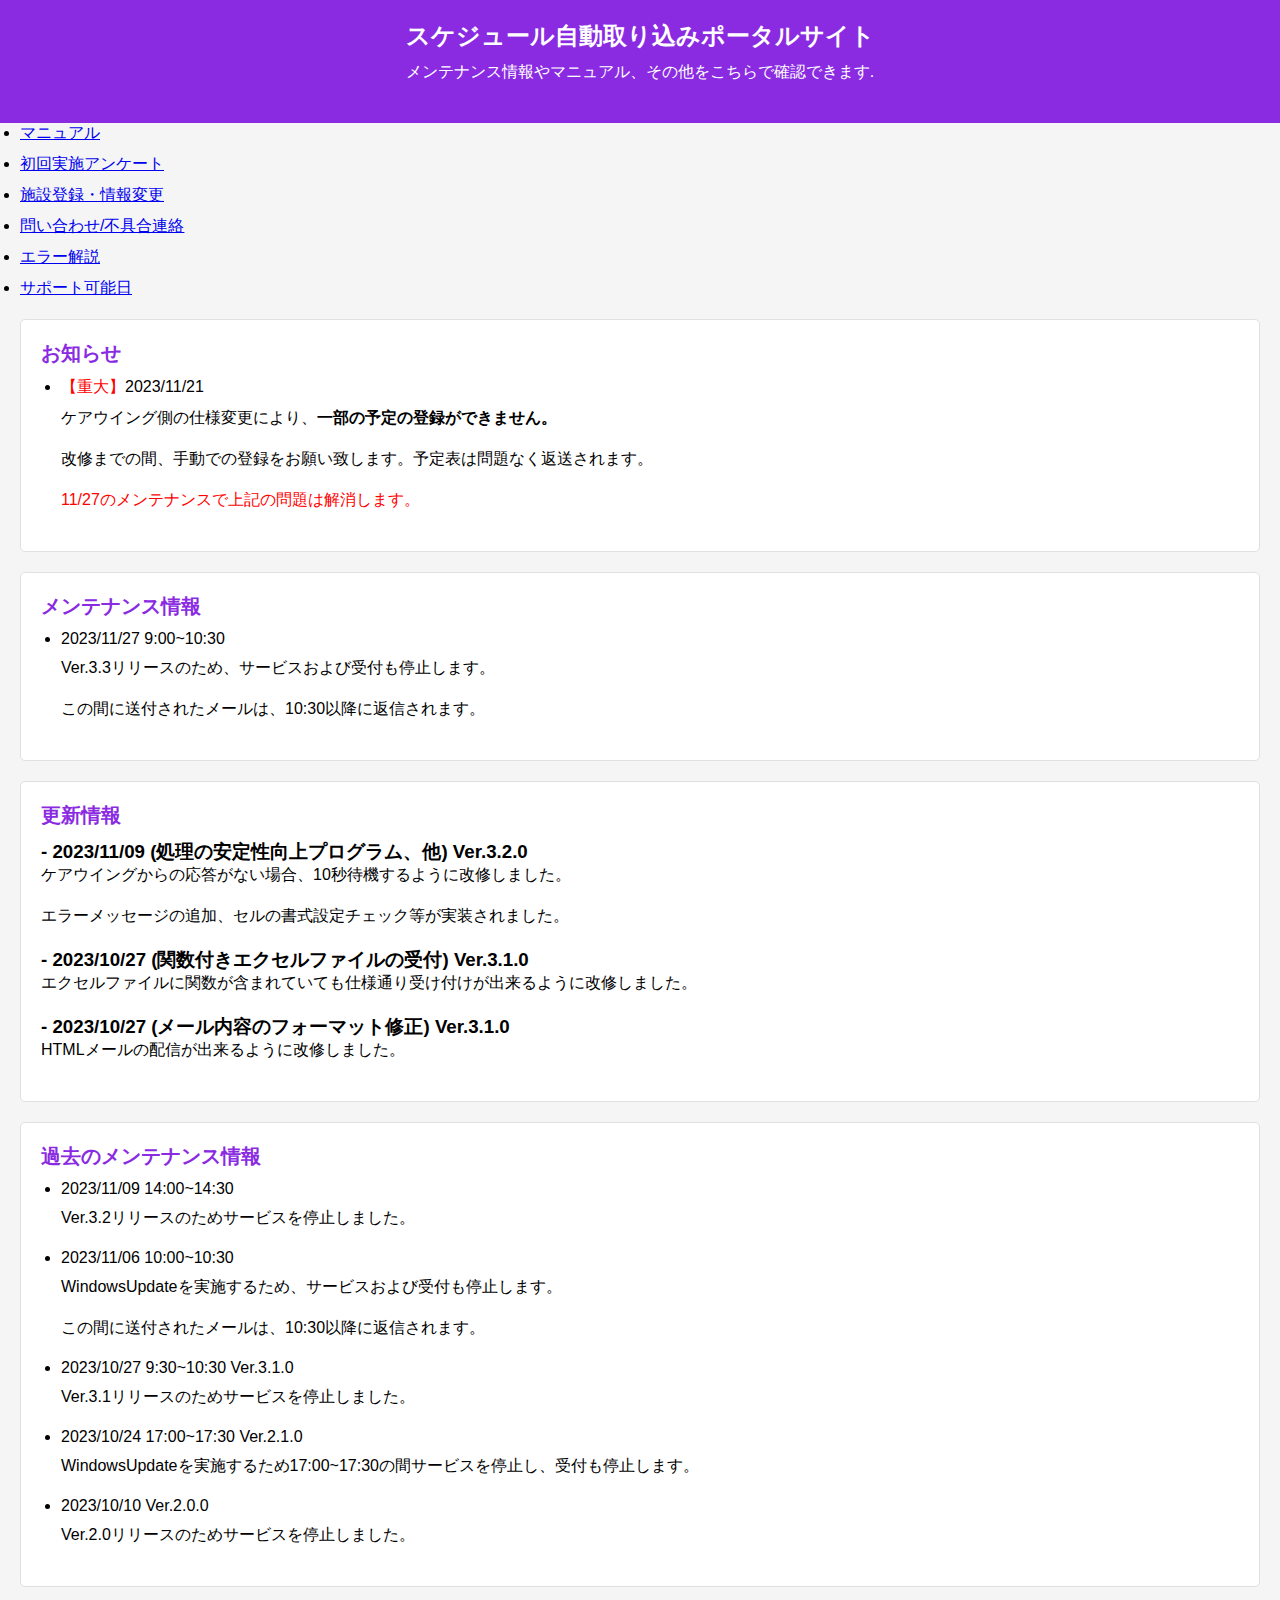
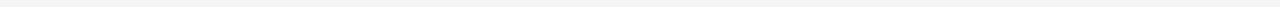
<file: index.html>
<!DOCTYPE html>
<html lang="en">

<head>
    <meta charset="UTF-8">
    <meta name="viewport" content="width=device-width, initial-scale=1.0">
    <link rel="stylesheet" type="text/css" href="styles.css">
    <title>スケジュール自動取り込みポータルサイト</title>
</head>

<body>

    <header>
        <h1>スケジュール自動取り込みポータルサイト</h1>
        <p>メンテナンス情報やマニュアル、その他をこちらで確認できます.</p>
    </header>
    <div class="content">

        <nav id="navigate">
            <ul>
                <li><a href="spec/spec.html">マニュアル</a></li>
                <li><a href="https://forms.gle/Lv7pwNktGbdTJubk8">初回実施アンケート</a></li>
                <li><a href="https://forms.gle/D7RRwqbH5roSceJQ8">施設登録・情報変更</a></li>
                <li><a href="https://forms.gle/VAGLfU51u8XZeG5bA">問い合わせ/不具合連絡</a></li>
                <li><a href="ErrorExplanation/ErrorExplanation.html">エラー解説</a></li>
                <li><a href="Schedule/Schedule.html">サポート可能日</a></li>
            </ul>
        </nav>
        <section id="notice">
            <h2>お知らせ</h2>
            <ul>
                <li><span style="color: red;">【重大】</span>2023/11/21</li>
                <p> ケアウイング側の仕様変更により、<b>一部の予定の登録ができません。</b></p>
                <p> 改修までの間、手動での登録をお願い致します。予定表は問題なく返送されます。</p>
                <p> <span style="color: red;">11/27のメンテナンスで上記の問題は解消します。</span></p>
            </ul>
        </section>
        <section id="maintenance">
            <h2>メンテナンス情報</h2>
            <ul>
                <!-- <p>なし</p> -->
                <li>2023/11/27 9:00~10:30</li>
                <p>Ver.3.3リリースのため、サービスおよび受付も停止します。</p>
                <p>この間に送付されたメールは、10:30以降に返信されます。</p>
            </ul>
        </section>

        <section id="update">
            <h2>更新情報</h2>
            <h3> - 2023/11/09 (処理の安定性向上プログラム、他) Ver.3.2.0</h3>
            <p>ケアウイングからの応答がない場合、10秒待機するように改修しました。</p>
            <p>エラーメッセージの追加、セルの書式設定チェック等が実装されました。</p>
            <h3> - 2023/10/27 (関数付きエクセルファイルの受付) Ver.3.1.0</h3>
            <p>エクセルファイルに関数が含まれていても仕様通り受け付けが出来るように改修しました。</p>
            <h3> - 2023/10/27 (メール内容のフォーマット修正) Ver.3.1.0</h3>
            <p>HTMLメールの配信が出来るように改修しました。</p>

        </section>

        <section id="history">
            <h2>過去のメンテナンス情報</h2>
            <ul>
                <li>2023/11/09 14:00~14:30</li>
                <p>Ver.3.2リリースのためサービスを停止しました。</p>

                <li>2023/11/06 10:00~10:30</li>
                <p>WindowsUpdateを実施するため、サービスおよび受付も停止します。</p>
                <p>この間に送付されたメールは、10:30以降に返信されます。</p>

                <li>2023/10/27 9:30~10:30 Ver.3.1.0</li>
                <p>Ver.3.1リリースのためサービスを停止しました。</p>

                <li>2023/10/24 17:00~17:30 Ver.2.1.0</li>
                <p>WindowsUpdateを実施するため17:00~17:30の間サービスを停止し、受付も停止します。</p>

                <li>2023/10/10 Ver.2.0.0</li>
                <p>Ver.2.0リリースのためサービスを停止しました。</p>
            </ul>
        </section>


    </div>


    <footer>

    </footer>

</body>

</html>
</file>
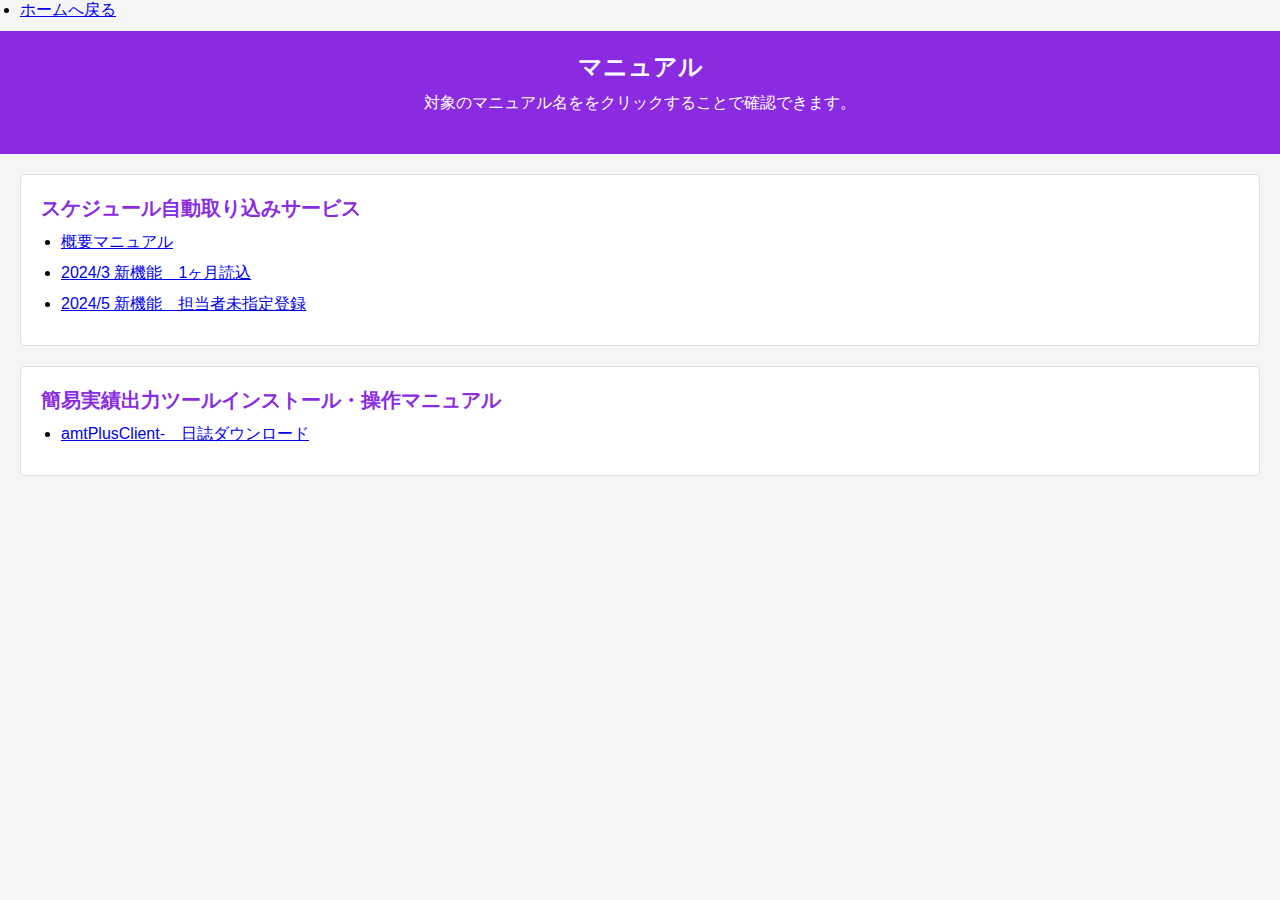
<file: ManualIndecx.html>
<!DOCTYPE html>
<html lang="en">

<head>
    <meta charset="UTF-8">
    <meta name="viewport" content="width=device-width, initial-scale=1.0">
    <title>マニュアル集</title>
    <link rel="stylesheet" href="styles.css">
</head>

<body>
    <nav id="navigate">
        <ul>
            <li><a href="/index.html">ホームへ戻る</a></li>
        </ul>
    </nav>
    <header>
        <h1>マニュアル</h1>
        <p>対象のマニュアル名ををクリックすることで確認できます。</p>
    </header>
    <div class="content">
        <section>
            <h2>スケジュール自動取り込みサービス</h2>
            <ul>
                <li><a href="spec/spec.html">概要マニュアル</a></li>
                <li><a href="spec/spec_1Month.html">2024/3 新機能　1ヶ月読込</a></li>
                <li><a href="spec/spec_NonEmployee.html">2024/5 新機能　担当者未指定登録</a></li>
            </ul>
        </section>
        <section>
            <h2>簡易実績出力ツールインストール・操作マニュアル</h2>
            <ul>
                <li><a href="amtPlusClient/manual.html">amtPlusClient-　日誌ダウンロード</a></li>
            </ul>
    </div>
    </section>
</body>

</html>
</file>
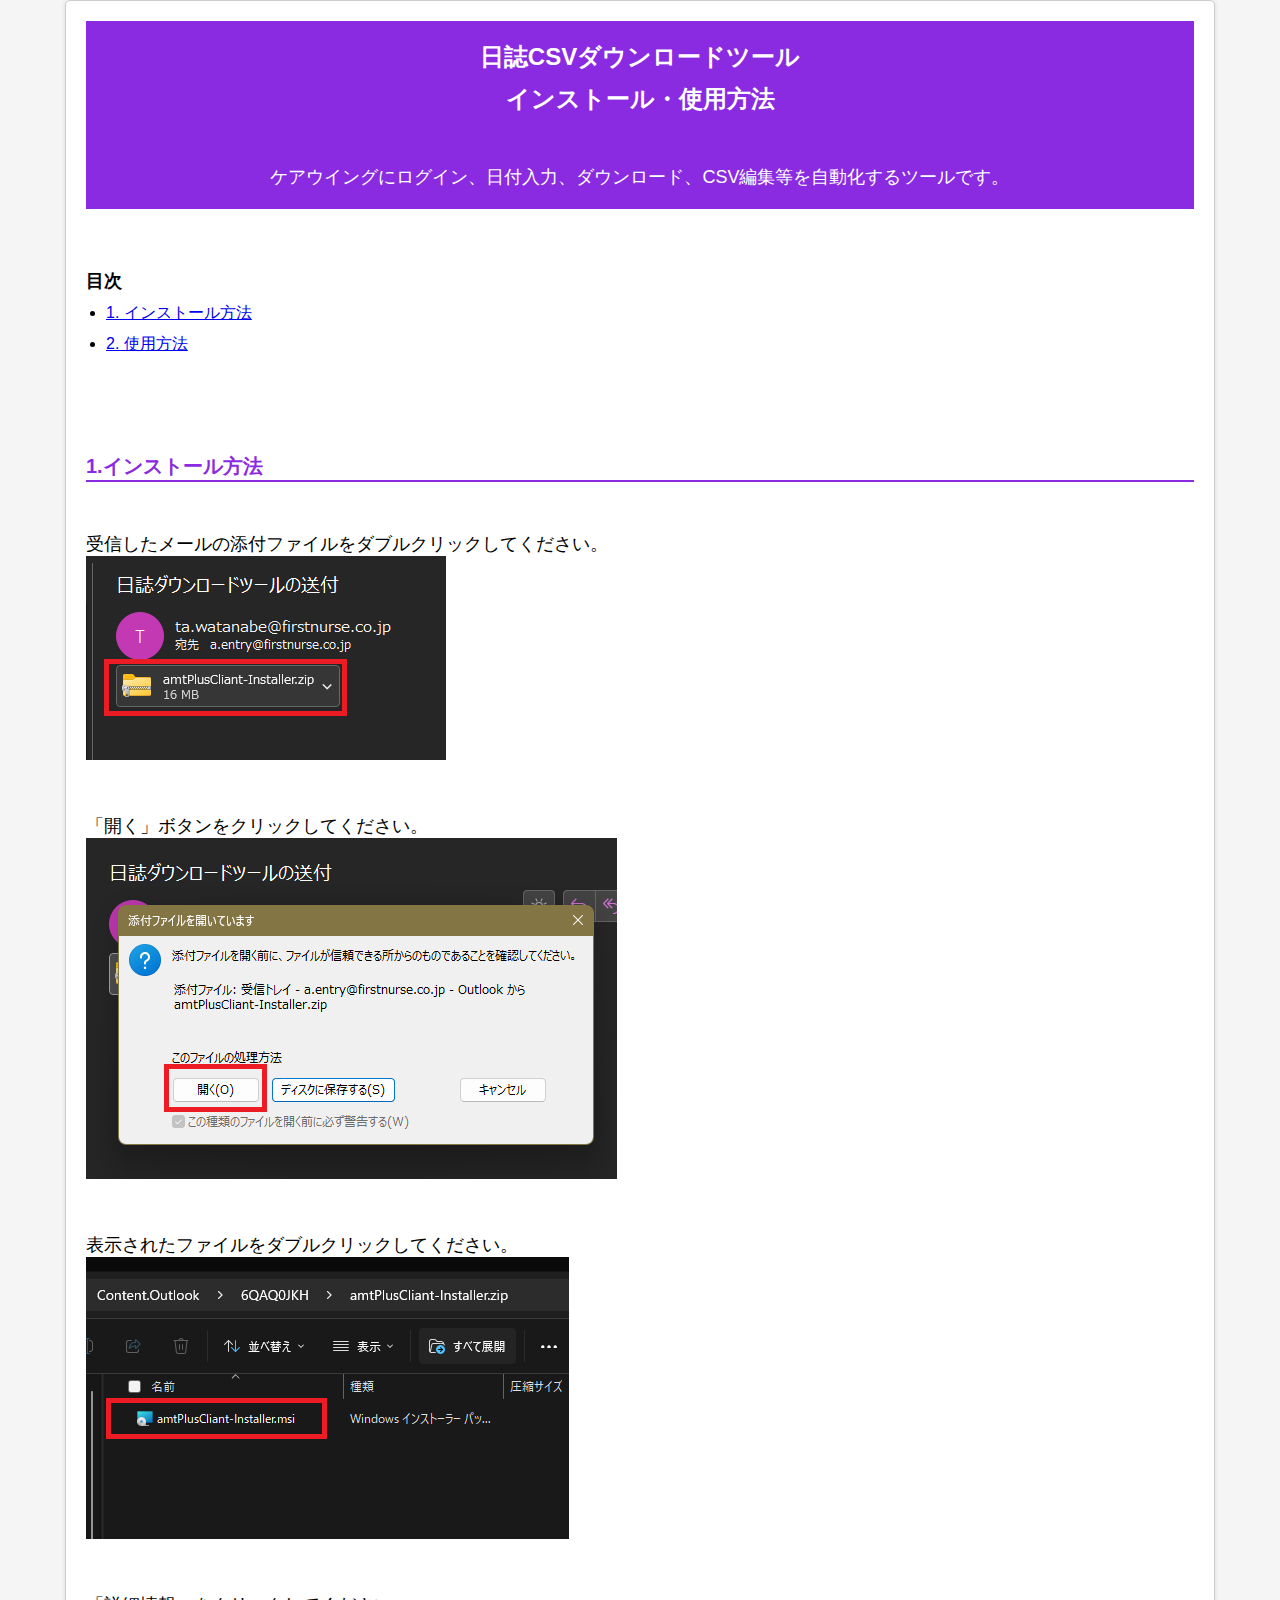
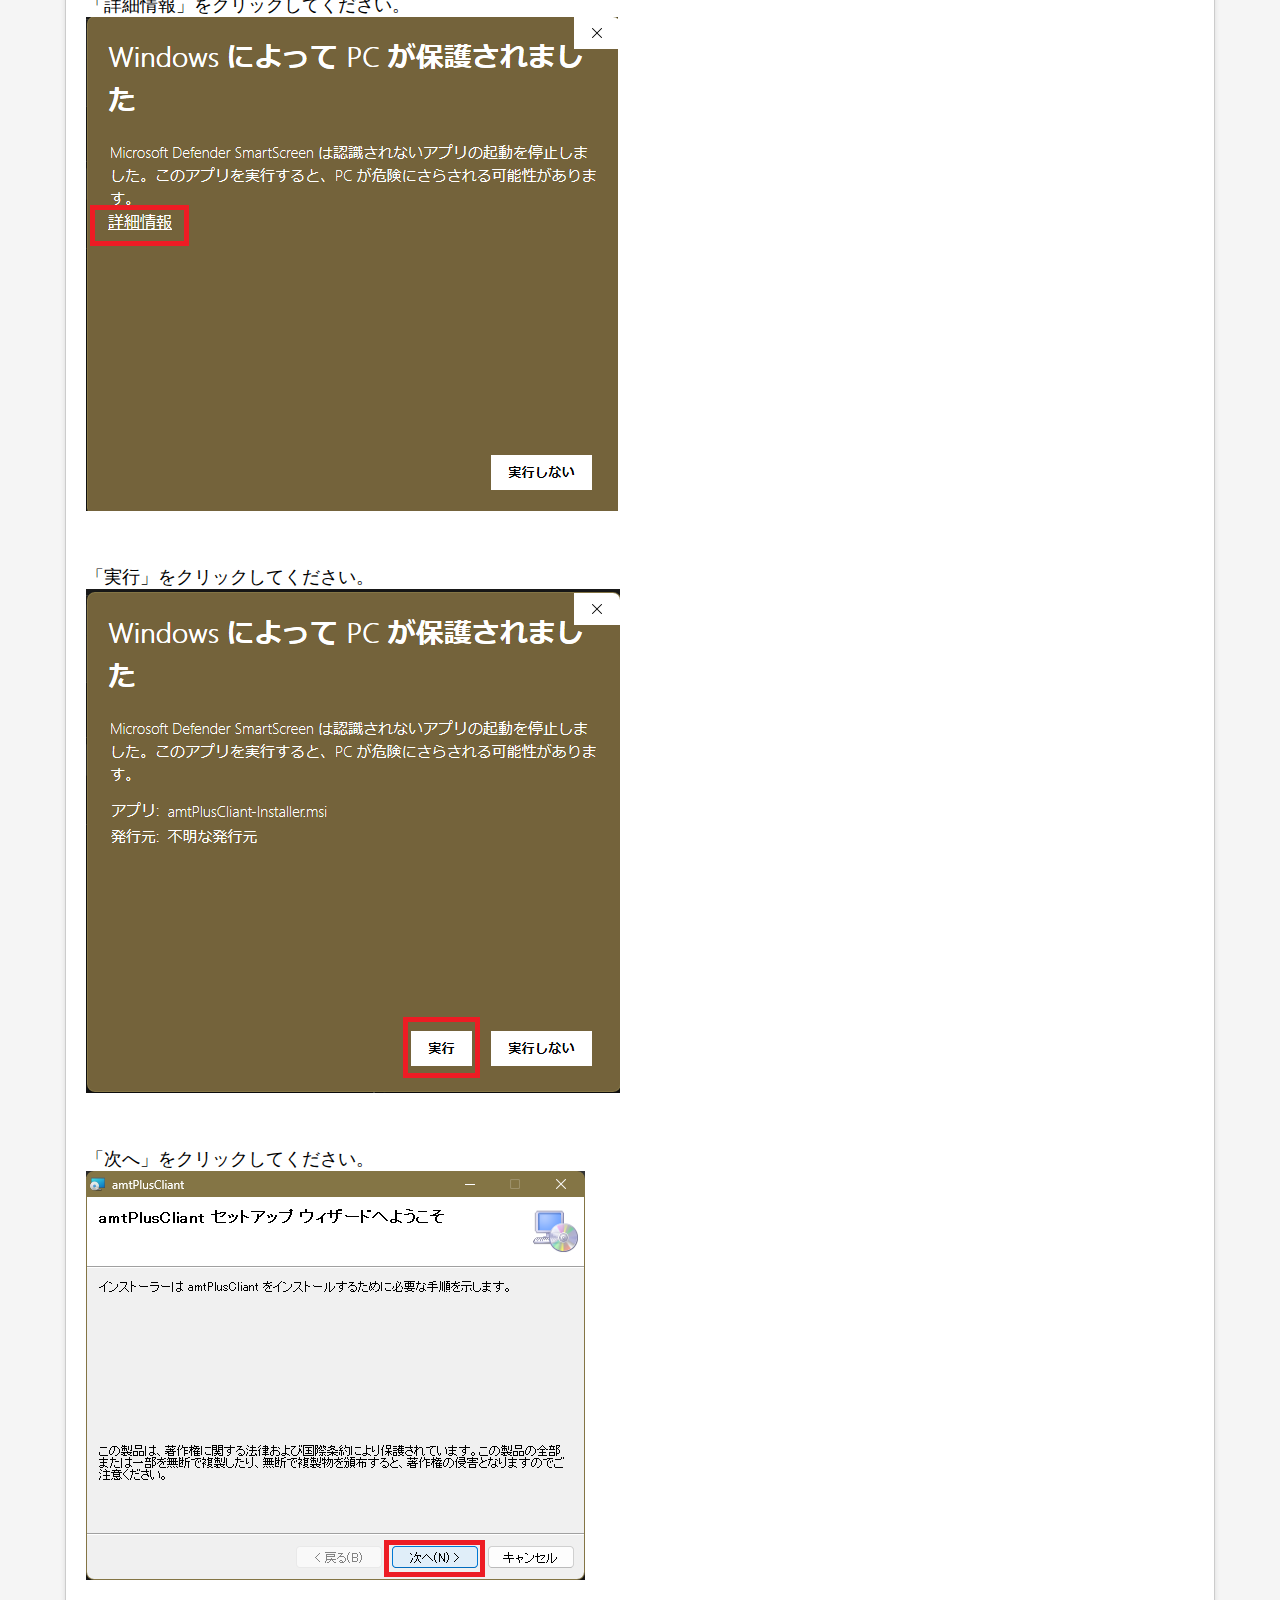
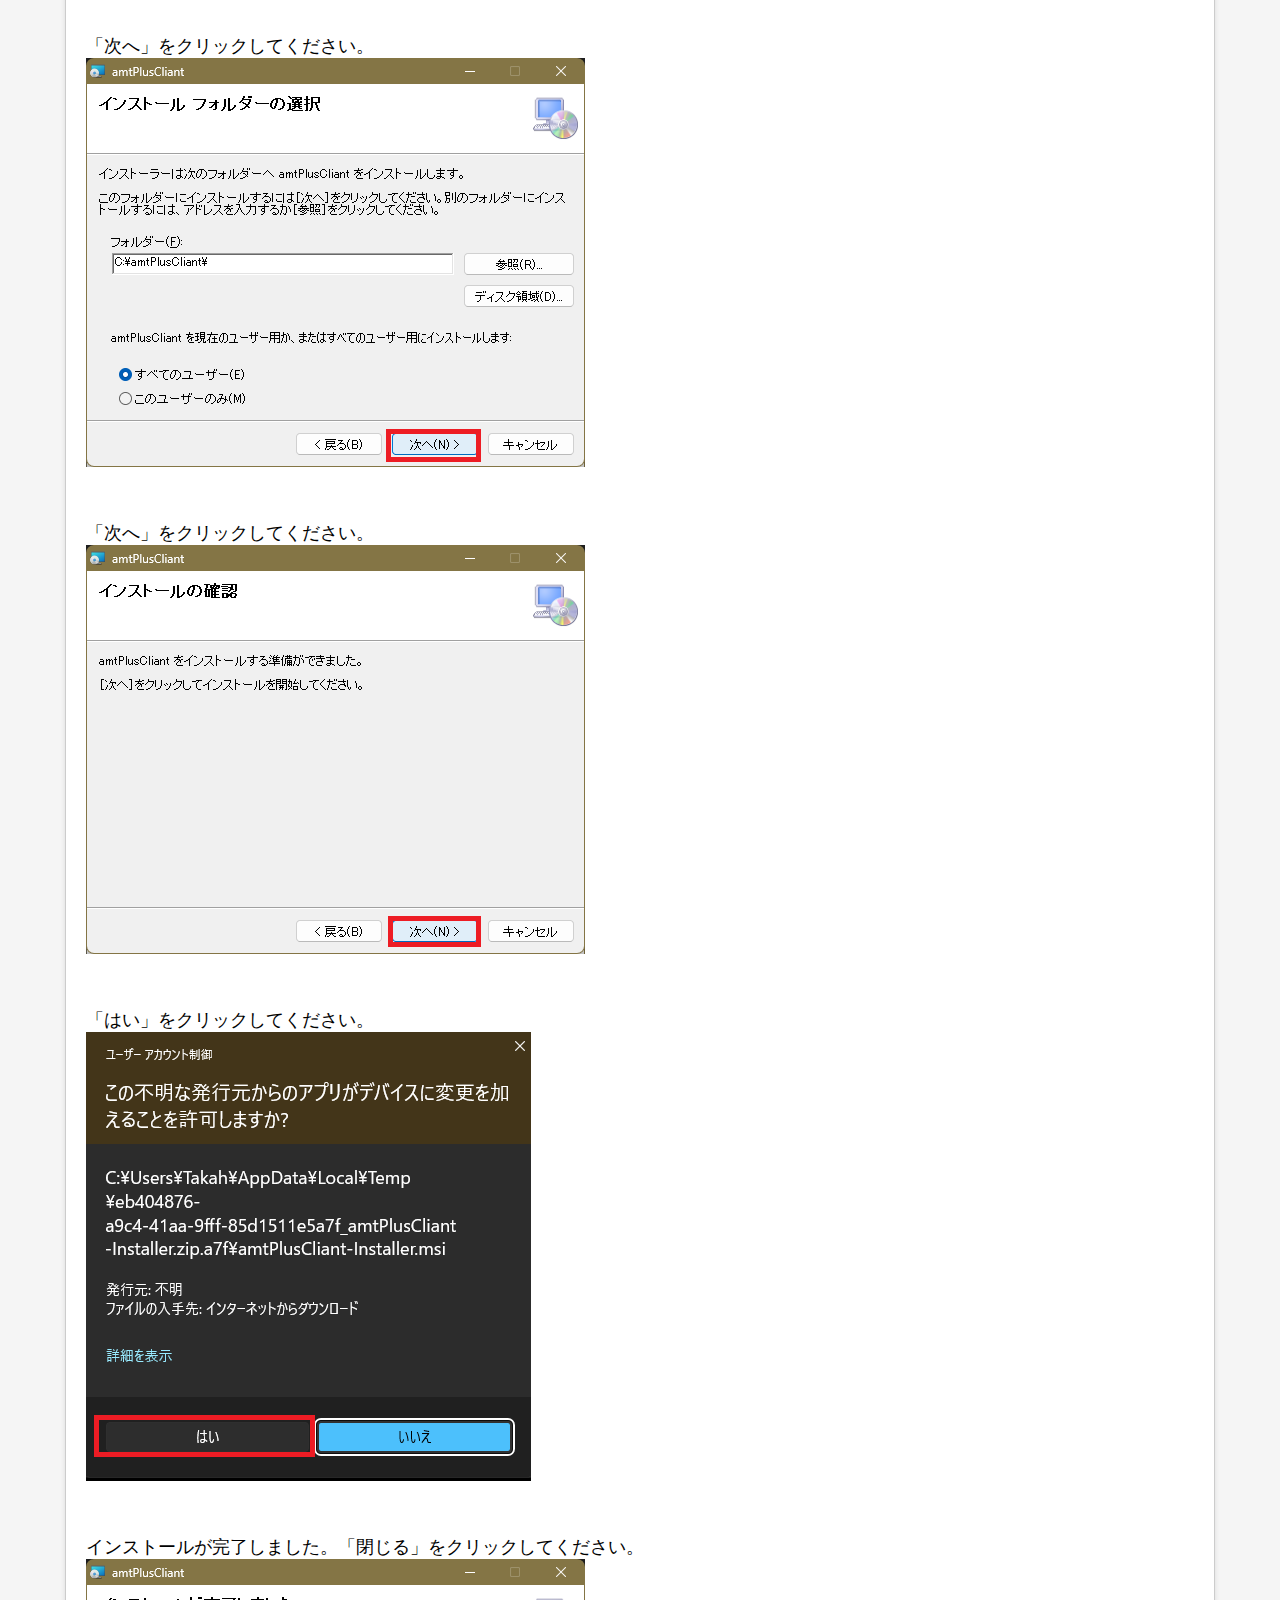
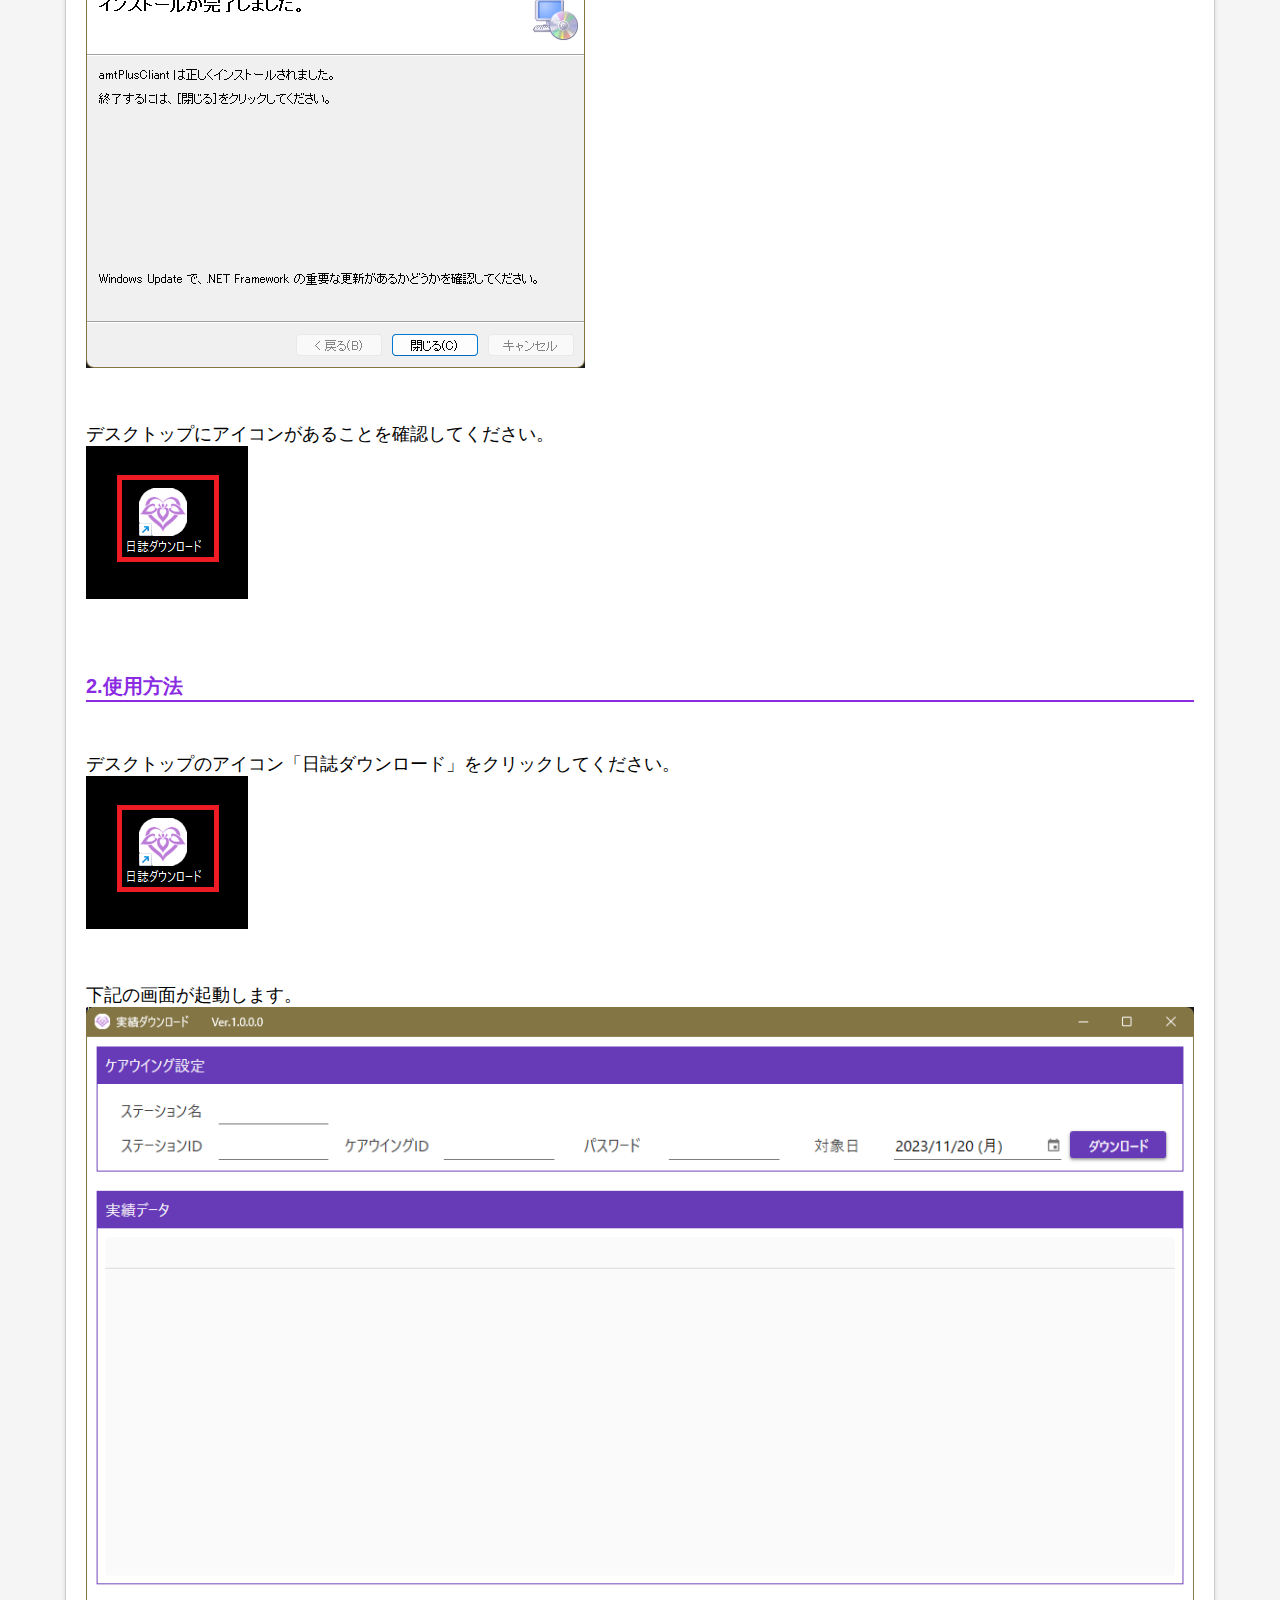
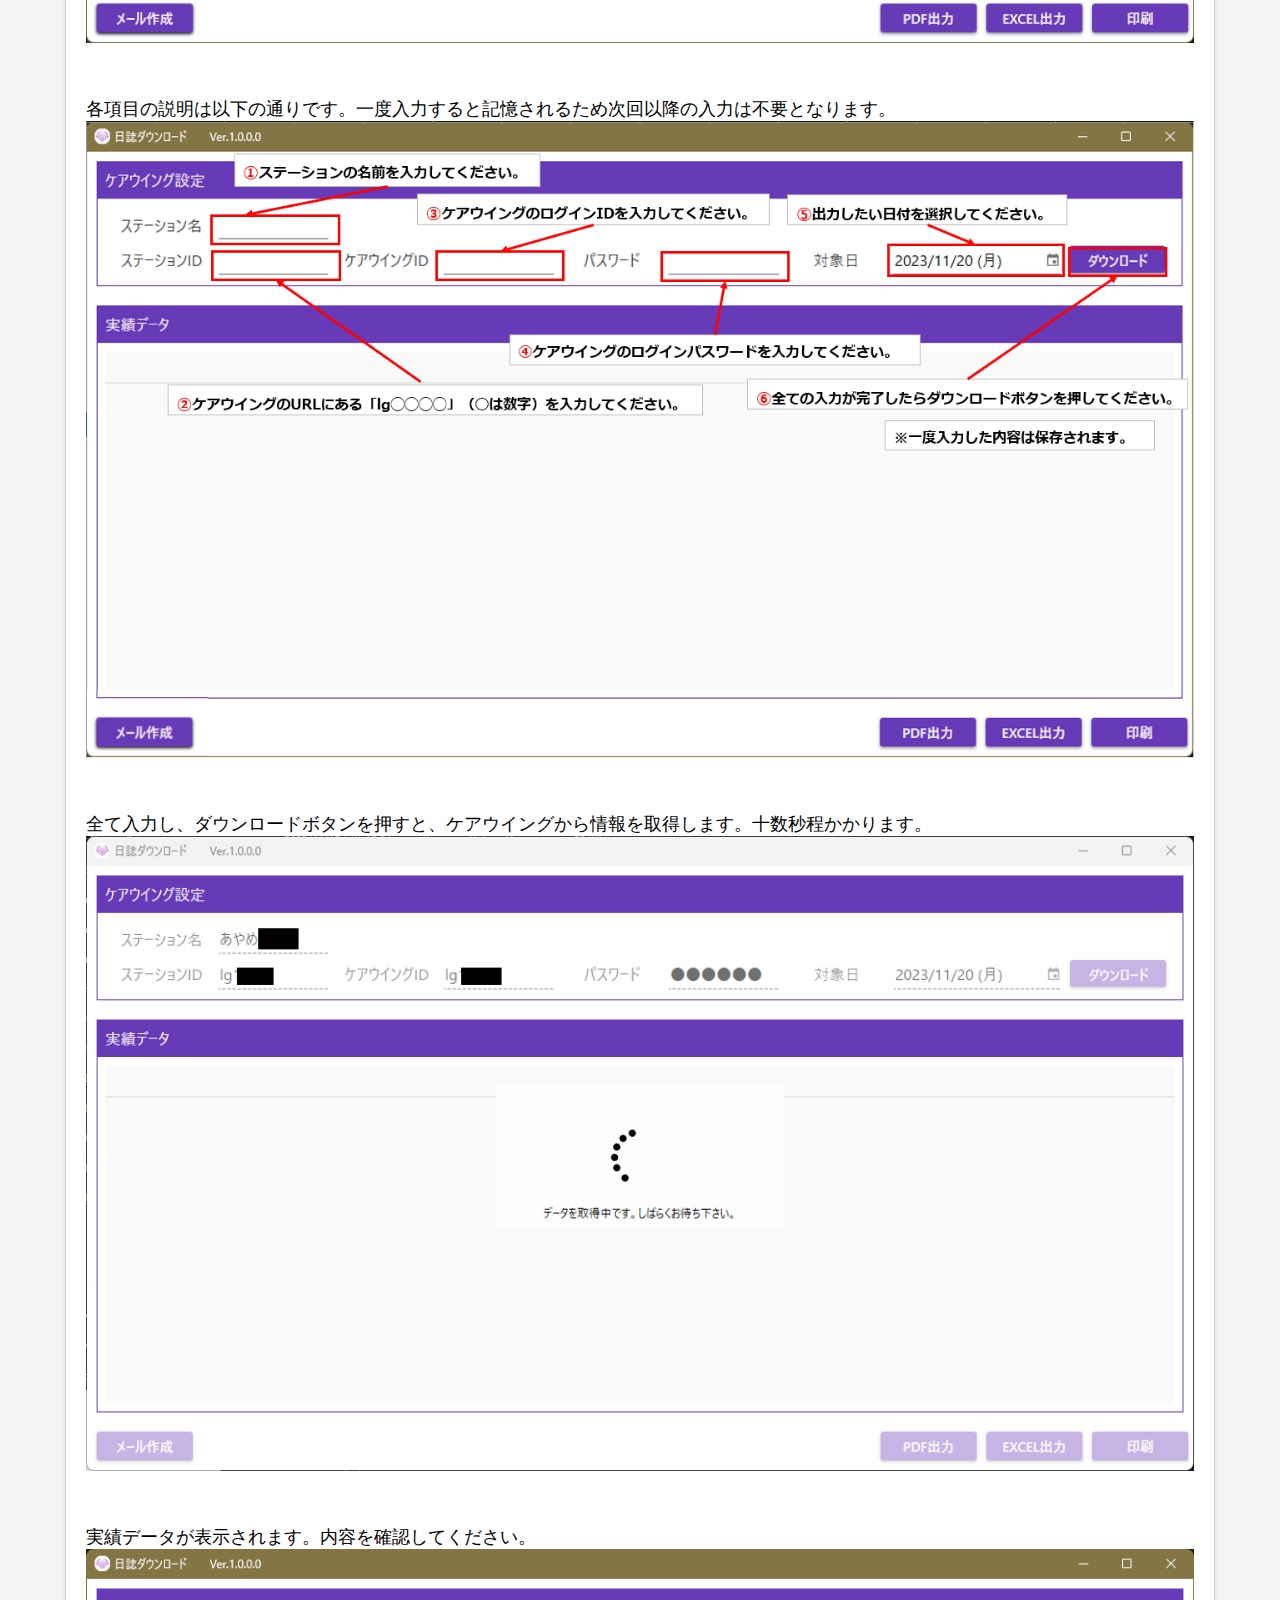
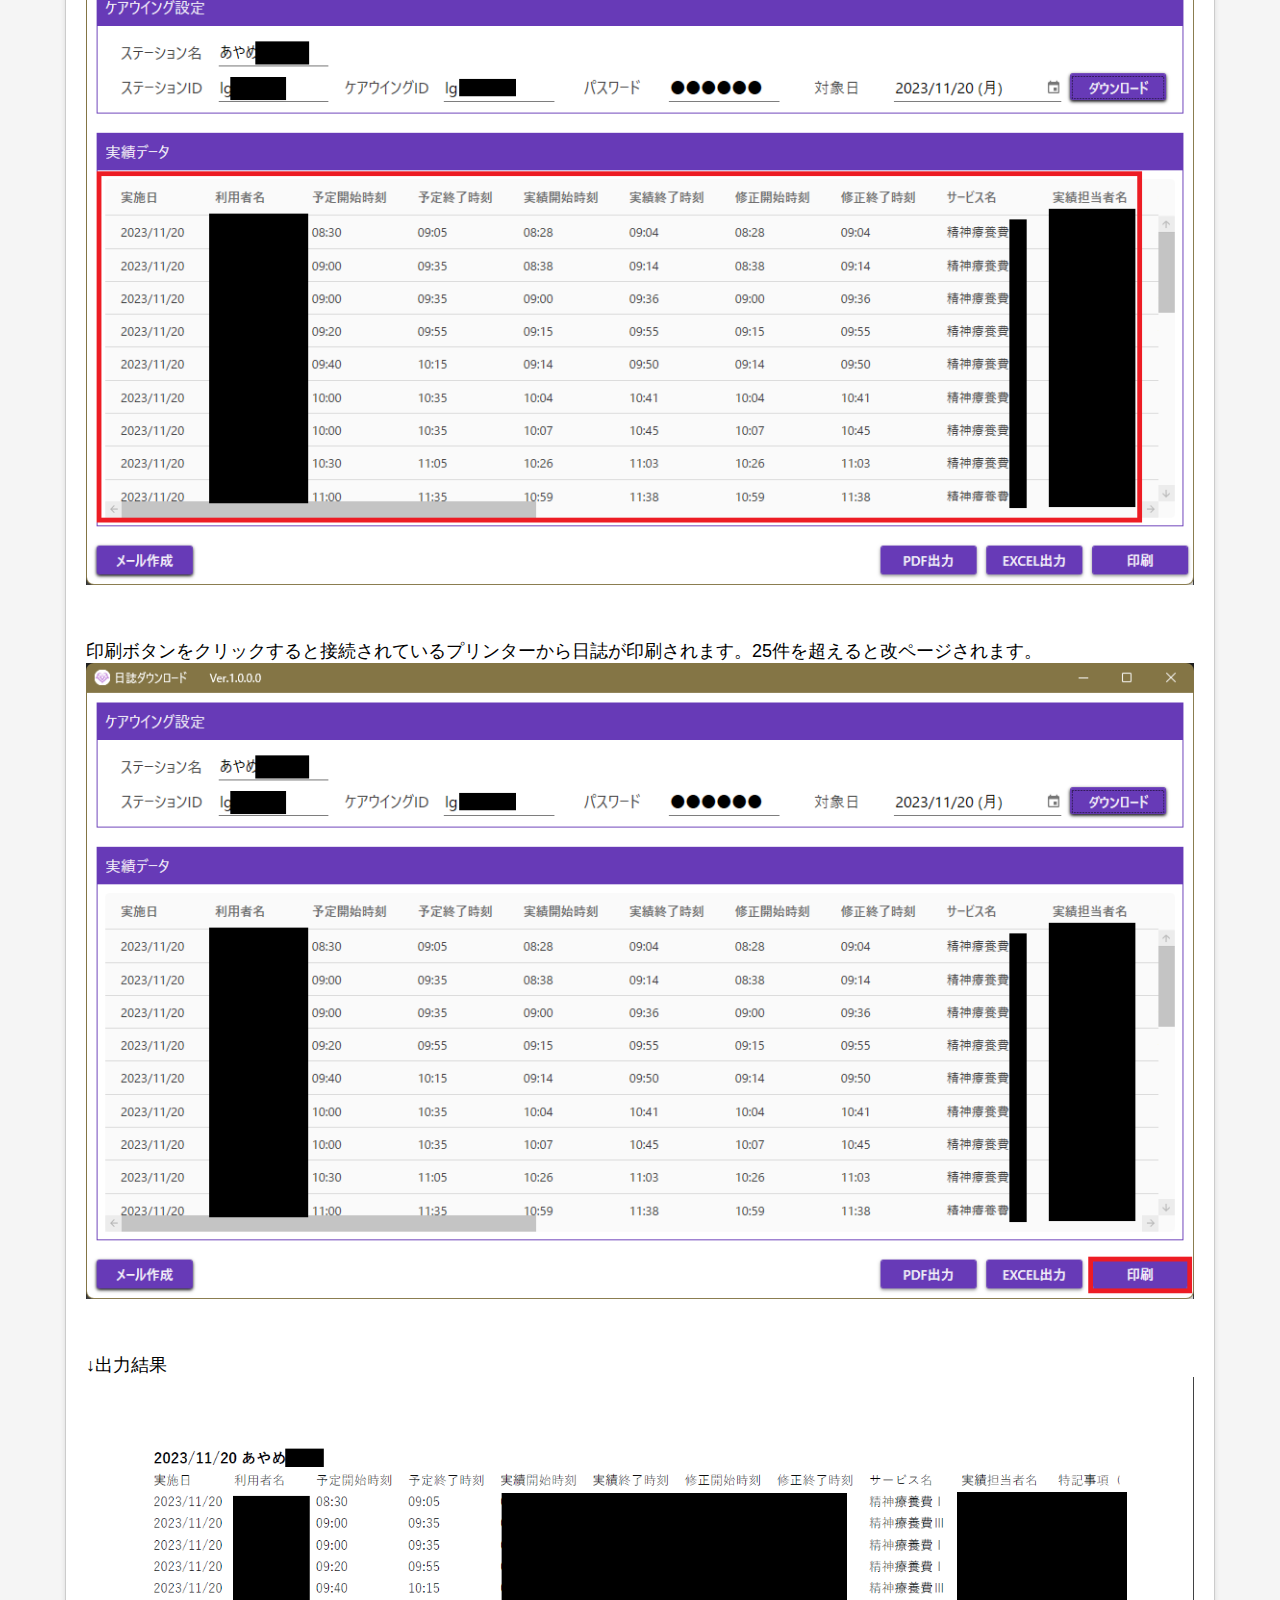
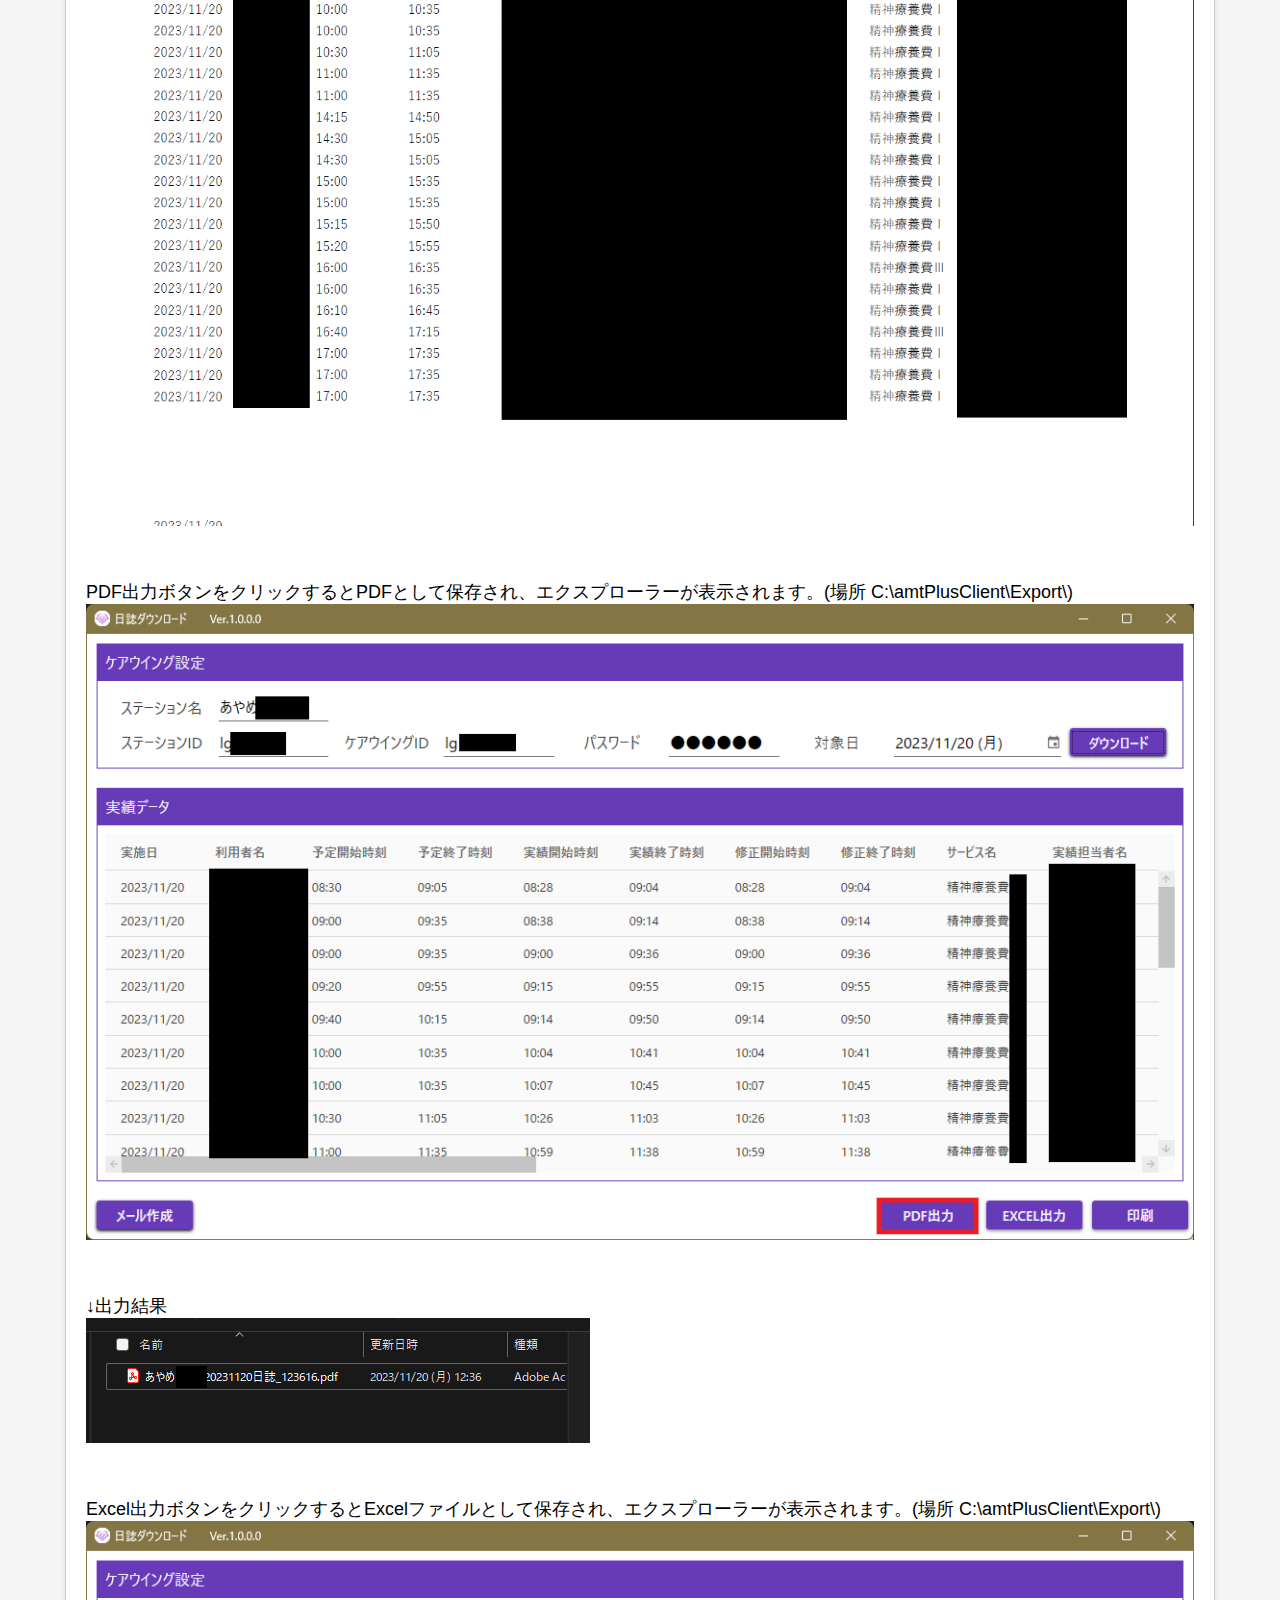
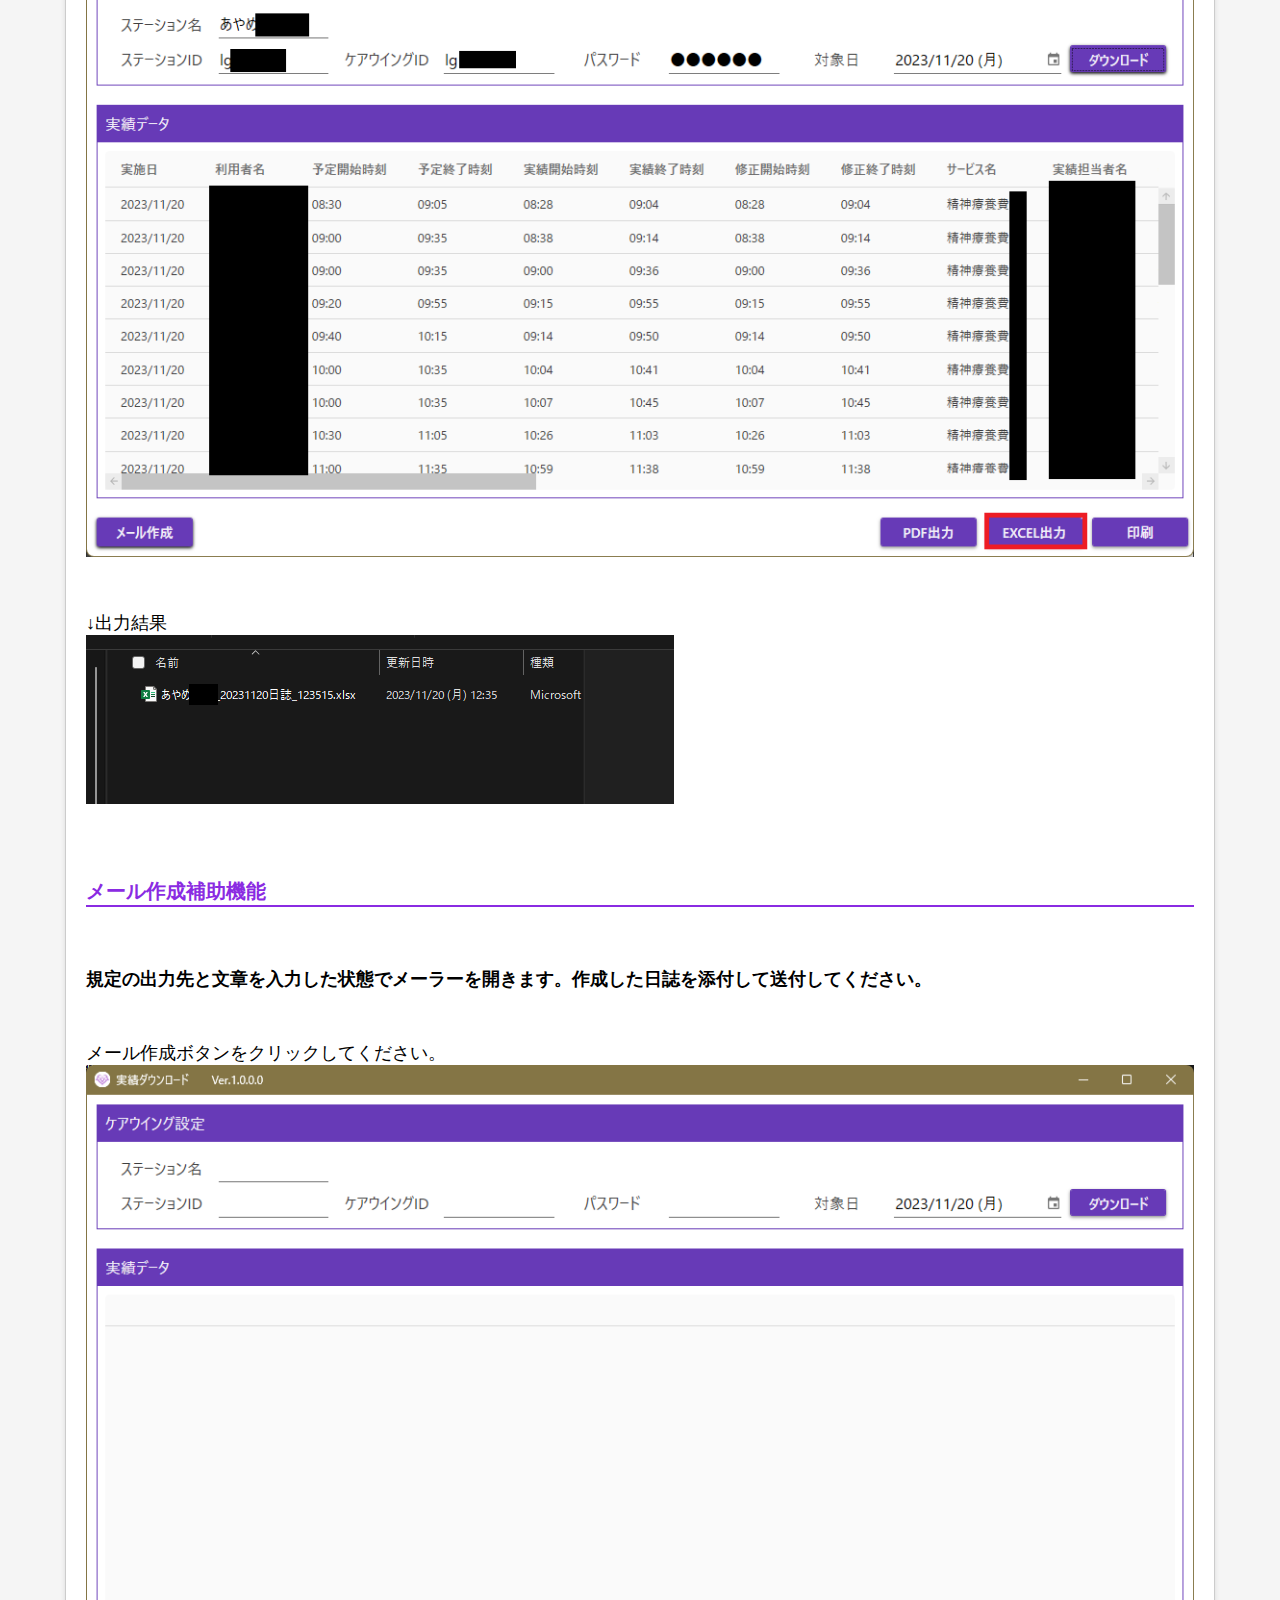
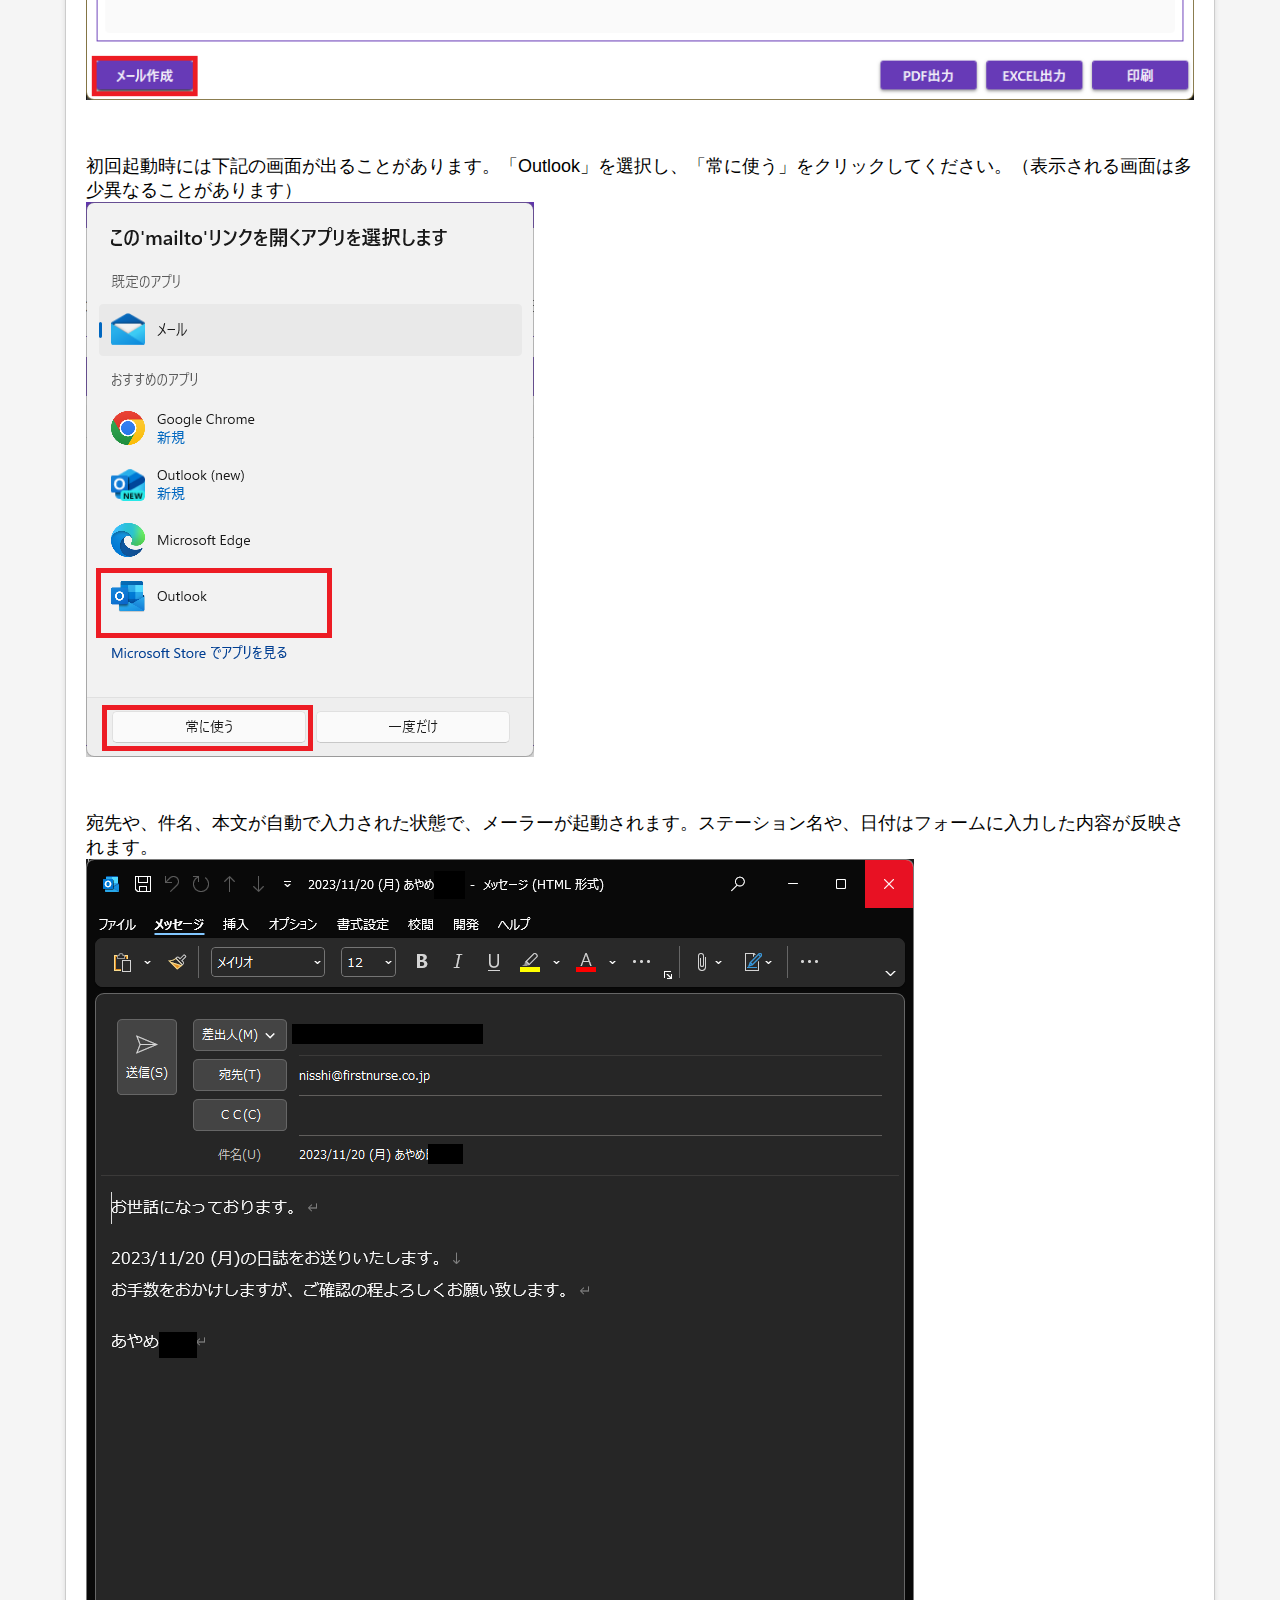
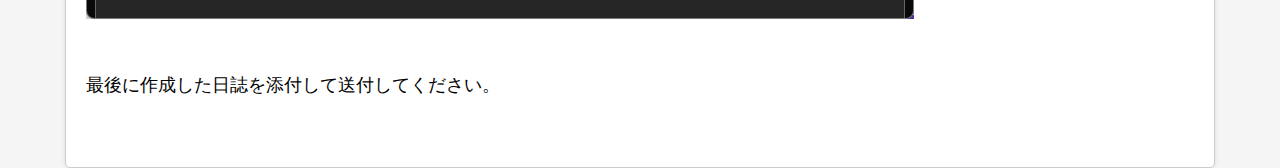
<file: amtPlusClient/manual.html>
<!DOCTYPE html>
<html lang="en">

<head>
    <meta charset="UTF-8">
    <meta name="viewport" content="width=device-width, initial-scale=1.0">
    <link rel="stylesheet" type="text/css" href="amtPlusClient_styles.css">
    <title>日誌ダウンロード使用方法
    </title>
</head>

<body>
    <div class="content">
        <header>
            <h1>日誌CSVダウンロードツール</h1>
            <h1>インストール・使用方法</h1>
            <p>ケアウイングにログイン、日付入力、ダウンロード、CSV編集等を自動化するツールです。</p>
        </header>
        <h3>目次</h3>
        <ul>
            <li><a href="#Install">1. インストール方法</a></li>
            <li><a href="#manual">2. 使用方法</a></li>
        </ul>
        <br>
        <h2 id="Install">1.インストール方法</h2>
        <p>受信したメールの添付ファイルをダブルクリックしてください。</p>
        <img src="img/1.png">
        <p>「開く」ボタンをクリックしてください。</p>
        <img src="img/2.png">
        <p>表示されたファイルをダブルクリックしてください。</p>
        <img src="img/3.png">
        <p>「詳細情報」をクリックしてください。</p>
        <img src="img/4.png">
        <p>「実行」をクリックしてください。</p>
        <img src="img/5.png">
        <p>「次へ」をクリックしてください。</p>
        <img src="img/6.png">
        <p>「次へ」をクリックしてください。</p>
        <img src="img/7.png">
        <p>「次へ」をクリックしてください。</p>
        <img src="img/8.png">
        <p>「はい」をクリックしてください。</p>
        <img src="img/9.png">
        <p>インストールが完了しました。「閉じる」をクリックしてください。</p>
        <img src="img/10.png">
        <p>デスクトップにアイコンがあることを確認してください。</p>
        <img src="img/11.png">

        <h2 id="manual">2.使用方法</h2>
        <p>デスクトップのアイコン「日誌ダウンロード」をクリックしてください。</p>
        <img src="img/11.png">
        <p>下記の画面が起動します。</p>
        <img src="img/12.png">
        <p>各項目の説明は以下の通りです。一度入力すると記憶されるため次回以降の入力は不要となります。</p>
        <img src="img/13.png">
        <p>全て入力し、ダウンロードボタンを押すと、ケアウイングから情報を取得します。十数秒程かかります。</p>
        <img src="img/14.png">
        <p>実績データが表示されます。内容を確認してください。</p>
        <img src="img/15.png">
        <p>印刷ボタンをクリックすると接続されているプリンターから日誌が印刷されます。25件を超えると改ページされます。</p>
        <img src="img/16.png">
        <p>↓出力結果</p>
        <img src="img/21.png">
        <p>PDF出力ボタンをクリックするとPDFとして保存され、エクスプローラーが表示されます。(場所 C:\amtPlusClient\Export\)</p>
        <img src="img/17.png">
        <p>↓出力結果</p>
        <img src="img/20.png">
        <p>Excel出力ボタンをクリックするとExcelファイルとして保存され、エクスプローラーが表示されます。(場所 C:\amtPlusClient\Export\)</p>
        <img src="img/18.png">
        <p>↓出力結果</p>
        <img src="img/19.png">

        <h2>メール作成補助機能</h2>
        <h3>規定の出力先と文章を入力した状態でメーラーを開きます。作成した日誌を添付して送付してください。</h3>
        <p>メール作成ボタンをクリックしてください。</p>
        <img src="img/22.png">
        <p>初回起動時には下記の画面が出ることがあります。「Outlook」を選択し、「常に使う」をクリックしてください。（表示される画面は多少異なることがあります）</p>
        <img src="img/24.png">
        <p>宛先や、件名、本文が自動で入力された状態で、メーラーが起動されます。ステーション名や、日付はフォームに入力した内容が反映されます。</p>
        <img src="img/23.png">
        <p>最後に作成した日誌を添付して送付してください。</p>
        <p></p>
    </div>
</body>

</html>
</file>
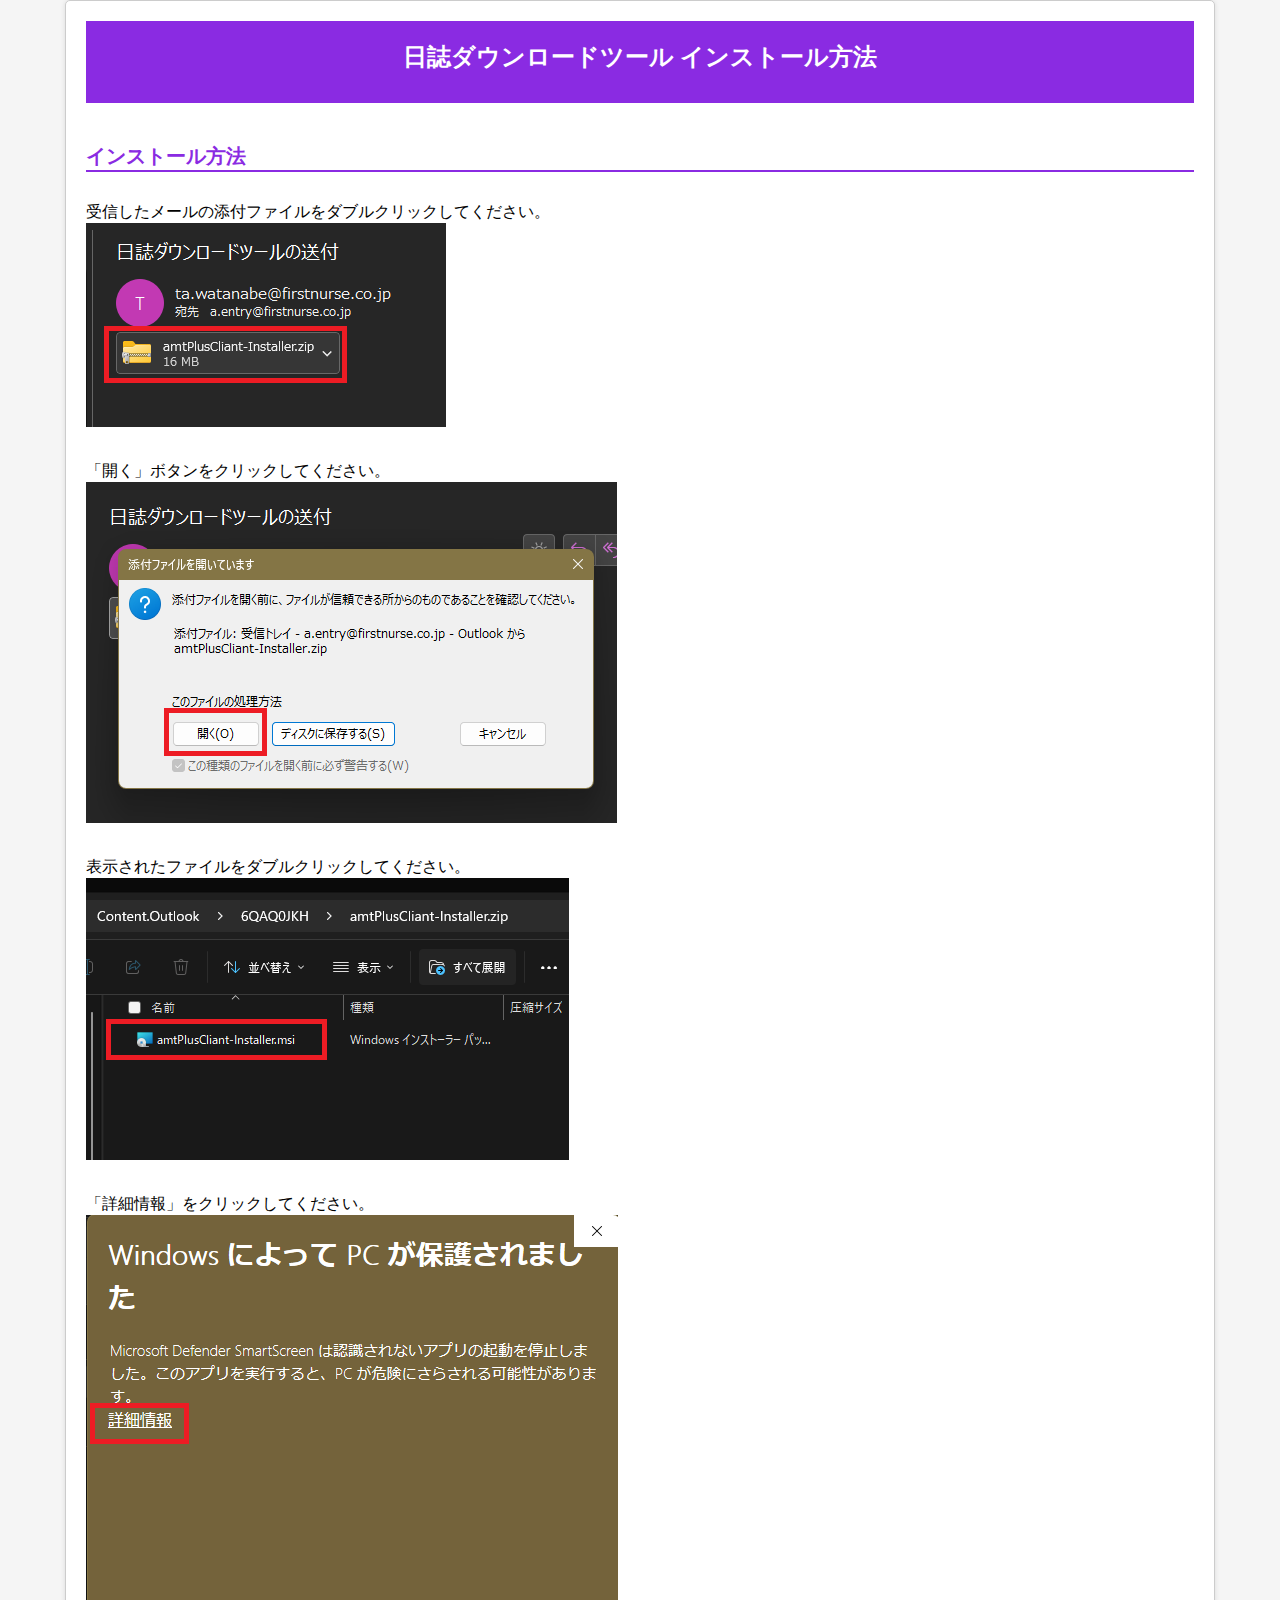
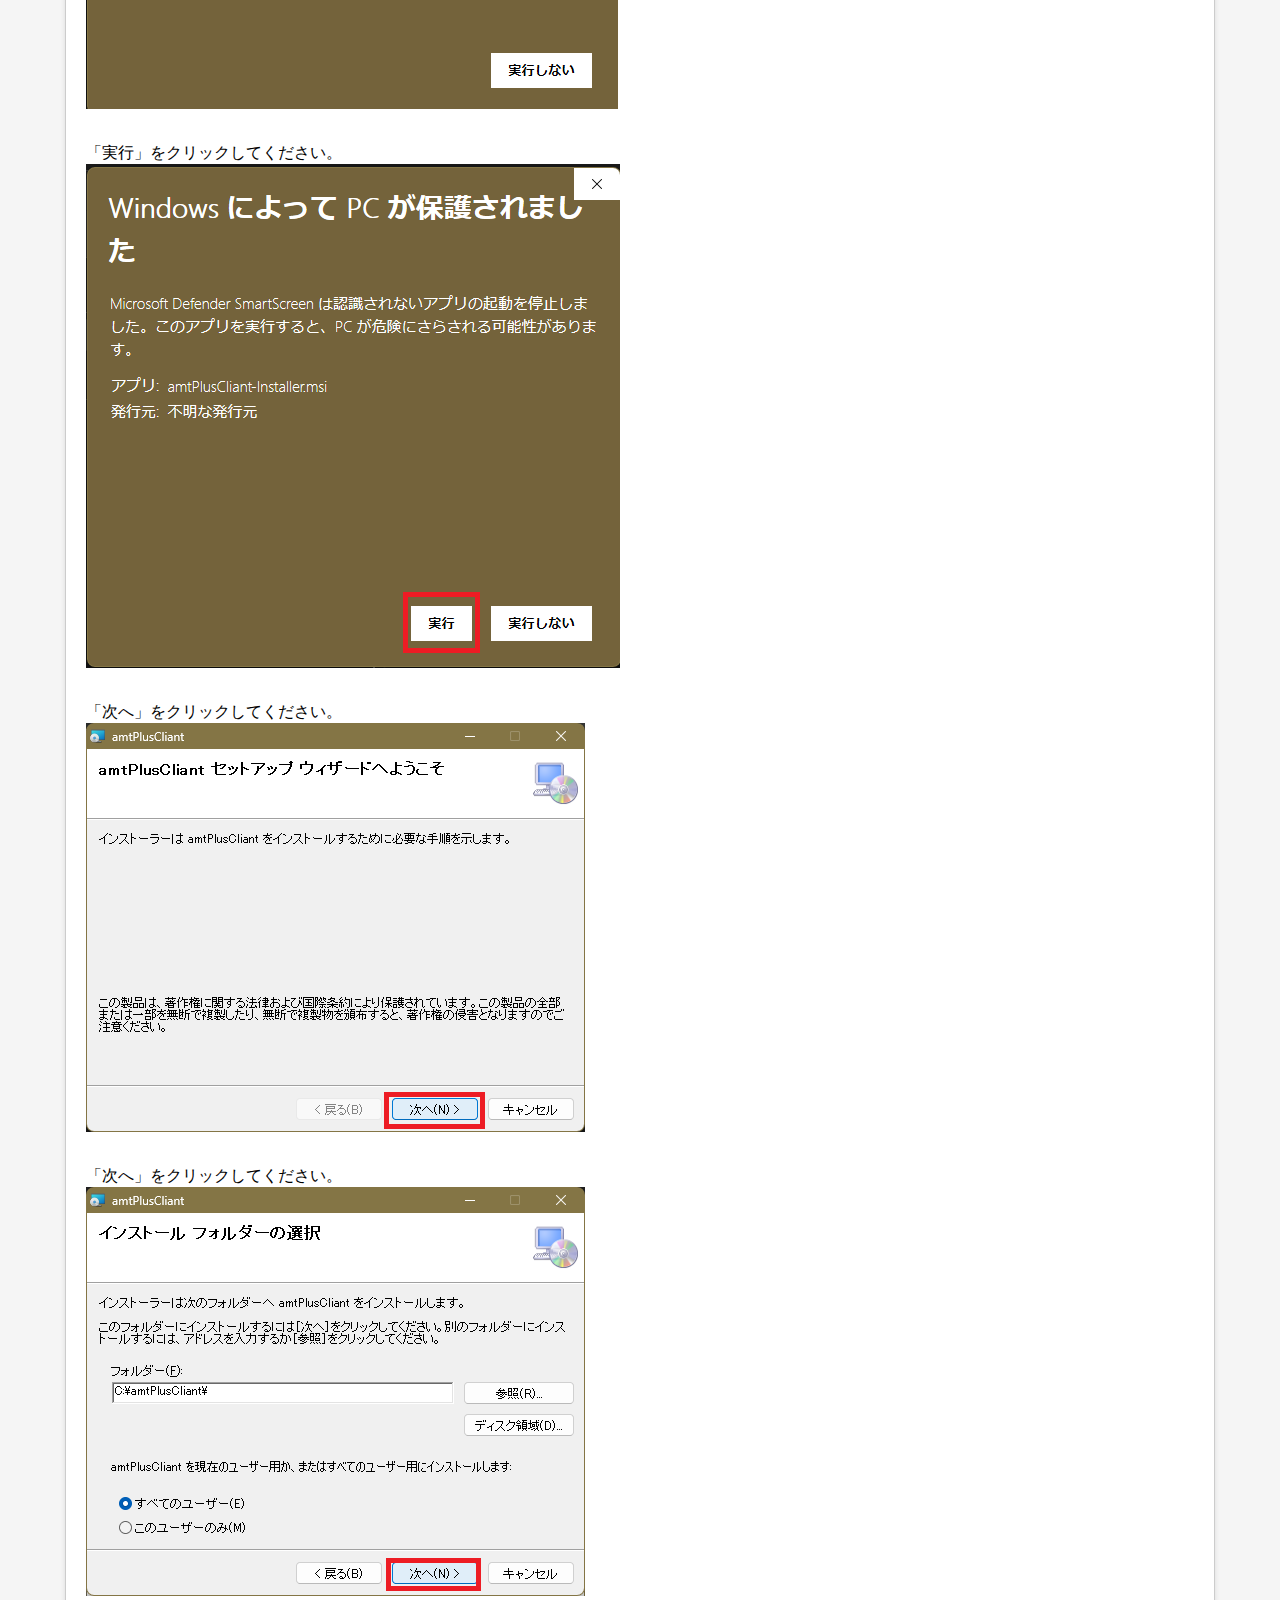
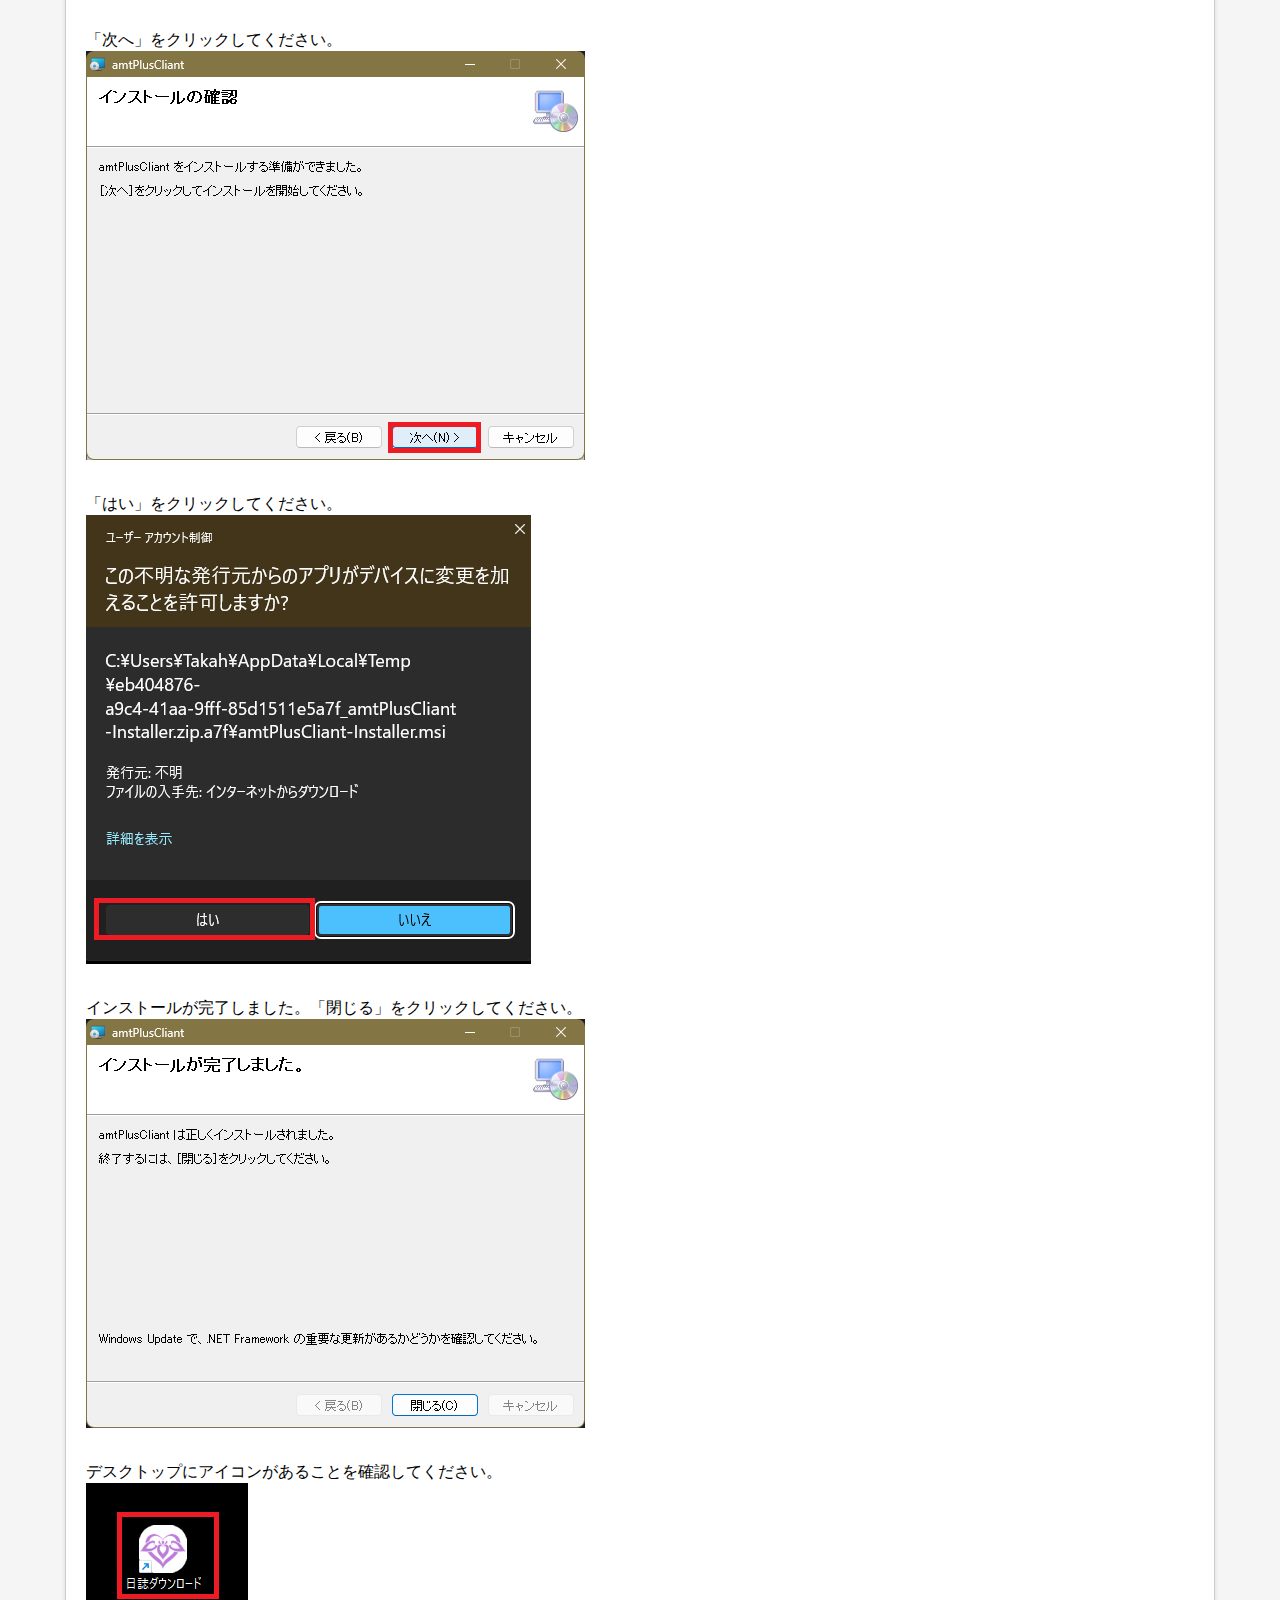
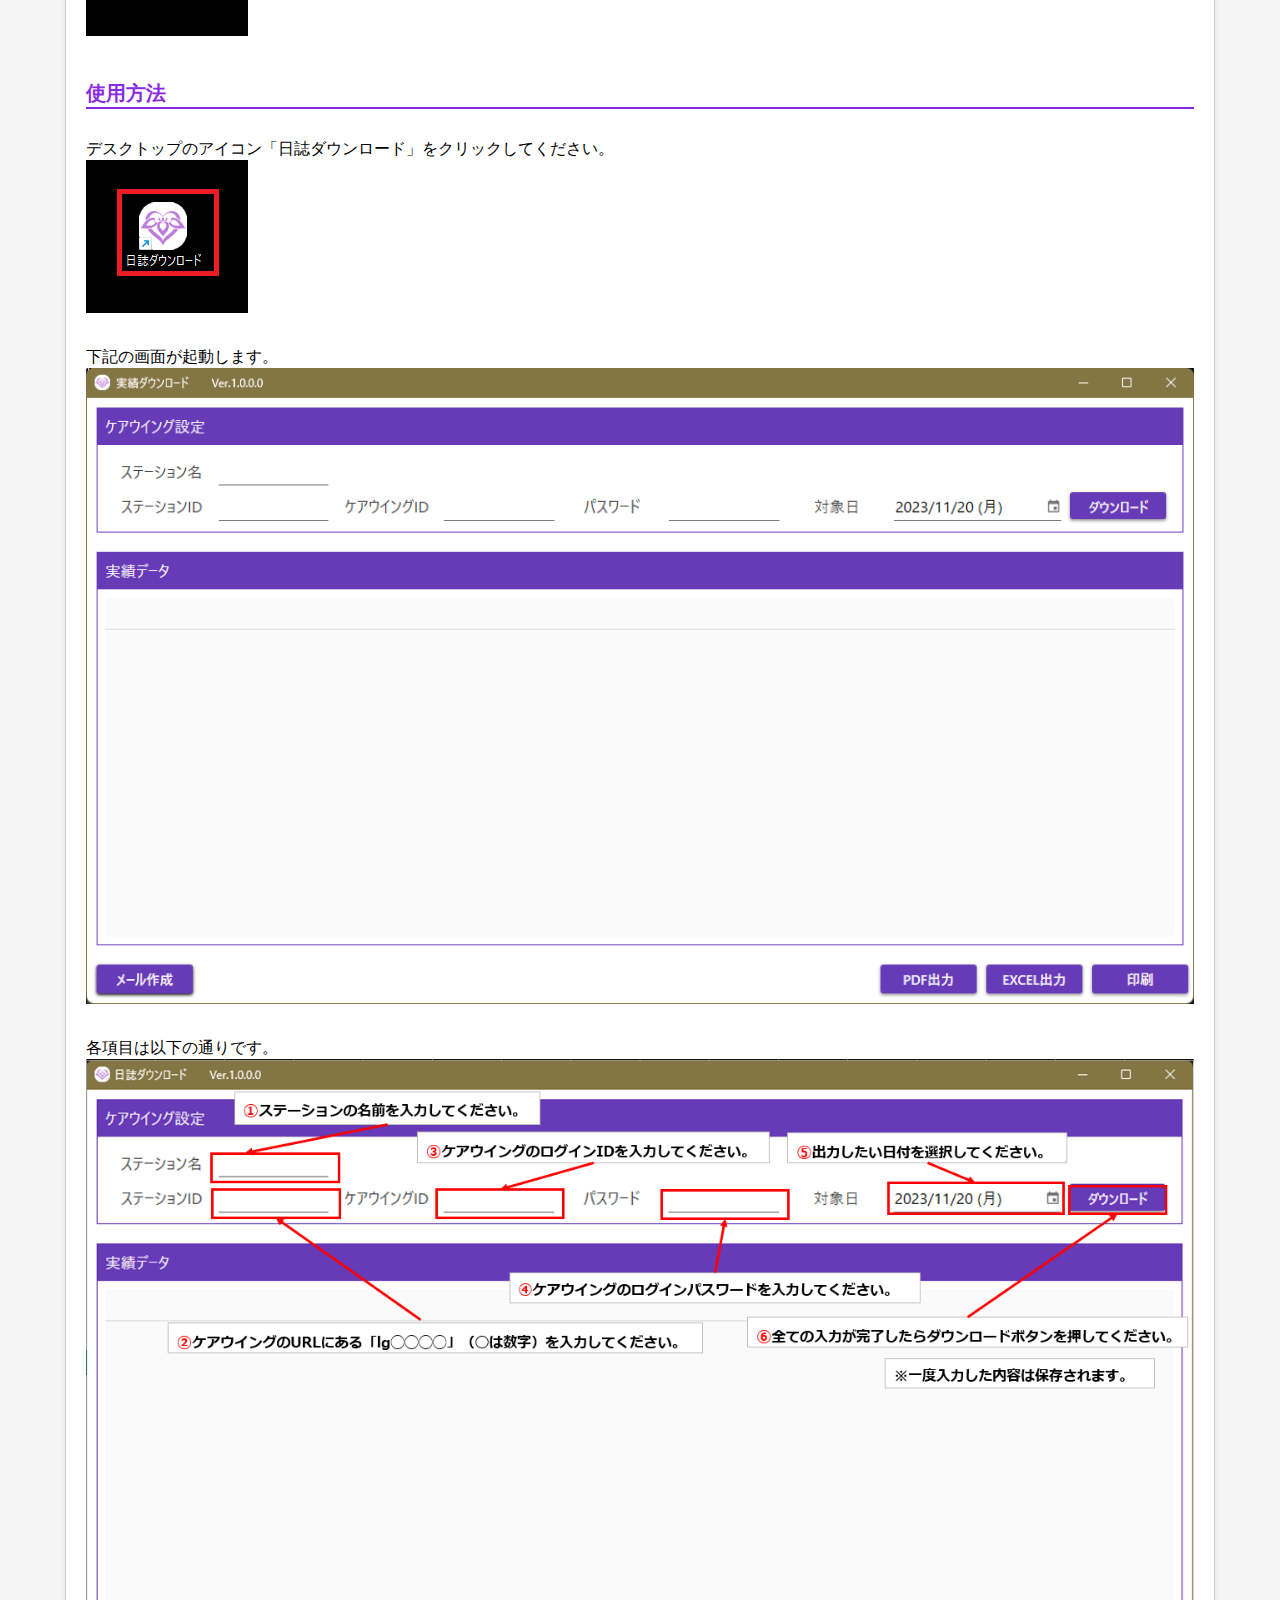
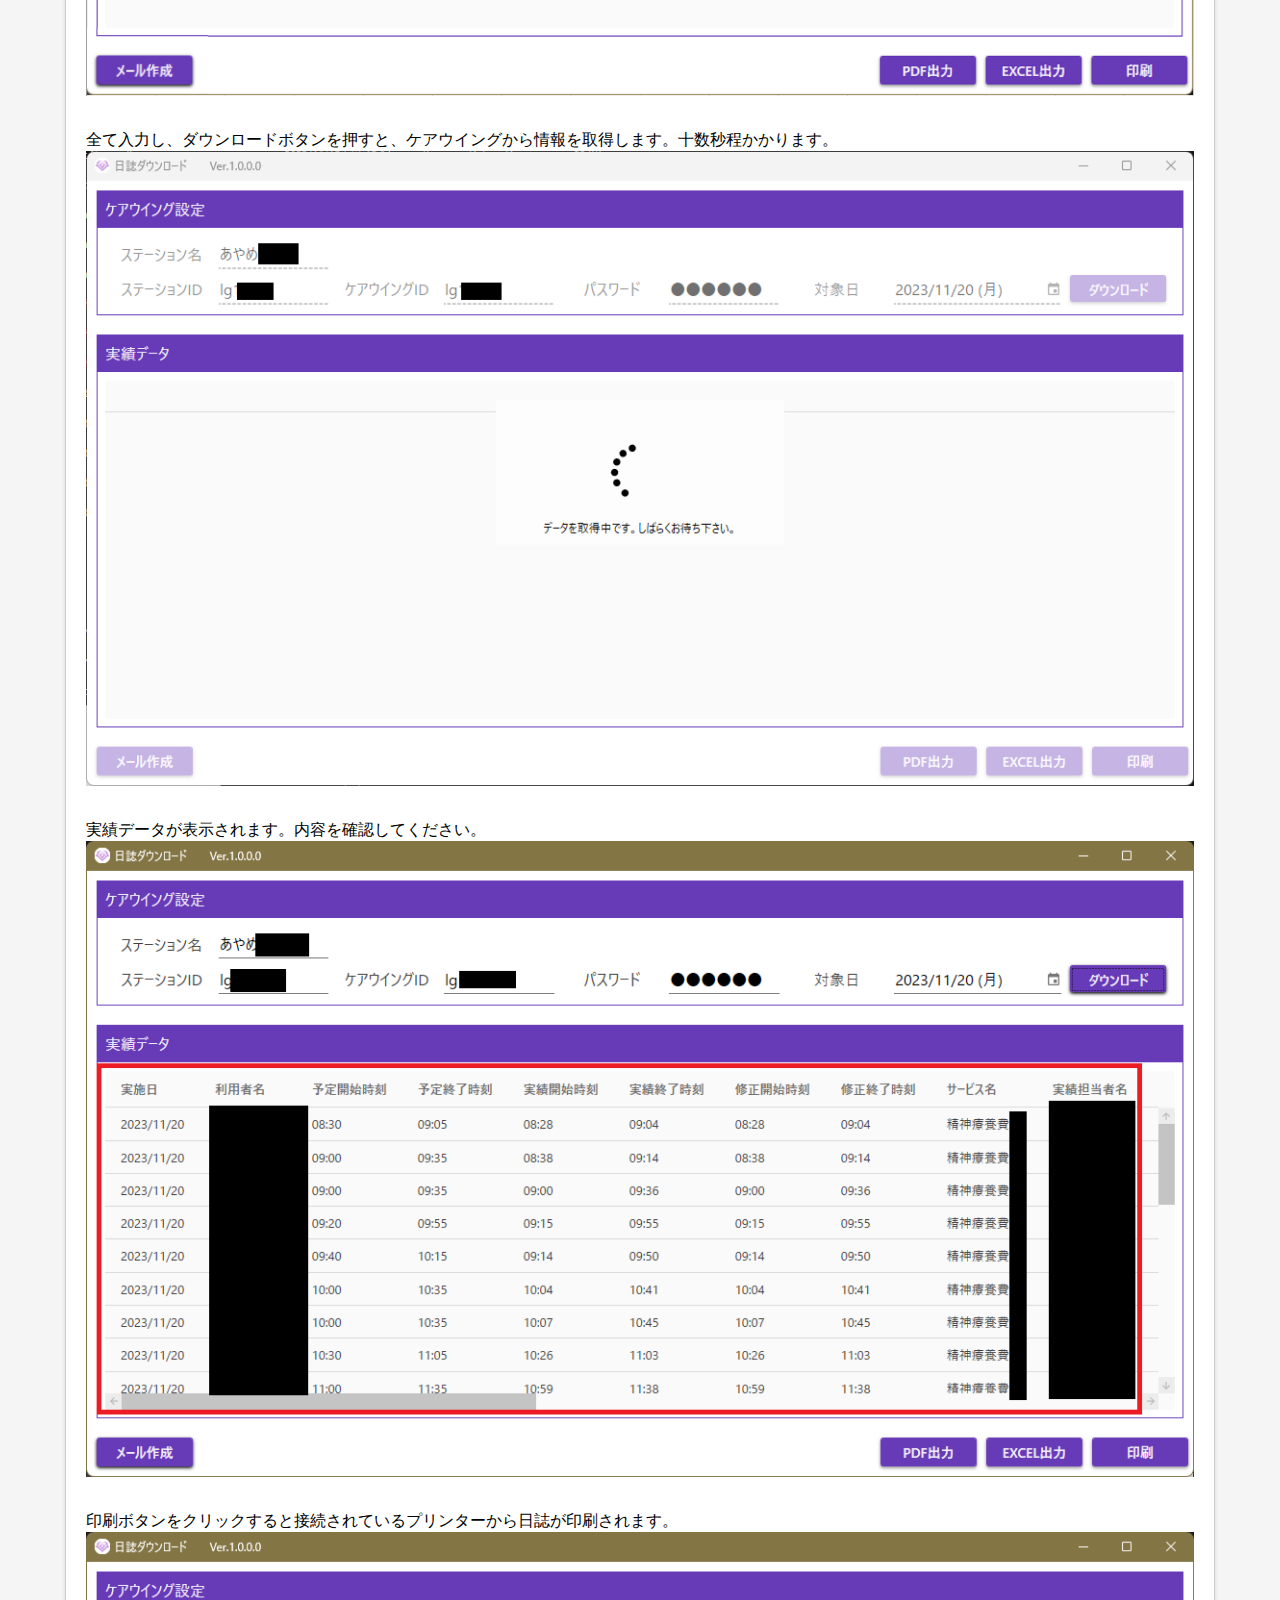
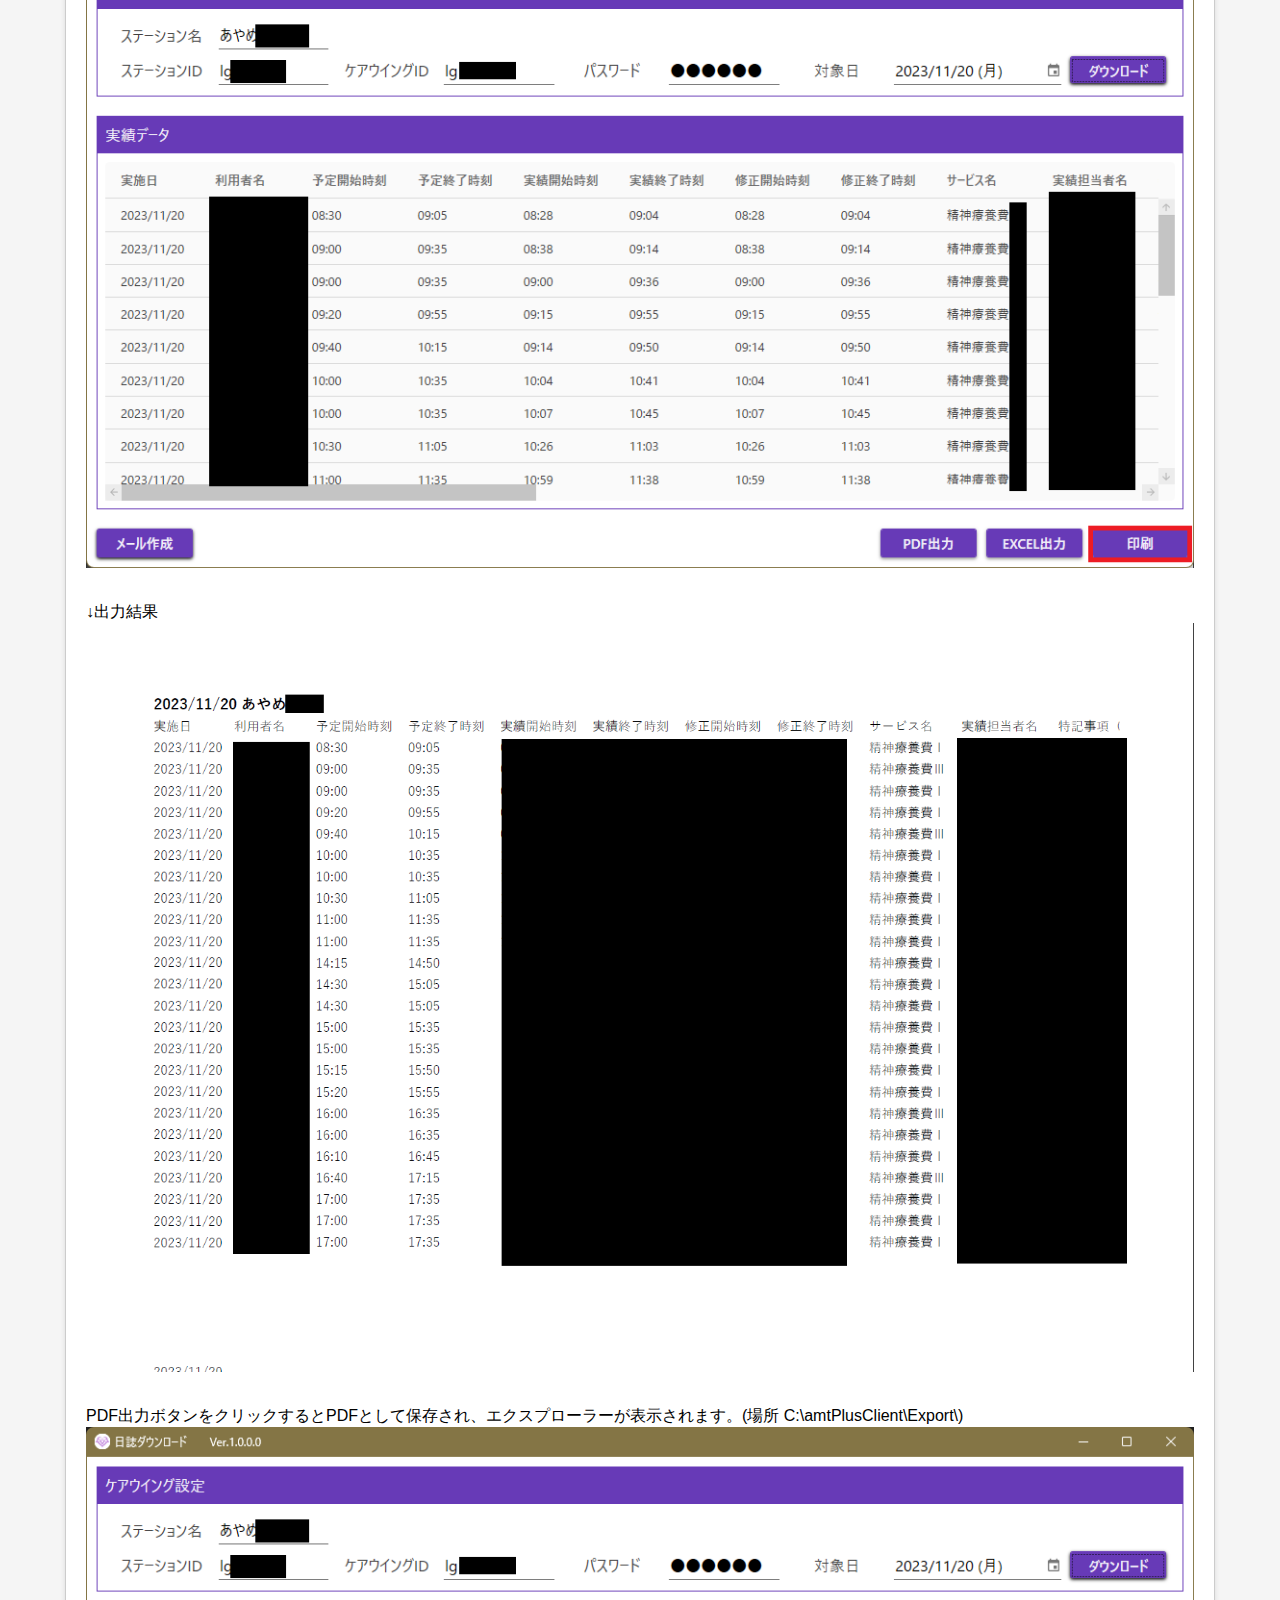
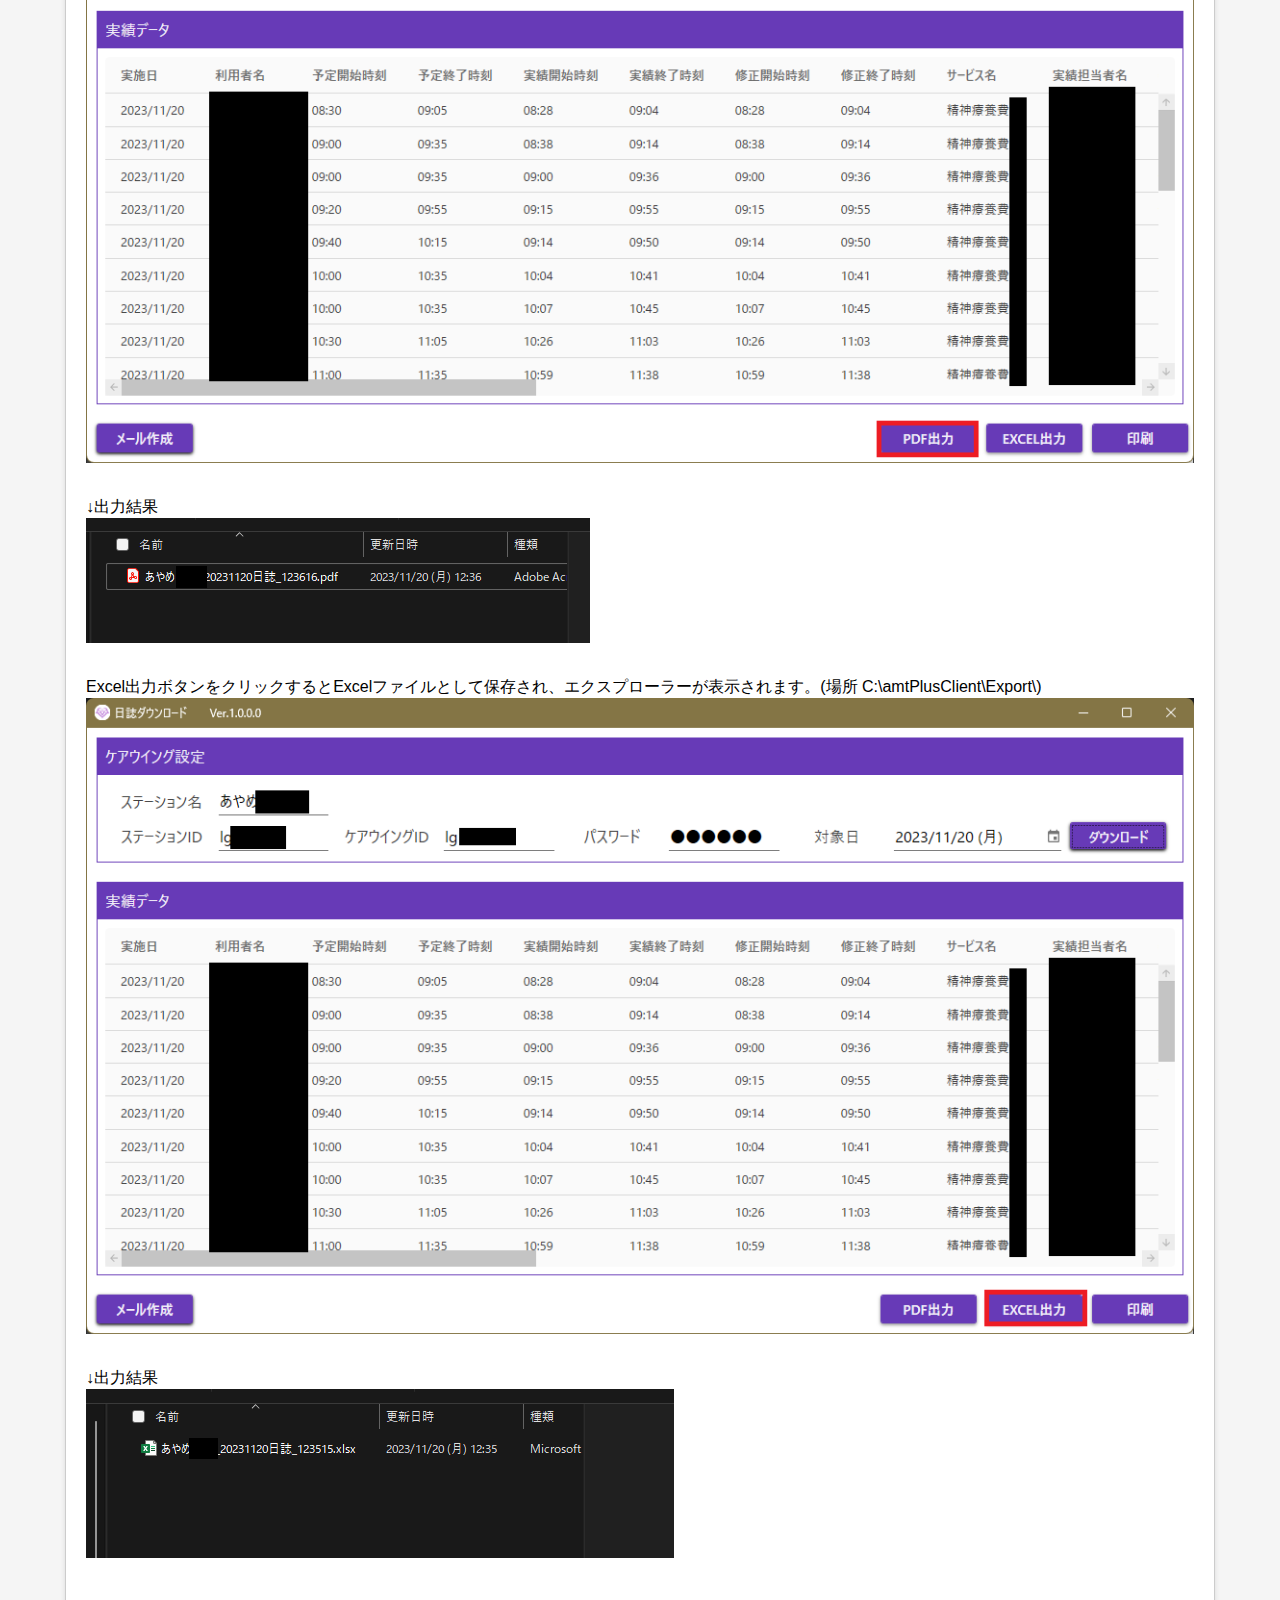
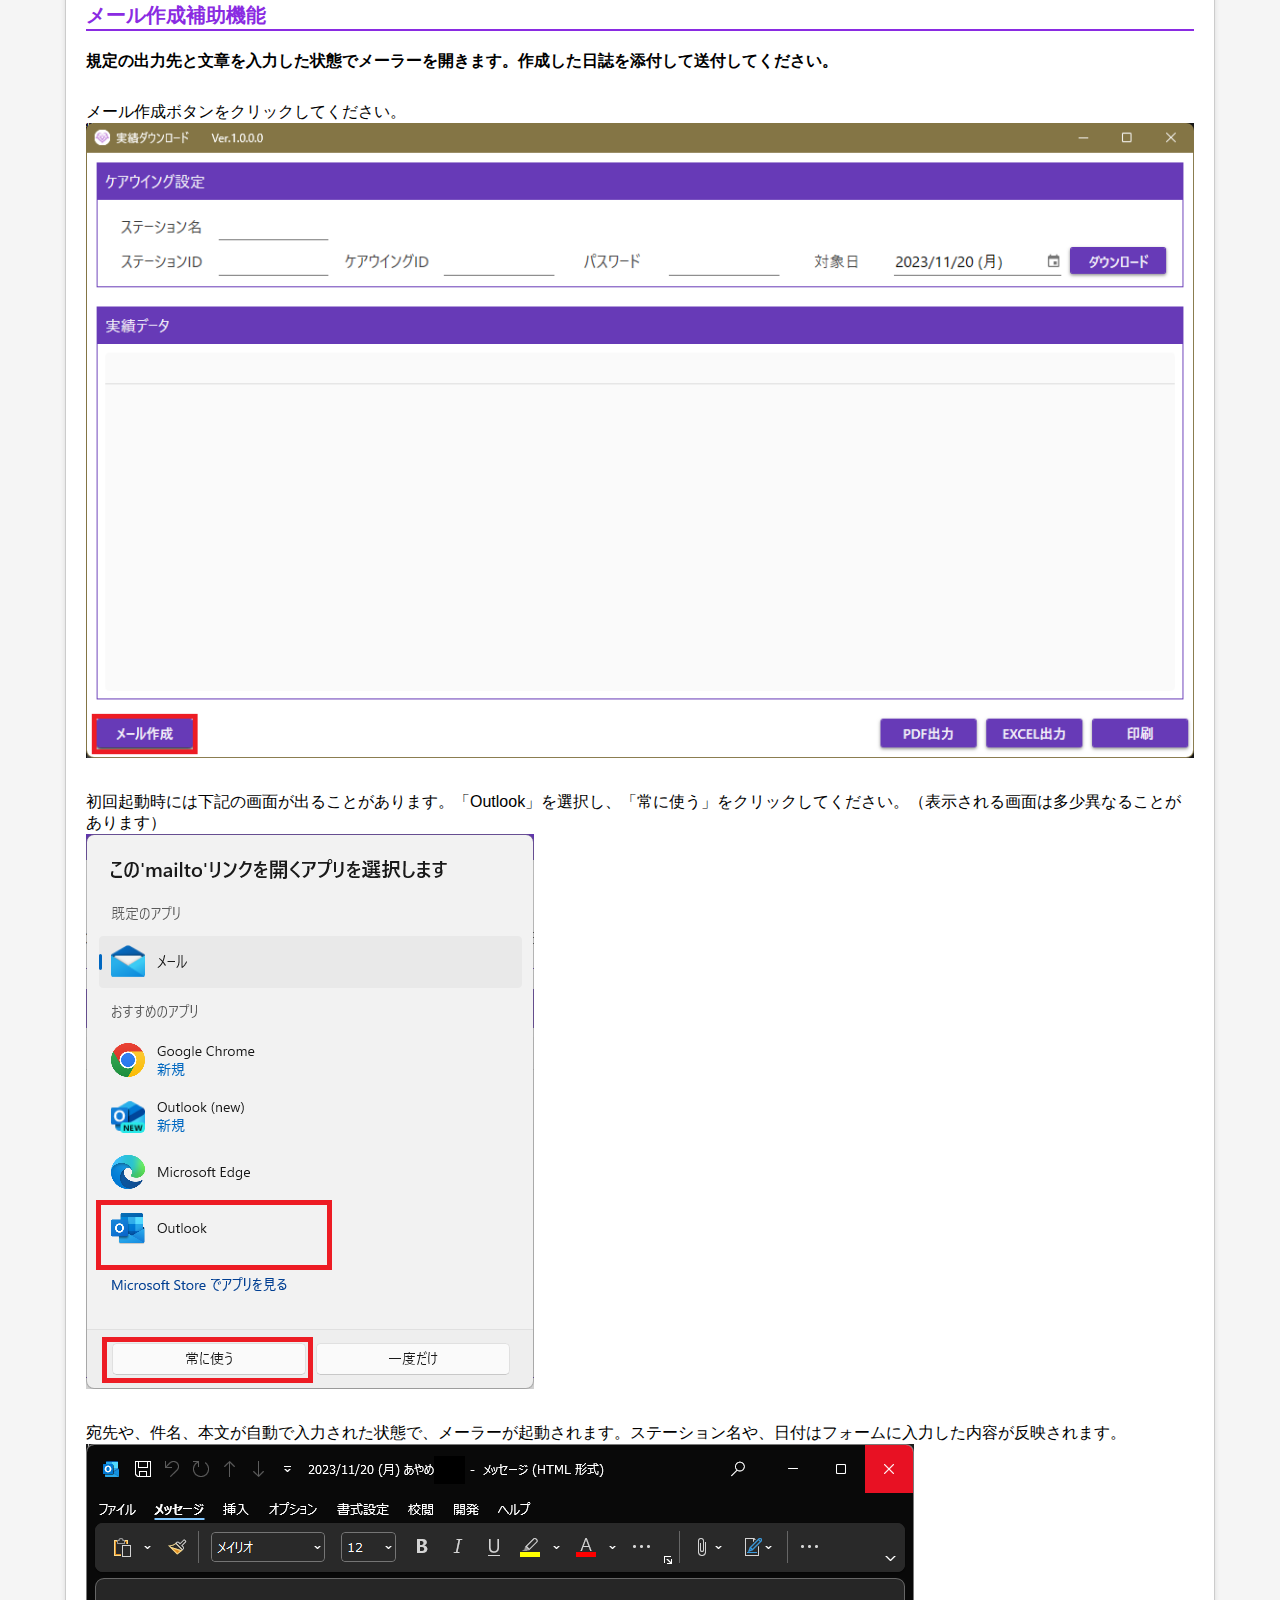
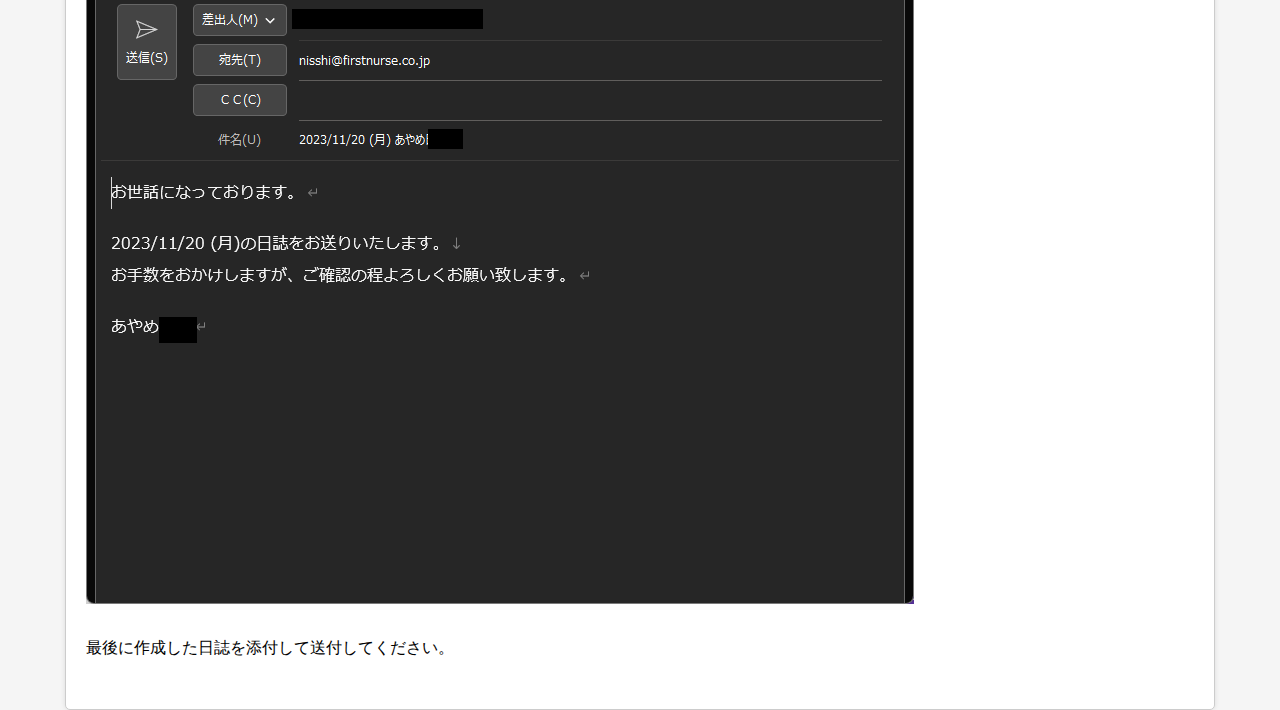
<file: amtPlusClient/readme.html>
<!DOCTYPE html>
<html lang="en">

<head>
    <meta charset="UTF-8">
    <meta name="viewport" content="width=device-width, initial-scale=1.0">
    <link rel="stylesheet" type="text/css" href="styles.css">
    <title>日誌ダウンロード使用方法
    </title>
</head>

<body>
    <div class="content">
        <header>
            <h1>日誌ダウンロードツール インストール方法</h1>
        </header>

        <h2>インストール方法</h2>
        <p>受信したメールの添付ファイルをダブルクリックしてください。</p>
        <img src="img/1.png">
        <p>「開く」ボタンをクリックしてください。</p>
        <img src="img/2.png">
        <p>表示されたファイルをダブルクリックしてください。</p>
        <img src="img/3.png">
        <p>「詳細情報」をクリックしてください。</p>
        <img src="img/4.png">
        <p>「実行」をクリックしてください。</p>
        <img src="img/5.png">
        <p>「次へ」をクリックしてください。</p>
        <img src="img/6.png">
        <p>「次へ」をクリックしてください。</p>
        <img src="img/7.png">
        <p>「次へ」をクリックしてください。</p>
        <img src="img/8.png">
        <p>「はい」をクリックしてください。</p>
        <img src="img/9.png">
        <p>インストールが完了しました。「閉じる」をクリックしてください。</p>
        <img src="img/10.png">
        <p>デスクトップにアイコンがあることを確認してください。</p>
        <img src="img/11.png">

        <h2>使用方法</h2>
        <p>デスクトップのアイコン「日誌ダウンロード」をクリックしてください。</p>
        <img src="img/11.png">
        <p>下記の画面が起動します。</p>
        <img src="img/12.png">
        <p>各項目は以下の通りです。</p>
        <img src="img/13.png">
        <p>全て入力し、ダウンロードボタンを押すと、ケアウイングから情報を取得します。十数秒程かかります。</p>
        <img src="img/14.png">
        <p>実績データが表示されます。内容を確認してください。</p>
        <img src="img/15.png">
        <p>印刷ボタンをクリックすると接続されているプリンターから日誌が印刷されます。</p>
        <img src="img/16.png">
        <p>↓出力結果</p>
        <img src="img/21.png">
        <p>PDF出力ボタンをクリックするとPDFとして保存され、エクスプローラーが表示されます。(場所 C:\amtPlusClient\Export\)</p>
        <img src="img/17.png">
        <p>↓出力結果</p>
        <img src="img/20.png">
        <p>Excel出力ボタンをクリックするとExcelファイルとして保存され、エクスプローラーが表示されます。(場所 C:\amtPlusClient\Export\)</p>
        <img src="img/18.png">
        <p>↓出力結果</p>
        <img src="img/19.png">

        <h2>メール作成補助機能</h2>
        <h3>規定の出力先と文章を入力した状態でメーラーを開きます。作成した日誌を添付して送付してください。</h3>
        <p>メール作成ボタンをクリックしてください。</p>
        <img src="img/22.png">
        <p>初回起動時には下記の画面が出ることがあります。「Outlook」を選択し、「常に使う」をクリックしてください。（表示される画面は多少異なることがあります）</p>
        <img src="img/24.png">
        <p>宛先や、件名、本文が自動で入力された状態で、メーラーが起動されます。ステーション名や、日付はフォームに入力した内容が反映されます。</p>
        <img src="img/23.png">
        <p>最後に作成した日誌を添付して送付してください。</p>
        <p></p>
    </div>
</body>

</html>
</file>
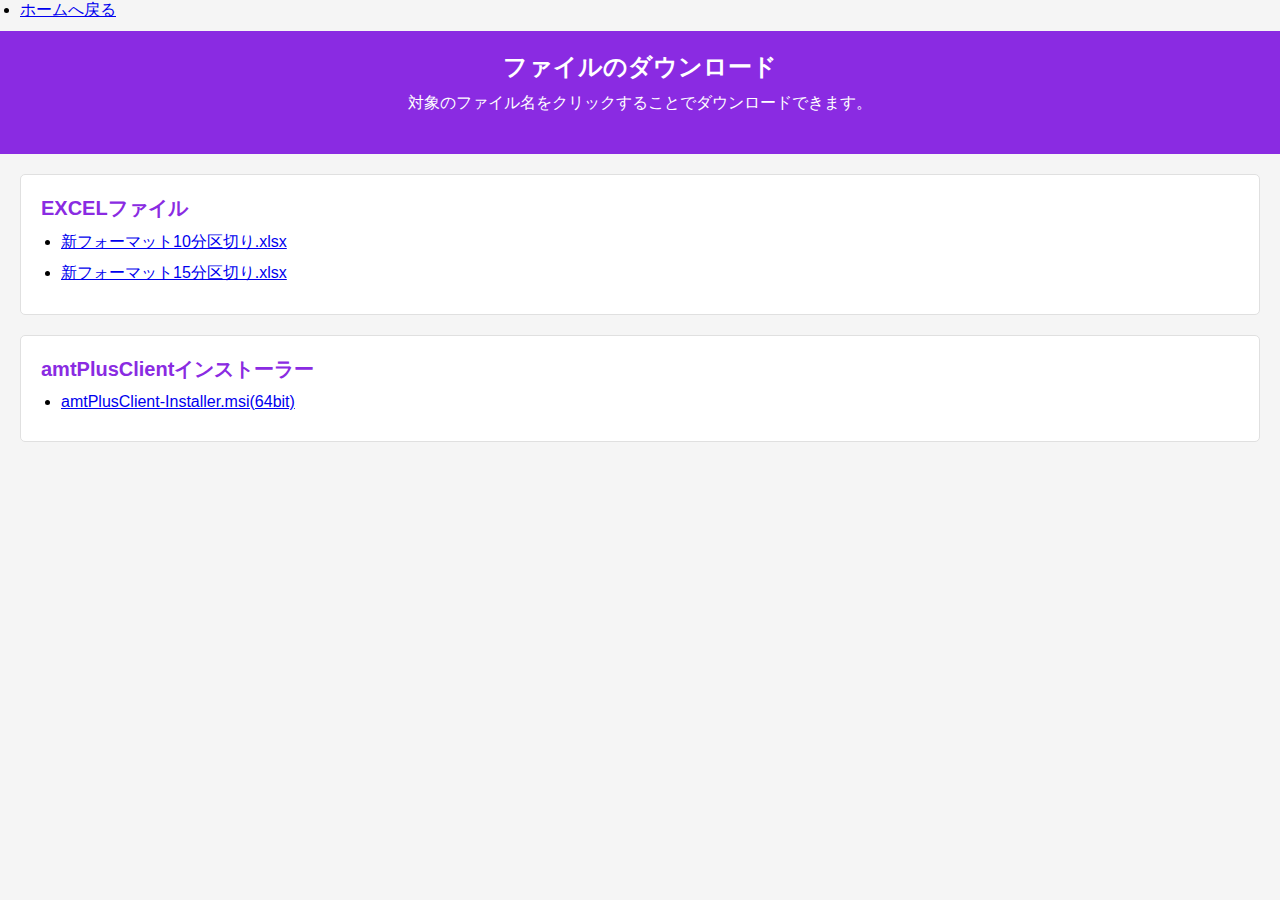
<file: Download/Download.html>
<!DOCTYPE html>
<html lang="en">

<head>
    <meta charset="UTF-8">
    <meta name="viewport" content="width=device-width, initial-scale=1.0">
    <title>ファイルダウンロード</title>
    <link rel="stylesheet" href="../styles.css">
</head>

<body>
    <nav id="navigate">
        <ul>
            <li><a href="../index.html">ホームへ戻る</a></li>
        </ul>
    </nav>
    <header>
        <h1>ファイルのダウンロード</h1>
        <p>対象のファイル名をクリックすることでダウンロードできます。</p>
    </header>
    <div class="content">
        <section>
            <h2>EXCELファイル</h2>
            <ul>
                <li><a href="EXCEL/新フォーマット(自動化対応版)_10分区切り.xlsx" download>新フォーマット10分区切り.xlsx</a></li>
                <li><a href="EXCEL/新フォーマット(自動化対応版)_15分区切り.xlsx" download>新フォーマット15分区切り.xlsx</a></li>
            </ul>
        </section>
        <section>
            <h2>amtPlusClientインストーラー</h2>
            <ul>
                <li><a href="Bin/amtPlusClient-Installer.msi" download>amtPlusClient-Installer.msi(64bit)</a></li>
            </ul>
    </div>
    </section>
</body>

</html>
</file>
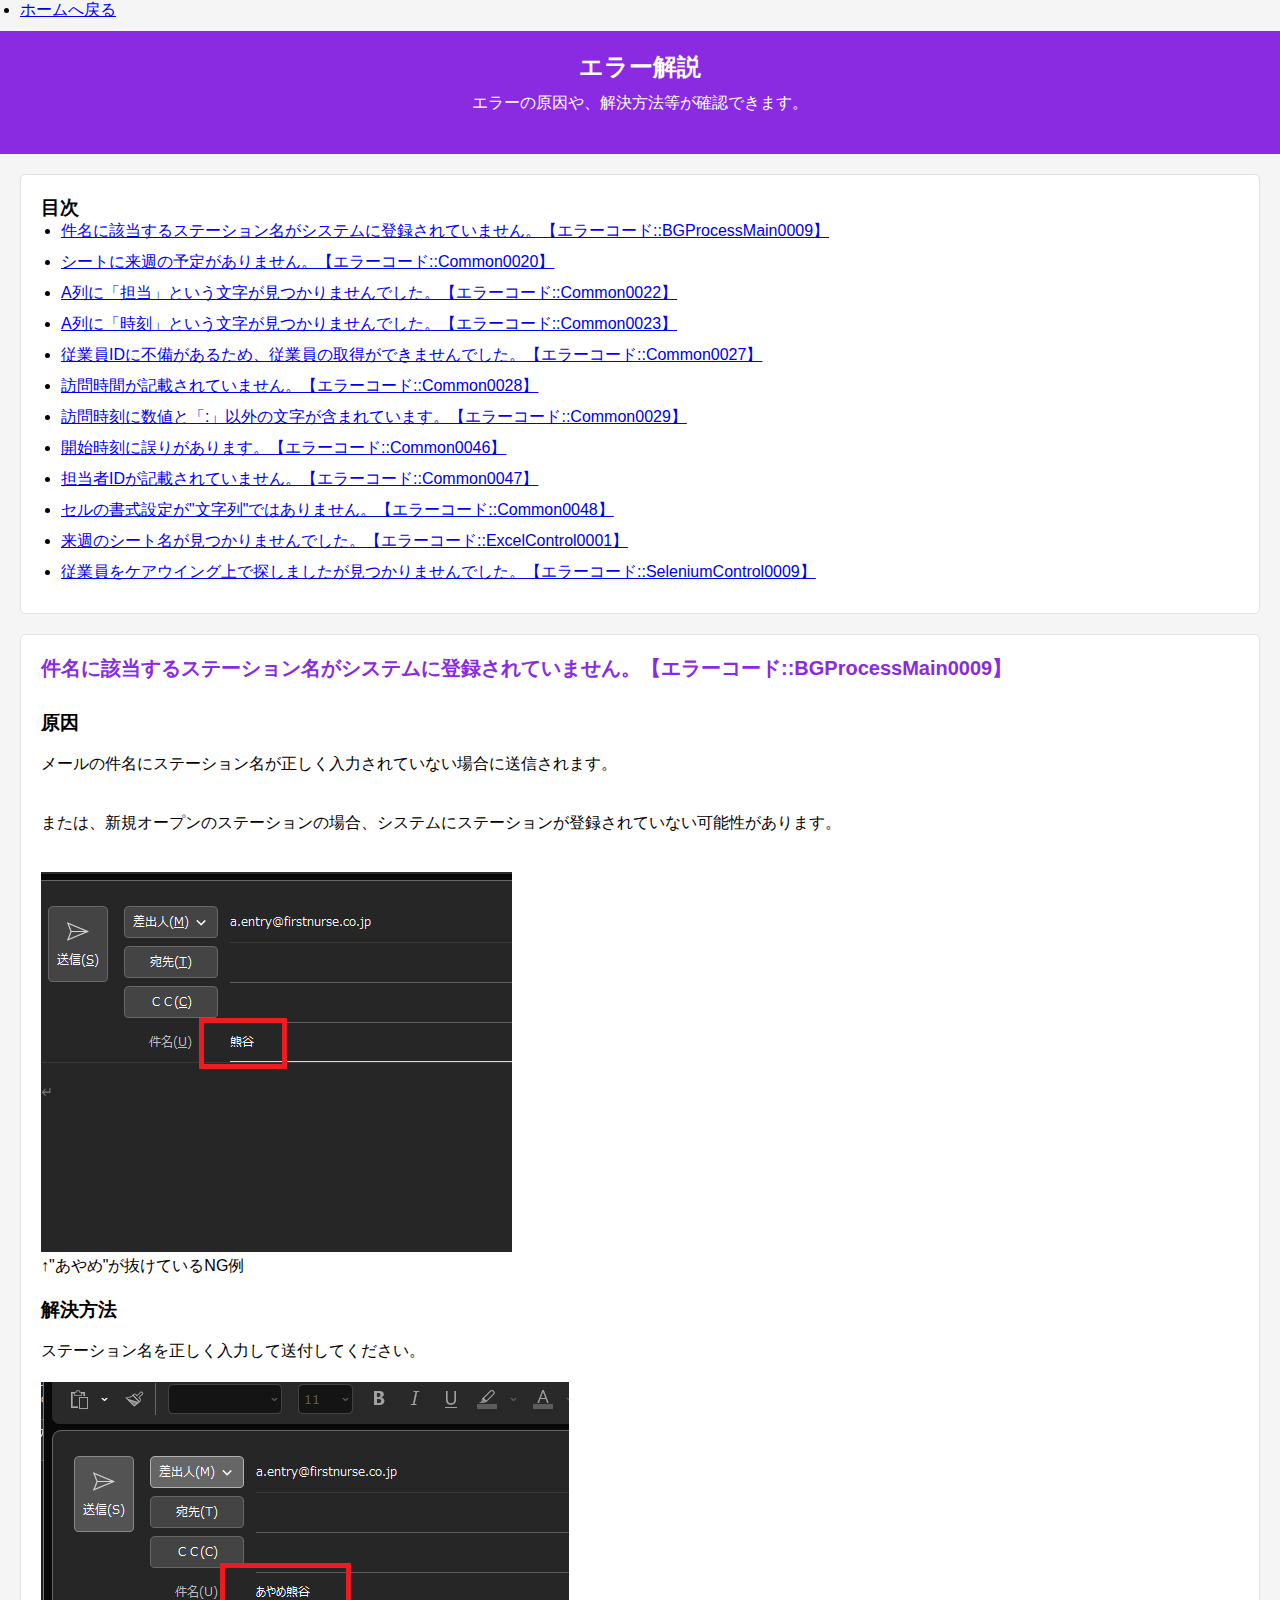
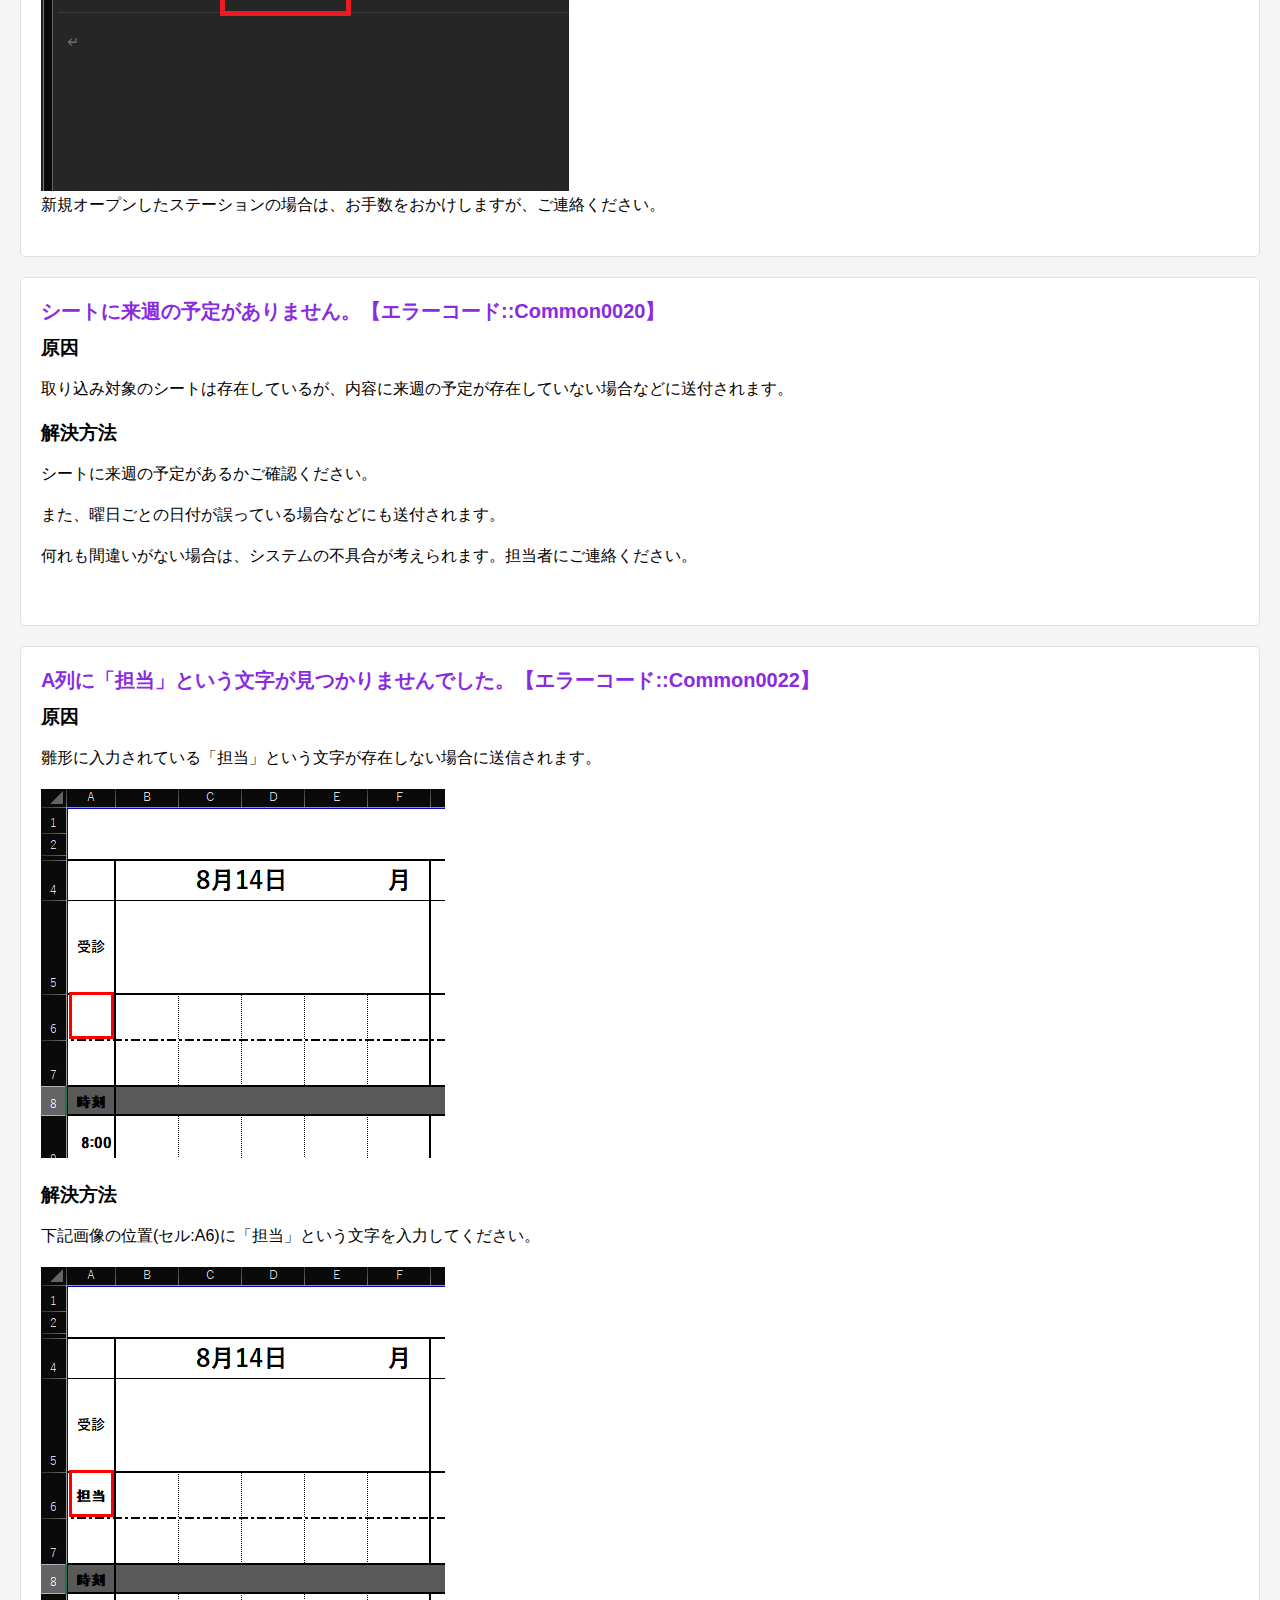
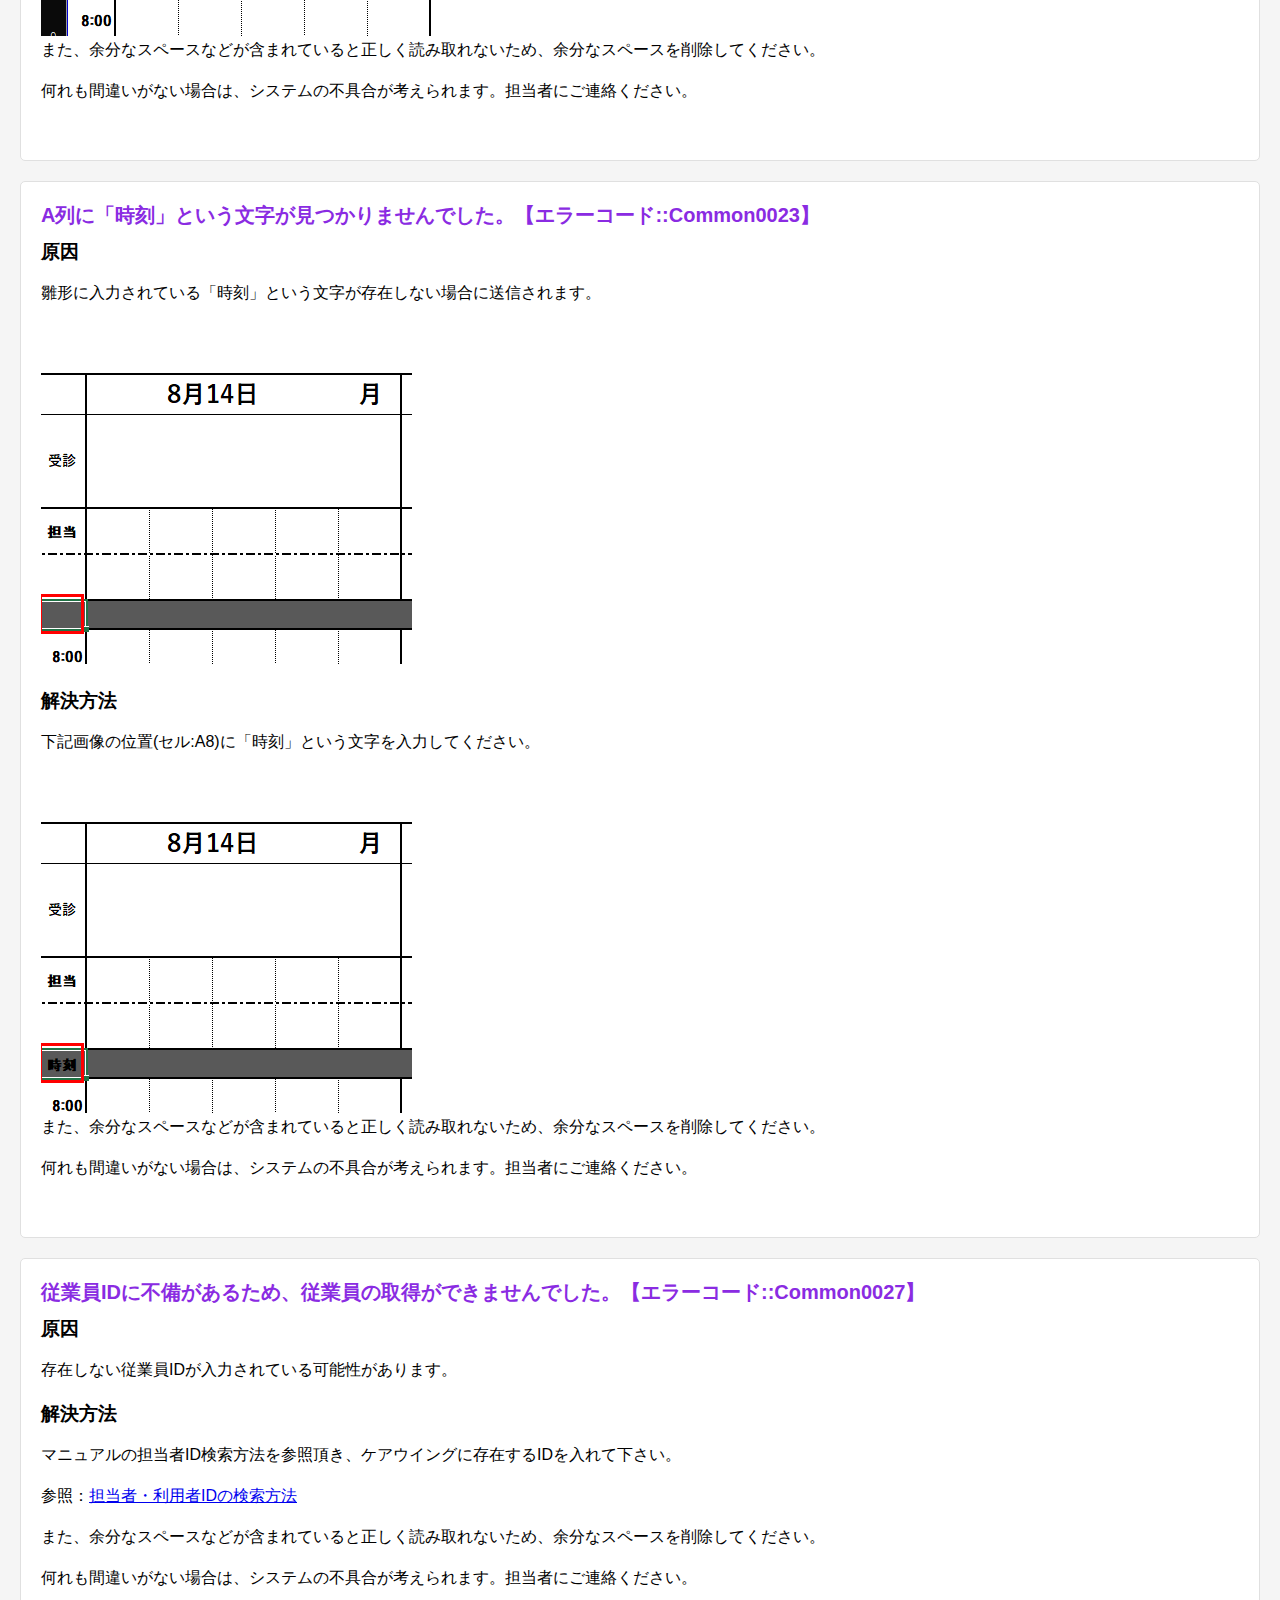
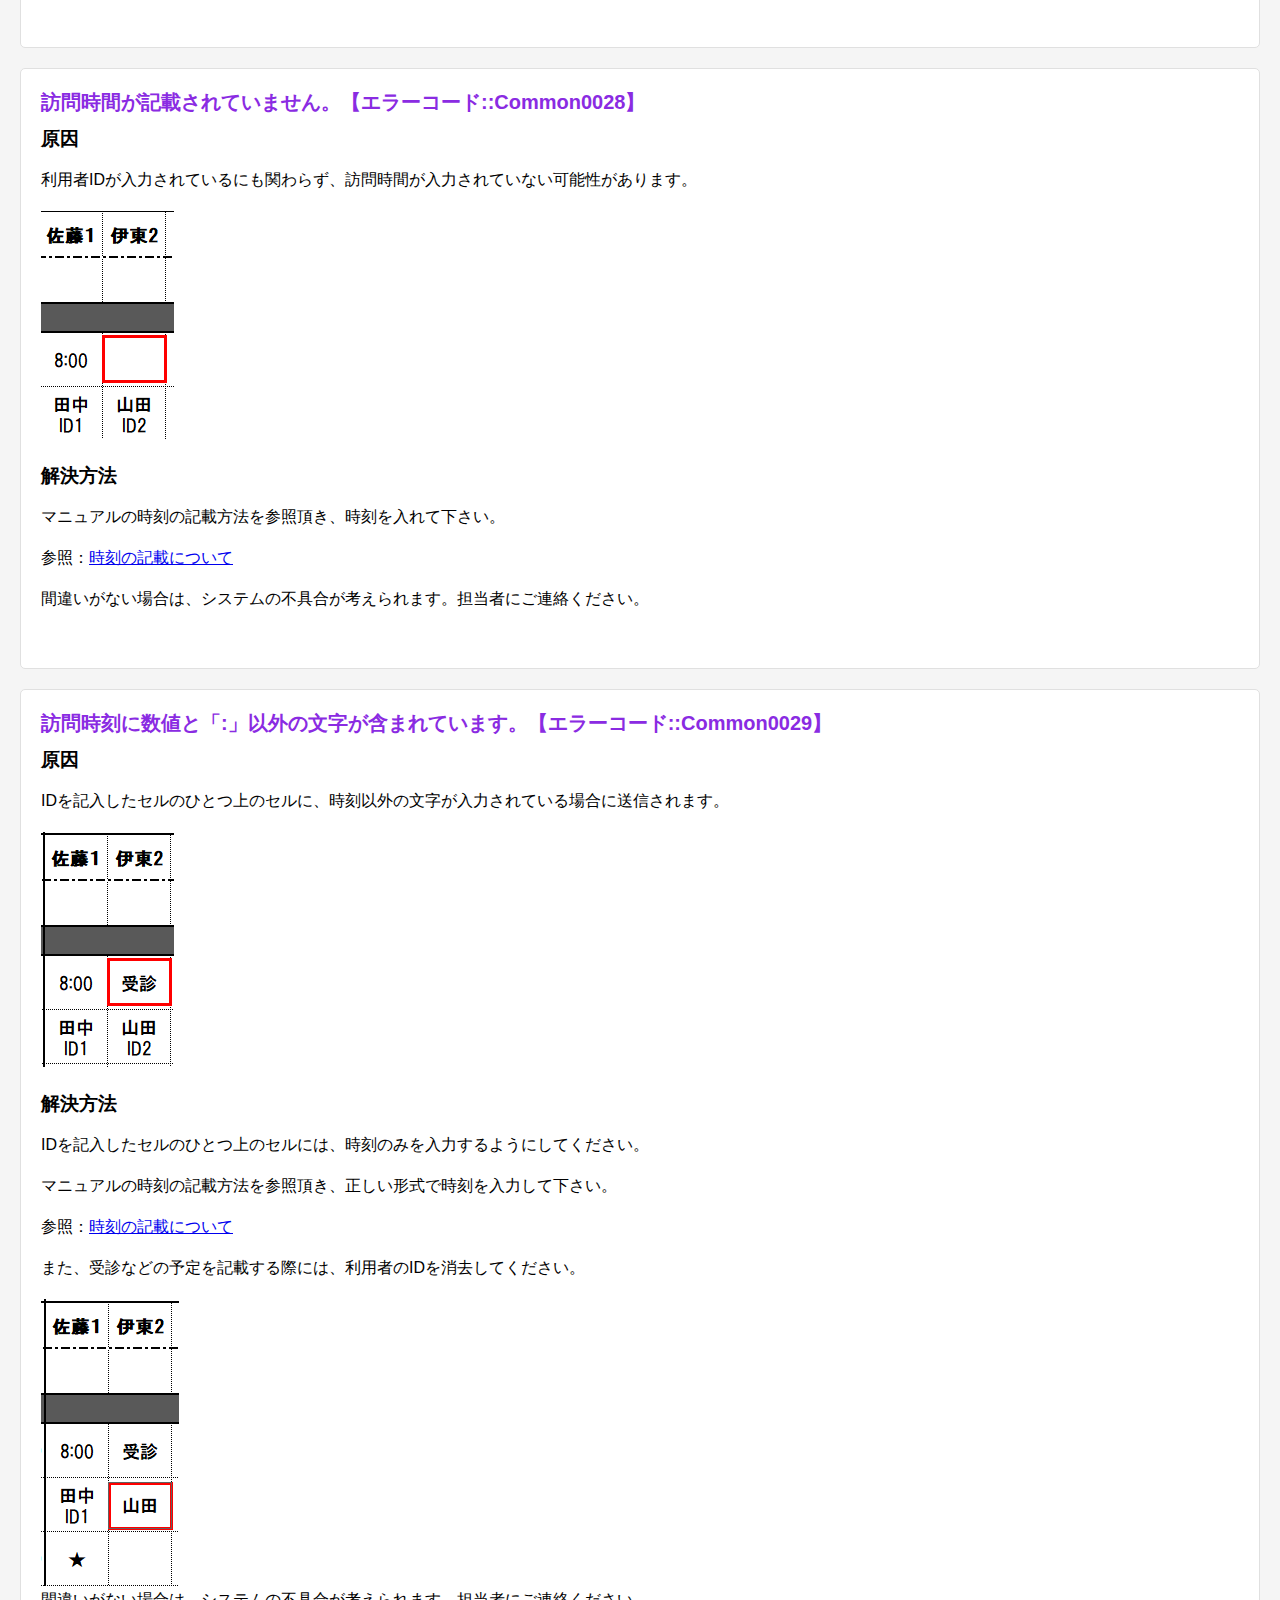
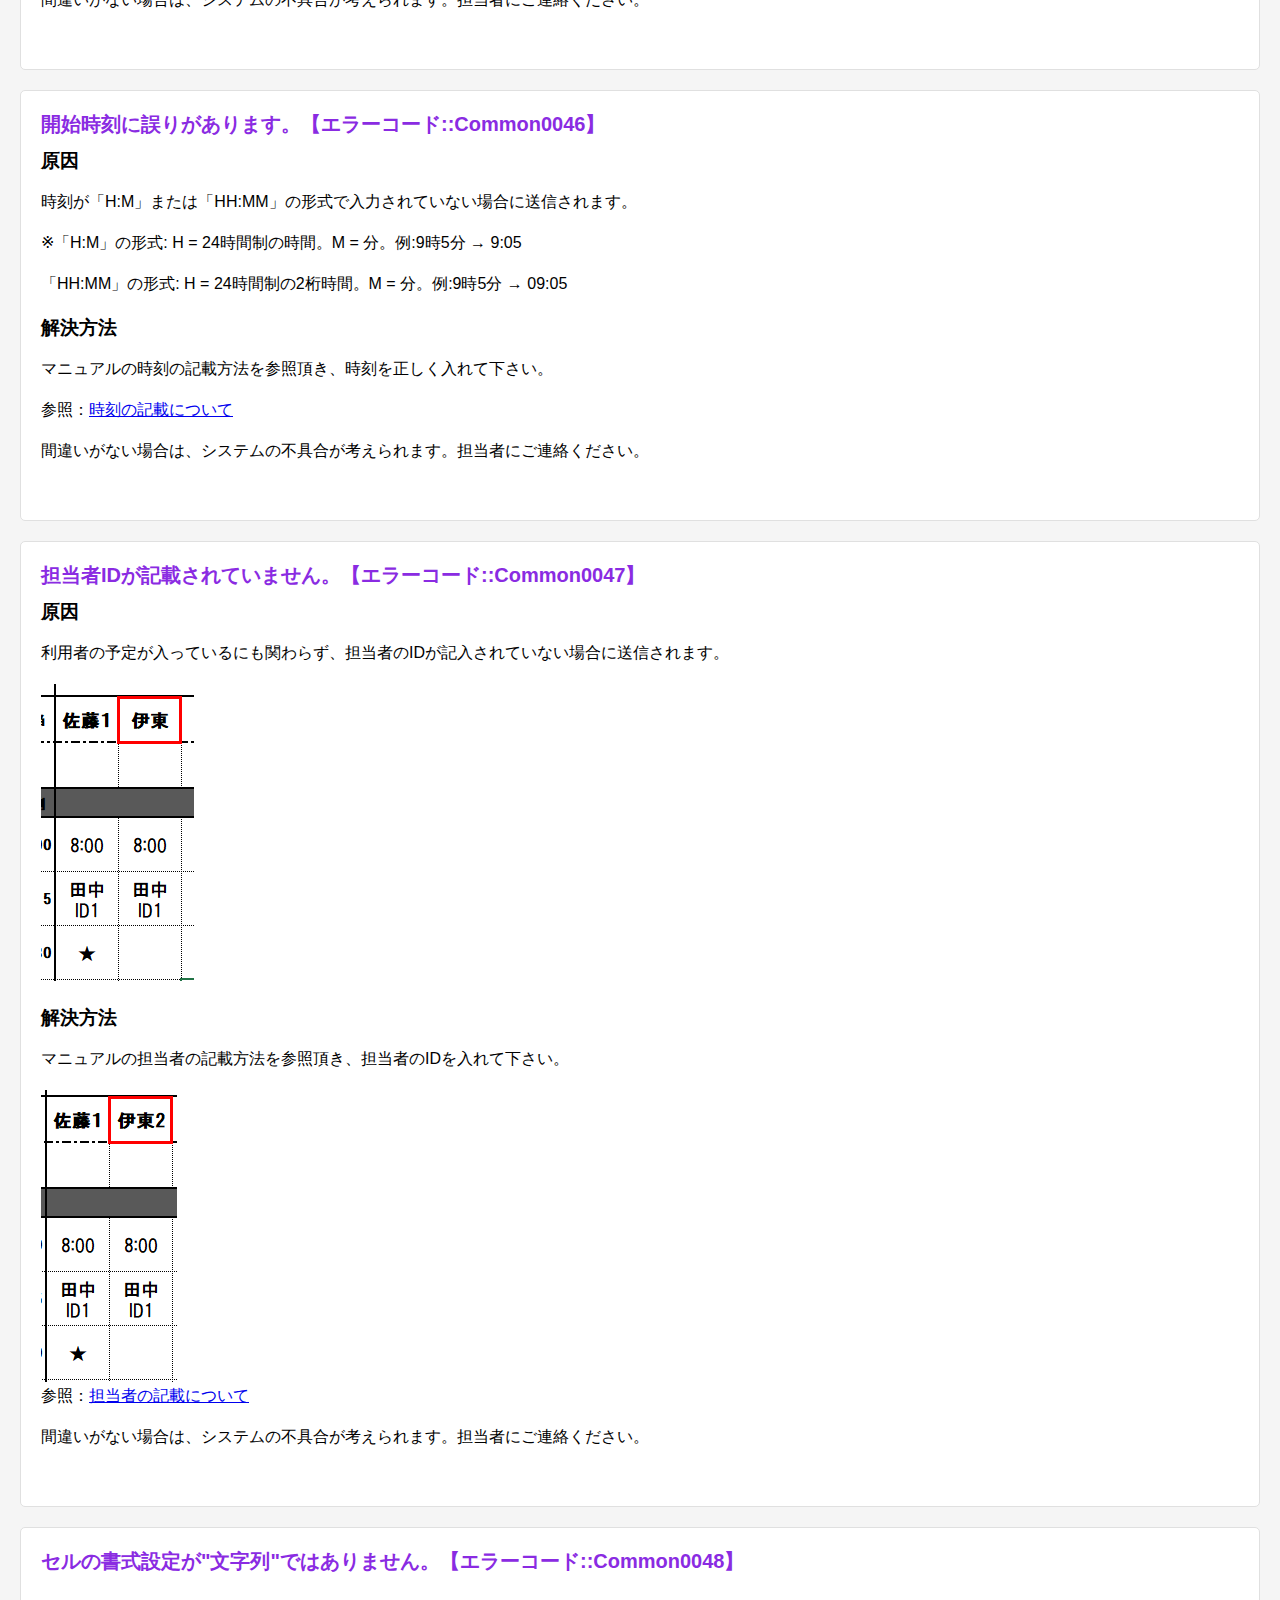
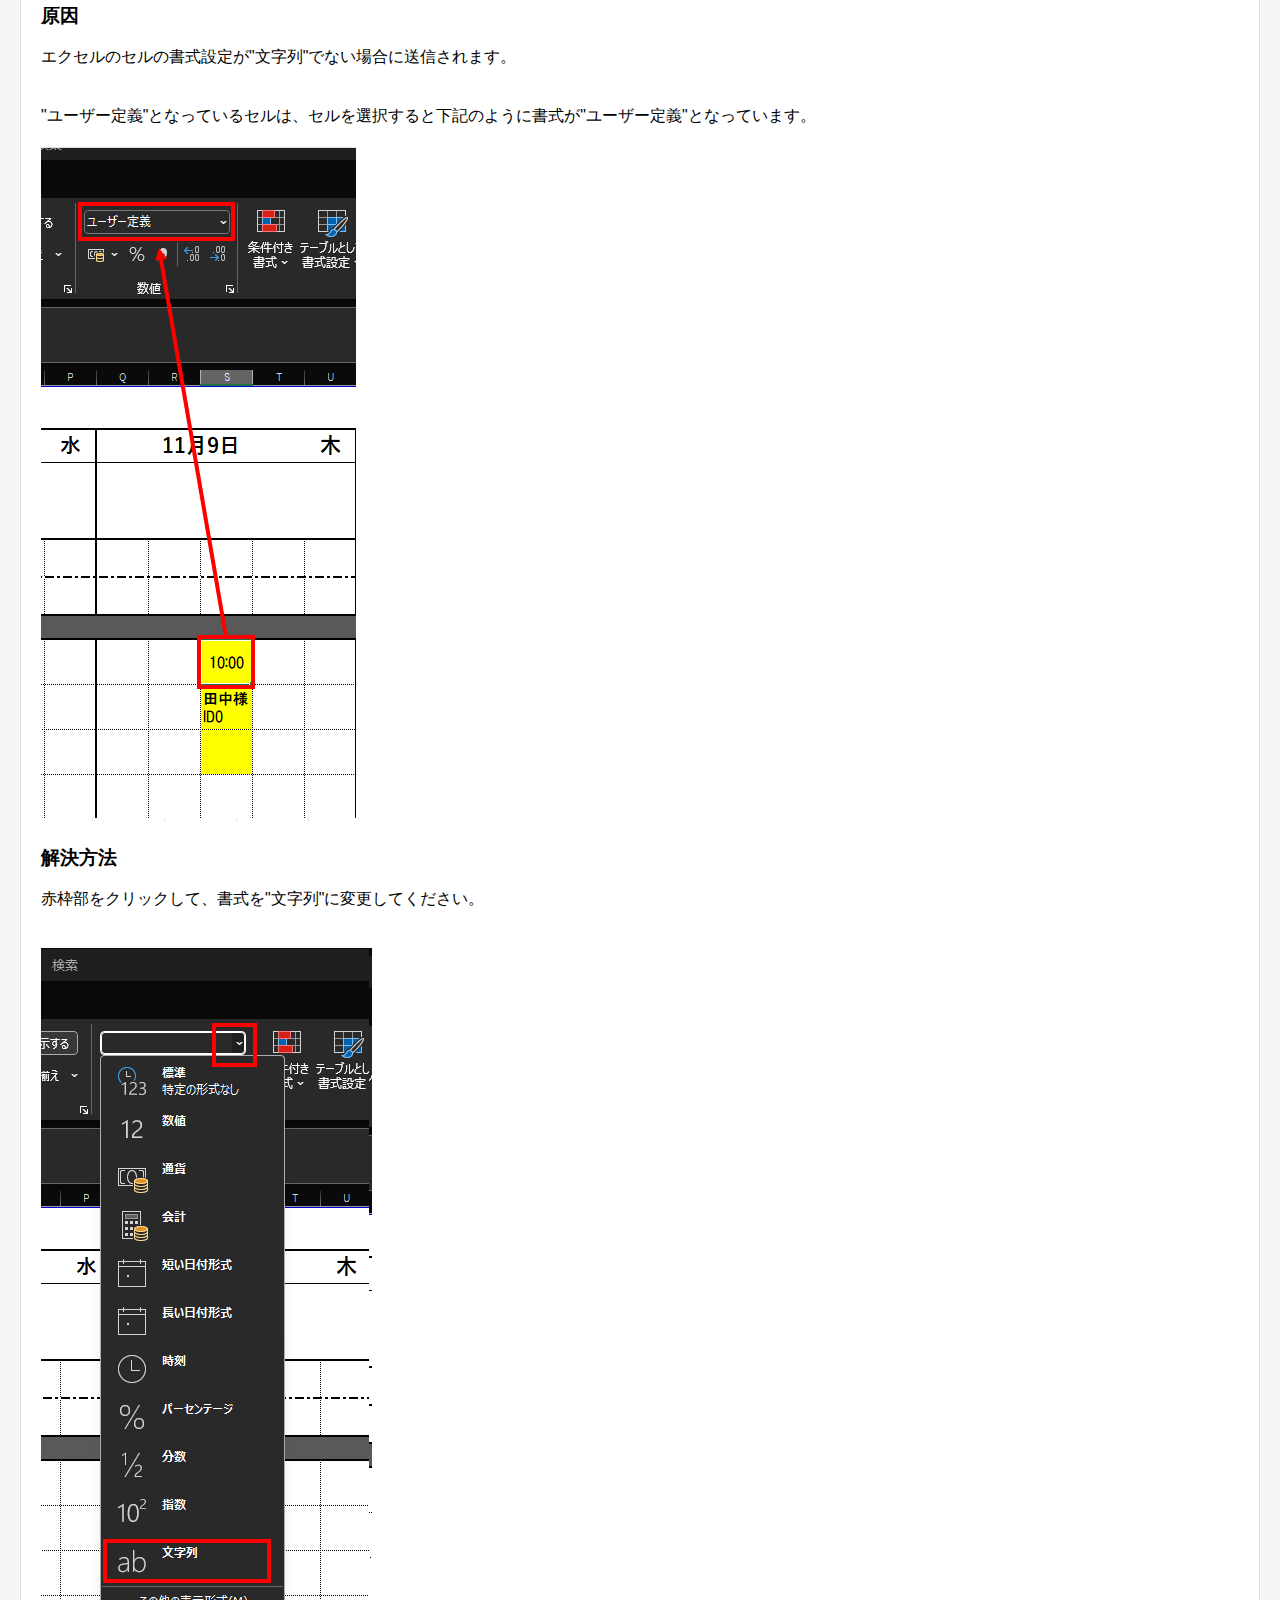
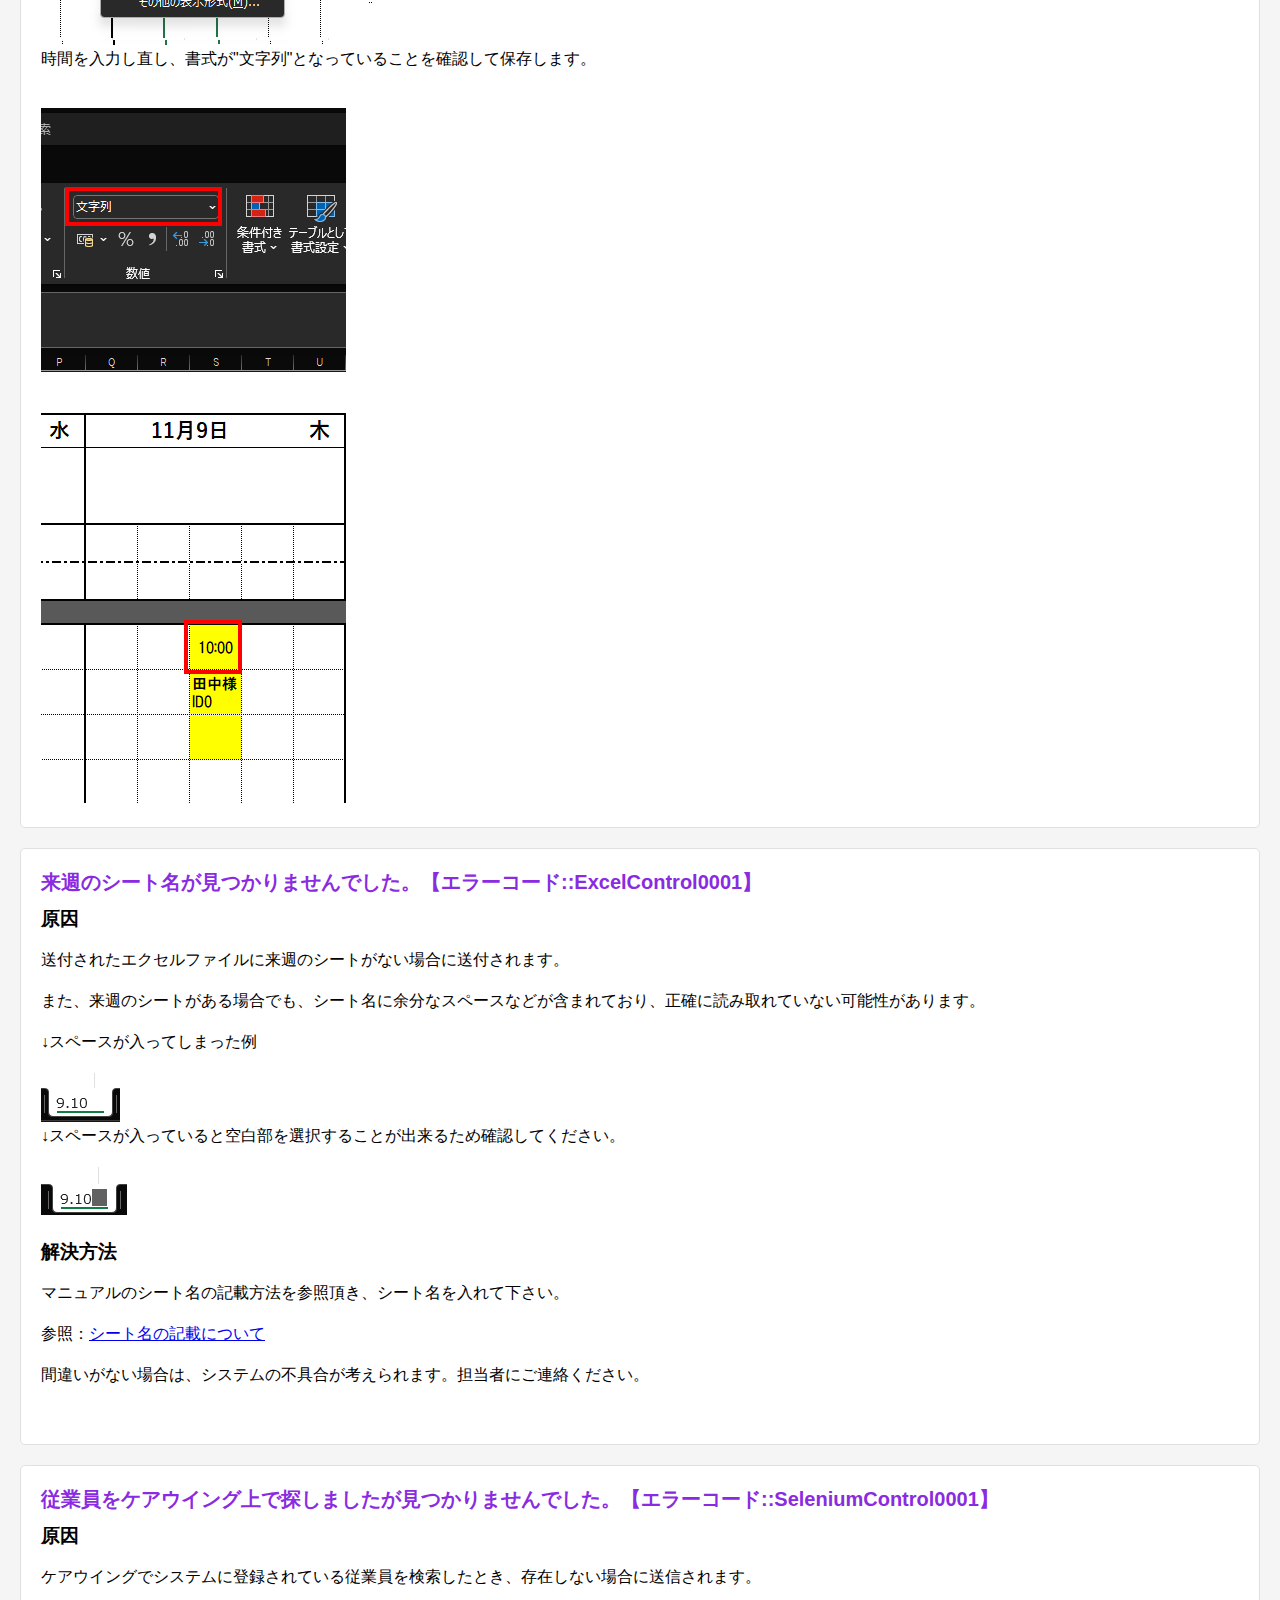
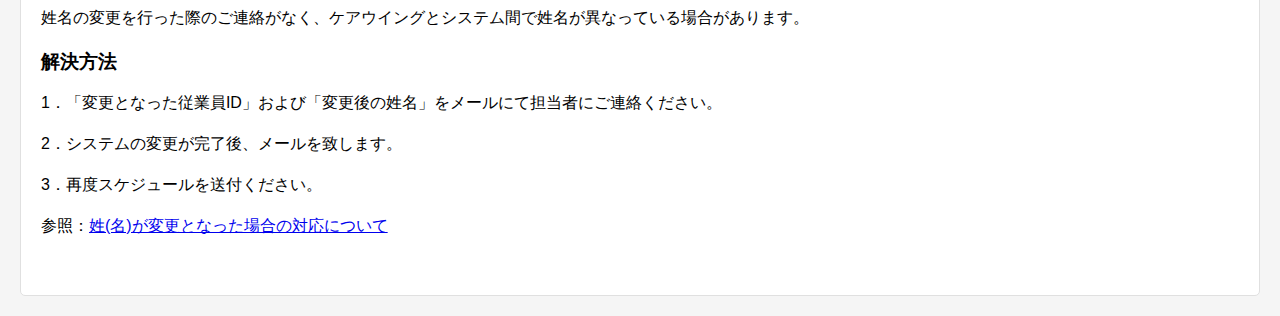
<file: ErrorExplanation/ErrorExplanation.html>
<!DOCTYPE html>
<html lang="en">

<head>
    <meta charset="UTF-8">
    <meta name="viewport" content="width=device-width, initial-scale=1.0">
    <title>Document</title>
    <link rel="stylesheet" type="text/css" href="../styles.css">
</head>

<body>
    <nav id="navigate">
        <ul>
            <li><a href="../index.html">ホームへ戻る</a></li>
        </ul>
    </nav>
    <header>
        <h1>エラー解説</h1>
        <p>エラーの原因や、解決方法等が確認できます。</p>
    </header>

    <div class="content">
        <section id="index">
            <h3>目次</h3>
            <ul>
                <li><a href="#BGProcessMain0009">件名に該当するステーション名がシステムに登録されていません。【エラーコード::BGProcessMain0009】</a></li>
                <li><a href="#Common0020">シートに来週の予定がありません。【エラーコード::Common0020】</a></li>
                <li><a href="#Common0022">A列に「担当」という文字が見つかりませんでした。【エラーコード::Common0022】</a></li>
                <li><a href="#Common0023">A列に「時刻」という文字が見つかりませんでした。【エラーコード::Common0023】</a></li>
                <li><a href="#Common0027">従業員IDに不備があるため、従業員の取得ができませんでした。【エラーコード::Common0027】</a></li>
                <li><a href="#Common0028">訪問時間が記載されていません。【エラーコード::Common0028】</a></li>
                <li><a href="#Common0029">訪問時刻に数値と「:」以外の文字が含まれています。【エラーコード::Common0029】</a></li>
                <li><a href="#Common0046">開始時刻に誤りがあります。【エラーコード::Common0046】</a></li>
                <li><a href="#Common0047">担当者IDが記載されていません。【エラーコード::Common0047】</a></li>
                <li><a href="#Common0048">セルの書式設定が"文字列"ではありません。【エラーコード::Common0048】</a></li>
                <li><a href="#ExcelControl0001">来週のシート名が見つかりませんでした。【エラーコード::ExcelControl0001】</a></li>
                <li><a href="#SeleniumControl0009">従業員をケアウイング上で探しましたが見つかりませんでした。【エラーコード::SeleniumControl0009】</a></li>
            </ul>
        </section>

        <!-- BGProcessMain0009 -->
        <section id="BGProcessMain0009">
            <h2>件名に該当するステーション名がシステムに登録されていません。【エラーコード::BGProcessMain0009】</h2>
            <br>
            <h3>原因</h3>
            <br>
            <p>メールの件名にステーション名が正しく入力されていない場合に送信されます。</p>
            <br>
            <p>または、新規オープンのステーションの場合、システムにステーションが登録されていない可能性があります。</p>
            <br>
            <img src="img/BGProcessMain0009_1.png" alt="メール１">
            <p>↑"あやめ"が抜けているNG例</p>
            <p>
            <h3>解決方法</h3>
            <br>
            <p>ステーション名を正しく入力して送付してください。</p>
            <img src="img/BGProcessMain0009_2.png" alt="メール2">
            <p>新規オープンしたステーションの場合は、お手数をおかけしますが、ご連絡ください。</p>
        </section>

        <!-- Common0020 -->
        <section id="Common0020">
            <h2>
                シートに来週の予定がありません。【エラーコード::Common0020】
            </h2>
            <h3>原因</h3>
            <br>
            <p>取り込み対象のシートは存在しているが、内容に来週の予定が存在していない場合などに送付されます。</p>
            <p>
            <h3>解決方法</h3>
            <br>
            <p>シートに来週の予定があるかご確認ください。</p>
            <p>また、曜日ごとの日付が誤っている場合などにも送付されます。</p>
            <p>何れも間違いがない場合は、システムの不具合が考えられます。担当者にご連絡ください。</p>
            <br>
        </section>


        <!-- Common0022 -->
        <section id="Common0022">
            <h2>
                A列に「担当」という文字が見つかりませんでした。【エラーコード::Common0022】
            </h2>
            <h3>原因</h3>
            <br>
            <p>雛形に入力されている「担当」という文字が存在しない場合に送信されます。</p>
            <img src="img/Common0022_1.png" alt="担当">
            <p>
            <h3>解決方法</h3>
            <br>
            <p>下記画像の位置(セル:A6)に「担当」という文字を入力してください。</p>
            <img src="img/Common0022_2.png" alt="担当">
            <br>
            <p>また、余分なスペースなどが含まれていると正しく読み取れないため、余分なスペースを削除してください。</p>
            <p>何れも間違いがない場合は、システムの不具合が考えられます。担当者にご連絡ください。</p>
            <br>
        </section>

        <!-- Common0023 -->
        <section id="Common0023">
            <h2>
                A列に「時刻」という文字が見つかりませんでした。【エラーコード::Common0023】
            </h2>
            <h3>原因</h3>
            <br>
            <p>雛形に入力されている「時刻」という文字が存在しない場合に送信されます。</p>
            <img src="img/Common0023_1.png" alt="時刻">
            <p>
            <h3>解決方法</h3>
            <br>
            <p>下記画像の位置(セル:A8)に「時刻」という文字を入力してください。</p>
            <img src="img/Common0023_2.png" alt="時刻">
            <br>
            <p>また、余分なスペースなどが含まれていると正しく読み取れないため、余分なスペースを削除してください。</p>
            <p>何れも間違いがない場合は、システムの不具合が考えられます。担当者にご連絡ください。</p>
            <br>
        </section>

        <!-- Common0027 -->
        <section id="Common0027">
            <h2>
                従業員IDに不備があるため、従業員の取得ができませんでした。【エラーコード::Common0027】
            </h2>
            <h3>原因</h3>
            <br>
            <p>存在しない従業員IDが入力されている可能性があります。</p>
            <p>
            <h3>解決方法</h3>
            <br>
            <p>マニュアルの担当者ID検索方法を参照頂き、ケアウイングに存在するIDを入れて下さい。</p>
            <p>参照：<a href='../spec/spec.html#tantousha'>担当者・利用者IDの検索方法</a> </p>
            <p>また、余分なスペースなどが含まれていると正しく読み取れないため、余分なスペースを削除してください。</p>
            <p>何れも間違いがない場合は、システムの不具合が考えられます。担当者にご連絡ください。</p>
            <br>
        </section>

        <!-- Common0028 -->
        <section id="Common0028">
            <h2>
                訪問時間が記載されていません。【エラーコード::Common0028】
            </h2>
            <h3>原因</h3>
            <br>
            <p>利用者IDが入力されているにも関わらず、訪問時間が入力されていない可能性があります。</p>
            <img src="img/Common0028_1.png" alt="訪問時間">
            <p>
            <h3>解決方法</h3>
            <br>
            <p>マニュアルの時刻の記載方法を参照頂き、時刻を入れて下さい。</p>
            <p>参照：<a href='../spec/spec.html#time'>時刻の記載について</a> </p>
            <p>間違いがない場合は、システムの不具合が考えられます。担当者にご連絡ください。</p>
            <br>
        </section>

        <!-- Common0029 -->
        <section id="Common0029">
            <h2>
                訪問時刻に数値と「:」以外の文字が含まれています。【エラーコード::Common0029】
            </h2>
            <h3>原因</h3>
            <br>IDを記入したセルのひとつ上のセルに、時刻以外の文字が入力されている場合に送信されます。</p>
            <img src="img/Common0029_1.png" alt="時刻以外">
            <p>
            <h3>解決方法</h3>
            <br>
            <p>IDを記入したセルのひとつ上のセルには、時刻のみを入力するようにしてください。</p>
            <p>マニュアルの時刻の記載方法を参照頂き、正しい形式で時刻を入力して下さい。</p>
            <p>参照：<a href='../spec/spec.html#time'>時刻の記載について</a> </p>

            <p>また、受診などの予定を記載する際には、利用者のIDを消去してください。</p>
            <img src="img/Common0029_2.png" alt="時刻以外">
            <p>間違いがない場合は、システムの不具合が考えられます。担当者にご連絡ください。</p>
            <br>
        </section>

        <!-- Common0046 -->
        <section id="Common0046">
            <h2>
                開始時刻に誤りがあります。【エラーコード::Common0046】
            </h2>
            <h3>原因</h3>
            <br>
            <p>時刻が「H:M」または「HH:MM」の形式で入力されていない場合に送信されます。</p>
            <p></p>
            <p>※「H:M」の形式: H = 24時間制の時間。M = 分。例:9時5分 → 9:05</p>
            <p> 「HH:MM」の形式: H = 24時間制の2桁時間。M = 分。例:9時5分 → 09:05</p>
            <p>
            <h3>解決方法</h3>
            <br>
            <p>マニュアルの時刻の記載方法を参照頂き、時刻を正しく入れて下さい。</p>
            <p>参照：<a href='../spec/spec.html#time'>時刻の記載について</a> </p>
            <p>間違いがない場合は、システムの不具合が考えられます。担当者にご連絡ください。</p>
            <br>
        </section>

        <!-- Common0047 -->
        <section id="Common0047">
            <h2>
                担当者IDが記載されていません。【エラーコード::Common0047】
            </h2>
            <h3>原因</h3>
            <br>
            <p>利用者の予定が入っているにも関わらず、担当者のIDが記入されていない場合に送信されます。</p>
            <img src="img/Common0047_1.png" alt="IDなし">
            <p>
            <h3>解決方法</h3>
            <br>
            <p>マニュアルの担当者の記載方法を参照頂き、担当者のIDを入れて下さい。</p>
            <img src="img/Common0047_2.png" alt="IDなし">
            <p>参照：<a href='../spec/spec.html#assignee'>担当者の記載について</a> </p>
            <p>間違いがない場合は、システムの不具合が考えられます。担当者にご連絡ください。</p>
            <br>
        </section>

        <!-- Common0048 -->
        <section id="Common0048">
            <h2>セルの書式設定が"文字列"ではありません。【エラーコード::Common0048】</h2>
            <br>
            <h3>原因</h3>
            <br>
            <p>エクセルのセルの書式設定が"文字列"でない場合に送信されます。</p>
            <br>
            <p>"ユーザー定義"となっているセルは、セルを選択すると下記のように書式が"ユーザー定義"となっています。</p>
            <img src="img/Common0048_1.png" alt="ユーザー定義">
            <p>
            <h3>解決方法</h3>
            <br>
            <p>赤枠部をクリックして、書式を"文字列"に変更してください。</p>
            <br>
            <img src="img/Common0048_2.png" alt="ユーザー定義">
            <br>
            <p>時間を入力し直し、書式が"文字列"となっていることを確認して保存します。</p>
            <br>
            <img src="img/Common0048_3.png" alt="ユーザー定義">
            <br>
        </section>

        <section id="ExcelControl0001">
            <h2>
                来週のシート名が見つかりませんでした。【エラーコード::ExcelControl0001】
            </h2>
            <h3>原因</h3>
            <br>
            <p>送付されたエクセルファイルに来週のシートがない場合に送付されます。</p>
            <p>また、来週のシートがある場合でも、シート名に余分なスペースなどが含まれており、正確に読み取れていない可能性があります。</p>
            <P>↓スペースが入ってしまった例</P>
            <img src="img/ExcelControl0001_1.png" alt="スペース">
            <br>
            <P>↓スペースが入っていると空白部を選択することが出来るため確認してください。</P>
            <img src="img/ExcelControl0001_2.png" alt="スペース">
            <p>
            <h3>解決方法</h3>
            <br>
            <p>マニュアルのシート名の記載方法を参照頂き、シート名を入れて下さい。</p>
            <p>参照：<a href='../spec/spec.html#sheet-name'>シート名の記載について</a> </p>
            <p>間違いがない場合は、システムの不具合が考えられます。担当者にご連絡ください。</p>
            <br>
        </section>

        <section id="SeleniumControl0009">
            <h2>
                従業員をケアウイング上で探しましたが見つかりませんでした。【エラーコード::SeleniumControl0001】
            </h2>
            <h3>原因</h3>
            <br>
            <p>ケアウイングでシステムに登録されている従業員を検索したとき、存在しない場合に送信されます。</p>
            <p>姓名の変更を行った際のご連絡がなく、ケアウイングとシステム間で姓名が異なっている場合があります。</p>
            <p>
            <h3>解決方法</h3>
            <br>
            <p>1．「変更となった従業員ID」および「変更後の姓名」をメールにて担当者にご連絡ください。
            <p>2．システムの変更が完了後、メールを致します。</p>
            <p>3．再度スケジュールを送付ください。</p>
            <p>参照：<a href='../spec/spec.html#seimei'>姓(名)が変更となった場合の対応について</a> </p>
            <br>
        </section>








    </div>

    <footer>

    </footer>
</body>

</html>
</file>
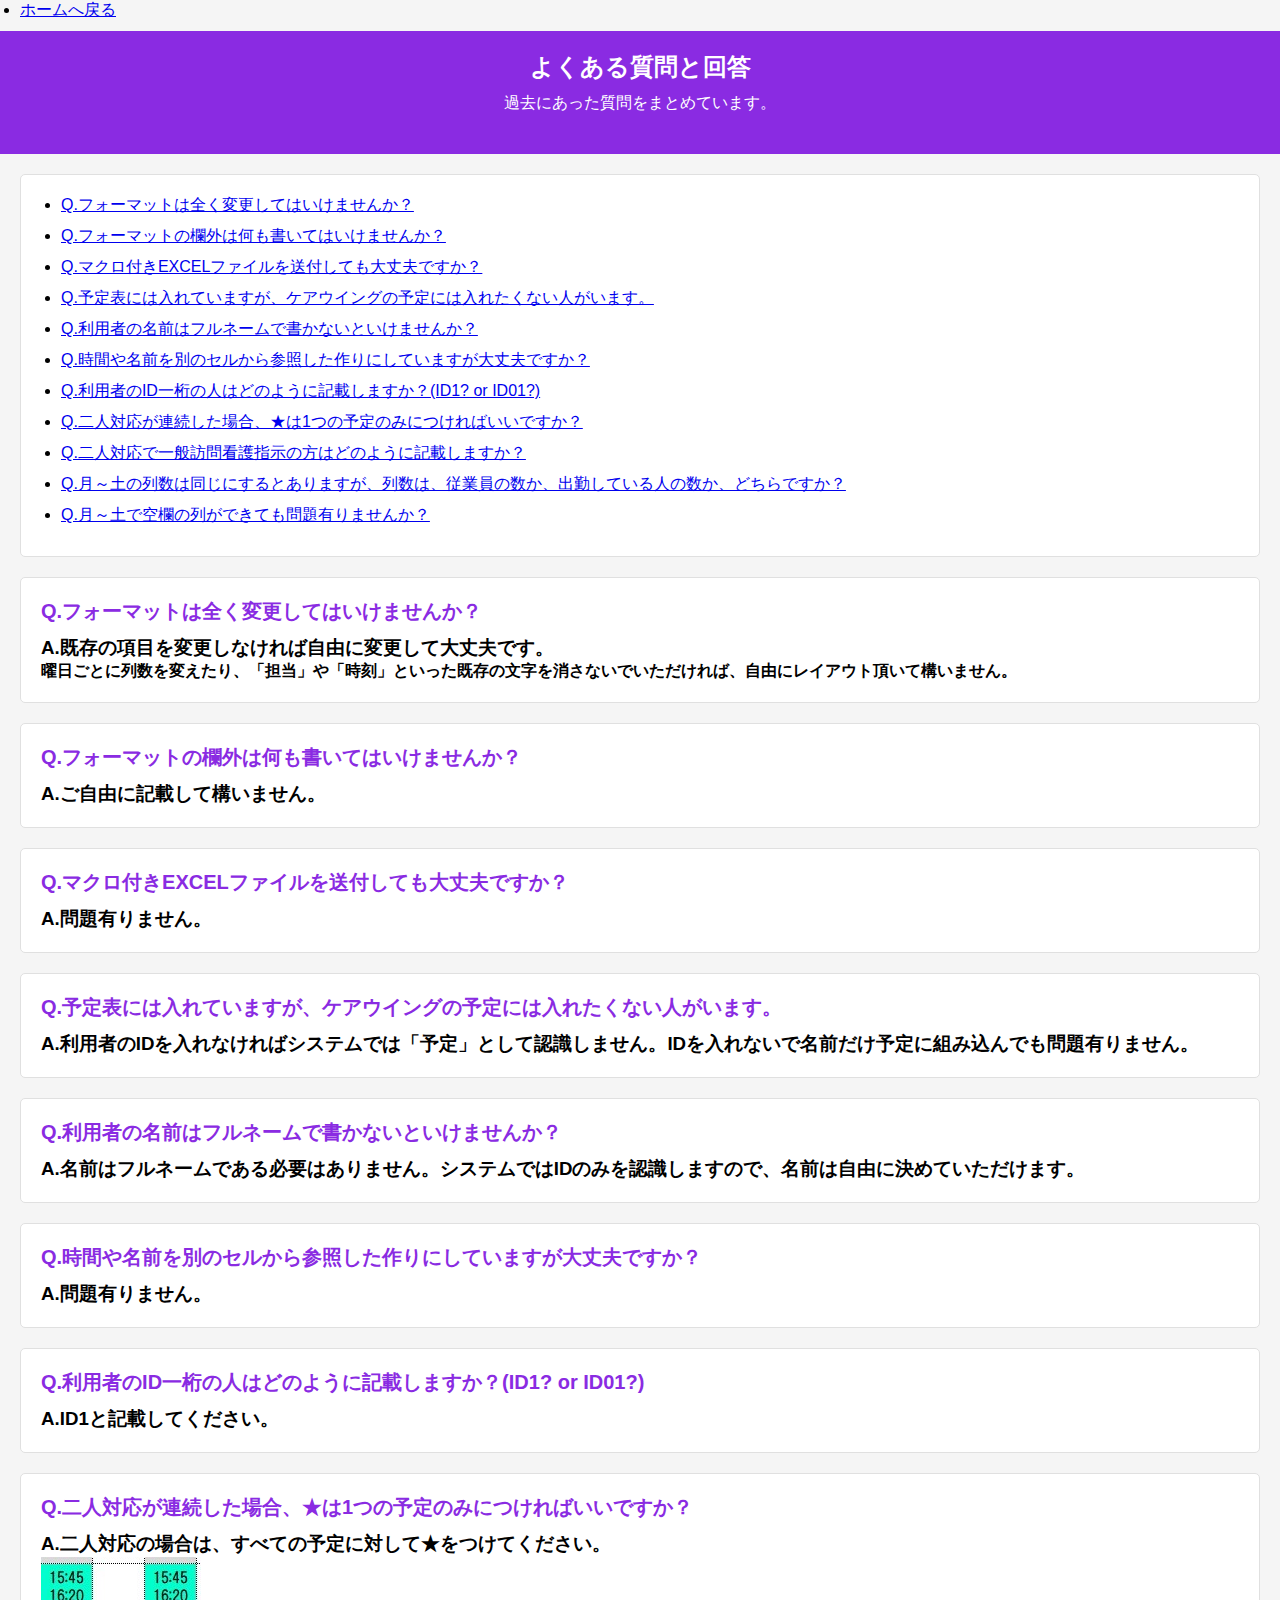
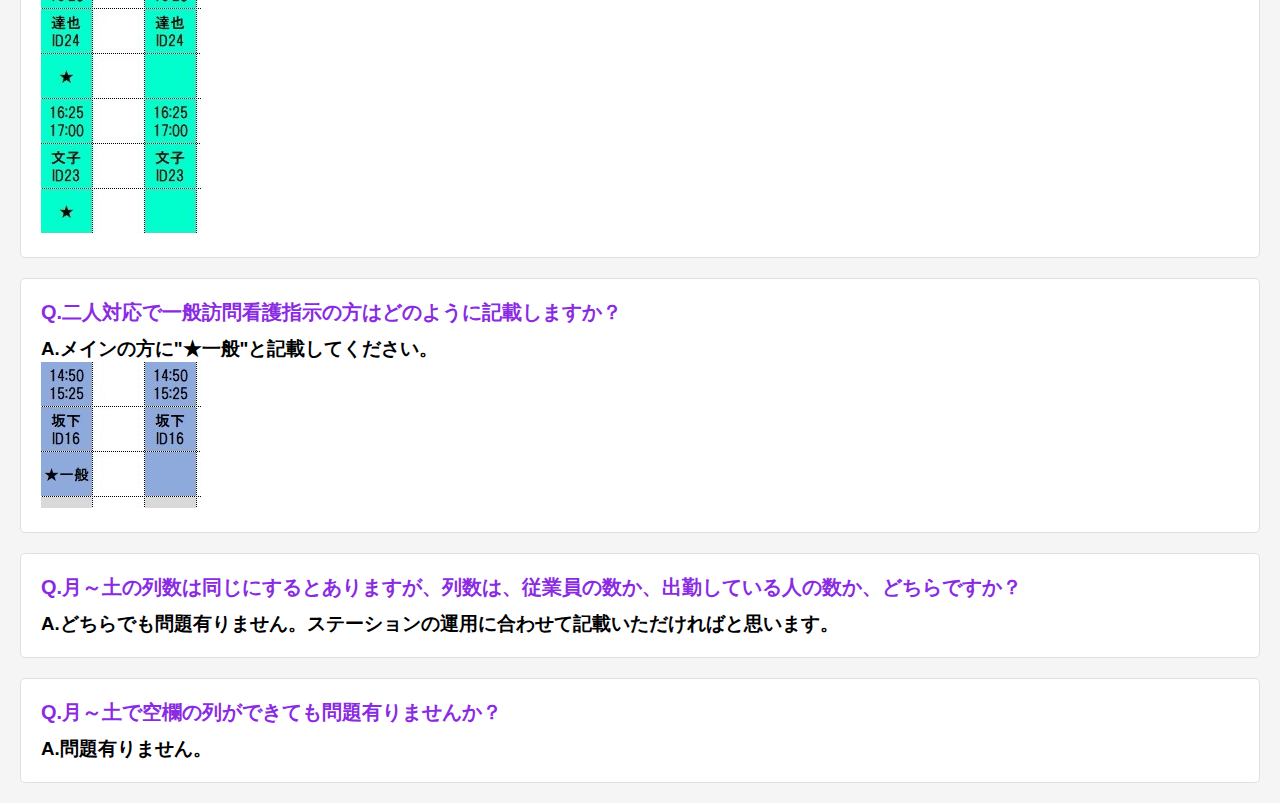
<file: FAQ/FAQ.html>
<!-- FILEPATH: /c:/amtPlusWeb/FAQ/FAQ.html -->
<!DOCTYPE html>
<html lang="en">

<head>
    <meta charset="UTF-8">
    <meta name="viewport" content="width=device-width, initial-scale=1.0">
    <title>FAQ</title>
    <link rel="stylesheet" href="../styles.css">
</head>

<body>
    <nav id="navigate">
        <ul>
            <li><a href="../index.html">ホームへ戻る</a></li>
        </ul>
    </nav>
    <header>
        <h1>よくある質問と回答</h1>
        <p>過去にあった質問をまとめています。</p>
    </header>
    <div class="content">
        <section id="index">
            <nav>
                <ul>
                    <li><a href="#q1">Q.フォーマットは全く変更してはいけませんか？</a></li>
                    <li><a href="#q2">Q.フォーマットの欄外は何も書いてはいけませんか？</a></li>
                    <li><a href="#q3">Q.マクロ付きEXCELファイルを送付しても大丈夫ですか？</a></li>
                    <li><a href="#q4">Q.予定表には入れていますが、ケアウイングの予定には入れたくない人がいます。</a></li>
                    <li><a href="#q5">Q.利用者の名前はフルネームで書かないといけませんか？</a></li>
                    <li><a href="#q6">Q.時間や名前を別のセルから参照した作りにしていますが大丈夫ですか？</a></li>
                    <li><a href="#q7">Q.利用者のID一桁の人はどのように記載しますか？(ID1? or ID01?)</a></li>
                    <li><a href="#q8">Q.二人対応が連続した場合、★は1つの予定のみにつければいいですか？</a></li>
                    <li><a href="#q9">Q.二人対応で一般訪問看護指示の方はどのように記載しますか？</a></li>
                    <li><a href="#q10">Q.月～土の列数は同じにするとありますが、列数は、従業員の数か、出勤している人の数か、どちらですか？</a></li>
                    <li><a href="#q11">Q.月～土で空欄の列ができても問題有りませんか？</a></li>
                </ul>
            </nav>
        </section>
        <section id="q1">
            <h2>Q.フォーマットは全く変更してはいけませんか？</h2>
            <h3>A.既存の項目を変更しなければ自由に変更して大丈夫です。</h3>
            <h4>曜日ごとに列数を変えたり、「担当」や「時刻」といった既存の文字を消さないでいただければ、自由にレイアウト頂いて構いません。</h4>
        </section>
        <section id="q2">
            <h2>Q.フォーマットの欄外は何も書いてはいけませんか？</h2>
            <h3>A.ご自由に記載して構いません。</h3>
        </section>
        <section id="q3">
            <h2>Q.マクロ付きEXCELファイルを送付しても大丈夫ですか？</h2>
            <h3>A.問題有りません。</h3>
        </section>
        <section id="q4">
            <h2>Q.予定表には入れていますが、ケアウイングの予定には入れたくない人がいます。</h2>
            <h3>A.利用者のIDを入れなければシステムでは「予定」として認識しません。IDを入れないで名前だけ予定に組み込んでも問題有りません。</h3>
        </section>
        <section id="q5">
            <h2>Q.利用者の名前はフルネームで書かないといけませんか？</h2>
            <h3>A.名前はフルネームである必要はありません。システムではIDのみを認識しますので、名前は自由に決めていただけます。</h3>
        </section>
        <section id="q6">
            <h2>Q.時間や名前を別のセルから参照した作りにしていますが大丈夫ですか？</h2>
            <h3>A.問題有りません。</h3>
        </section>
        <section id="q7">
            <h2>Q.利用者のID一桁の人はどのように記載しますか？(ID1? or ID01?)</h2>
            <h3>A.ID1と記載してください。</h3>
        </section>
        <section id="q8">
            <h2>Q.二人対応が連続した場合、★は1つの予定のみにつければいいですか？</h2>
            <h3>A.二人対応の場合は、すべての予定に対して★をつけてください。</h3>
            <img src="img/img001.jpg" alt="二人対応の場合の予定表の例">
        </section>
        <section id="q9">
            <h2>Q.二人対応で一般訪問看護指示の方はどのように記載しますか？</h2>
            <h3>A.メインの方に"★一般"と記載してください。</h3>
            <img src="img/img002.jpg" alt="一般訪問看護指示">
        </section>
        <section id="q10">
            <h2>Q.月～土の列数は同じにするとありますが、列数は、従業員の数か、出勤している人の数か、どちらですか？</h2>
            <h3>A.どちらでも問題有りません。ステーションの運用に合わせて記載いただければと思います。</h3>
        </section>
        <section id="q11">
            <h2>Q.月～土で空欄の列ができても問題有りませんか？</h2>
            <h3>A.問題有りません。</h3>
        </section>
    </div>
</body>

</html>
</file>
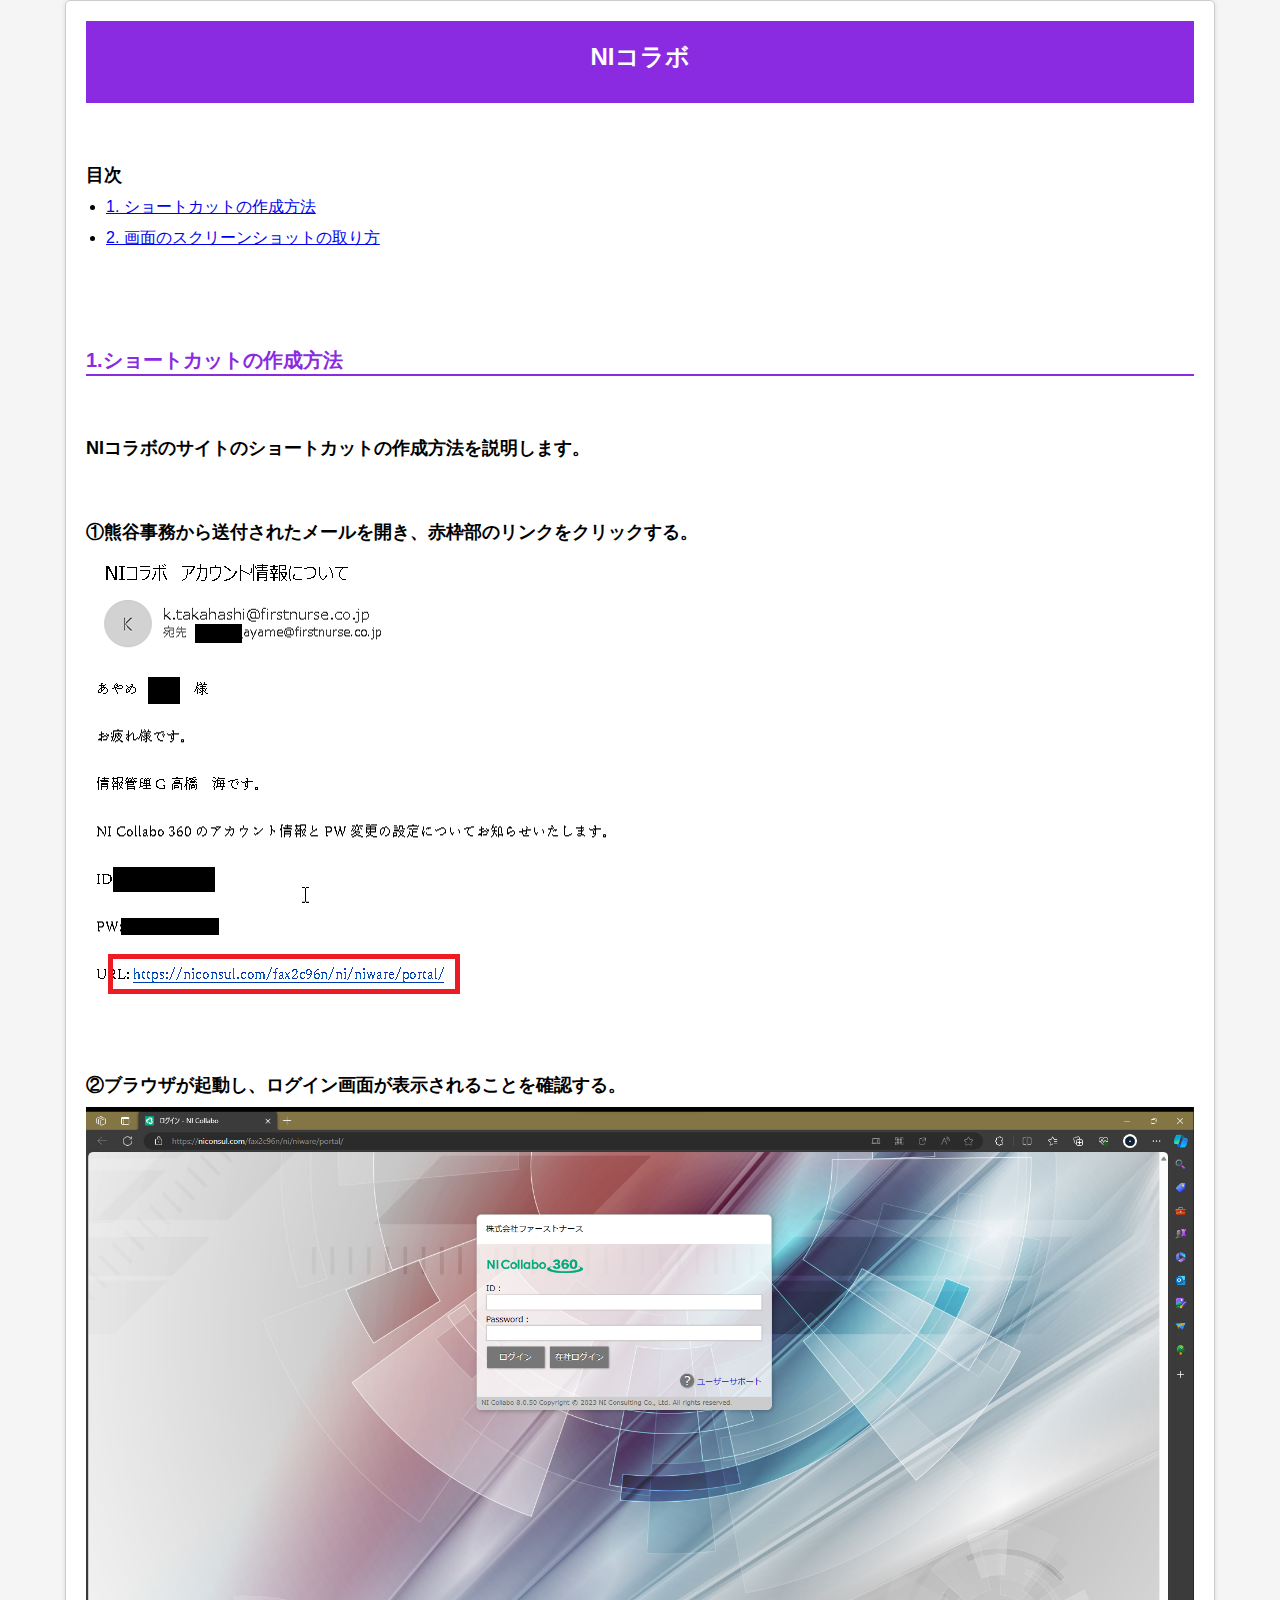
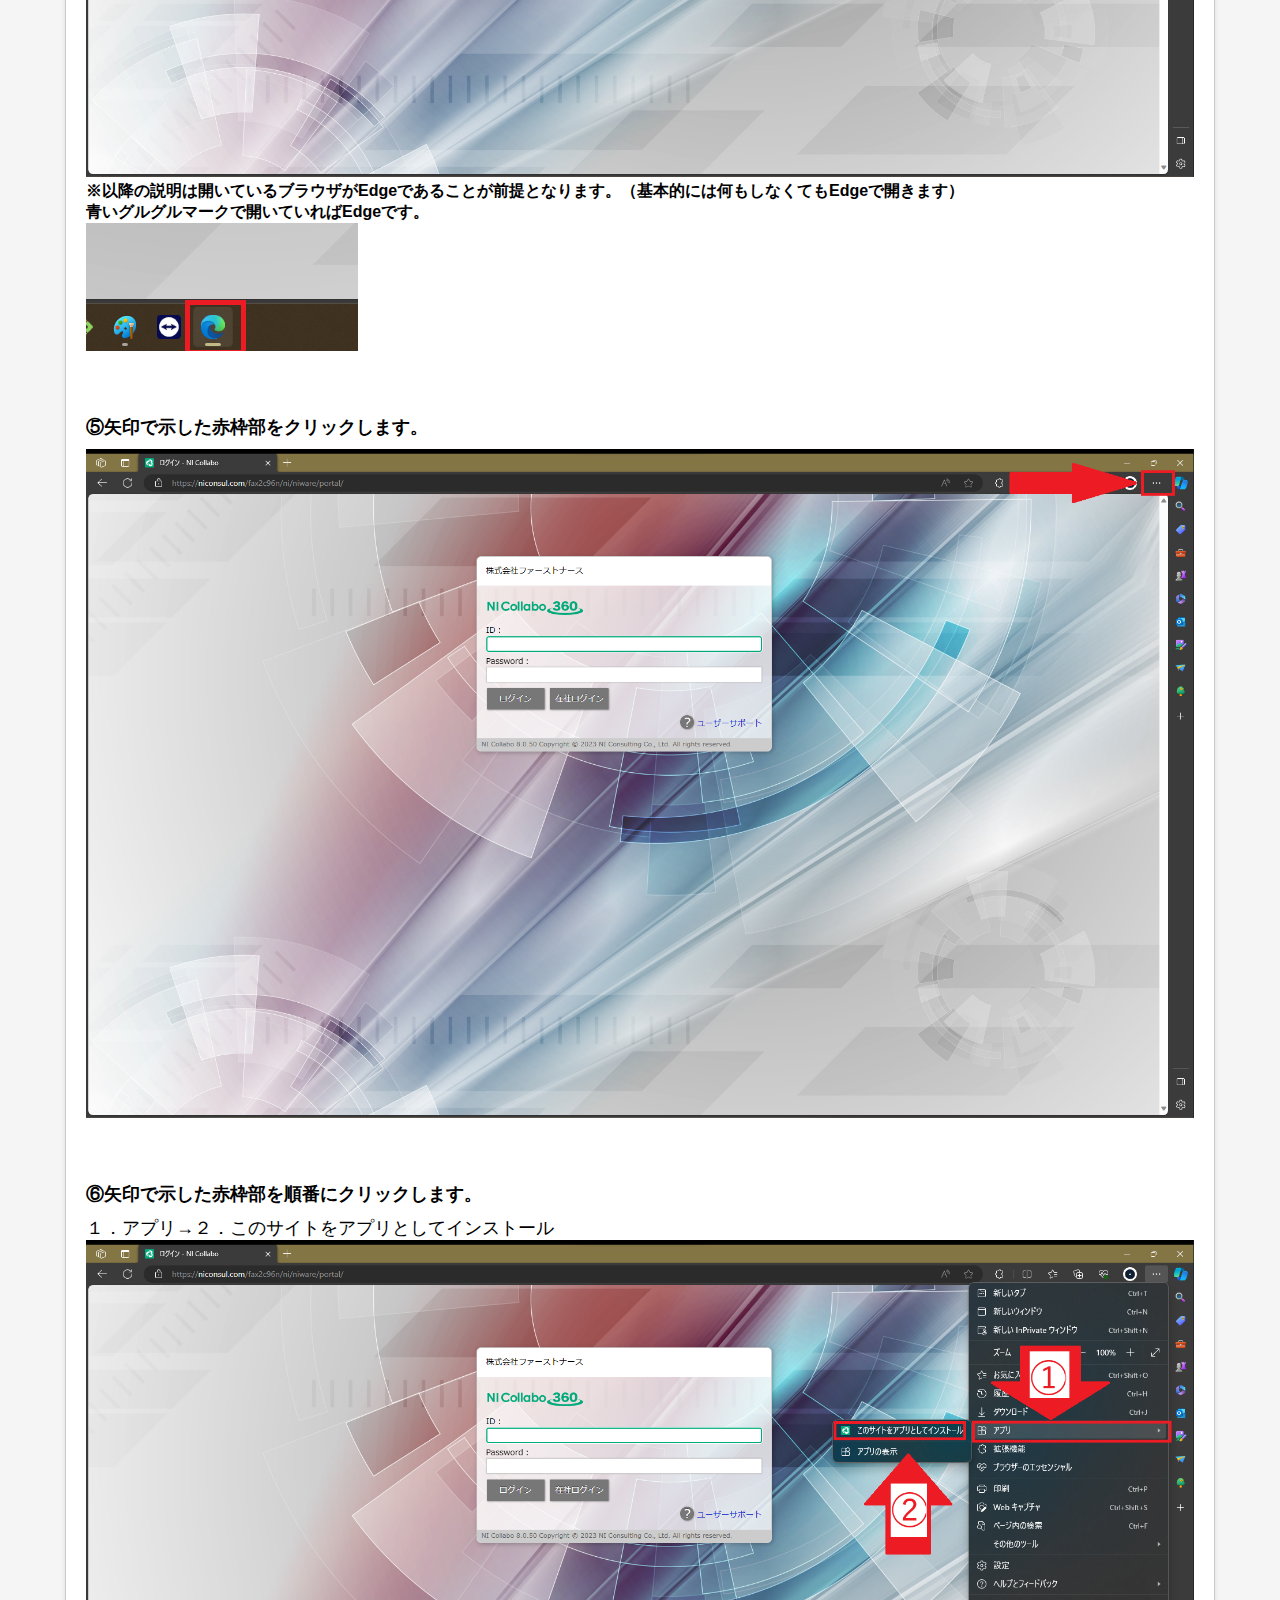
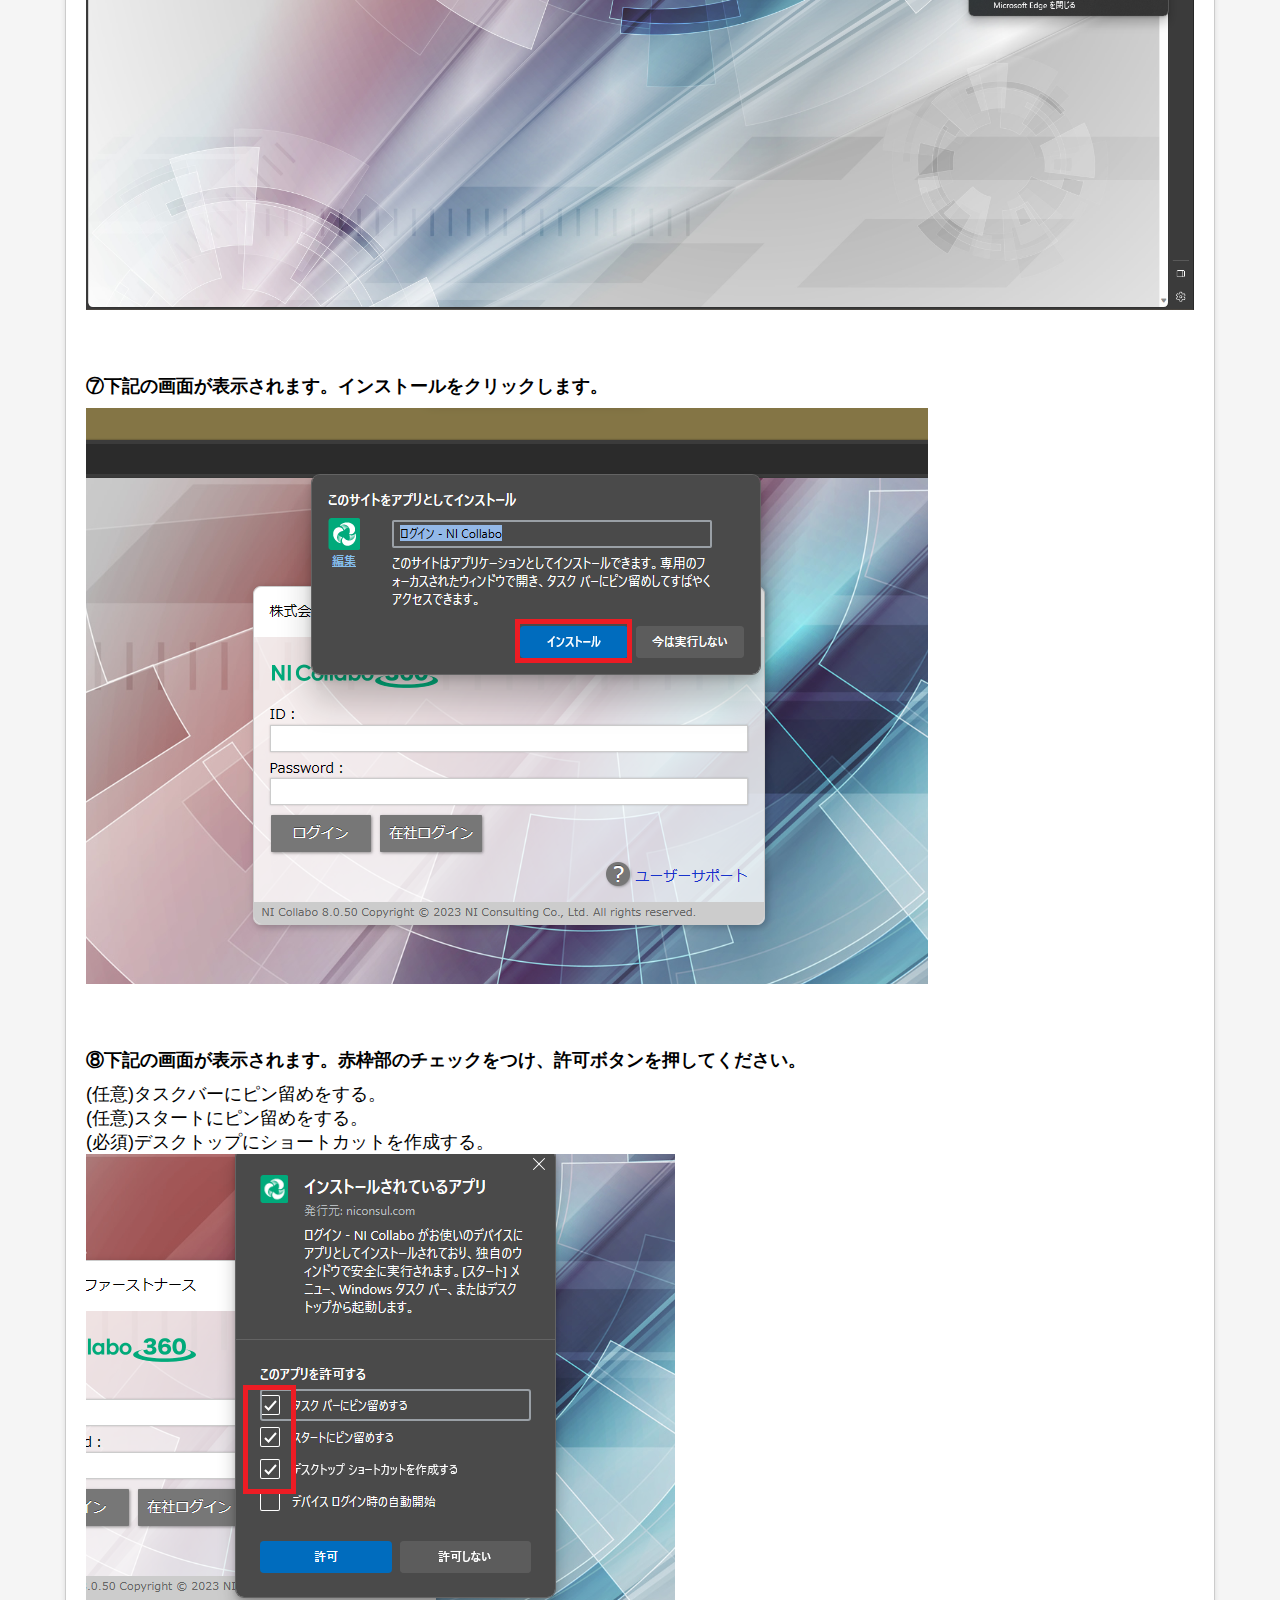
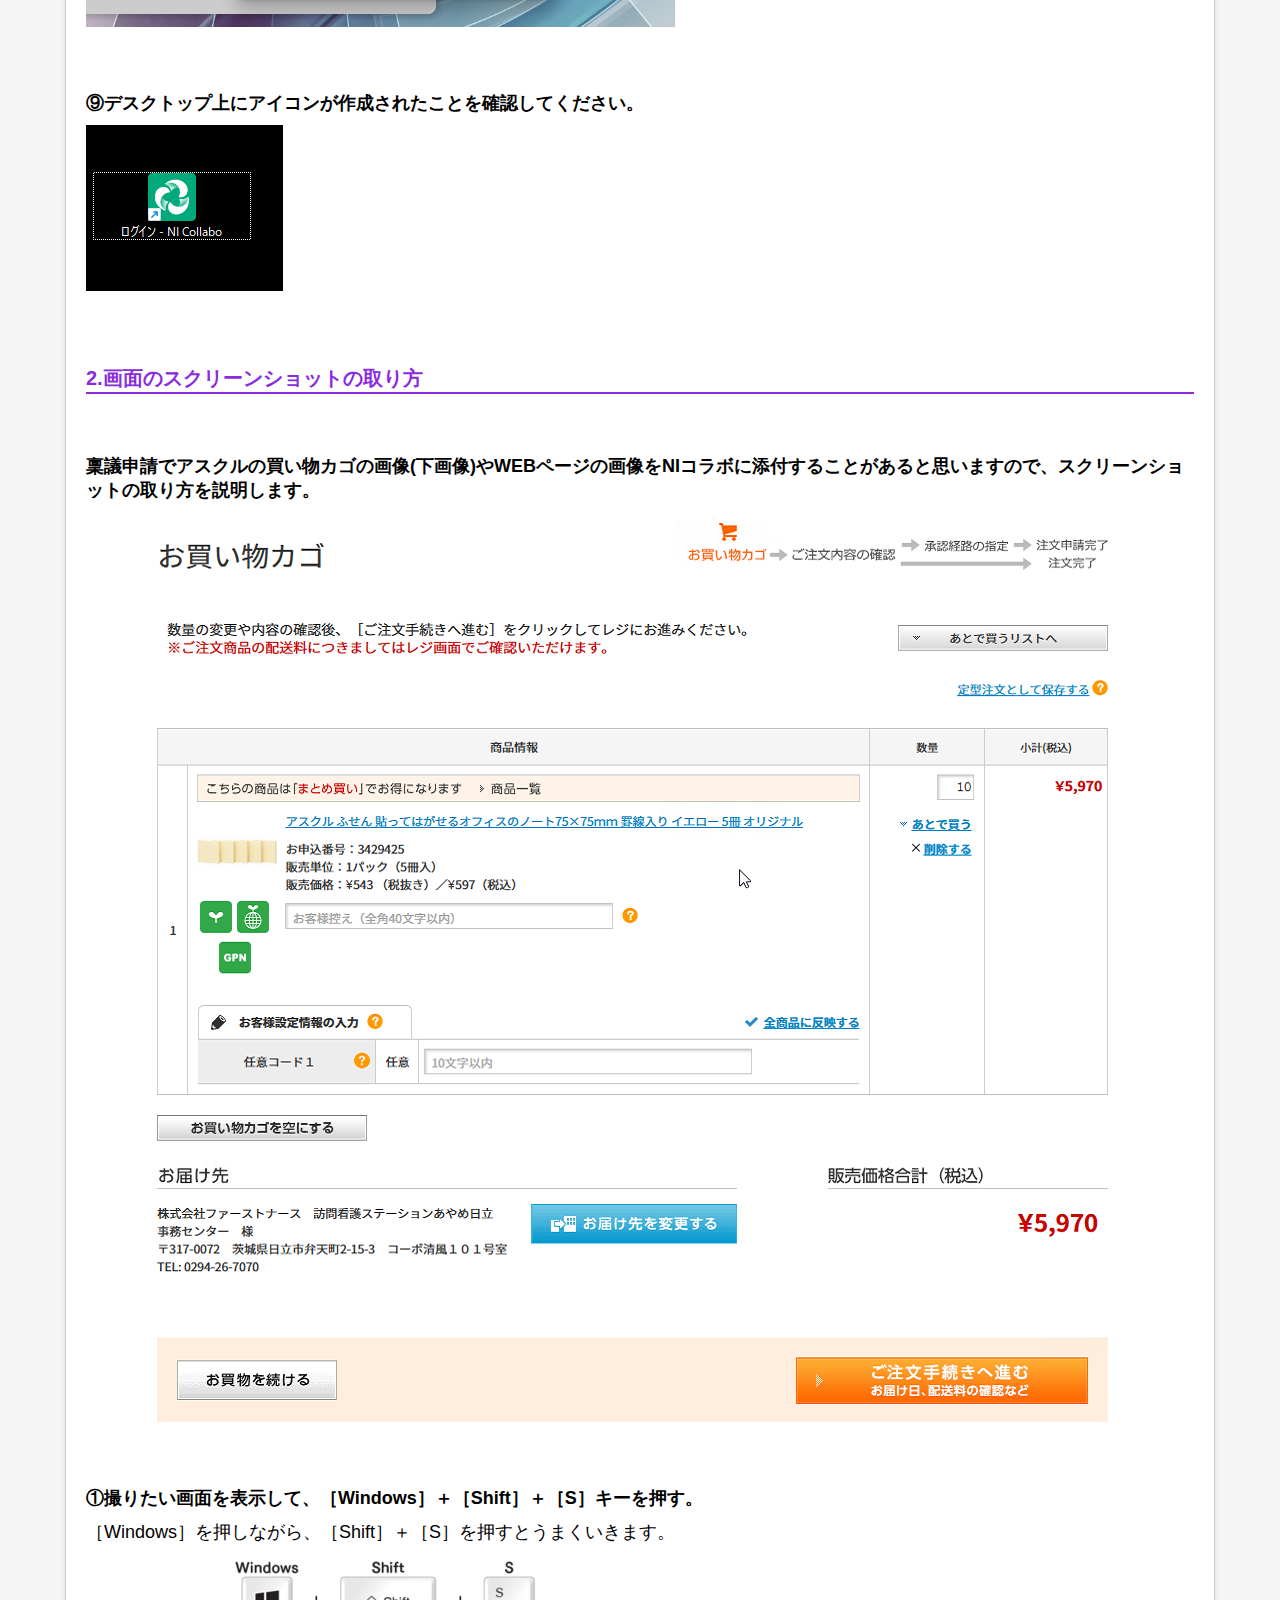
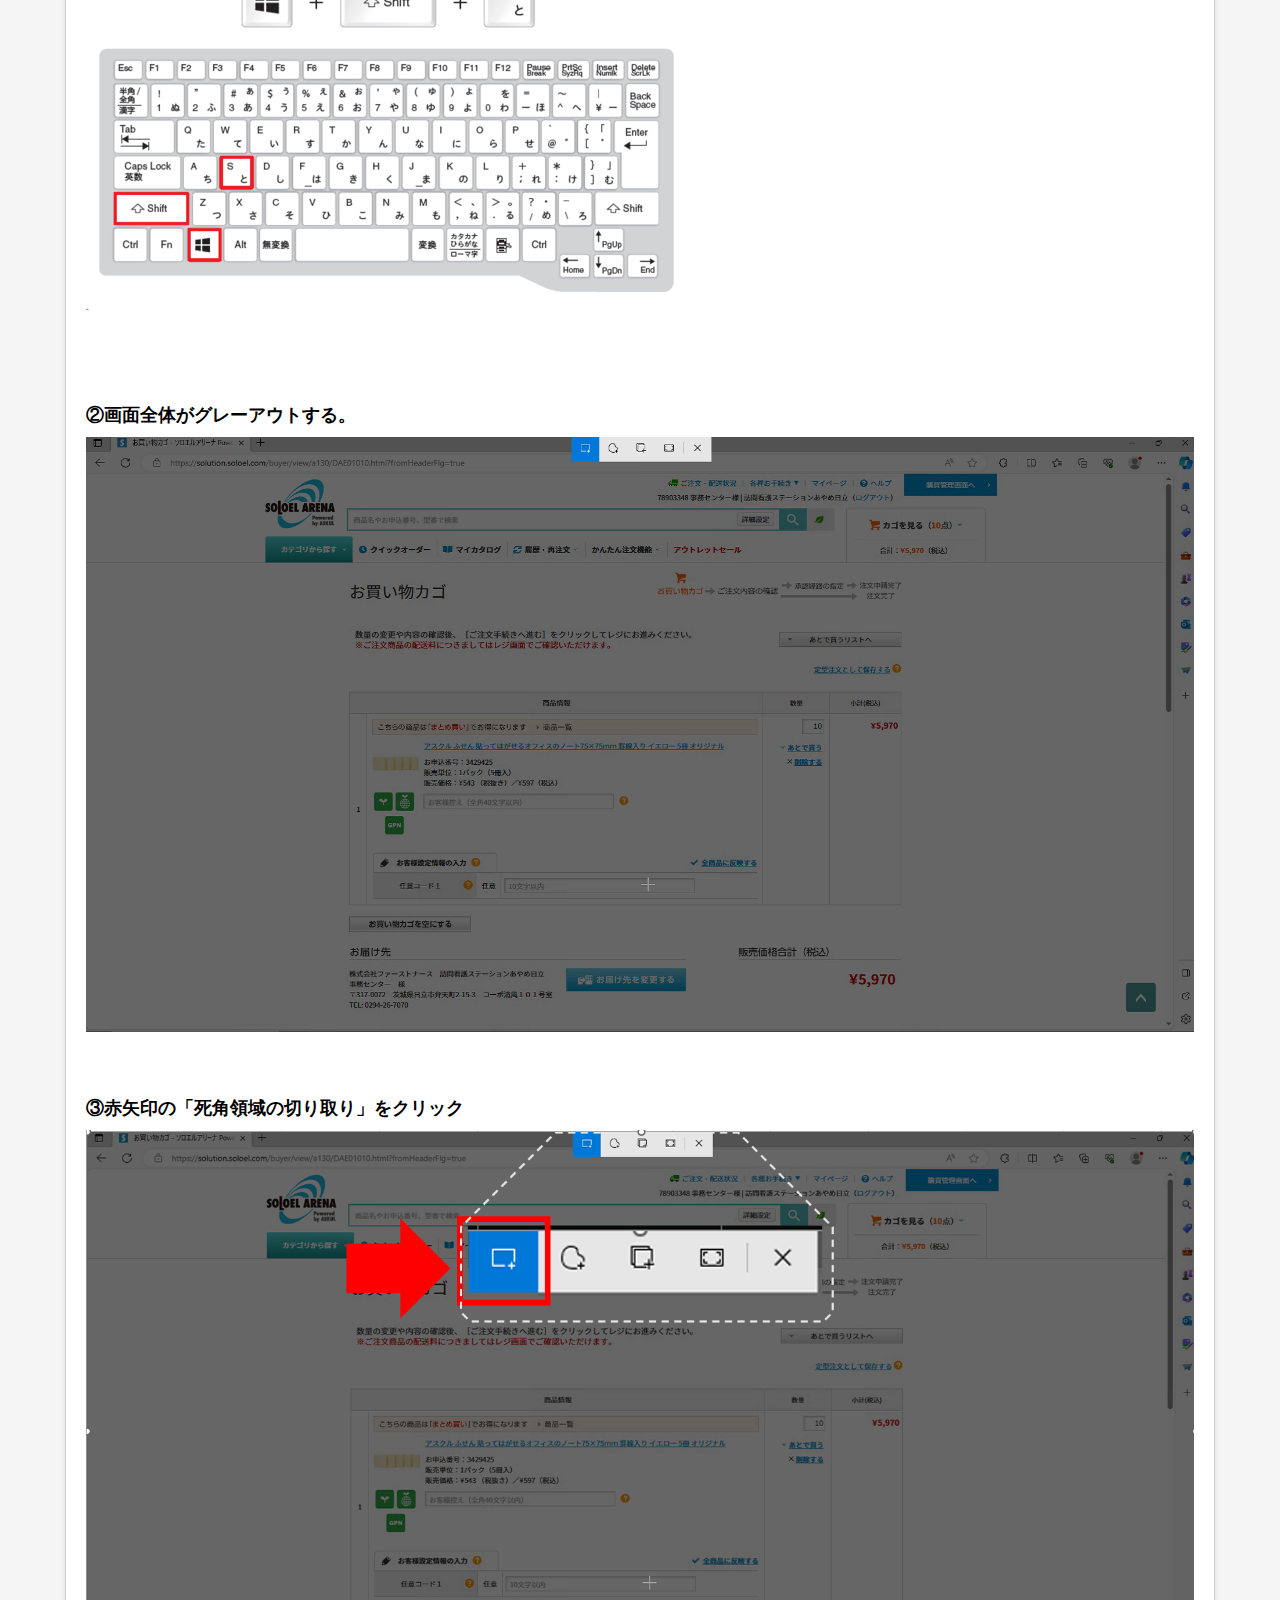
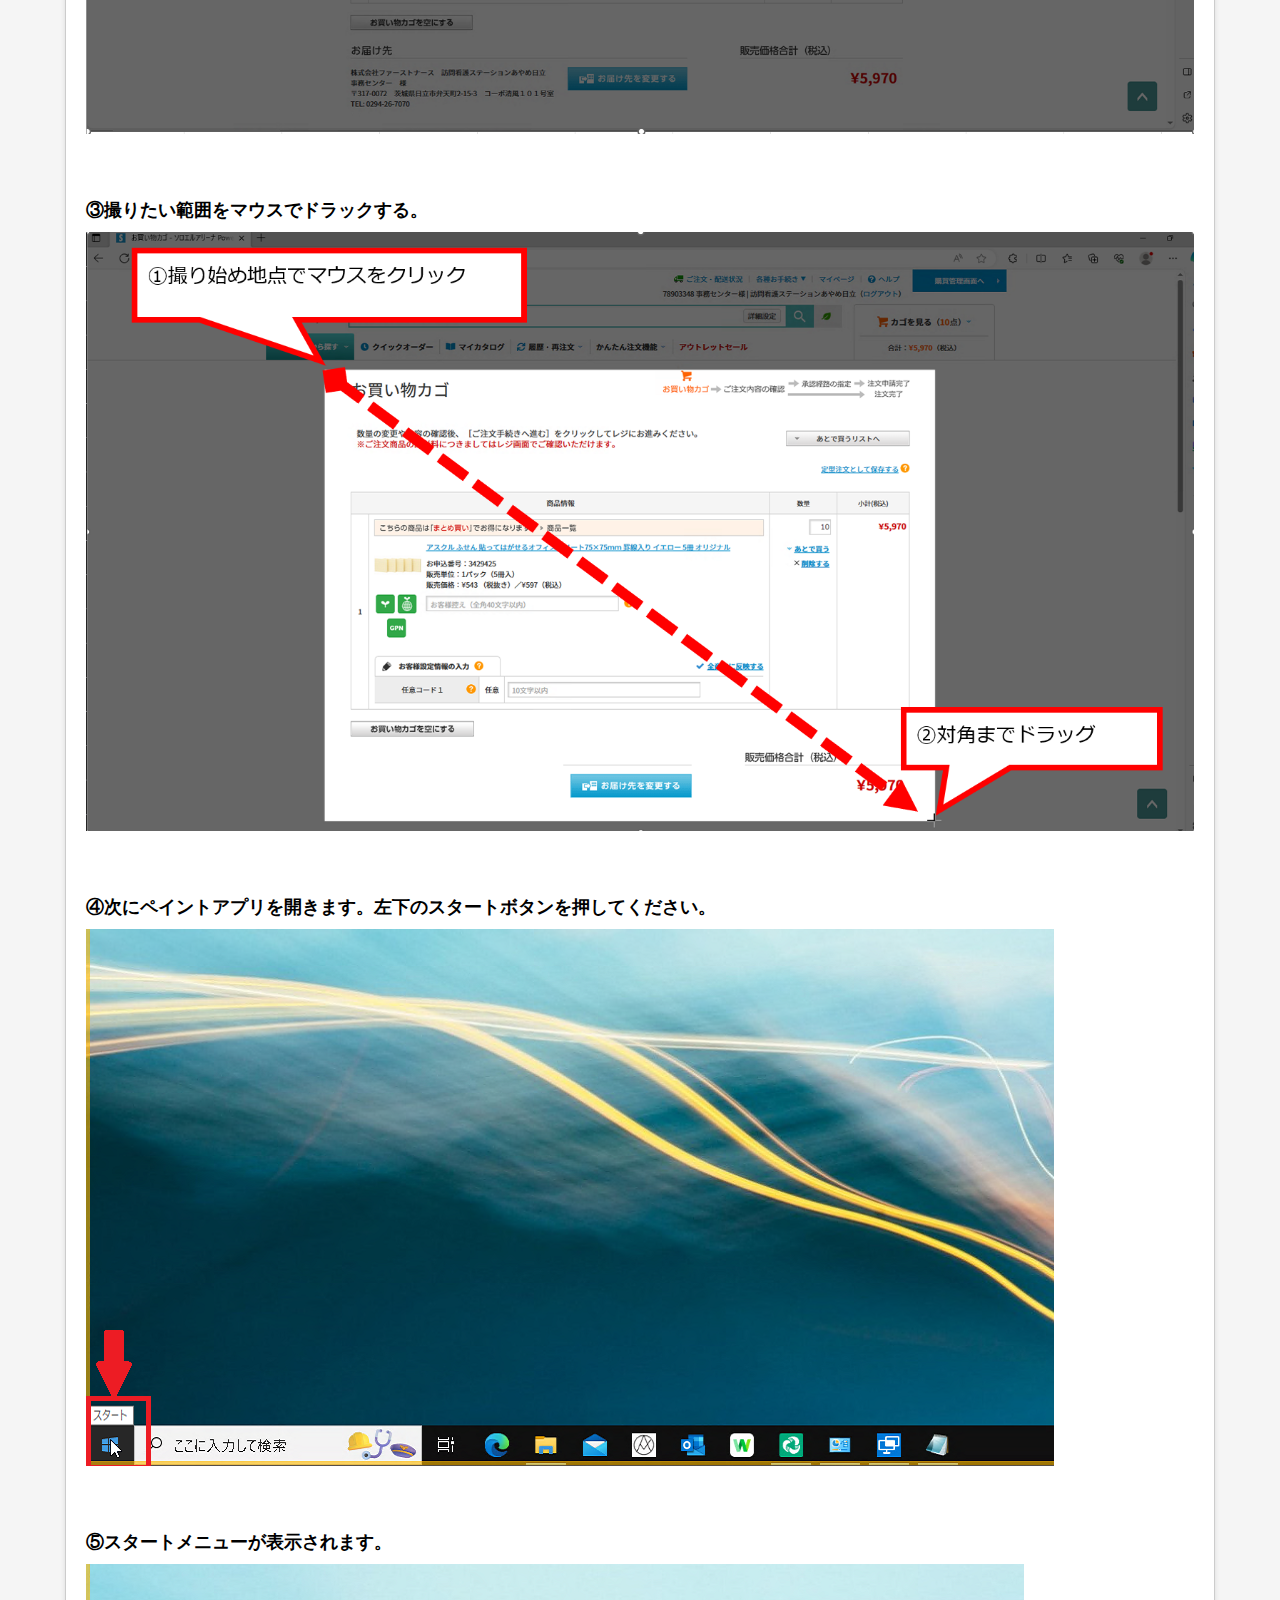
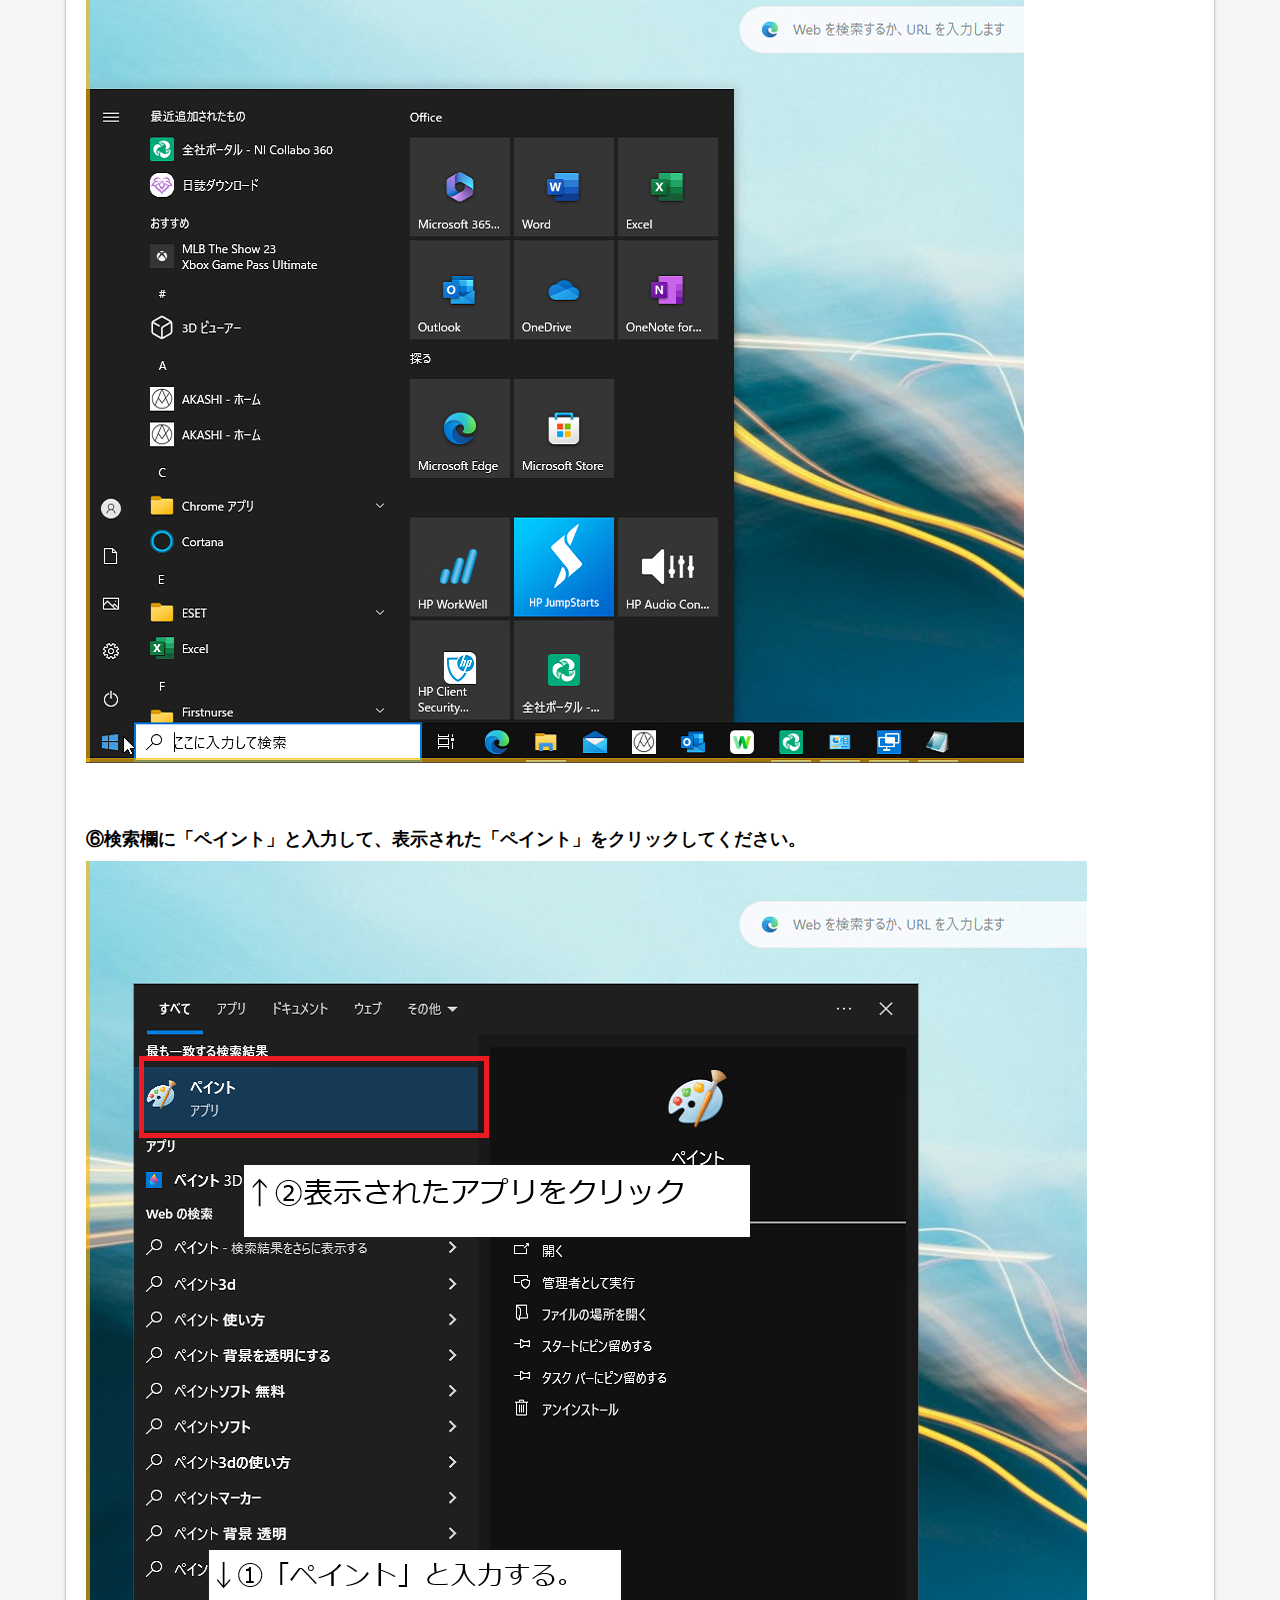
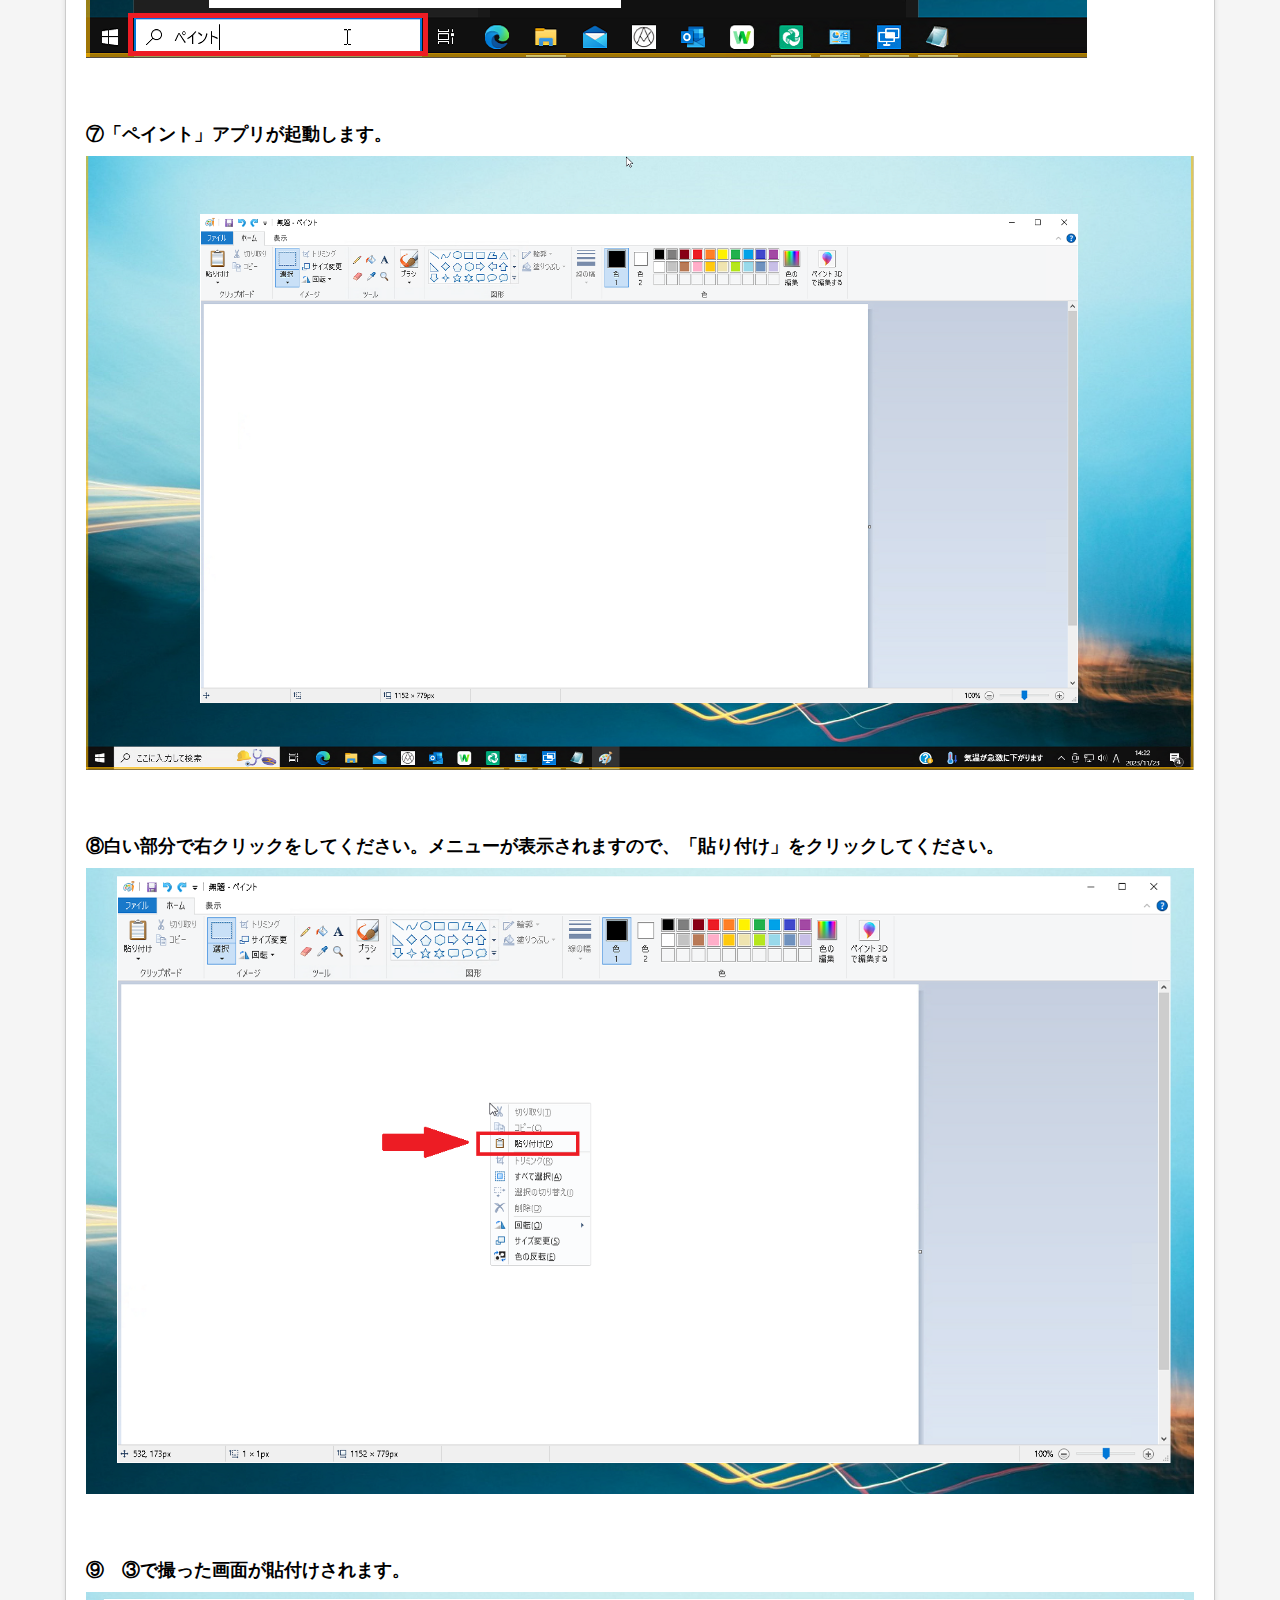
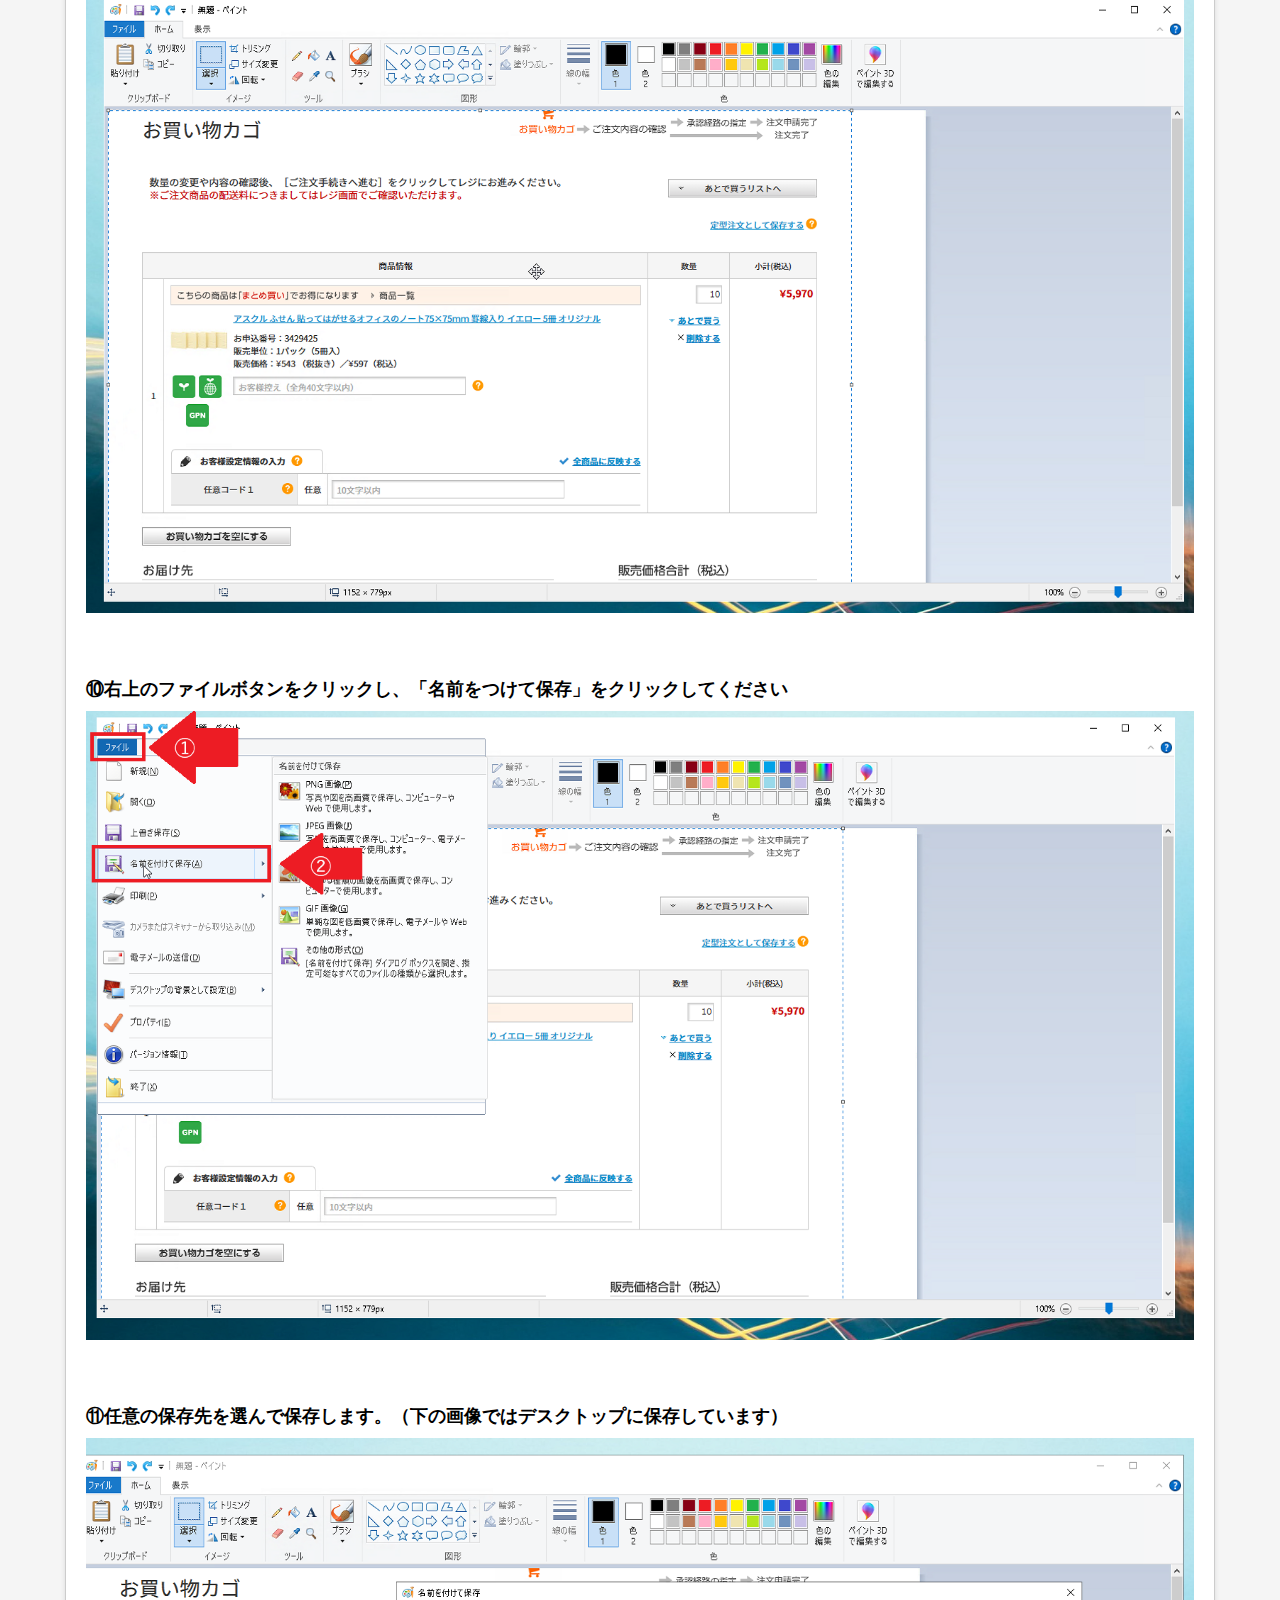
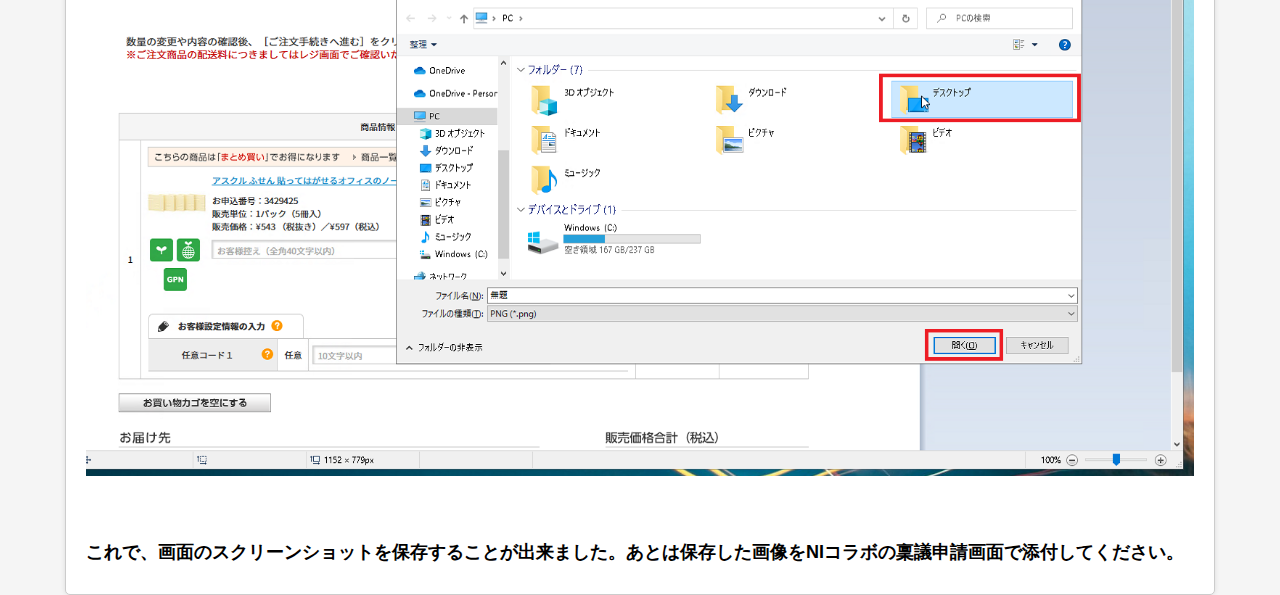
<file: Other/NIColab.html>
<!DOCTYPE html>
<html lang="en">

<head>
    <meta charset="UTF-8">
    <meta name="viewport" content="width=device-width, initial-scale=1.0">
    <title>Document</title>
    <link rel="stylesheet" type="text/css" href="Other_style.css">
</head>

<body>
    <div class="content">
        <header>
            <h1>NIコラボ</h1>
        </header>
        <h3>目次</h3>
        <ul>
            <li><a href="#Shortcut">1. ショートカットの作成方法</a></li>
            <li><a href="#Screenshots">2. 画面のスクリーンショットの取り方</a></li>
        </ul>
        <br>
        <h2 id="Shortcut">
            1.ショートカットの作成方法
        </h2>
        <h3>NIコラボのサイトのショートカットの作成方法を説明します。</h3>
        <h3>①熊谷事務から送付されたメールを開き、赤枠部のリンクをクリックする。</h3>
        <img src="img/1.png">

        <h3>②ブラウザが起動し、ログイン画面が表示されることを確認する。</h3>
        <img src="img/2.1.png">
        <h4>※以降の説明は開いているブラウザがEdgeであることが前提となります。（基本的には何もしなくてもEdgeで開きます）</h4>
        <h4>青いグルグルマークで開いていればEdgeです。</h4>
        <img src="img/2.2.png">
        <h3>⑤矢印で示した赤枠部をクリックします。</h3>
        <img src="img/2.png">
        <h3>⑥矢印で示した赤枠部を順番にクリックします。</h3>
        <p>１．アプリ→２．このサイトをアプリとしてインストール</p>
        <img src="img/3.png">
        <h3>⑦下記の画面が表示されます。インストールをクリックします。</h3>
        <img src="img/4.png">
        <h3>⑧下記の画面が表示されます。赤枠部のチェックをつけ、許可ボタンを押してください。</h3>
        <p>(任意)タスクバーにピン留めをする。</p>
        <p>(任意)スタートにピン留めをする。</p>
        <p>(必須)デスクトップにショートカットを作成する。</p>
        <img src="img/5.png">
        <h3>⑨デスクトップ上にアイコンが作成されたことを確認してください。</h3>
        <img src="img/6.png">











        <h2 id="Screenshots">
            2.画面のスクリーンショットの取り方
        </h2>
        <h3>
            稟議申請でアスクルの買い物カゴの画像(下画像)やWEBページの画像をNIコラボに添付することがあると思いますので、スクリーンショットの取り方を説明します。
        </h3>
        <img src="img/7.png">
        <h3>①撮りたい画面を表示して、［Windows］＋［Shift］＋［S］キーを押す。</h3>
        <p>［Windows］を押しながら、［Shift］＋［S］を押すとうまくいきます。</p>
        <img src="img/8.png">

        <h3>②画面全体がグレーアウトする。</h3>
        <img src="img/9.png">
        <h3>③赤矢印の「死角領域の切り取り」をクリック</h3>
        <img src="img/9.1.png">
        <h3>③撮りたい範囲をマウスでドラックする。</h3>
        <img src="img/11.png">
        <h3>④次にペイントアプリを開きます。左下のスタートボタンを押してください。</h3>
        <img src="img/12.png">
        <h3>⑤スタートメニューが表示されます。</h3>
        <img src="img/13.png">
        <h3>⑥検索欄に「ペイント」と入力して、表示された「ペイント」をクリックしてください。</h3>
        <img src="img/14.png">
        <h3>⑦「ペイント」アプリが起動します。</h3>
        <img src="img/15.png">
        <h3>⑧白い部分で右クリックをしてください。メニューが表示されますので、「貼り付け」をクリックしてください。</h3>
        <img src="img/16.png">
        <h3>⑨　③で撮った画面が貼付けされます。</h3>
        <img src="img/17.png">
        <h3>⑩右上のファイルボタンをクリックし、「名前をつけて保存」をクリックしてください</h3>
        <img src="img/18.png">
        <h3>⑪任意の保存先を選んで保存します。（下の画像ではデスクトップに保存しています）</h3>
        <img src="img/19.png">
        <h3>これで、画面のスクリーンショットを保存することが出来ました。あとは保存した画像をNIコラボの稟議申請画面で添付してください。</h3>
    </div>


</body>

</html>
</file>
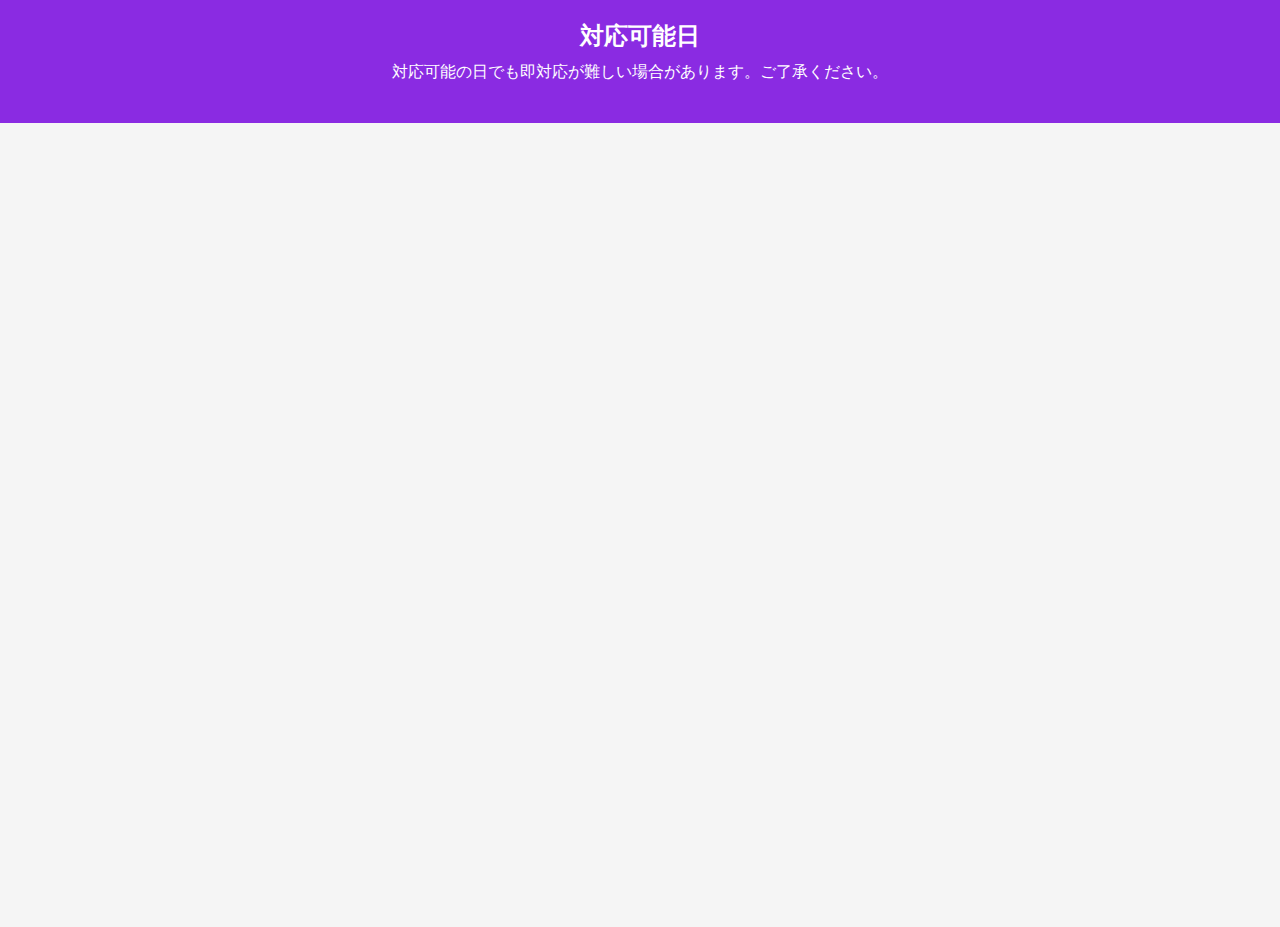
<file: Schedule/Schedule.html>
<!DOCTYPE html>
<html lang="en">

<head>
    <meta charset="UTF-8">
    <meta name="viewport" content="width=device-width, initial-scale=1.0">
    <title>Document</title>
    <link rel="stylesheet" type="text/css" href="../styles.css">
</head>

<body>
    <header>
        <h1>対応可能日</h1>
        <p>対応可能の日でも即対応が難しい場合があります。ご了承ください。</p>
    </header>
    <div class="content">
        <iframe
            src="https://calendar.google.com/calendar/embed?height=600&wkst=1&bgcolor=%238E24AA&ctz=Asia%2FTokyo&mode=MONTH&showTitle=0&showTz=0&showCalendars=0&showTabs=0&showPrint=0&showDate=1&showNav=1&src=OTZiY2RmMmQ3YTRlMzMxMDM4NTkwZDA3NmNlOTRhYTYzZGYzZmRlZmQ5MWRmMTcwN2Q0MDM4MDRkNTM0Nzg1M0Bncm91cC5jYWxlbmRhci5nb29nbGUuY29t&src=amEuamFwYW5lc2UjaG9saWRheUBncm91cC52LmNhbGVuZGFyLmdvb2dsZS5jb20&color=%237CB342&color=%230B8043"
            style="border-width:0" width="950" height="800" frameborder="0" scrolling="no"></iframe>
    </div>
</body>

</html>
</file>
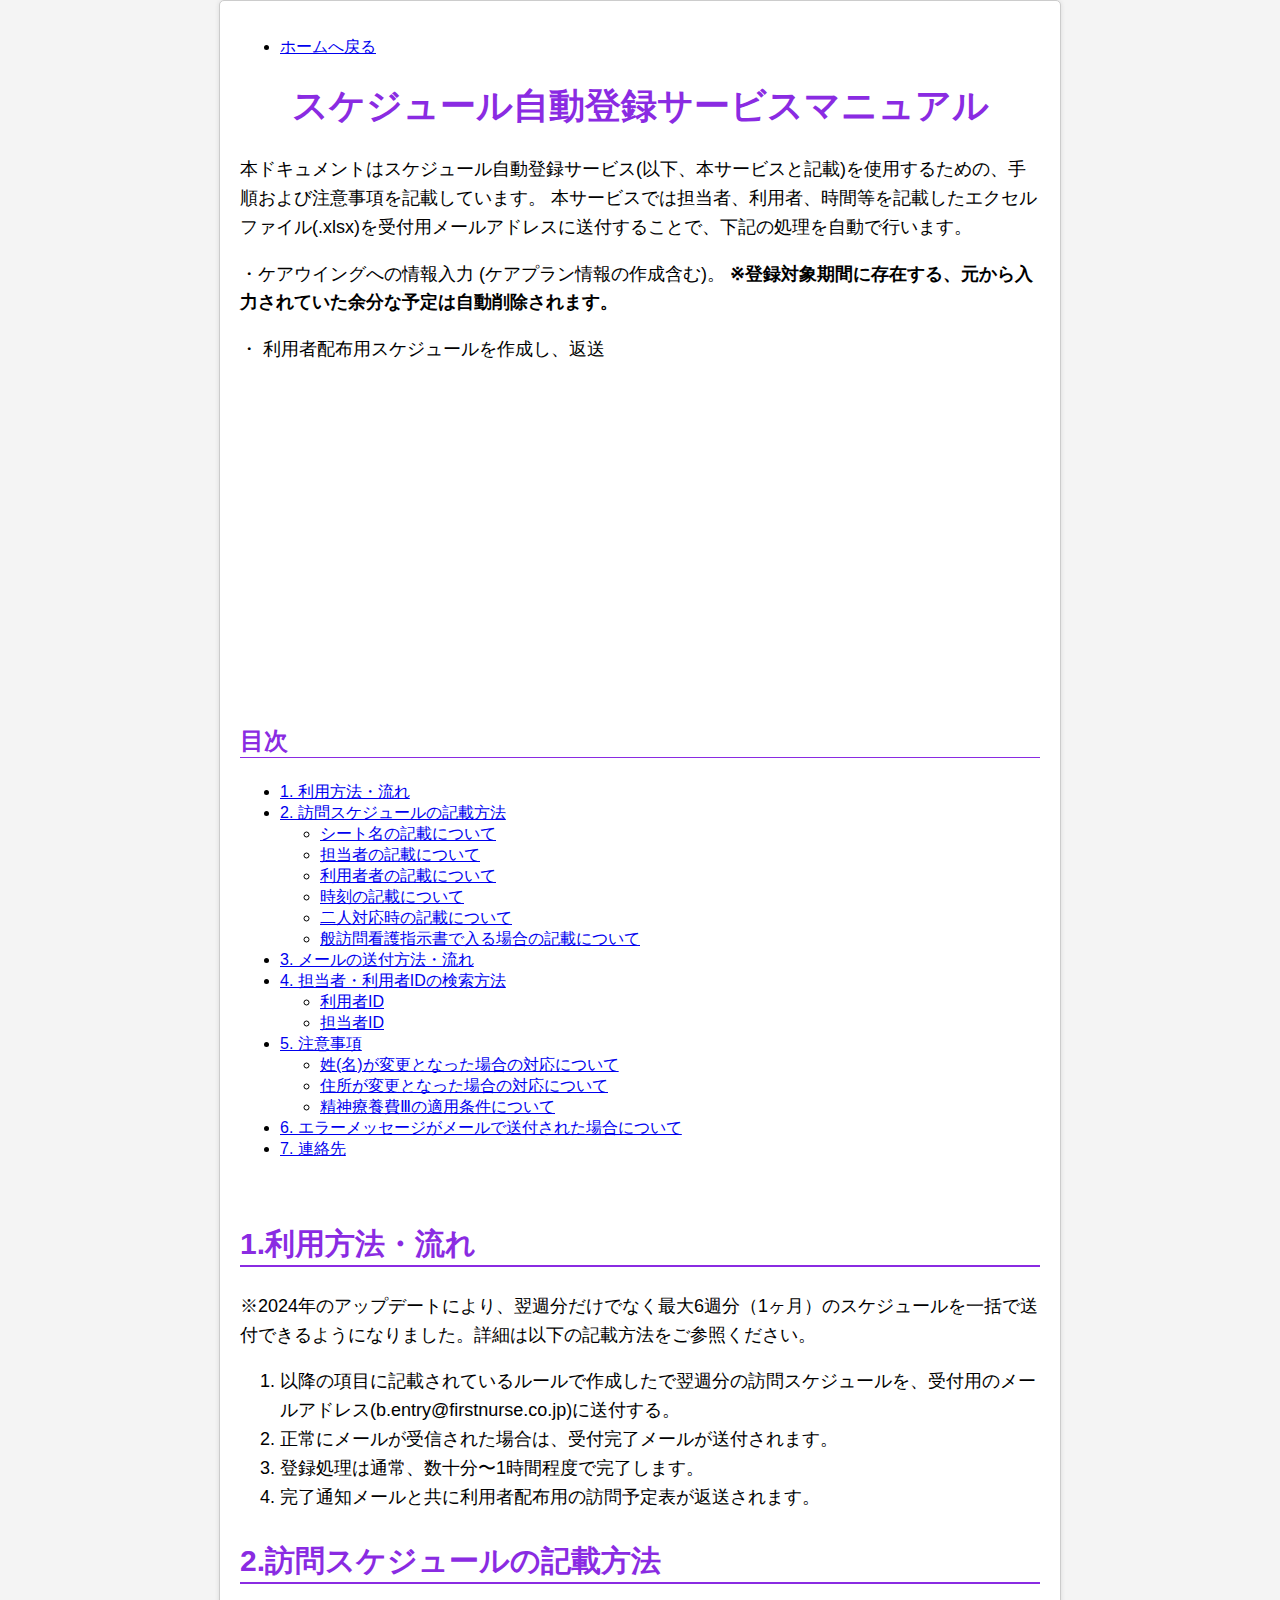
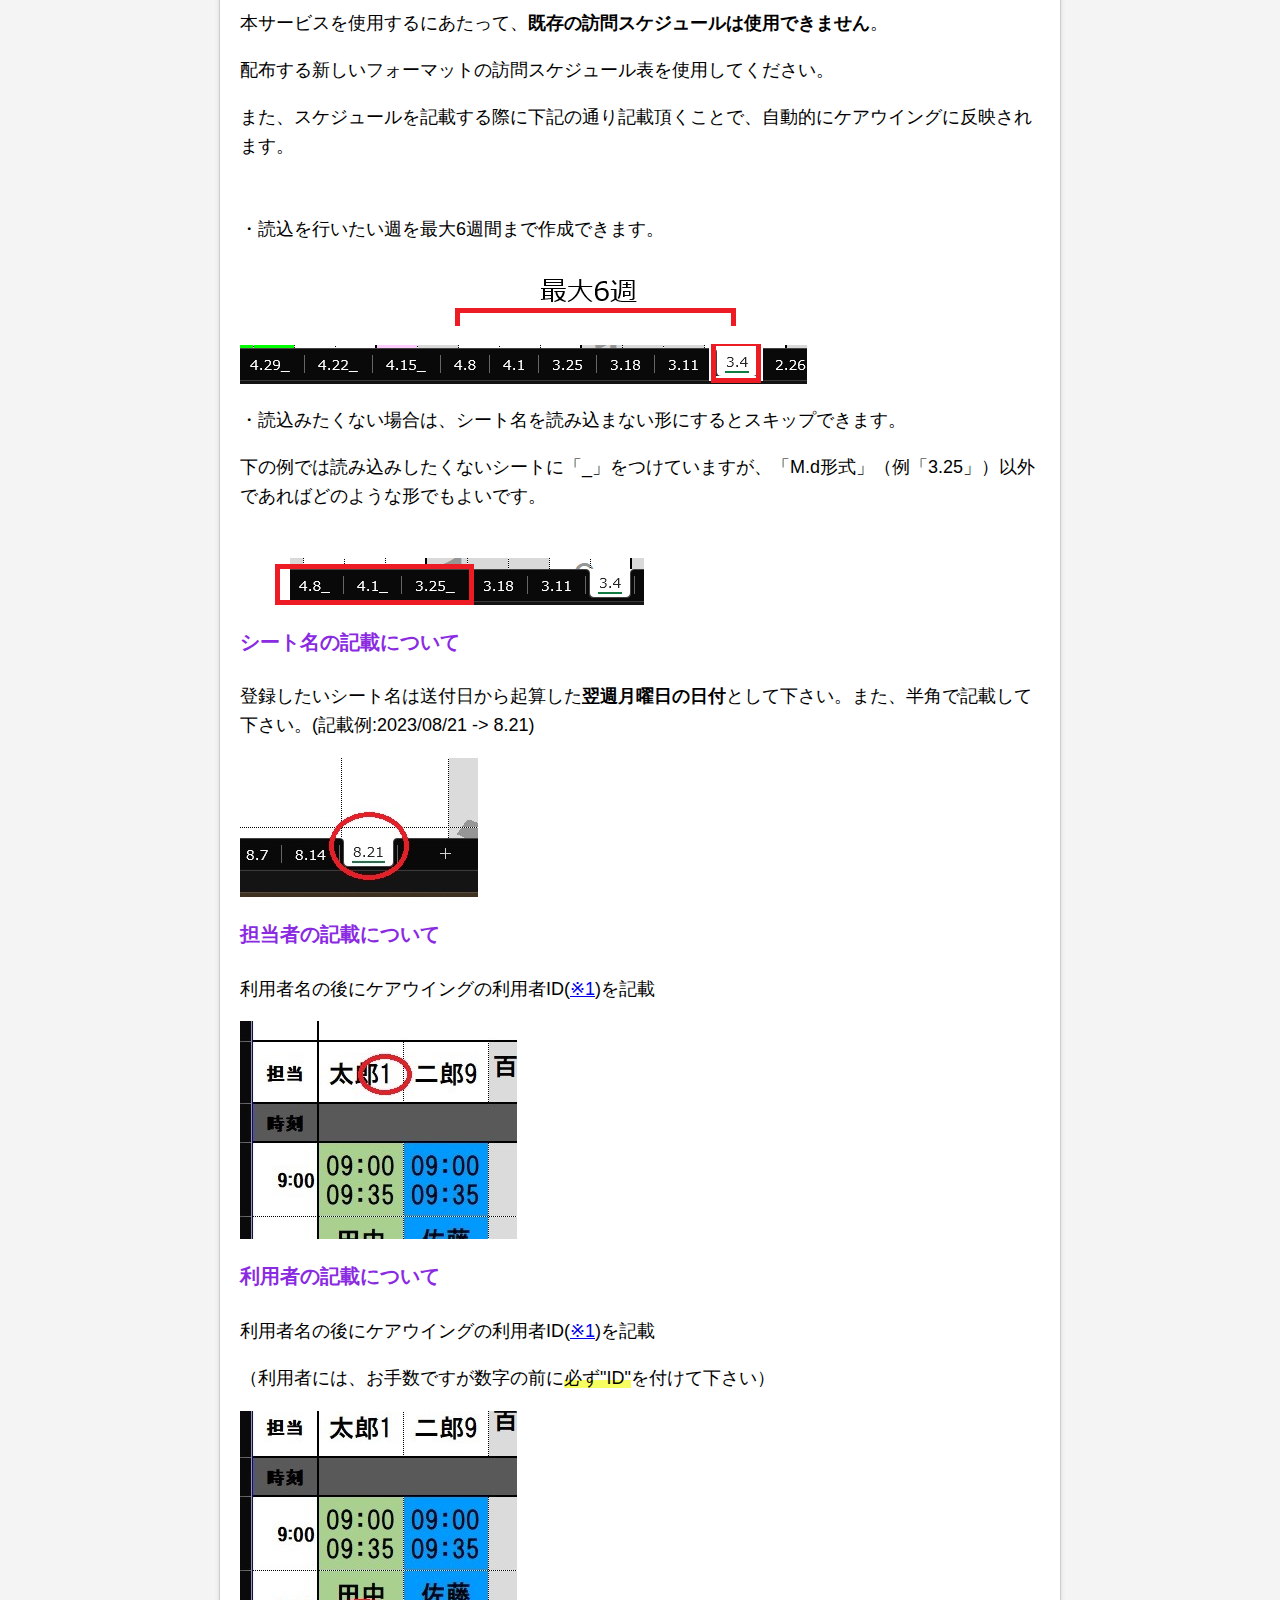
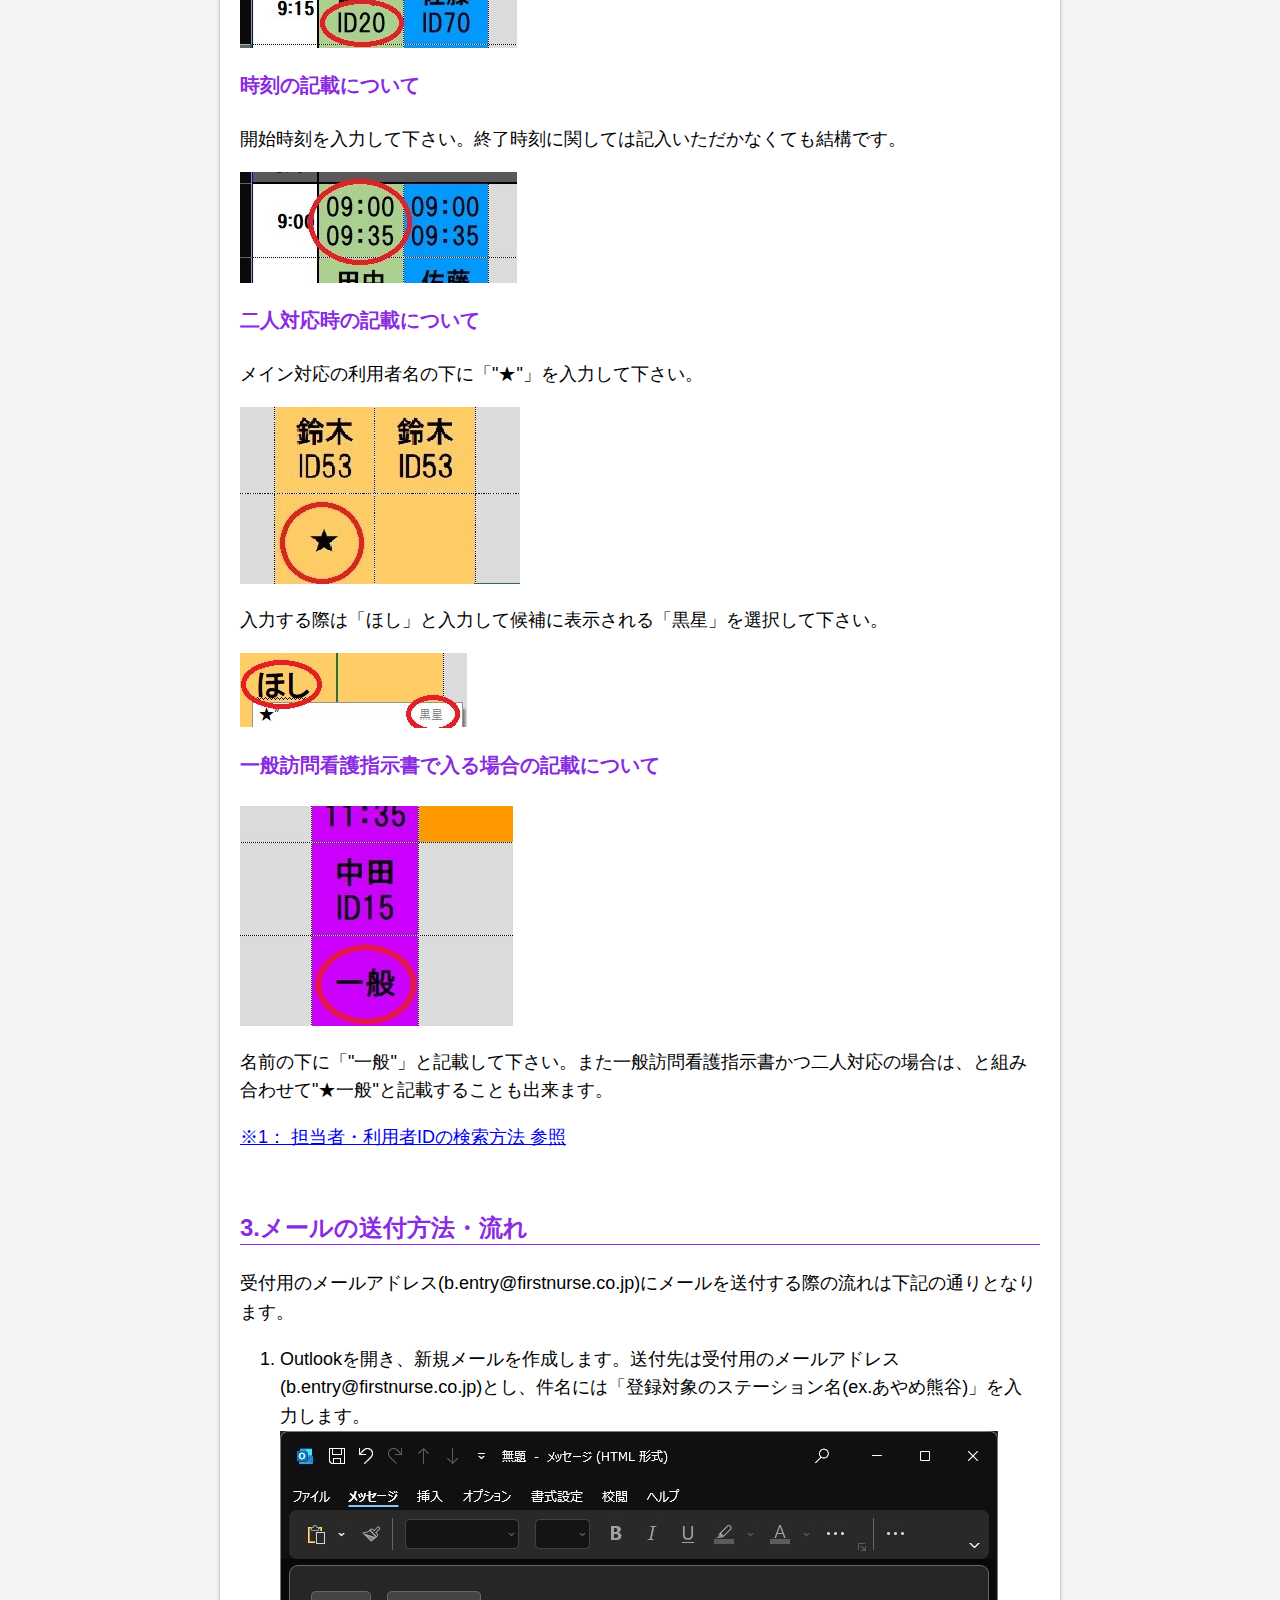
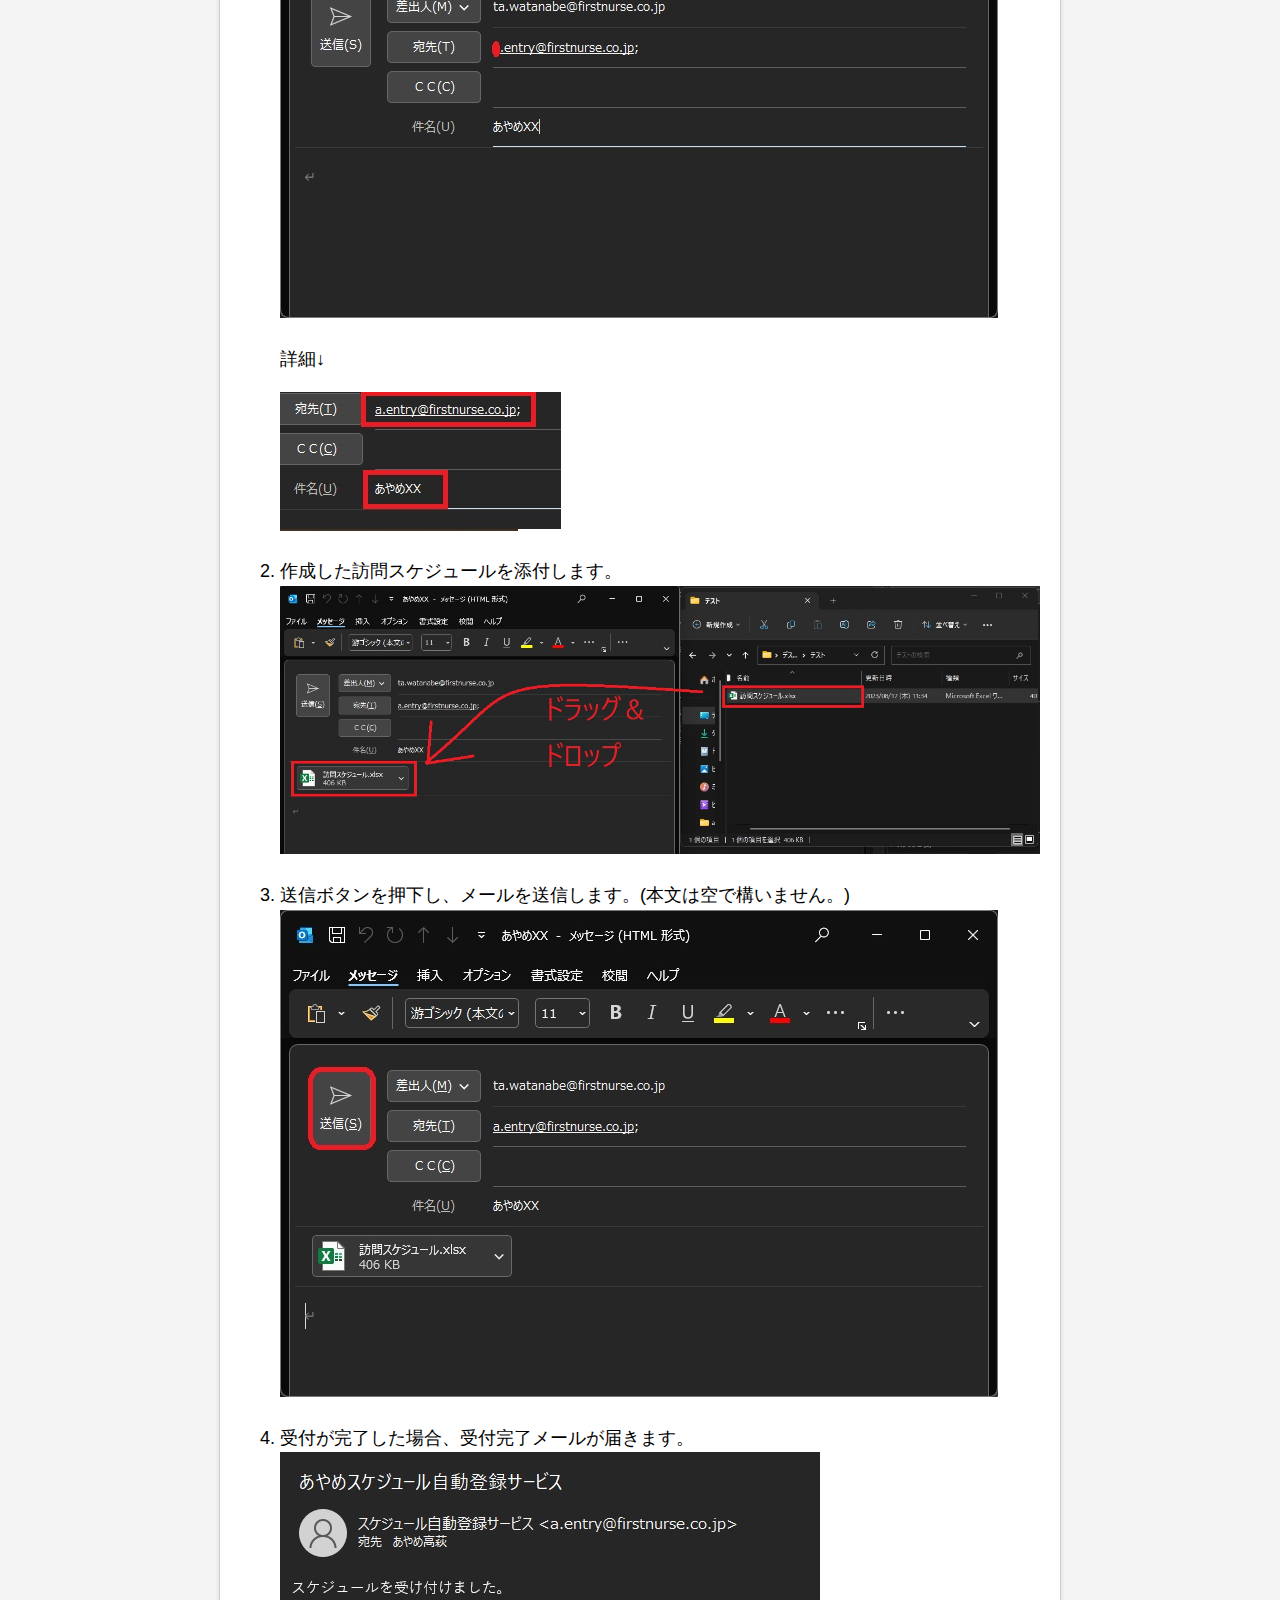
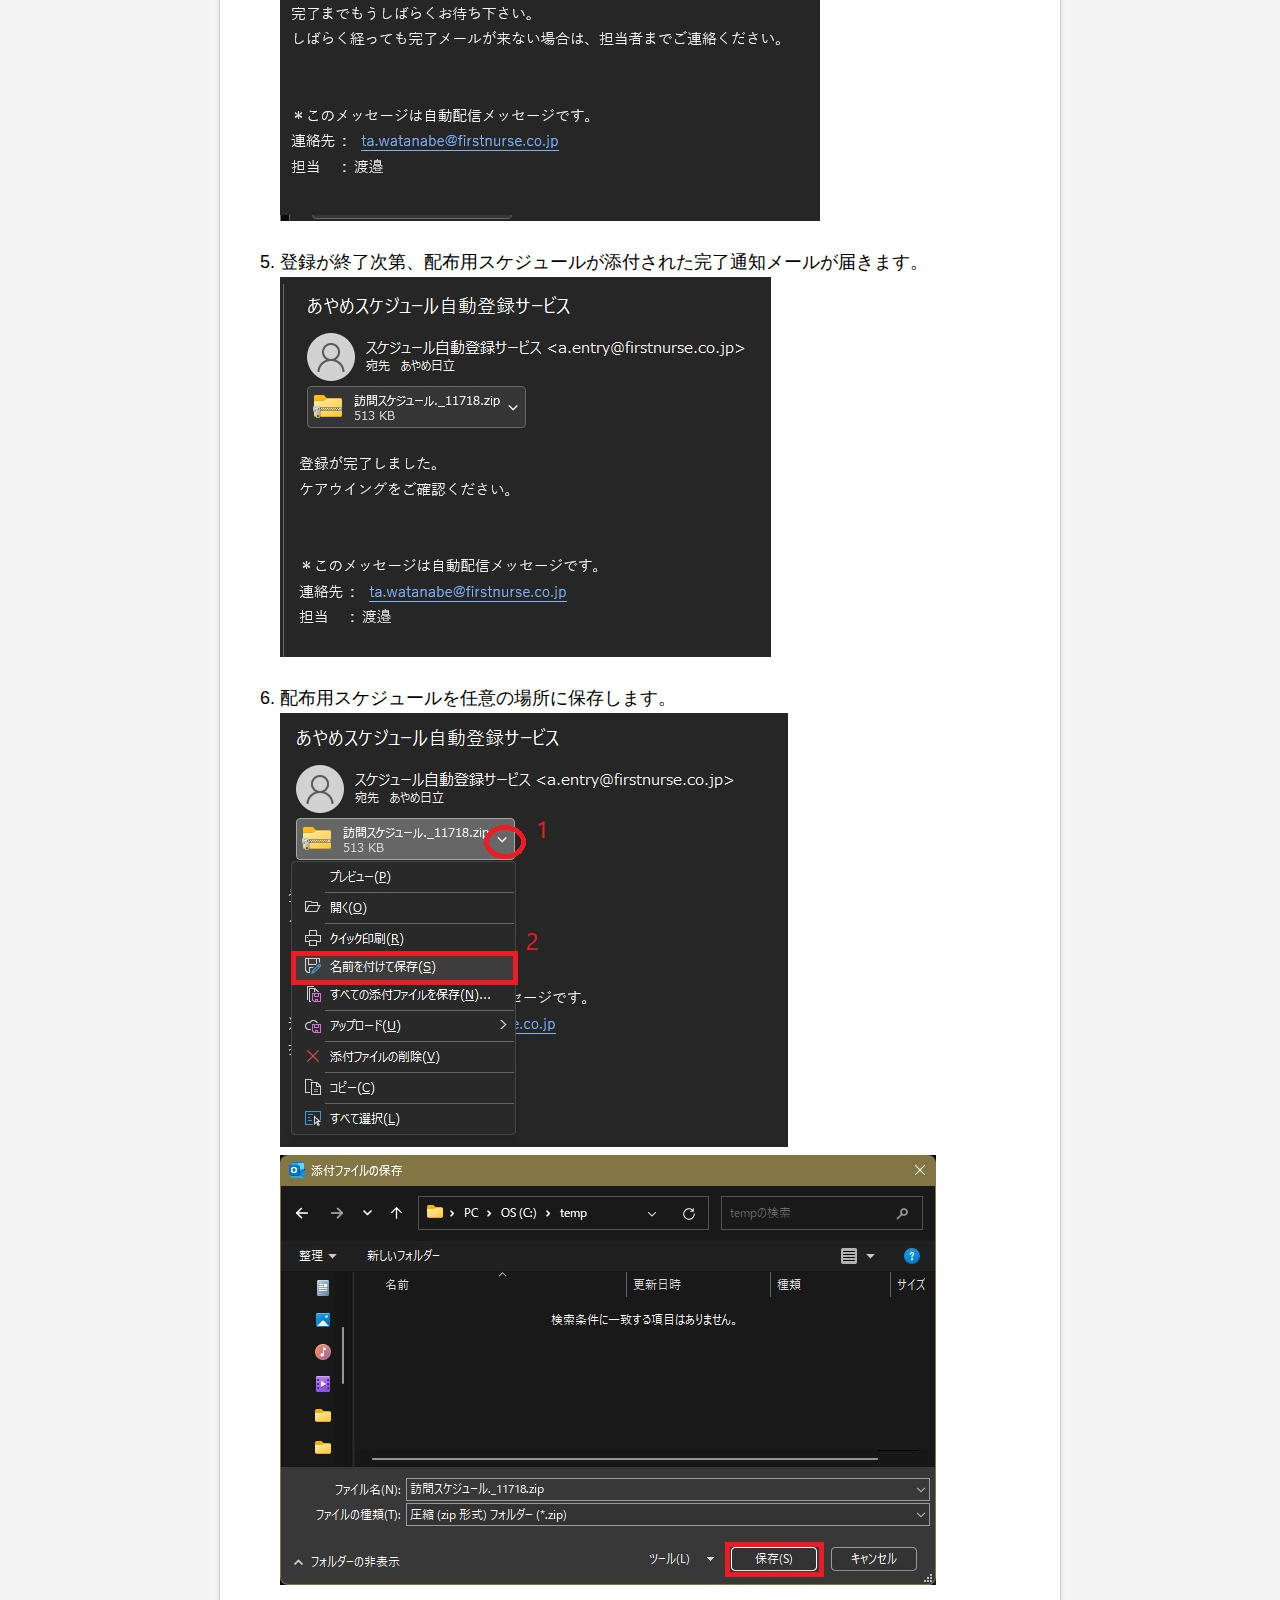
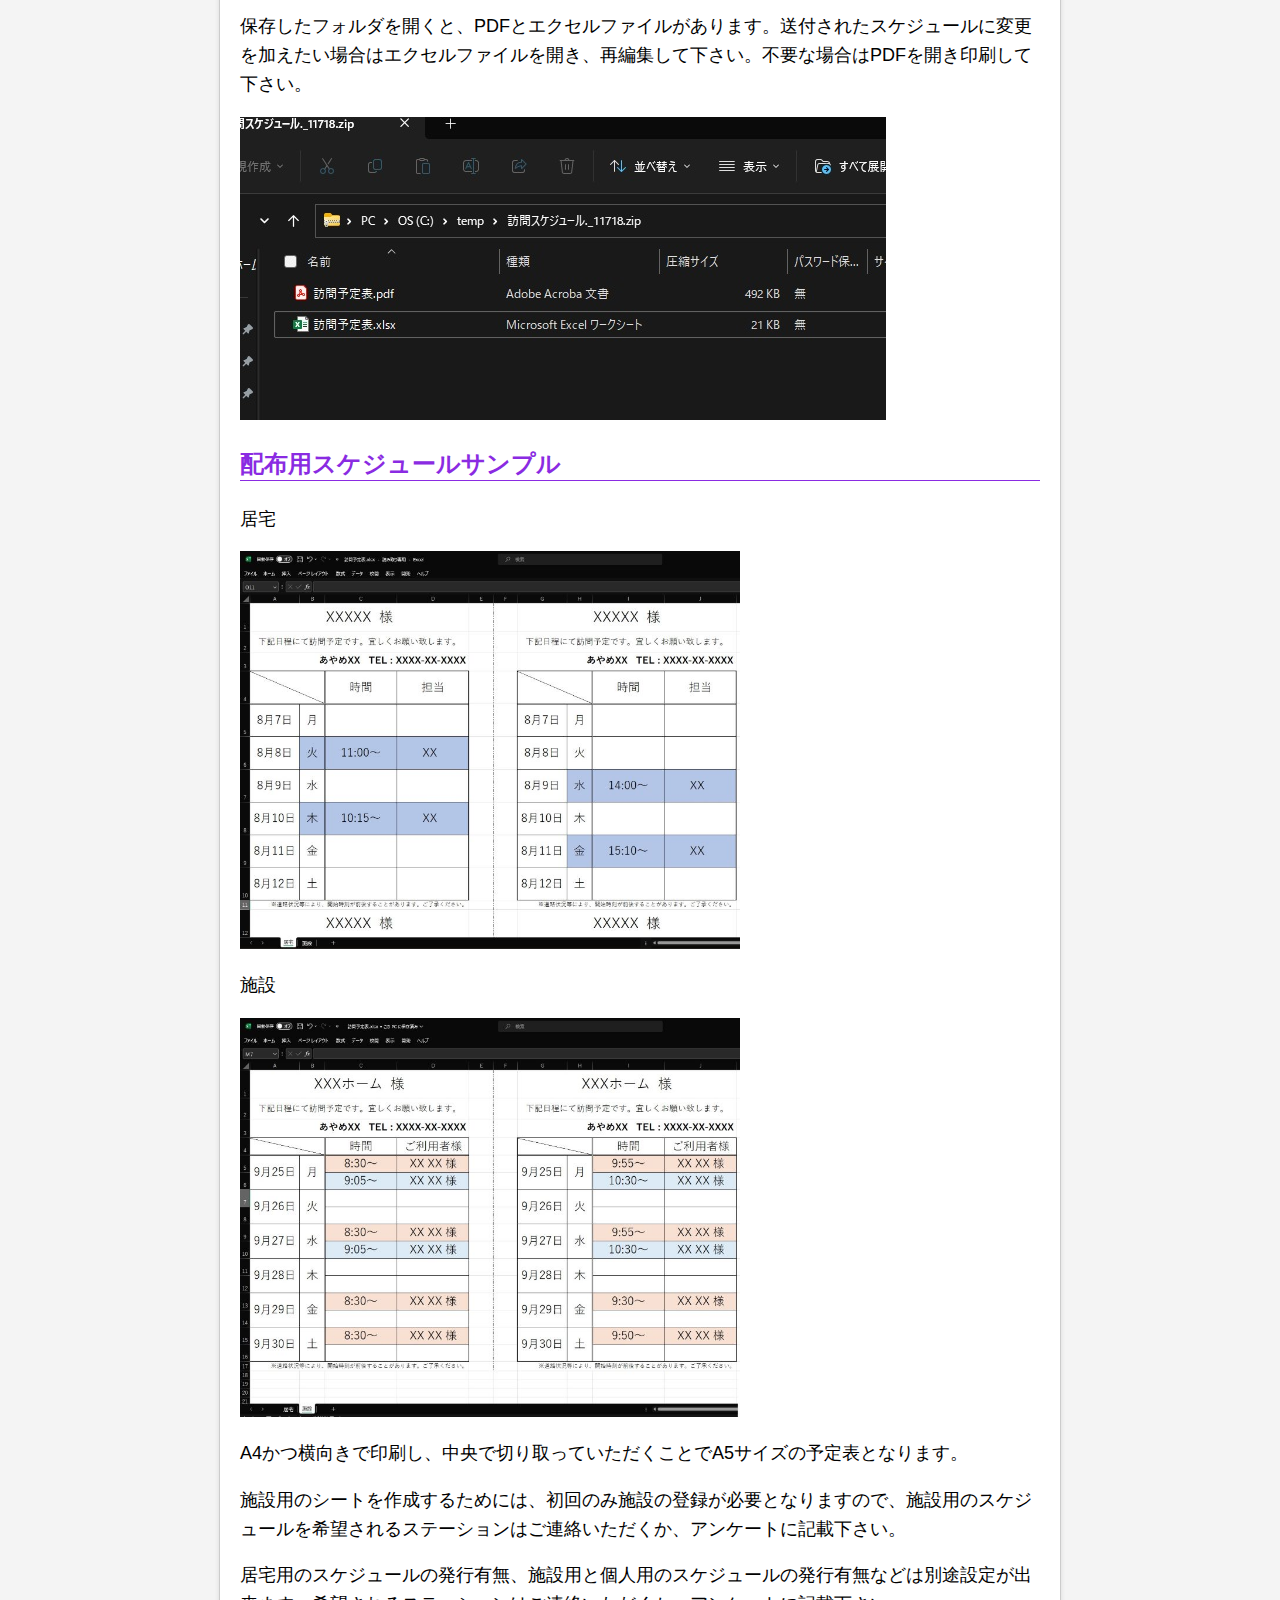
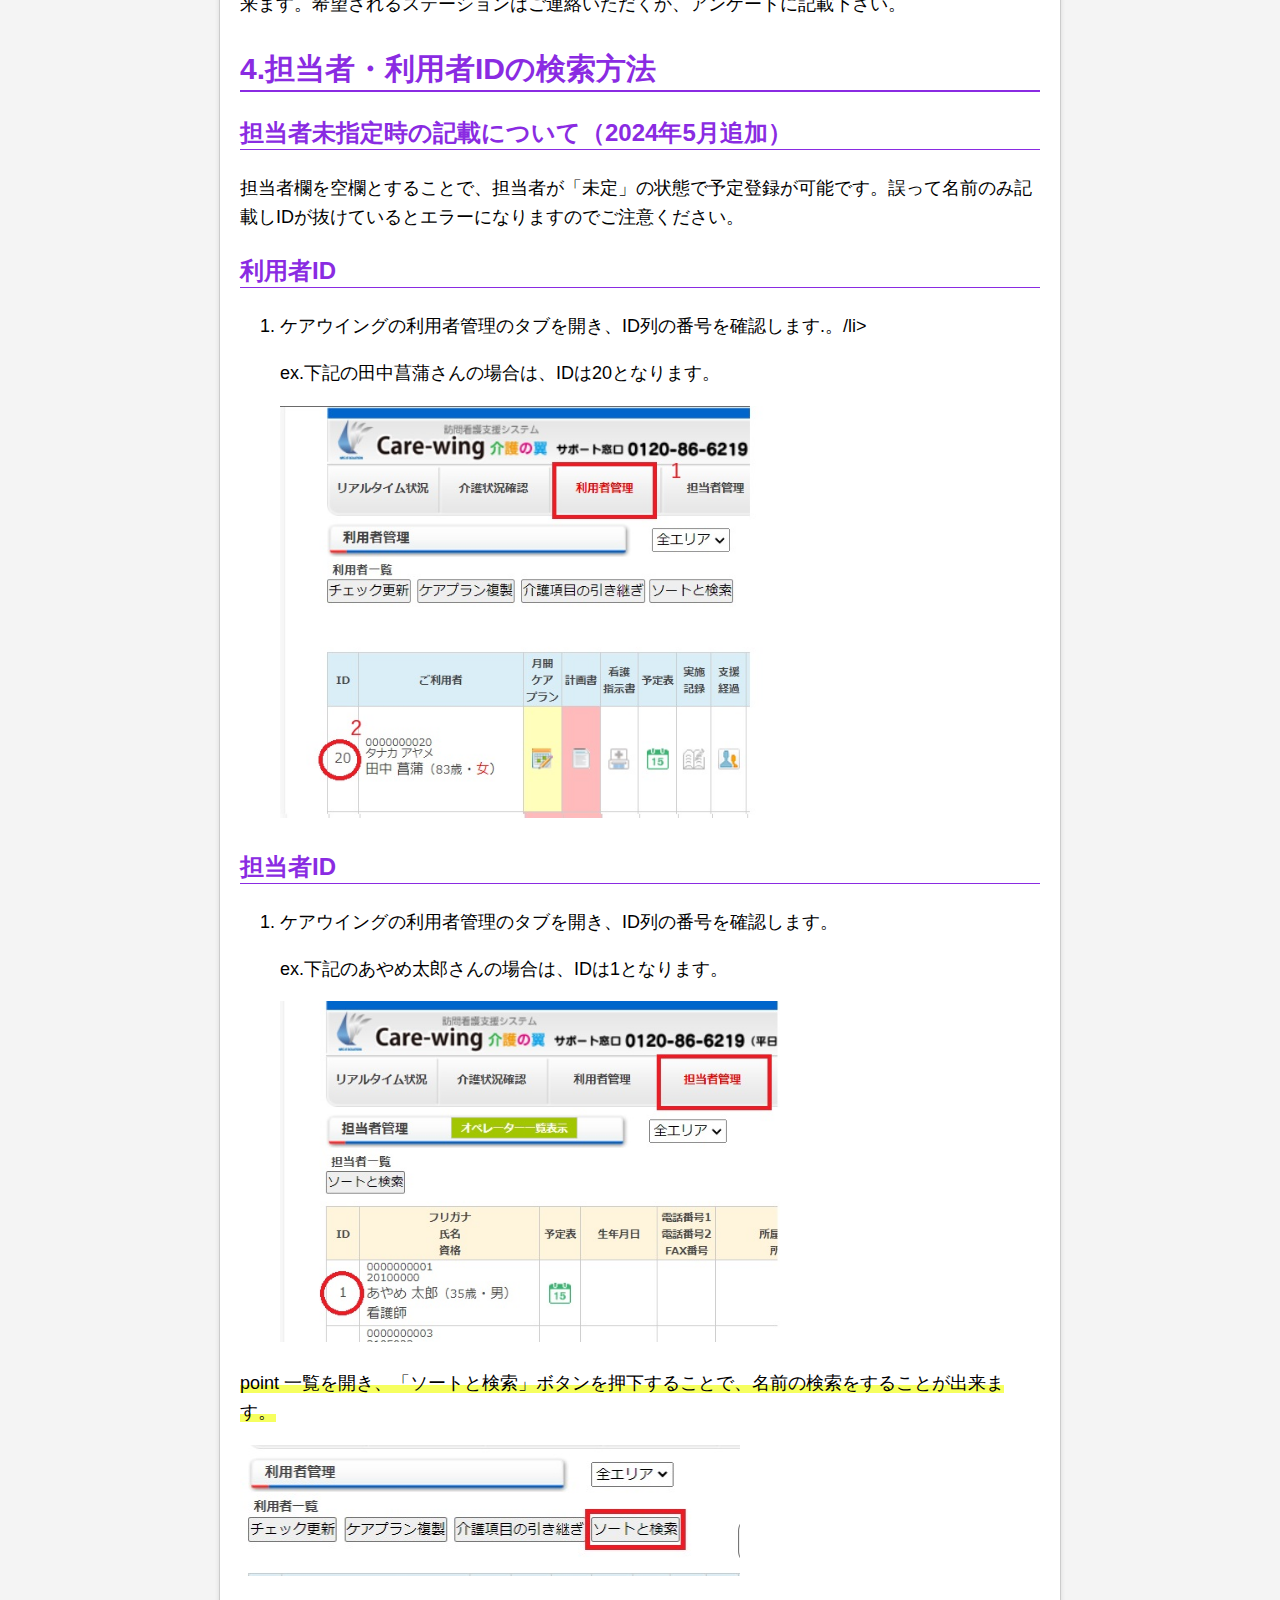
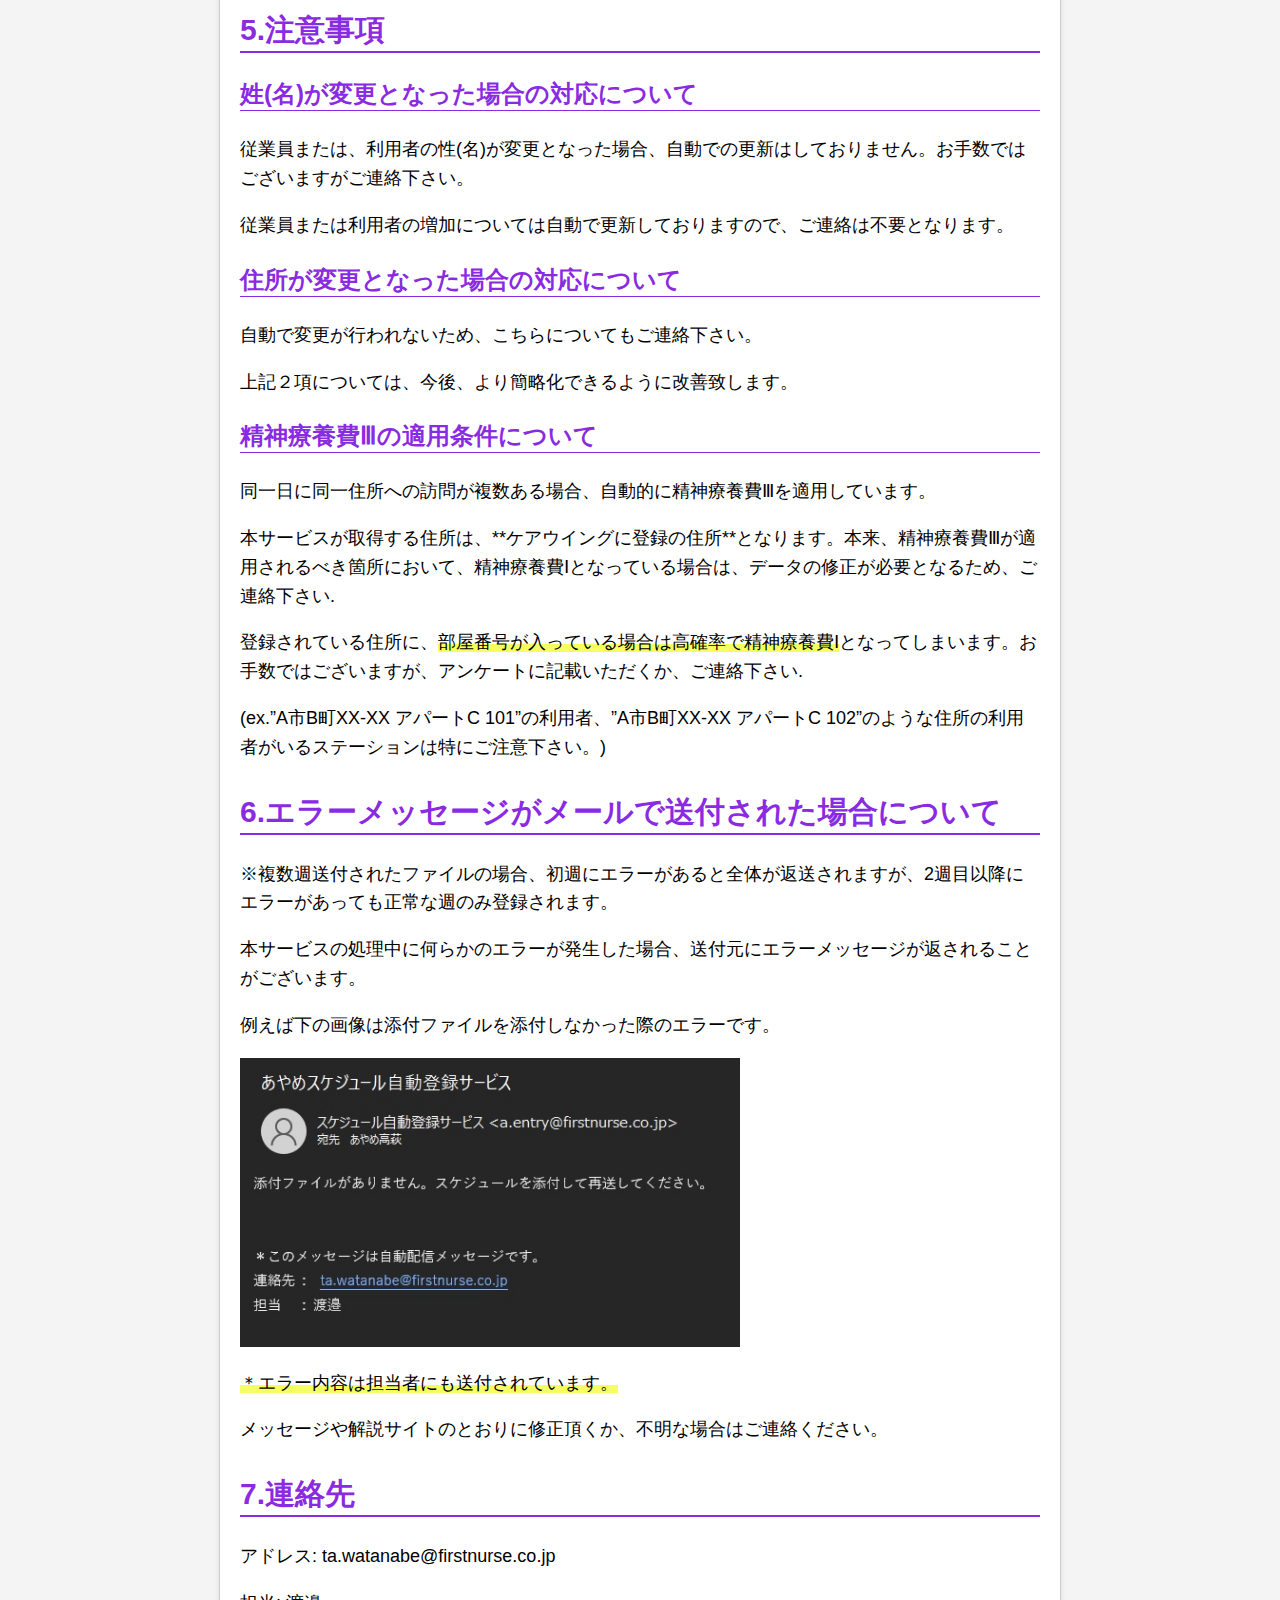
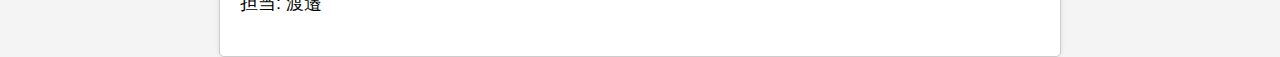
<file: spec/spec.html>
<!DOCTYPE html>

<html lang="en">

<head>
    <meta charset="utf-8" />
    <meta content="width=device-width, initial-scale=1.0" name="viewport" />
    <title>Document</title>
    <link href="spec.style.css" rel="stylesheet" type="text/css" />
</head>

<body>
    <div class="content">
        <nav id="navigate">
            <ul>
                <li><a href="../index.html">ホームへ戻る</a></li>
            </ul>
        </nav>
        <h1>スケジュール自動登録サービスマニュアル</h1>
        <p>本ドキュメントはスケジュール自動登録サービス(以下、本サービスと記載)を使用するための、手順および注意事項を記載しています。
            本サービスでは担当者、利用者、時間等を記載したエクセルファイル(.xlsx)を受付用メールアドレスに送付することで、下記の処理を自動で行います。 </p>
        <p> ・ケアウイングへの情報入力 (ケアプラン情報の作成含む)。 <strong>※登録対象期間に存在する、元から入力されていた余分な予定は自動削除されます。</strong></p>
        <p> ・ 利用者配布用スケジュールを作成し、返送</p>
        <iframe width="560" height="315" src="https://www.youtube.com/embed/LJxlA08gw2I?si=eLsa6ggGZ0J2p2iU"
            title="YouTube video player" frameborder="0"
            allow="accelerometer; autoplay; clipboard-write; encrypted-media; gyroscope; picture-in-picture; web-share"
            referrerpolicy="strict-origin-when-cross-origin" allowfullscreen></iframe>
        <h3>目次</h3>
        <ul>
            <li><a href="#schedule-method">1. 利用方法・流れ</a></li>
            <li><a href="#schedule-format">2. 訪問スケジュールの記載方法</a></li>
            <ul>
                <li><a href="#sheet-name">シート名の記載について</a></li>
                <li><a href="#assignee">担当者の記載について</a></li>
                <li><a href="#user">利用者者の記載について</a></li>
                <li><a href="#time">時刻の記載について</a></li>
                <li><a href="#two-person">二人対応時の記載について</a></li>
                <li><a href="#general-instructions">般訪問看護指示書で入る場合の記載について</a></li>
            </ul>
            <li><a href="#mail-flow">3. メールの送付方法・流れ</a></li>
            <li><a href="#tantou">4. 担当者・利用者IDの検索方法</a></li>
            <ul>
                <li><a href="#riyousha">利用者ID</a></li>
                <li><a href="#tantousha">担当者ID</a></li>
            </ul>
            <li><a href="#Notes">5. 注意事項</a></li>
            <ul>
                <li><a href="#seimei">姓(名)が変更となった場合の対応について</a></li>
                <li><a href="#jyuusho">住所が変更となった場合の対応について</a></li>
                <li><a href="#san">精神療養費Ⅲの適用条件について</a></li>
            </ul>
            <li><a href="#Error">6. エラーメッセージがメールで送付された場合について</a></li>
            <li><a href="#contact">7. 連絡先</a></li>
        </ul>
        <br />
        <h2>1.利用方法・流れ</h2>
        <p>※2024年のアップデートにより、翌週分だけでなく最大6週分（1ヶ月）のスケジュールを一括で送付できるようになりました。詳細は以下の記載方法をご参照ください。</p>
        <ol>
            <li>以降の項目に記載されているルールで作成したで翌週分の訪問スケジュールを、受付用のメールアドレス(b.entry@firstnurse.co.jp)に送付する。</li>
            <li>正常にメールが受信された場合は、受付完了メールが送付されます。</li>
            <li>登録処理は通常、数十分〜1時間程度で完了します。</li>
            <li>完了通知メールと共に利用者配布用の訪問予定表が返送されます。</li>
        </ol>
        <h2>2.訪問スケジュールの記載方法</h2>
        <p>本サービスを使用するにあたって、<strong>既存の訪問スケジュールは使用できません</strong>。</p>
        <p>配布する新しいフォーマットの訪問スケジュール表を使用してください。</p>
        <p>また、スケジュールを記載する際に下記の通り記載頂くことで、自動的にケアウイングに反映されます。</p>
        <br />
        <ol>
        </ol>
        <p>・読込を行いたい週を最大6週間まで作成できます。</p><img src="img/1.png" style="max-width: 100%; height: auto;" />
        <p>・読込みたくない場合は、シート名を読み込まない形にするとスキップできます。</p>
        <p>下の例では読み込みしたくないシートに「_」をつけていますが、「M.d形式」（例「3.25」）以外であればどのような形でもよいです。</p><img src="img/2.png"
            style="max-width: 100%; height: auto;" />
        <h4 id="sheet-name">シート名の記載について</h4>
        <p>登録したいシート名は送付日から起算した<strong>翌週月曜日の日付</strong>として下さい。また、半角で記載して下さい。(記載例:2023/08/21 -&gt; 8.21)</p>
        <img alt="シート名" src="img/シート名.jpg" />
        <br />
        <h4 id="assignee">担当者の記載について</h4>
        <p>利用者名の後にケアウイングの利用者ID(<a href="#tantou">※1</a>)を記載</p>
        <img alt="担当者" src="img/担当者1.jpg" />
        <h4 id="user">利用者の記載について</h4>
        <p>利用者名の後にケアウイングの利用者ID(<a href="#tantou">※1</a>)を記載</p>
        <p>（利用者には、お手数ですが数字の前に<span class="mark">必ず"ID"</span>を付けて下さい）</p>
        <img alt="利用者" src="img/利用者.jpg" />
        <br />
        <h4 id="time">時刻の記載について</h4>
        <p>開始時刻を入力して下さい。終了時刻に関しては記入いただかなくても結構です。</p>
        <img alt="時刻" src="img/時刻.jpg" />
        <br />
        <h4 id="two-person">二人対応時の記載について</h4>
        <p>メイン対応の利用者名の下に「"★"」を入力して下さい。</p>
        <img alt="二人対応" src="img/二人対応.jpg" />
        <p>入力する際は「ほし」と入力して候補に表示される「黒星」を選択して下さい。</p>
        <img alt="★" src="img/ほし2.jpg" />
        <br />
        <h4 id="general-instructions">一般訪問看護指示書で入る場合の記載について</h4>
        <img alt="一般" src="img/一般2.jpg" />
        <p>名前の下に「"一般"」と記載して下さい。また一般訪問看護指示書かつ二人対応の場合は、と組み合わせて"★一般"と記載することも出来ます。</p>
        <p id="ast"><a href="#tantou">※1： 担当者・利用者IDの検索方法 参照</a>
        </p>
        <br />
        <h3 id="mail-flow">3.メールの送付方法・流れ</h3>
        <p>受付用のメールアドレス(b.entry@firstnurse.co.jp)にメールを送付する際の流れは下記の通りとなります。</p>
        <ol>
            <li>Outlookを開き、新規メールを作成します。送付先は受付用のメールアドレス(b.entry@firstnurse.co.jp)とし、件名には「登録対象のステーション名(ex.あやめ熊谷)」を入力します。
            </li>
            <img alt="メール画面1" src="img/メール画面１.jpg" />
            <p>詳細↓</p>
            <img alt="メール画面2" src="img/メール画面２.jpg" />
        </ol>
        <ol start="2">
            <li>作成した訪問スケジュールを添付します。</li>
            <img alt="メール画面3" src="img/メール画面３.jpg" />
        </ol>
        <ol start="3">
            <li>送信ボタンを押下し、メールを送信します。(本文は空で構いません。)</li>
            <img alt="メール画面4" src="img/メール画面４.jpg" />
        </ol>
        <ol start="4">
            <li>受付が完了した場合、受付完了メールが届きます。</li>
            <img alt="メール画面5" src="img/メール画面５.jpg" />
        </ol>
        <ol start="5">
            <li>登録が終了次第、配布用スケジュールが添付された完了通知メールが届きます。</li>
            <img alt="メール画面6" src="img/メール画面６.jpg" />
        </ol>
        <ol start="6">
            <li>配布用スケジュールを任意の場所に保存します。</li>
            <img alt="メール画面7" src="img/メール画面７.jpg" />
            <img alt="メール画面8" src="img/メール画面８.jpg" />
        </ol>
        <p>保存したフォルダを開くと、PDFとエクセルファイルがあります。送付されたスケジュールに変更を加えたい場合はエクセルファイルを開き、再編集して下さい。不要な場合はPDFを開き印刷して下さい。</p>
        <img alt="画像9" src="img/メール画面９.jpg" />
        <h3>配布用スケジュールサンプル</h3>
        <p>居宅</p>
        <img alt="サンプル居宅1" src="img/サンプル居宅1.jpg" width="500" />
        <p>施設</p>
        <img alt="サンプル施設1" src="img/サンプル施設1.jpg" width="500" />
        <p>A4かつ横向きで印刷し、中央で切り取っていただくことでA5サイズの予定表となります。</p>
        <p>施設用のシートを作成するためには、初回のみ施設の登録が必要となりますので、施設用のスケジュールを希望されるステーションはご連絡いただくか、アンケートに記載下さい。</p>
        <p>居宅用のスケジュールの発行有無、施設用と個人用のスケジュールの発行有無などは別途設定が出来ます。希望されるステーションはご連絡いただくか、アンケートに記載下さい。</p>
        <h2 id="tantou">4.担当者・利用者IDの検索方法</h2>
        <h3>担当者未指定時の記載について（2024年5月追加）</h3>
        <p>担当者欄を空欄とすることで、担当者が「未定」の状態で予定登録が可能です。誤って名前のみ記載しIDが抜けているとエラーになりますのでご注意ください。</p>
        <h3 id="riyousha">利用者ID</h3>
        <ol>
            <li>ケアウイングの利用者管理のタブを開き、ID列の番号を確認します.。/li&gt;
                <p>ex.下記の田中菖蒲さんの場合は、IDは20となります。</p>
                <img alt="ケアウイング2" src="img/ケアウイング２.jpg" width="500" />
            </li>
        </ol>
        <h3 id="tantousha">担当者ID</h3>
        <ol>
            <li>ケアウイングの利用者管理のタブを開き、ID列の番号を確認します。</li>
            <p>ex.下記のあやめ太郎さんの場合は、IDは1となります。</p>
            <img alt="ケアウイング3" src="img/ケアウイング３.jpg" width="500" />
        </ol>
        <p><span class="mark">point 一覧を開き、「ソートと検索」ボタンを押下することで、名前の検索をすることが出来ます。</span></p>
        <img alt="検索" src="img/検索.jpg" width="500" />
        <h2 id="Notes">5.注意事項</h2>
        <h3 id="seimei">姓(名)が変更となった場合の対応について</h3>
        <p>従業員または、利用者の性(名)が変更となった場合、自動での更新はしておりません。お手数ではございますがご連絡下さい。</p>
        <p>従業員または利用者の増加については自動で更新しておりますので、ご連絡は不要となります。</p>
        <h3 id="jyuusho">住所が変更となった場合の対応について</h3>
        <p>自動で変更が行われないため、こちらについてもご連絡下さい。</p>
        <p>上記２項については、今後、より簡略化できるように改善致します。</p>
        <h3 id="san">精神療養費Ⅲの適用条件について</h3>
        <p>同一日に同一住所への訪問が複数ある場合、自動的に精神療養費Ⅲを適用しています。</p>
        <p>本サービスが取得する住所は、**ケアウイングに登録の住所**となります。本来、精神療養費Ⅲが適用されるべき箇所において、精神療養費Ⅰとなっている場合は、データの修正が必要となるため、ご連絡下さい.</p>
        <p>登録されている住所に、<span class="mark">部屋番号が入っている場合は高確率で精神療養費Ⅰ</span>となってしまいます。お手数ではございますが、アンケートに記載いただくか、ご連絡下さい.</p>
        <p>(ex.”A市B町XX-XX アパートC 101”の利用者、”A市B町XX-XX アパートC 102”のような住所の利用者がいるステーションは特にご注意下さい。)</p>
        <h2 id="Error">6.エラーメッセージがメールで送付された場合について</h2>
        <p>※複数週送付されたファイルの場合、初週にエラーがあると全体が返送されますが、2週目以降にエラーがあっても正常な週のみ登録されます。</p>
        <p>本サービスの処理中に何らかのエラーが発生した場合、送付元にエラーメッセージが返されることがございます。</p>
        <p>例えば下の画像は添付ファイルを添付しなかった際のエラーです。</p>
        <img alt="エラー" src="img/エラー.jpg" width="500" />
        <p><span class="mark">＊エラー内容は担当者にも送付されています。</span></p>
        <p>メッセージや解説サイトのとおりに修正頂くか、不明な場合はご連絡ください。</p>
        <h2 id="contact">7.連絡先</h2>
        <p>アドレス: ta.watanabe@firstnurse.co.jp</p>
        <p>担当: 渡邉</p>
    </div>
</body>

</html>
</file>
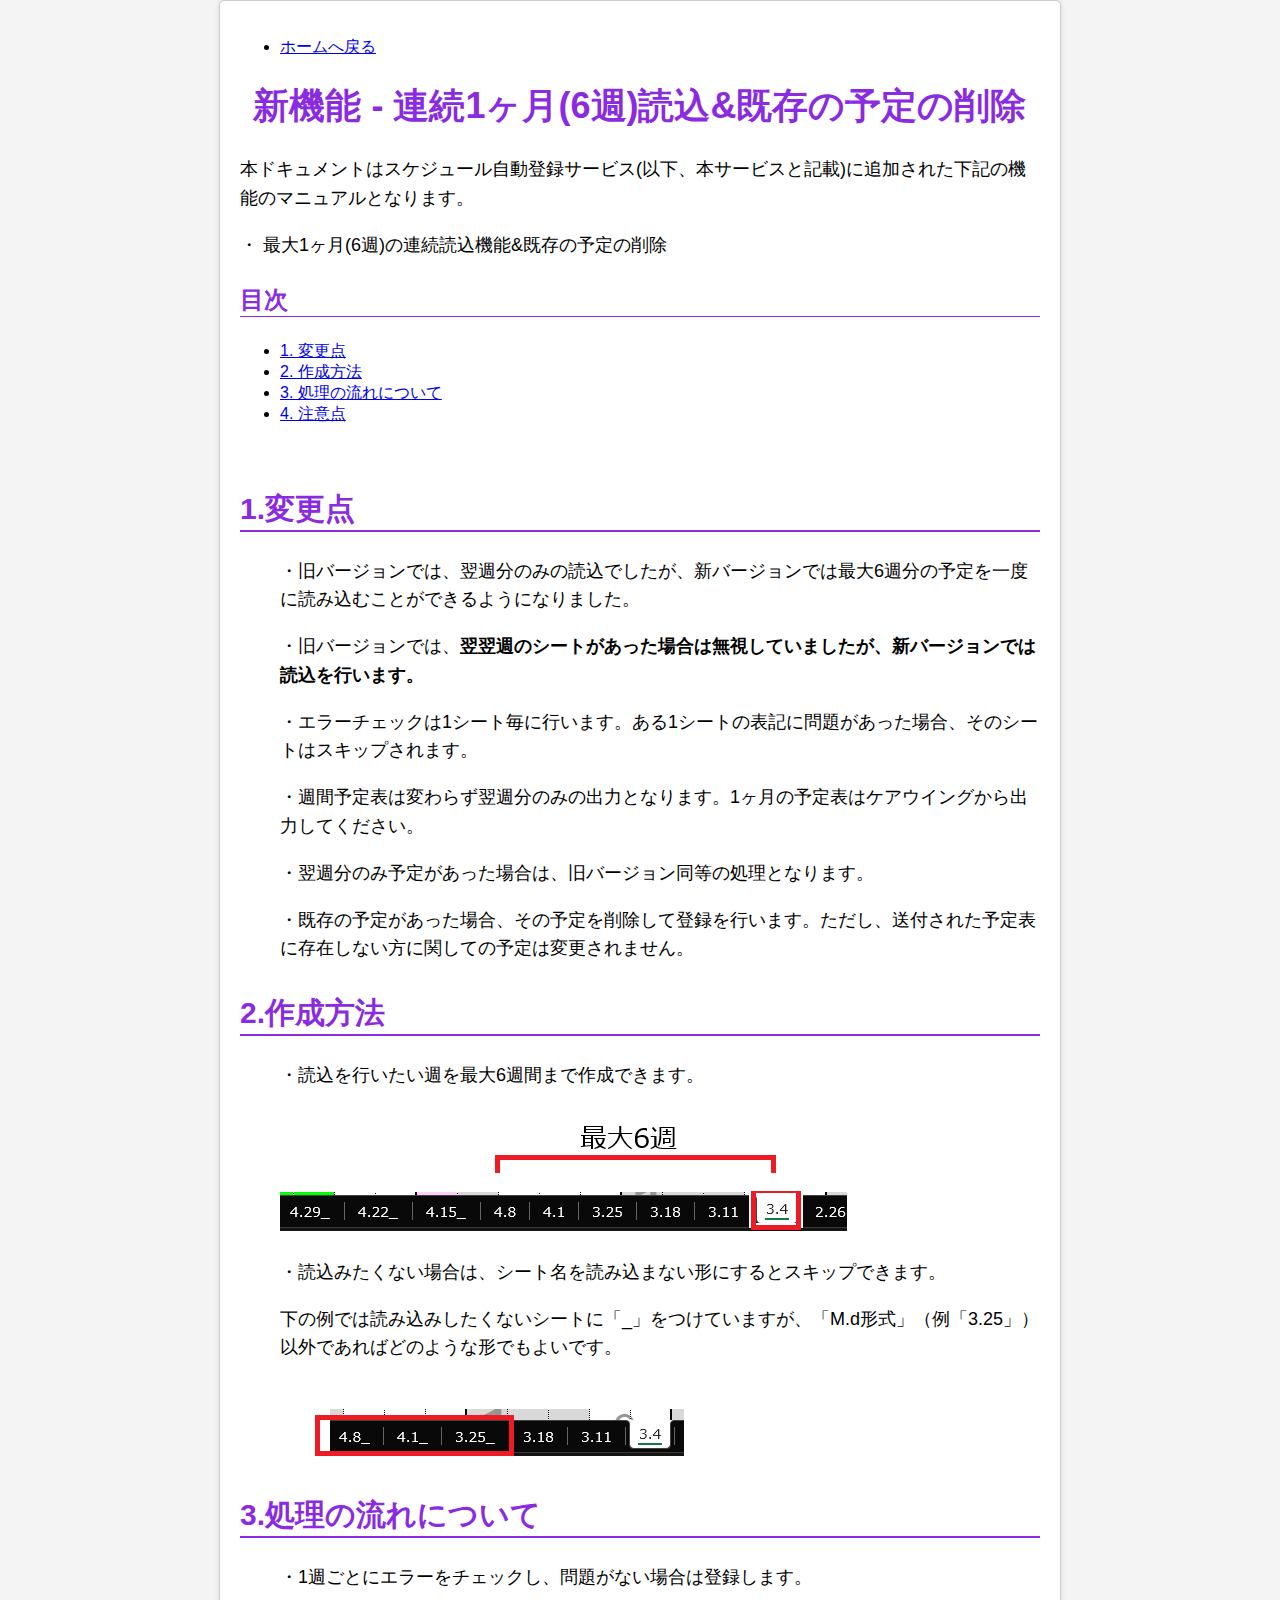
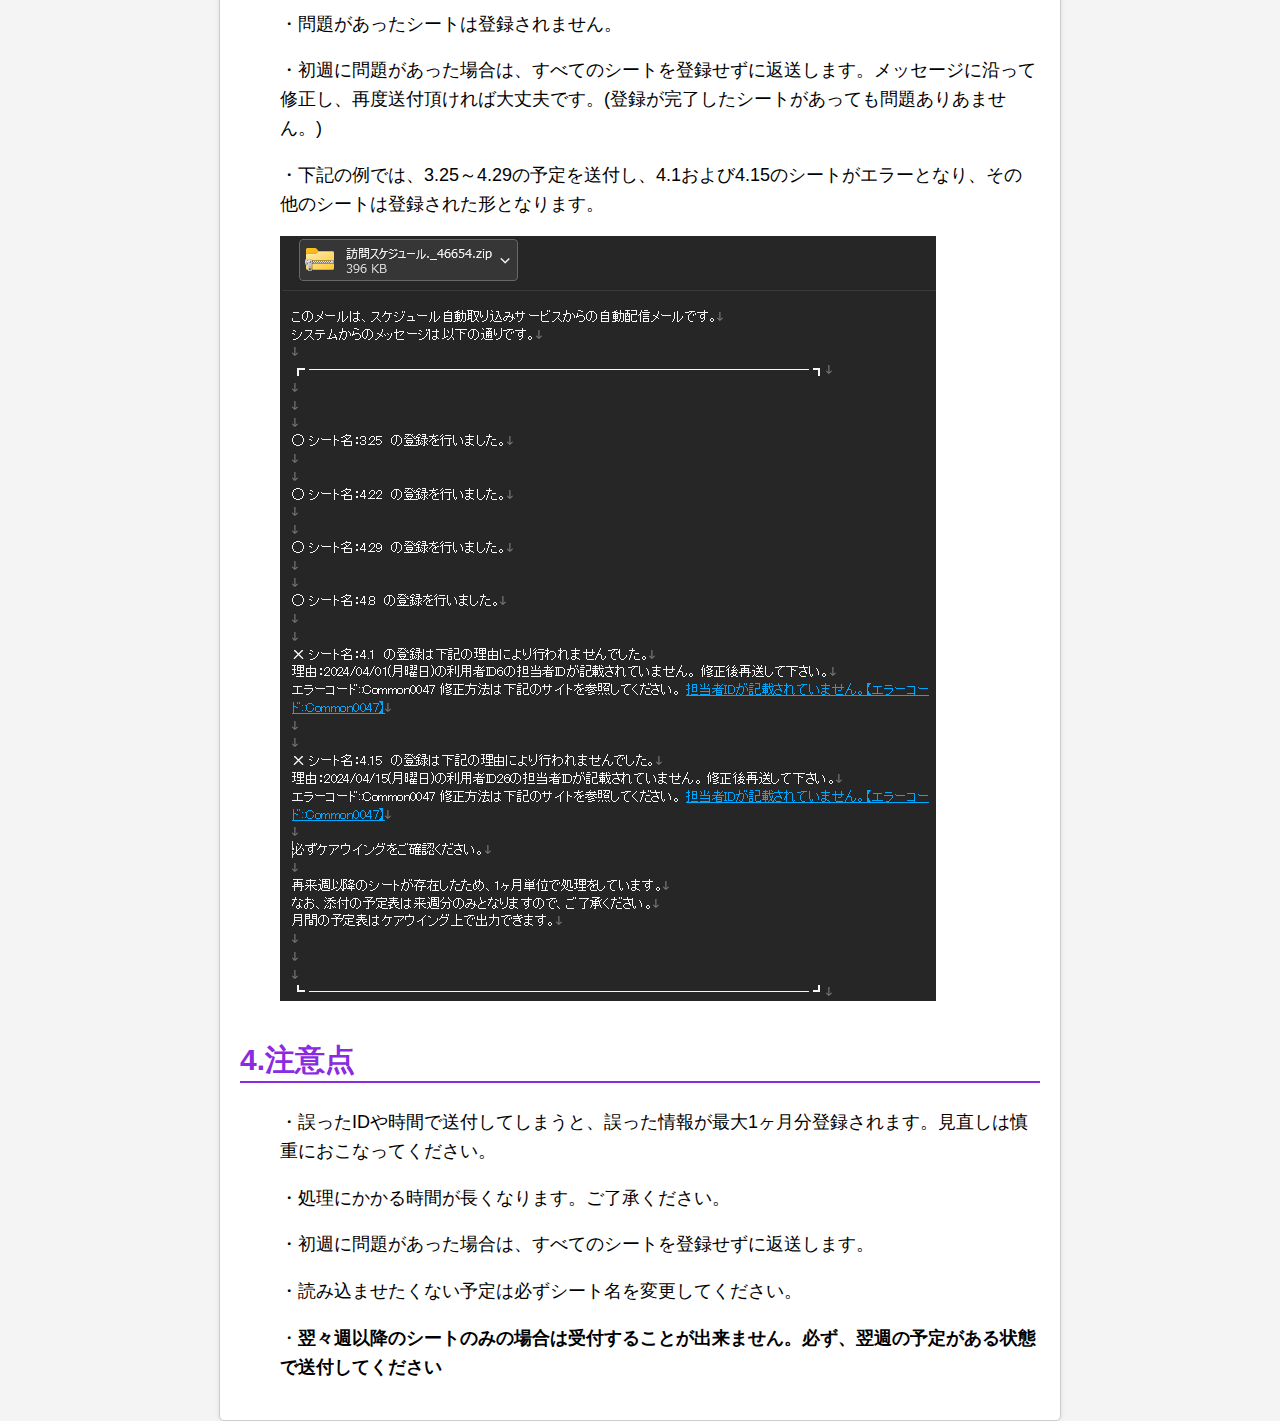
<file: spec/spec_1Month.html>
<!DOCTYPE html>
<html lang="en">

<head>
    <meta charset="UTF-8">
    <meta name="viewport" content="width=device-width, initial-scale=1.0">
    <title>Document</title>
    <link rel="stylesheet" type="text/css" href="spec.style.css">
</head>

<body>
    <div class="content">
        <nav id="navigate">
            <ul>
                <li><a href="../index.html">ホームへ戻る</a></li>
            </ul>
        </nav>
        <h1>新機能 - 連続1ヶ月(6週)読込&既存の予定の削除</h1>
        <p>本ドキュメントはスケジュール自動登録サービス(以下、本サービスと記載)に追加された下記の機能のマニュアルとなります。
        <p> ・ 最大1ヶ月(6週)の連続読込機能&既存の予定の削除 </p>
        <h3>目次</h3>
        <ul>
            <li><a href="#change">1. 変更点</a></li>
            <li><a href="#create">2. 作成方法</a></li>
            <li><a href="#flow">3. 処理の流れについて</a></li>
            <li><a href="#attention">4. 注意点</a></li>
        </ul>
        <br>

        <h2 id="change">1.変更点</h2>
        <ol>
            <p>・旧バージョンでは、翌週分のみの読込でしたが、新バージョンでは最大6週分の予定を一度に読み込むことができるようになりました。</ps>
            <p>・旧バージョンでは、<b>翌翌週のシートがあった場合は無視していましたが、新バージョンでは読込を行います。</b></p>
            <p>・エラーチェックは1シート毎に行います。ある1シートの表記に問題があった場合、そのシートはスキップされます。</p>
            <p>・週間予定表は変わらず翌週分のみの出力となります。1ヶ月の予定表はケアウイングから出力してください。</p>
            <p>・翌週分のみ予定があった場合は、旧バージョン同等の処理となります。</p>
            <p>・既存の予定があった場合、その予定を削除して登録を行います。ただし、送付された予定表に存在しない方に関しての予定は変更されません。</p>
        </ol>
        <h2 id="create">2.作成方法</h2>
        <ol>
            <p>・読込を行いたい週を最大6週間まで作成できます。</p>
            <img src="img/1.png" style="max-width: 100%; height: auto;">
            <p>・読込みたくない場合は、シート名を読み込まない形にするとスキップできます。</p>
            <p>下の例では読み込みしたくないシートに「_」をつけていますが、「M.d形式」（例「3.25」）以外であればどのような形でもよいです。</p>
            <img src="img/2.png" style="max-width: 100%; height: auto;">
        </ol>
        <h2 id="flow">3.処理の流れについて</h2>
        <ol>
            <p>・1週ごとにエラーをチェックし、問題がない場合は登録します。</p>
            <p>・問題があったシートは登録されません。</p>
            <p>・初週に問題があった場合は、すべてのシートを登録せずに返送します。メッセージに沿って修正し、再度送付頂ければ大丈夫です。(登録が完了したシートがあっても問題ありあません。)</p>
            <p>・下記の例では、3.25～4.29の予定を送付し、4.1および4.15のシートがエラーとなり、その他のシートは登録された形となります。</p>
            <img src="img/3.png" style="max-width: 100%; height: auto;">
        </ol>
        <h2 id="attention">4.注意点</h2>
        <ol>
            <p>・誤ったIDや時間で送付してしまうと、誤った情報が最大1ヶ月分登録されます。見直しは慎重におこなってください。</p>
            <p>・処理にかかる時間が長くなります。ご了承ください。</p>
            <p>・初週に問題があった場合は、すべてのシートを登録せずに返送します。</p>
            <p>・読み込ませたくない予定は必ずシート名を変更してください。</p>
            <p>・<b>翌々週以降のシートのみの場合は受付することが出来ません。必ず、翌週の予定がある状態で送付してください</b></p>
        </ol>
    </div>
</body>

</html>
</file>
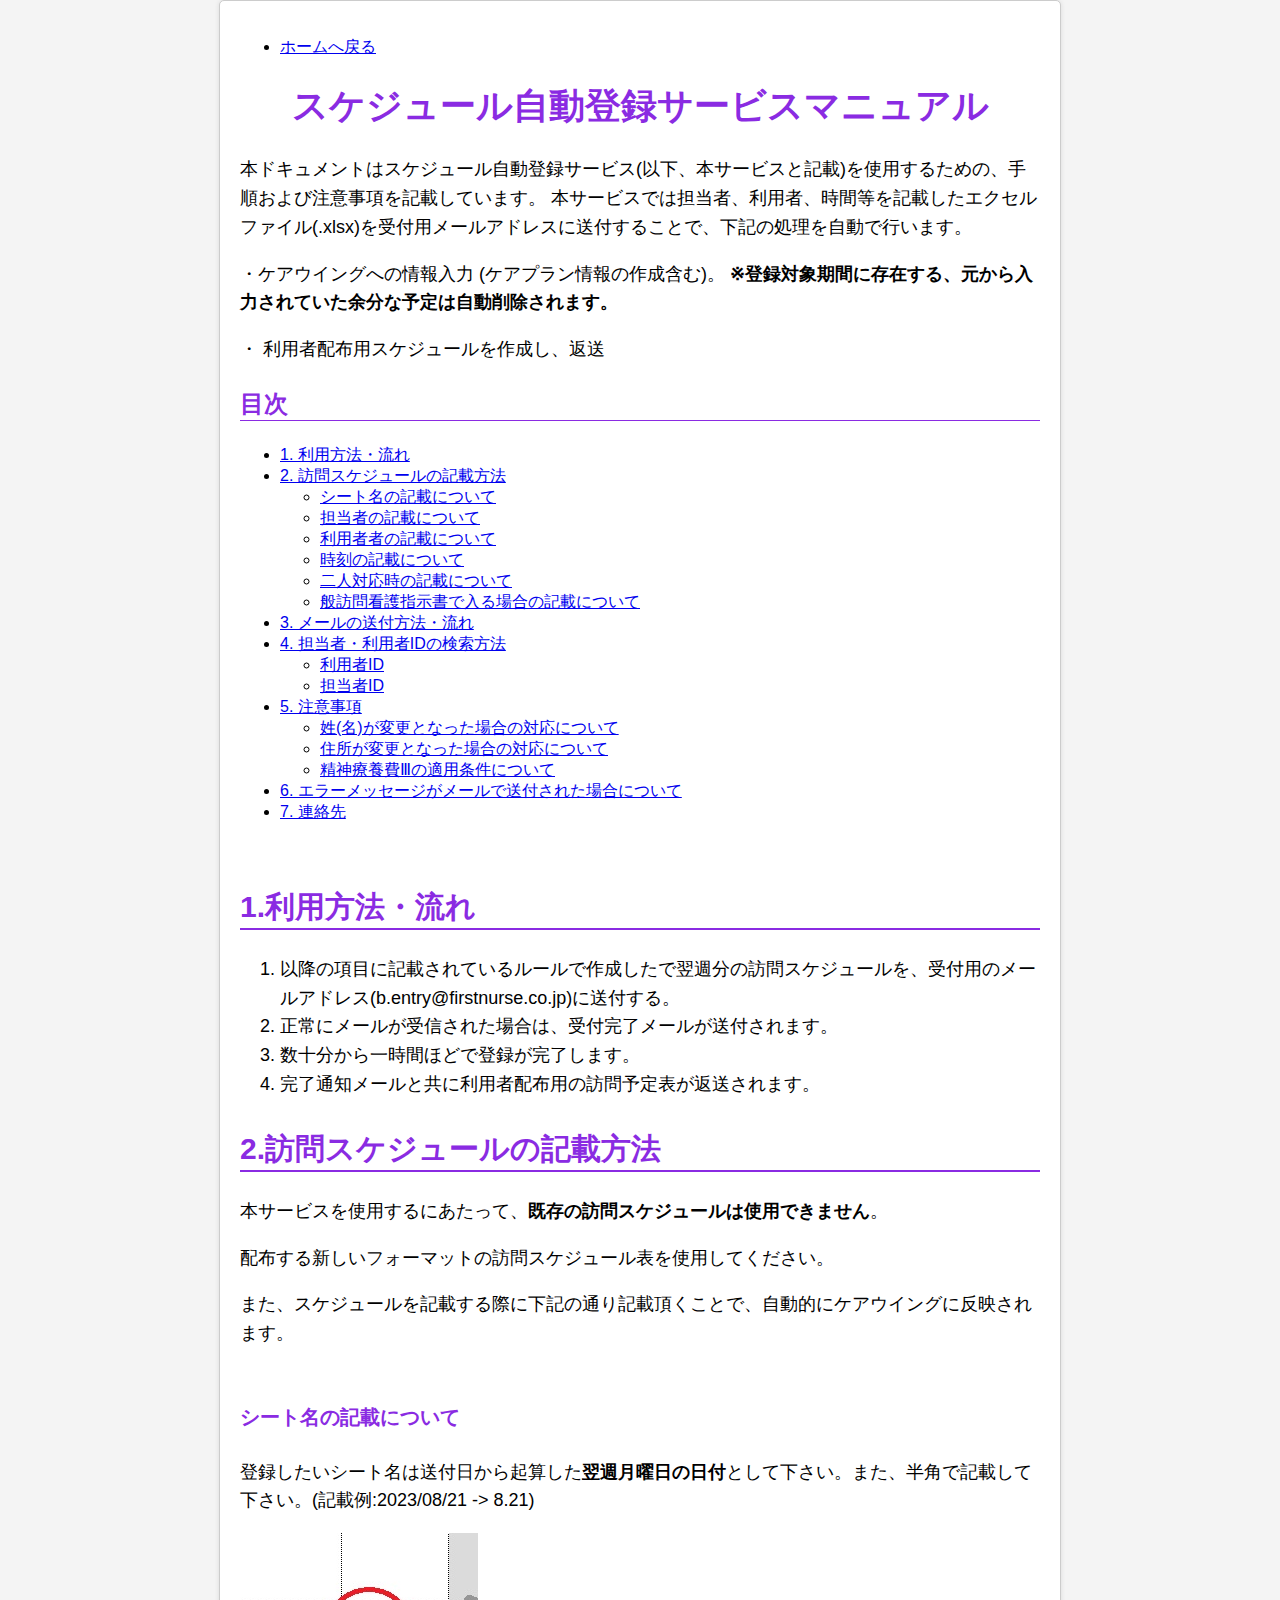
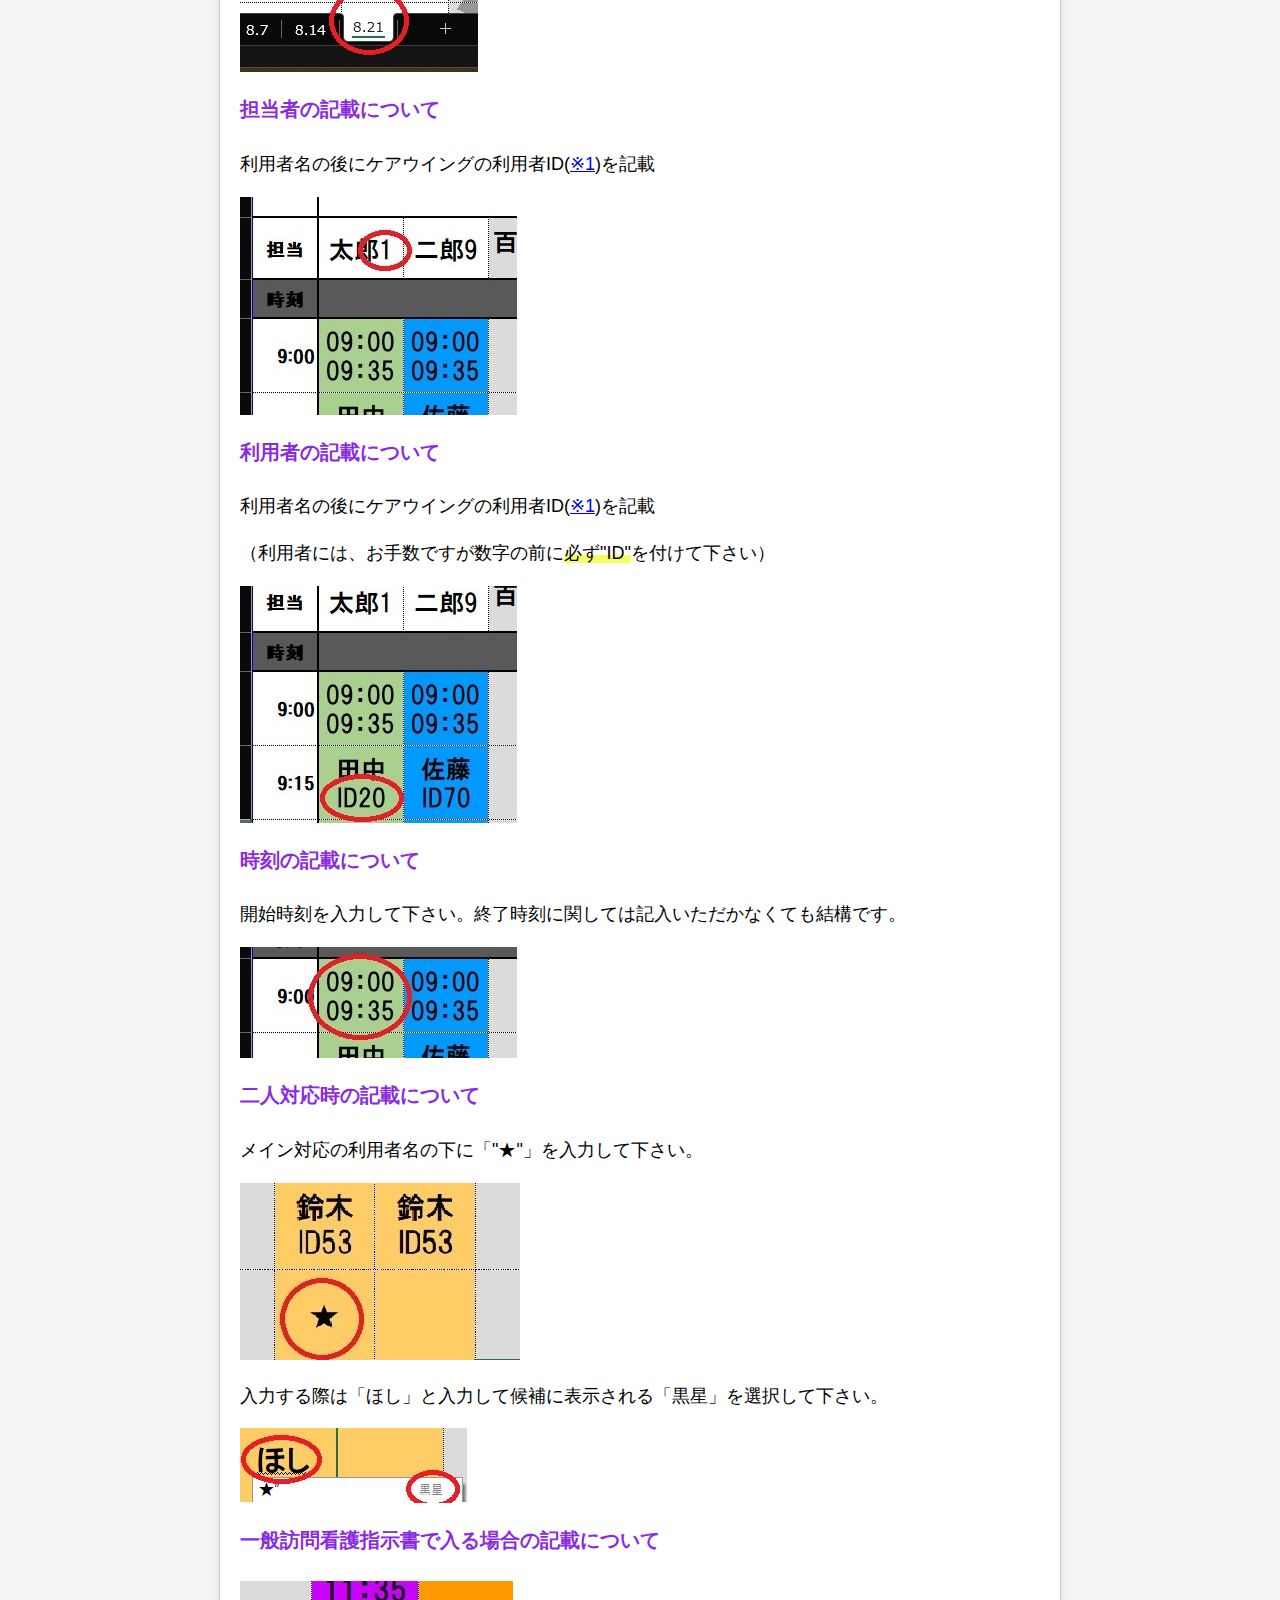
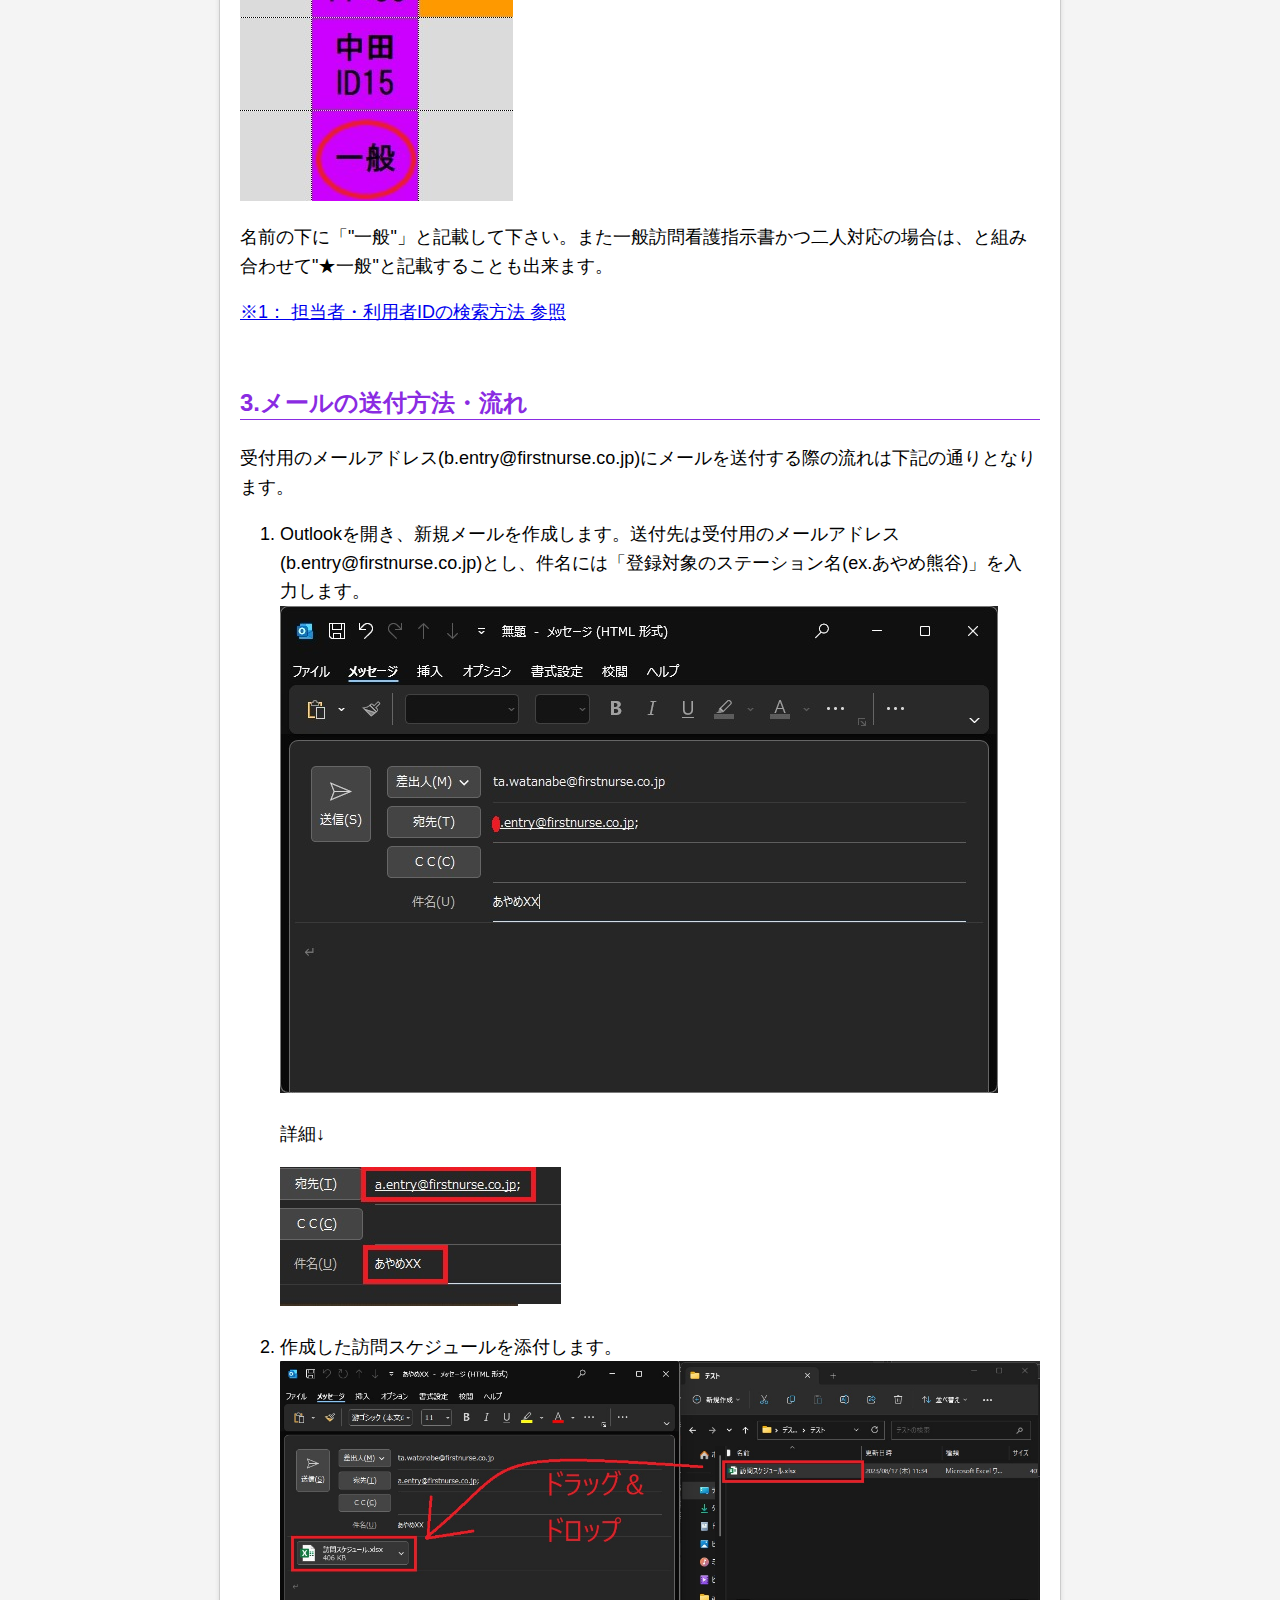
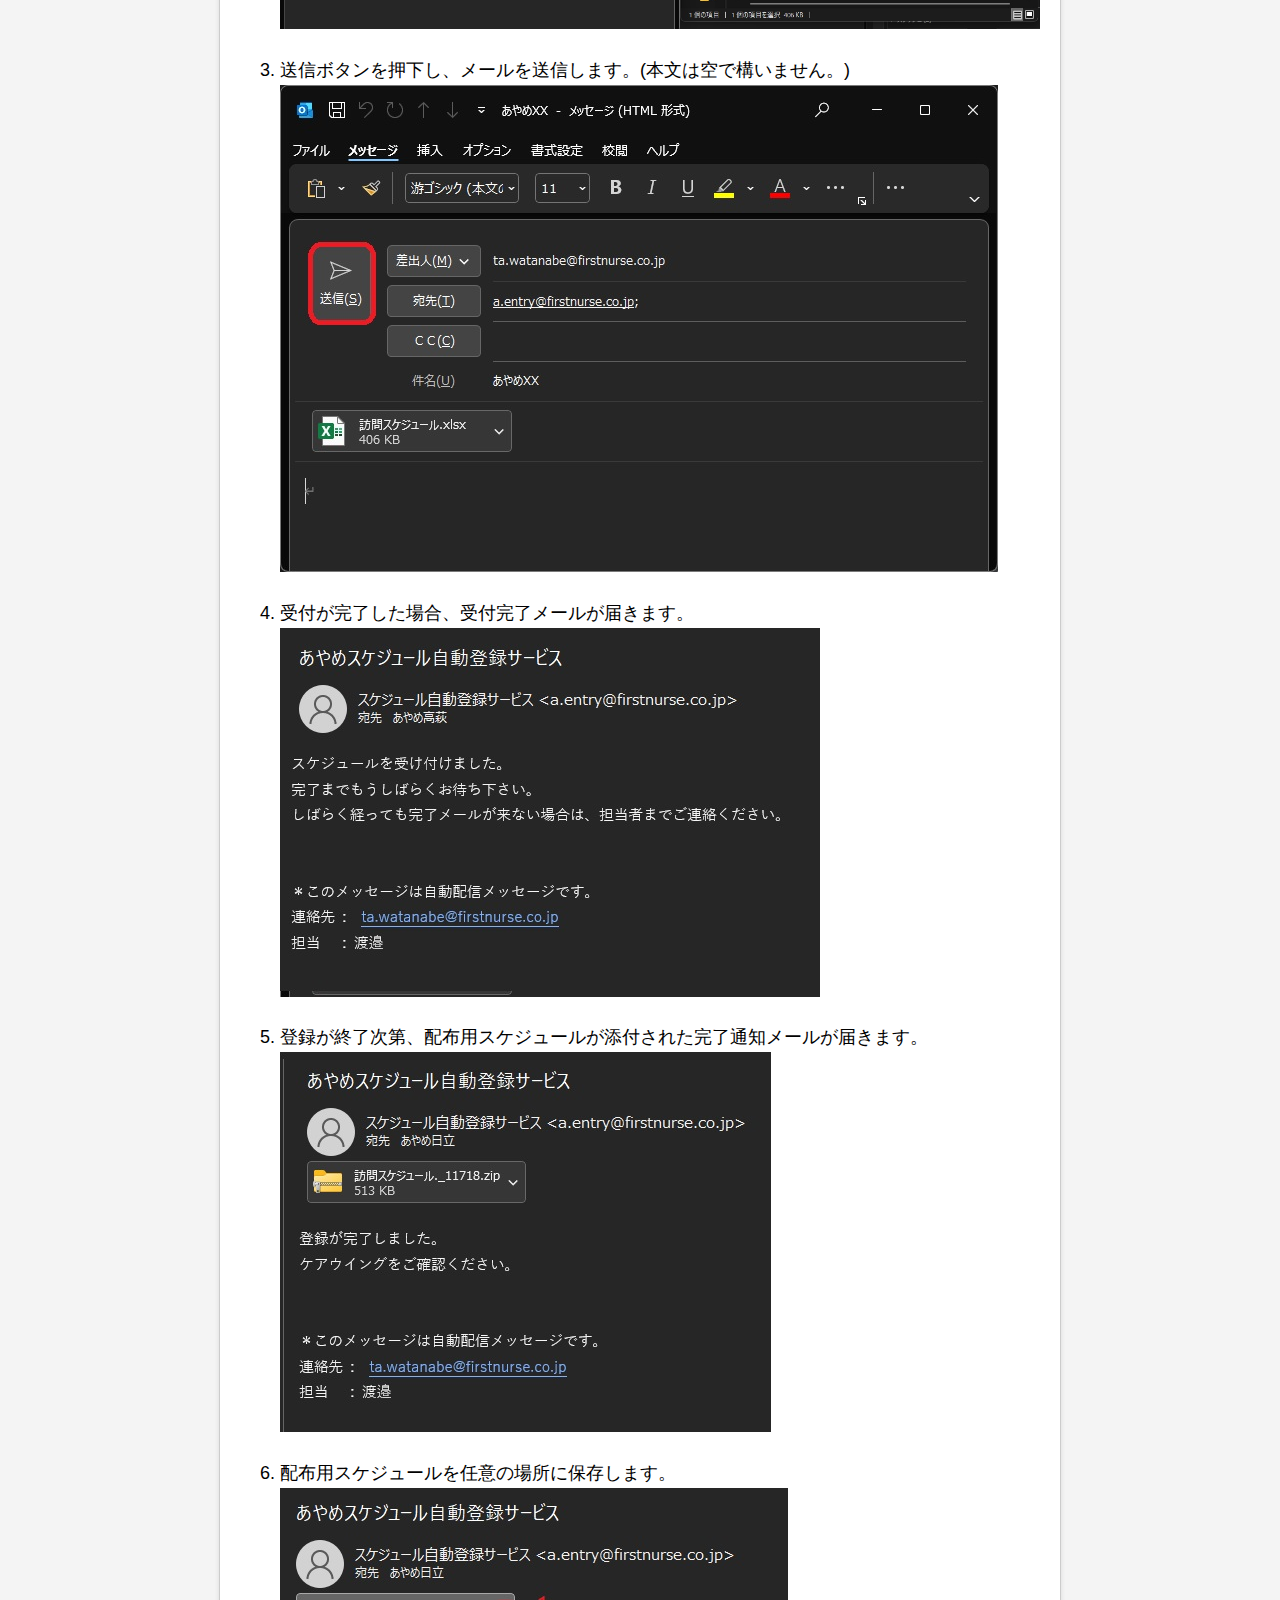
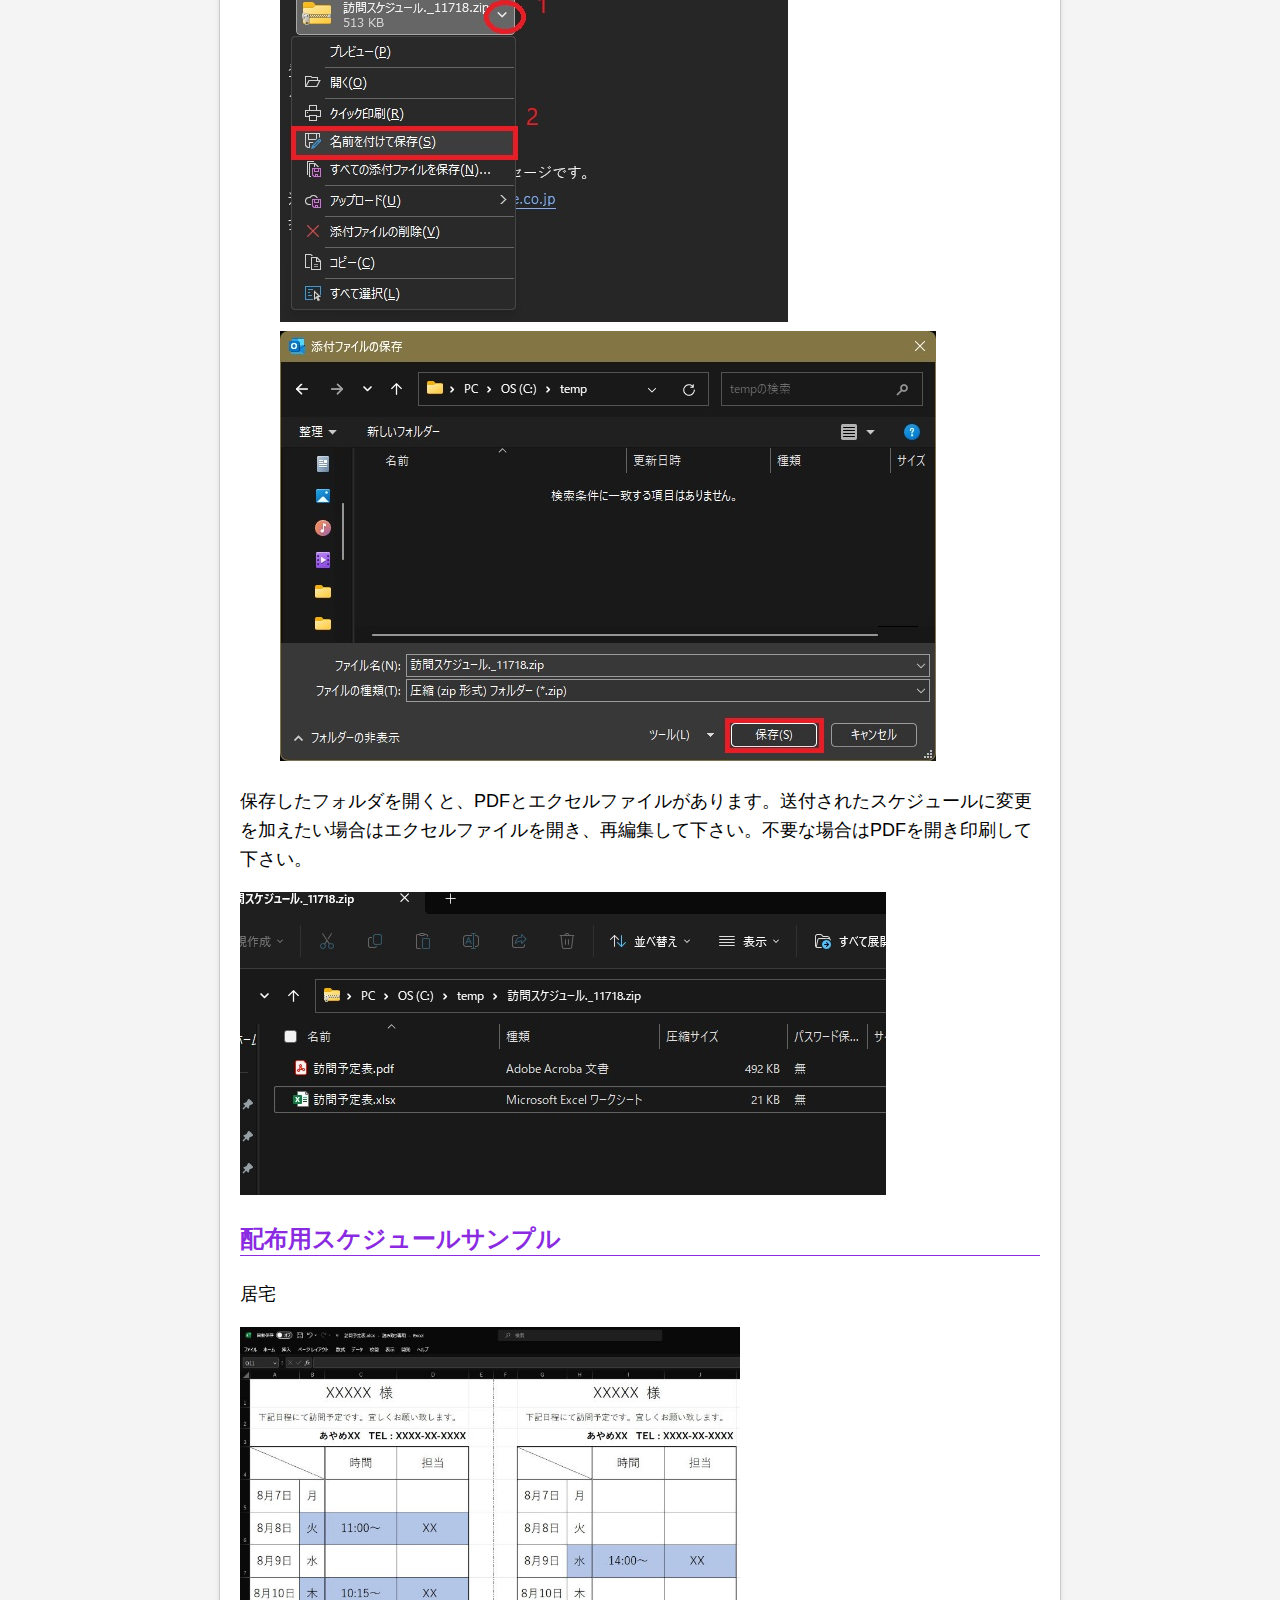
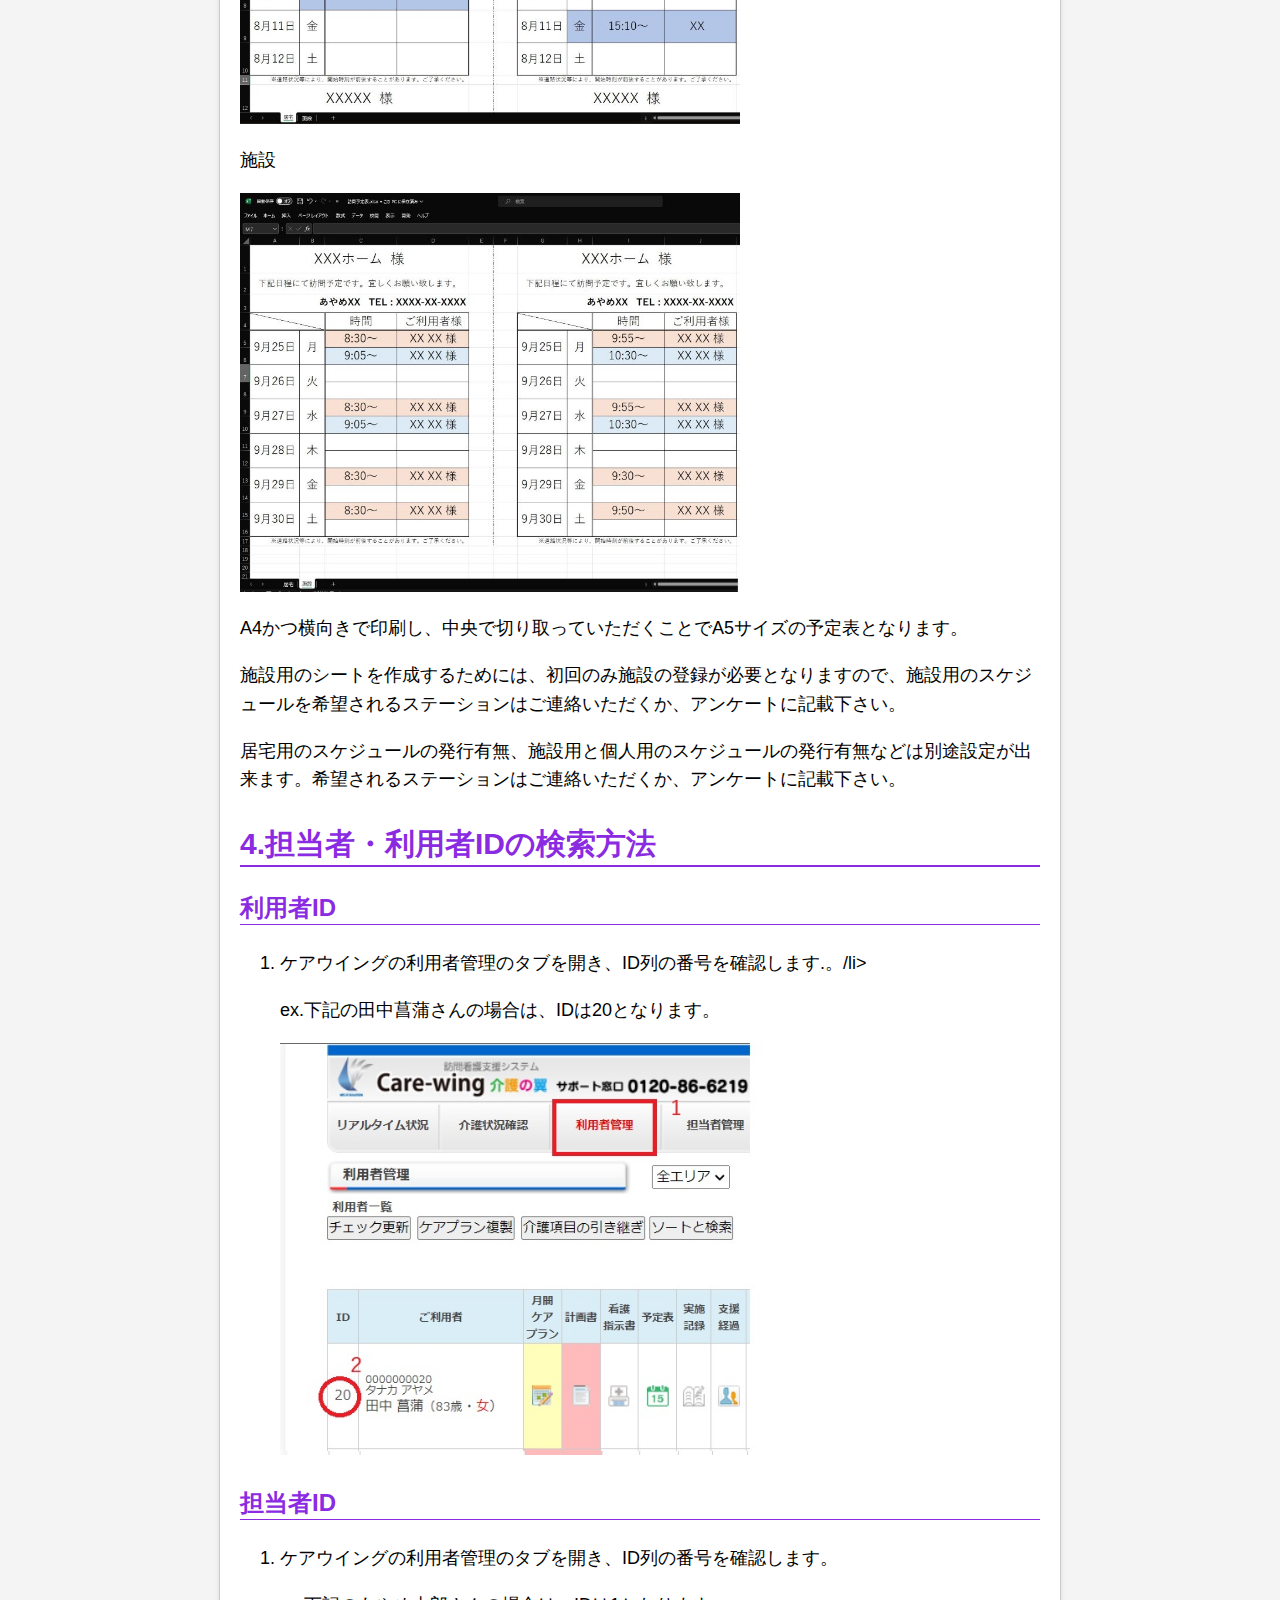
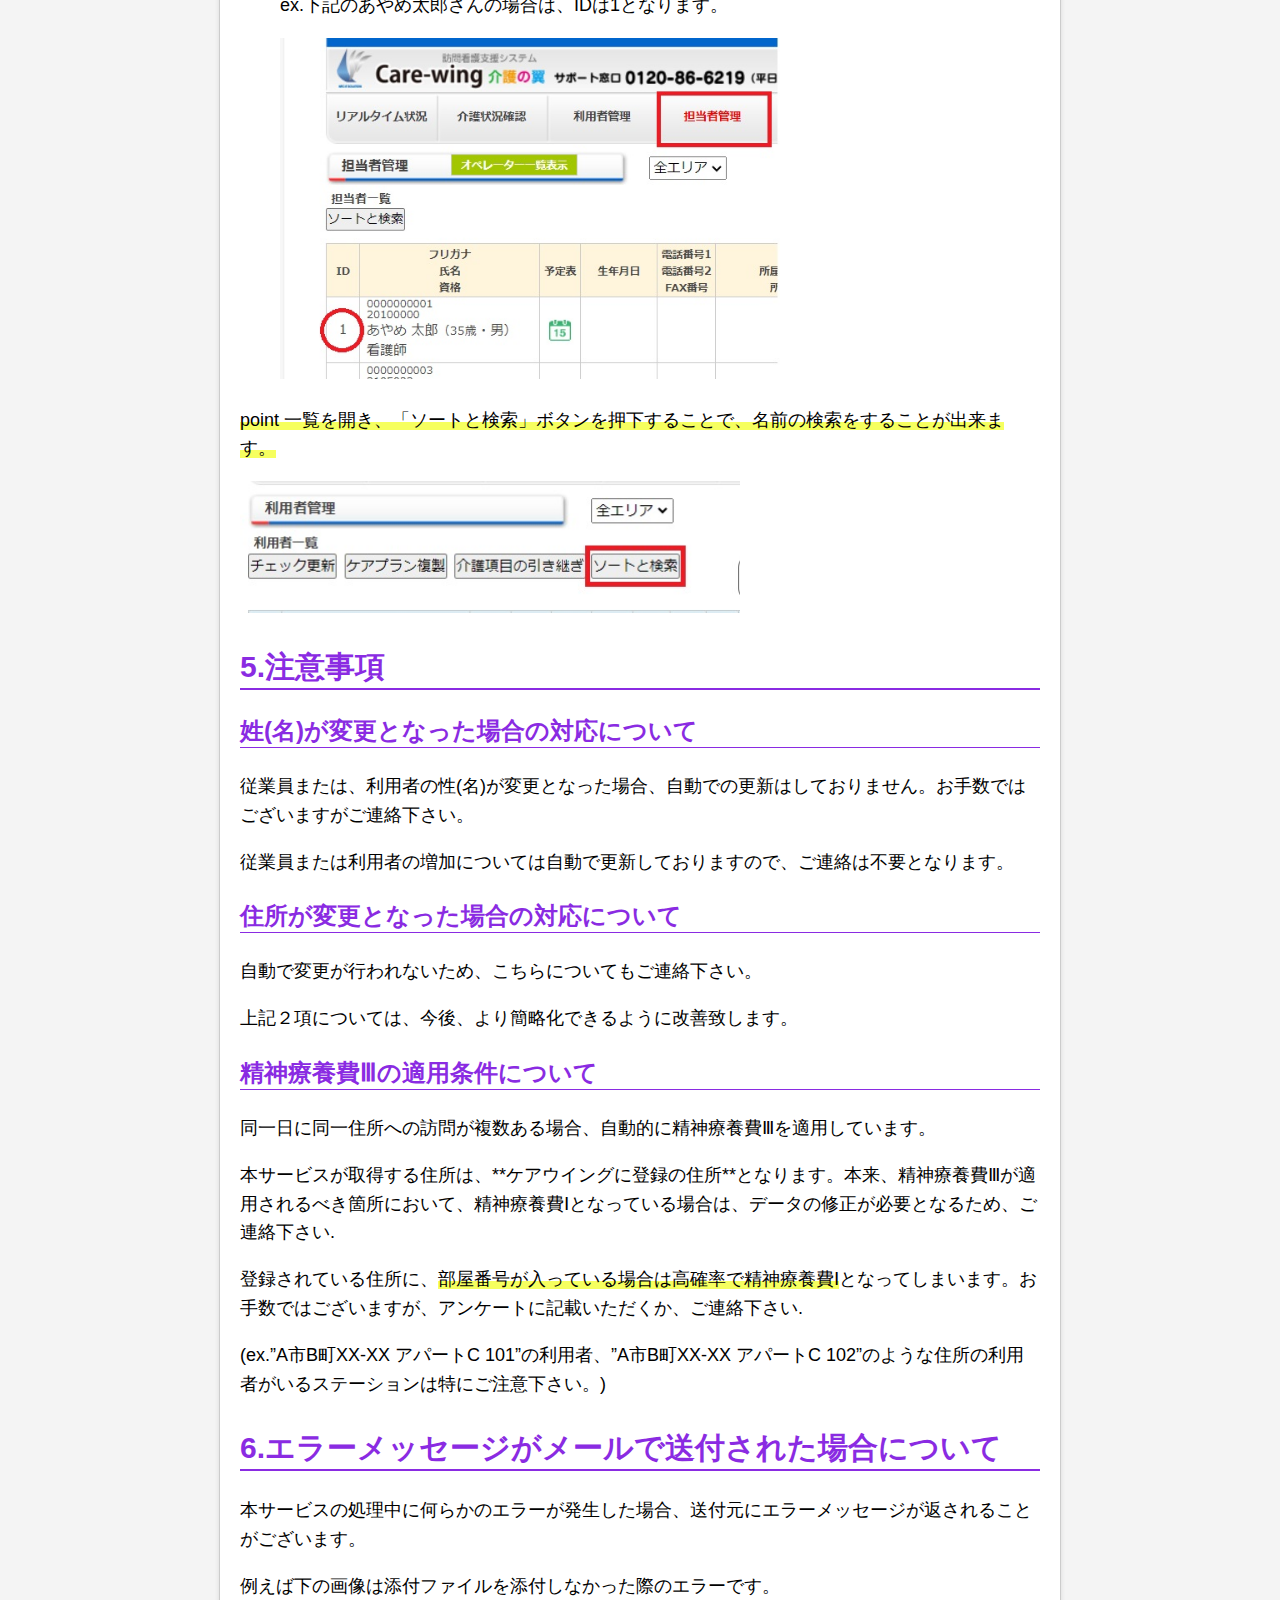
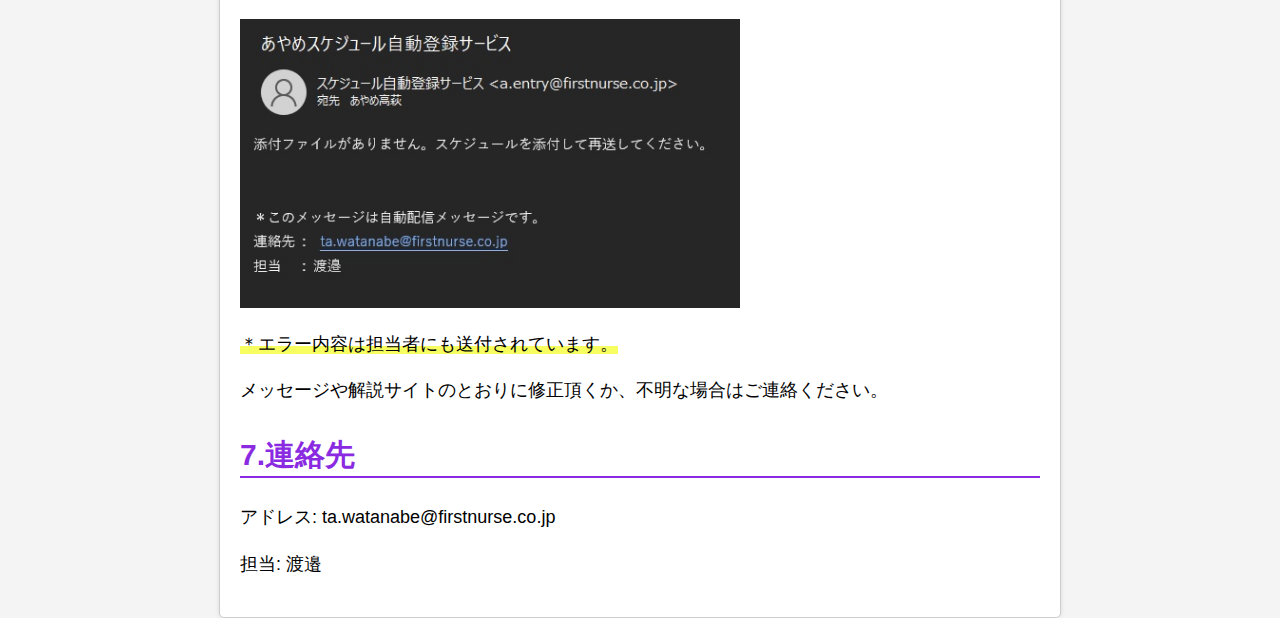
<file: spec/spec_BK.html>
<!DOCTYPE html>
<html lang="en">

<head>
    <meta charset="UTF-8">
    <meta name="viewport" content="width=device-width, initial-scale=1.0">
    <title>Document</title>
    <link rel="stylesheet" type="text/css" href="spec.style.css">
</head>

<body>
    <div class="content">
        <nav id="navigate">
            <ul>
                <li><a href="../index.html">ホームへ戻る</a></li>
            </ul>
        </nav>
        <h1>スケジュール自動登録サービスマニュアル</h1>
        <p>本ドキュメントはスケジュール自動登録サービス(以下、本サービスと記載)を使用するための、手順および注意事項を記載しています。
            本サービスでは担当者、利用者、時間等を記載したエクセルファイル(.xlsx)を受付用メールアドレスに送付することで、下記の処理を自動で行います。 </p>

        <p> ・ケアウイングへの情報入力 (ケアプラン情報の作成含む)。 <strong>※登録対象期間に存在する、元から入力されていた余分な予定は自動削除されます。</strong></p>
        <p> ・ 利用者配布用スケジュールを作成し、返送</p>
        <h3>目次</h3>
        <ul>
            <li><a href="#schedule-method">1. 利用方法・流れ</a></li>
            <li><a href="#schedule-format">2. 訪問スケジュールの記載方法</a></li>
            <ul>
                <li><a href="#sheet-name">シート名の記載について</a></li>
                <li><a href="#assignee">担当者の記載について</a></li>
                <li><a href="#user">利用者者の記載について</a></li>
                <li><a href="#time">時刻の記載について</a></li>
                <li><a href="#two-person">二人対応時の記載について</a></li>
                <li><a href="#general-instructions">般訪問看護指示書で入る場合の記載について</a></li>
            </ul>
            <li><a href="#mail-flow">3. メールの送付方法・流れ</a></li>
            <li><a href="#tantou">4. 担当者・利用者IDの検索方法</a></li>
            <ul>
                <li><a href="#riyousha">利用者ID</a></li>
                <li><a href="#tantousha">担当者ID</a></li>
            </ul>
            <li><a href="#Notes">5. 注意事項</a></li>
            <ul>
                <li><a href="#seimei">姓(名)が変更となった場合の対応について</a></li>
                <li><a href="#jyuusho">住所が変更となった場合の対応について</a></li>
                <li><a href="#san">精神療養費Ⅲの適用条件について</a></li>
            </ul>
            <li><a href="#Error">6. エラーメッセージがメールで送付された場合について</a></li>
            <li><a href="#contact">7. 連絡先</a></li>
        </ul>
        <br>

        <h2>1.利用方法・流れ</h2>
        <ol>
            <li>以降の項目に記載されているルールで作成したで翌週分の訪問スケジュールを、受付用のメールアドレス(b.entry@firstnurse.co.jp)に送付する。</li>
            <li>正常にメールが受信された場合は、受付完了メールが送付されます。</li>
            <li>数十分から一時間ほどで登録が完了します。</li>
            <li>完了通知メールと共に利用者配布用の訪問予定表が返送されます。</li>
        </ol>

        <h2>2.訪問スケジュールの記載方法</h2>
        <p>本サービスを使用するにあたって、<strong>既存の訪問スケジュールは使用できません</strong>。</p>
        <p>配布する新しいフォーマットの訪問スケジュール表を使用してください。</p>
        <p>また、スケジュールを記載する際に下記の通り記載頂くことで、自動的にケアウイングに反映されます。</p>
        <br>

        <h4 id="sheet-name">シート名の記載について</h4>
        <p>登録したいシート名は送付日から起算した<strong>翌週月曜日の日付</strong>として下さい。また、半角で記載して下さい。(記載例:2023/08/21 -> 8.21)</p>
        <img src="img/シート名.jpg" alt="シート名">
        <br>

        <h4 id="assignee">担当者の記載について</h4>
        <p>利用者名の後にケアウイングの利用者ID(<a href="#tantou">※1</a>)を記載</p>
        <img src="img/担当者1.jpg" alt="担当者">

        <h4 id="user">利用者の記載について</h4>
        <p>利用者名の後にケアウイングの利用者ID(<a href="#tantou">※1</a>)を記載</p>
        <p>（利用者には、お手数ですが数字の前に<span class="mark">必ず"ID"</span>を付けて下さい）</p>
        <img src="img/利用者.jpg" alt="利用者">
        <br>

        <h4 id="time">時刻の記載について</h4>
        <p>開始時刻を入力して下さい。終了時刻に関しては記入いただかなくても結構です。</p>
        <img src="img/時刻.jpg" alt="時刻">
        <br>

        <h4 id="two-person">二人対応時の記載について</h4>
        <p>メイン対応の利用者名の下に「"★"」を入力して下さい。</p>
        <img src="img/二人対応.jpg" alt="二人対応">
        <p>入力する際は「ほし」と入力して候補に表示される「黒星」を選択して下さい。</p>
        <img src="img/ほし2.jpg" alt="★">
        <br>

        <h4 id="general-instructions">一般訪問看護指示書で入る場合の記載について</h4>
        <img src="img/一般2.jpg" alt="一般">
        <p>名前の下に「"一般"」と記載して下さい。また一般訪問看護指示書かつ二人対応の場合は、と組み合わせて"★一般"と記載することも出来ます。</p>
        <p id="ast"><a href="#tantou">※1： 担当者・利用者IDの検索方法 参照</a></li>
        </p>
        <br>

        <h3 id="mail-flow">3.メールの送付方法・流れ</h3>
        <p>受付用のメールアドレス(b.entry@firstnurse.co.jp)にメールを送付する際の流れは下記の通りとなります。</p>
        <ol>
            <li>Outlookを開き、新規メールを作成します。送付先は受付用のメールアドレス(b.entry@firstnurse.co.jp)とし、件名には「登録対象のステーション名(ex.あやめ熊谷)」を入力します。
            </li>
            <img src="img/メール画面１.jpg" alt="メール画面1">
            <p>詳細↓</p>
            <img src="img/メール画面２.jpg" alt="メール画面2">
        </ol>

        <ol start="2">
            <li>作成した訪問スケジュールを添付します。</li>
            <img src="img/メール画面３.jpg" alt="メール画面3">
        </ol>

        <ol start="3">
            <li>送信ボタンを押下し、メールを送信します。(本文は空で構いません。)</li>
            <img src="img/メール画面４.jpg" alt="メール画面4">
        </ol>

        <ol start="4">
            <li>受付が完了した場合、受付完了メールが届きます。</li>
            <img src="img/メール画面５.jpg" alt="メール画面5">
        </ol>

        <ol start="5">
            <li>登録が終了次第、配布用スケジュールが添付された完了通知メールが届きます。</li>
            <img src="img/メール画面６.jpg" alt="メール画面6">
        </ol>
        <ol start="6">
            <li>配布用スケジュールを任意の場所に保存します。</li>
            <img src="img/メール画面７.jpg" alt="メール画面7">
            <img src="img/メール画面８.jpg" alt="メール画面8">
        </ol>

        <p>保存したフォルダを開くと、PDFとエクセルファイルがあります。送付されたスケジュールに変更を加えたい場合はエクセルファイルを開き、再編集して下さい。不要な場合はPDFを開き印刷して下さい。</p>
        <img src="img/メール画面９.jpg" alt="画像9">

        <h3>配布用スケジュールサンプル</h3>
        <p>居宅</p>

        <img src="img/サンプル居宅1.jpg" alt="サンプル居宅1" width="500">
        <p>施設</p>
        <img src="img/サンプル施設1.jpg" alt="サンプル施設1" width="500">
        <p>A4かつ横向きで印刷し、中央で切り取っていただくことでA5サイズの予定表となります。</p>
        <p>施設用のシートを作成するためには、初回のみ施設の登録が必要となりますので、施設用のスケジュールを希望されるステーションはご連絡いただくか、アンケートに記載下さい。</p>
        <p>居宅用のスケジュールの発行有無、施設用と個人用のスケジュールの発行有無などは別途設定が出来ます。希望されるステーションはご連絡いただくか、アンケートに記載下さい。</p>

        <h2 id="tantou">4.担当者・利用者IDの検索方法</h2>
        <h3 id="riyousha">利用者ID</h3>
        <ol>
            <li>ケアウイングの利用者管理のタブを開き、ID列の番号を確認します.。/li>
                <p>ex.下記の田中菖蒲さんの場合は、IDは20となります。</p>
                <img src="img/ケアウイング２.jpg" alt="ケアウイング2" width="500">
        </ol>

        <h3 id="tantousha">担当者ID</h3>
        <ol>
            <li>ケアウイングの利用者管理のタブを開き、ID列の番号を確認します。</li>
            <p>ex.下記のあやめ太郎さんの場合は、IDは1となります。</p>
            <img src="img/ケアウイング３.jpg" alt="ケアウイング3" width="500">
        </ol>
        <p><span class="mark">point 一覧を開き、「ソートと検索」ボタンを押下することで、名前の検索をすることが出来ます。</span></p>
        <img src="img/検索.jpg" alt="検索" width="500">

        <h2 id="Notes">5.注意事項</h2>
        <h3 id="seimei">姓(名)が変更となった場合の対応について</h3>
        <p>従業員または、利用者の性(名)が変更となった場合、自動での更新はしておりません。お手数ではございますがご連絡下さい。</p>
        <p>従業員または利用者の増加については自動で更新しておりますので、ご連絡は不要となります。</p>
        <h3 id="jyuusho">住所が変更となった場合の対応について</h3>
        <p>自動で変更が行われないため、こちらについてもご連絡下さい。</p>
        <p>上記２項については、今後、より簡略化できるように改善致します。</p>
        <h3 id="san">精神療養費Ⅲの適用条件について</h3>
        <p>同一日に同一住所への訪問が複数ある場合、自動的に精神療養費Ⅲを適用しています。</p>
        <p>本サービスが取得する住所は、**ケアウイングに登録の住所**となります。本来、精神療養費Ⅲが適用されるべき箇所において、精神療養費Ⅰとなっている場合は、データの修正が必要となるため、ご連絡下さい.</p>
        <p>登録されている住所に、<span class="mark">部屋番号が入っている場合は高確率で精神療養費Ⅰ</span>となってしまいます。お手数ではございますが、アンケートに記載いただくか、ご連絡下さい.</p>
        <p>(ex.”A市B町XX-XX アパートC 101”の利用者、”A市B町XX-XX アパートC 102”のような住所の利用者がいるステーションは特にご注意下さい。)</p>

        <h2 id="Error">6.エラーメッセージがメールで送付された場合について</h2>
        <p>本サービスの処理中に何らかのエラーが発生した場合、送付元にエラーメッセージが返されることがございます。</p>
        <p>例えば下の画像は添付ファイルを添付しなかった際のエラーです。</p>
        <img src="img/エラー.jpg" alt="エラー" width="500">
        <p><span class="mark">＊エラー内容は担当者にも送付されています。</span></p>
        <p>メッセージや解説サイトのとおりに修正頂くか、不明な場合はご連絡ください。</p>

        <h2 id="contact">7.連絡先</h2>
        <p>アドレス: ta.watanabe@firstnurse.co.jp</p>
        <p>担当: 渡邉</p>
    </div>
</body>

</html>
</file>
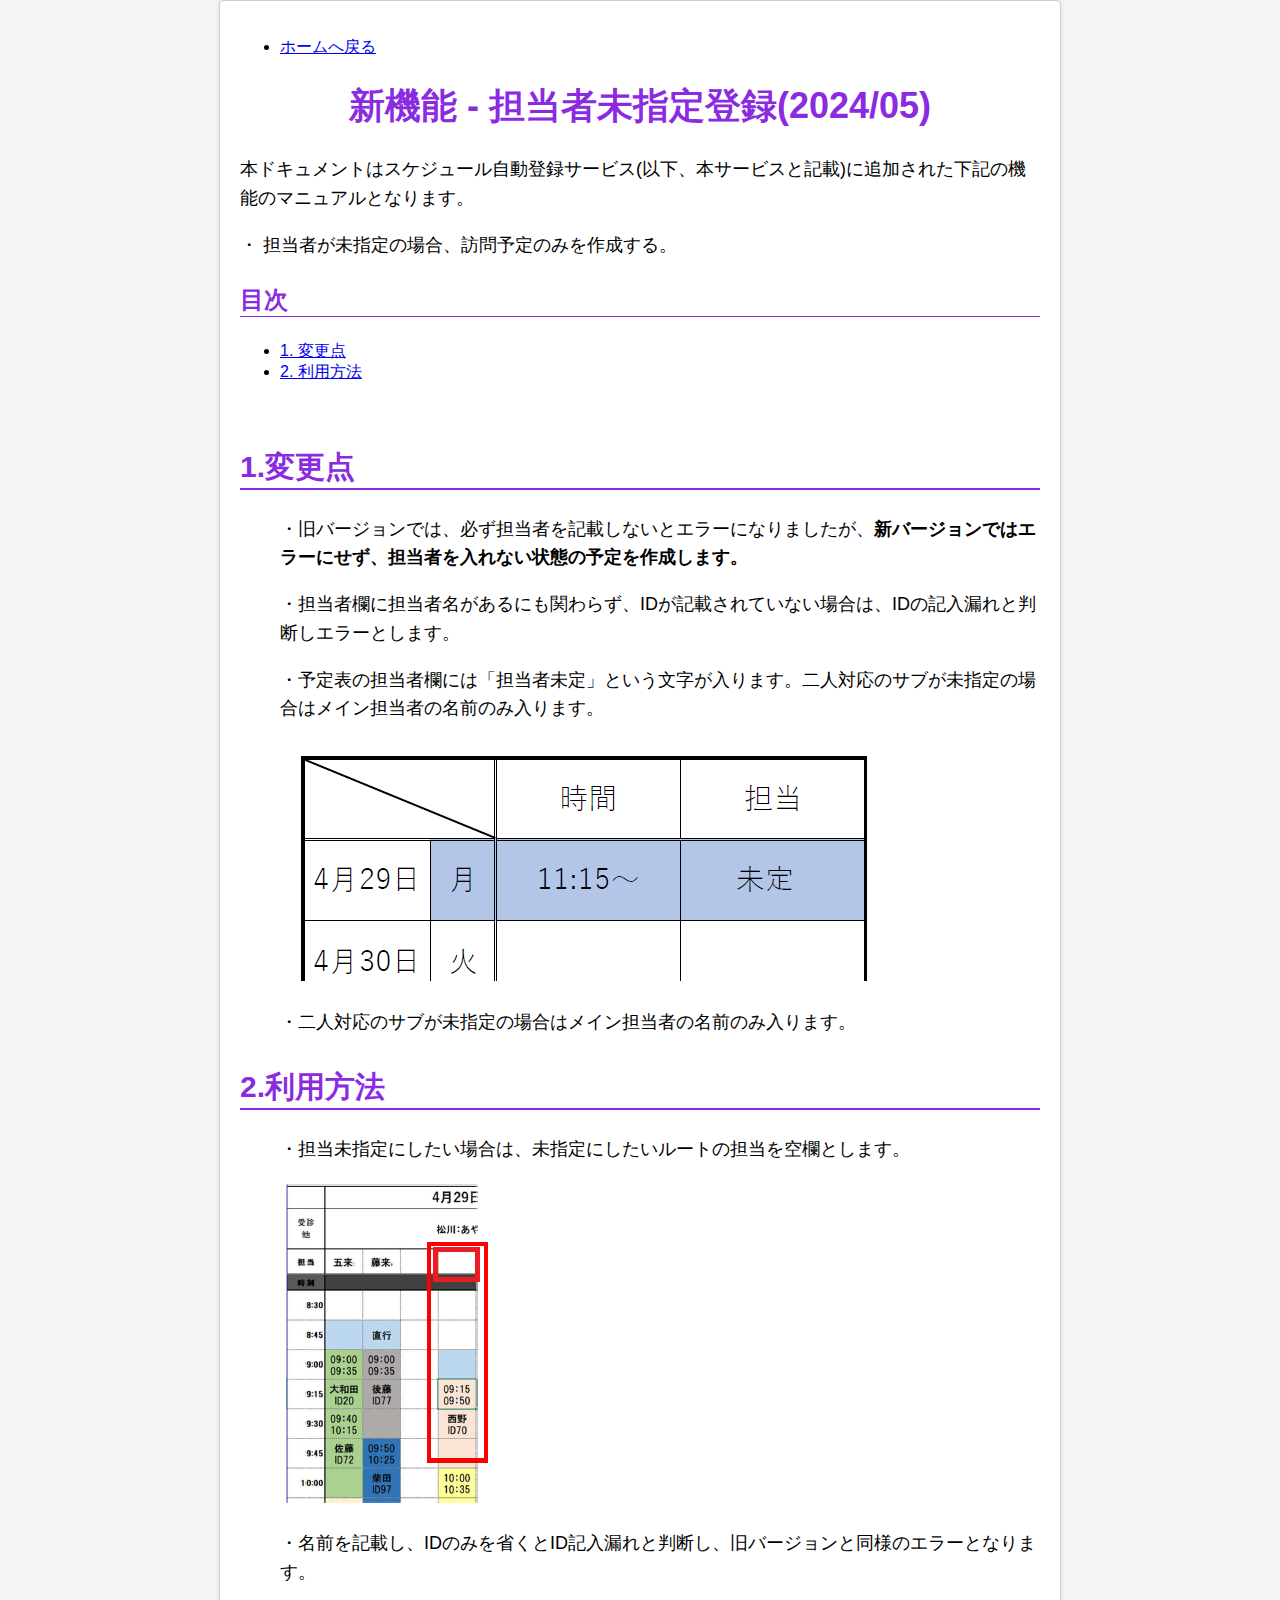
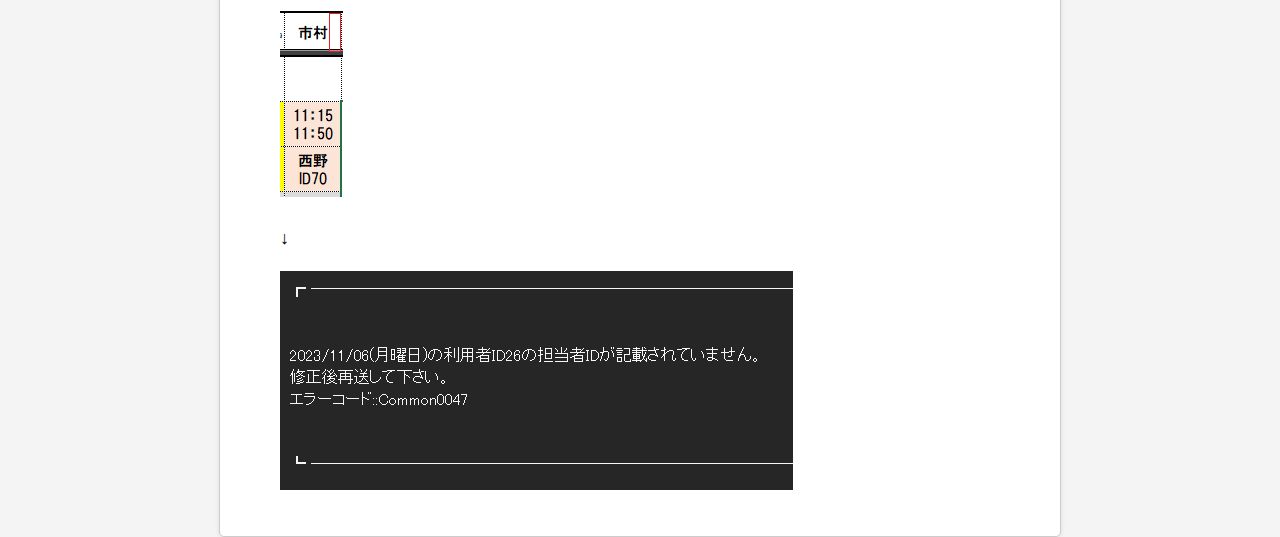
<file: spec/spec_NonEmployee.html>
<!DOCTYPE html>
<html lang="en">

<head>
    <meta charset="UTF-8">
    <meta name="viewport" content="width=device-width, initial-scale=1.0">
    <title>Document</title>
    <link rel="stylesheet" type="text/css" href="spec.style.css">
</head>

<body>
    <div class="content">
        <nav id="navigate">
            <ul>
                <li><a href="../index.html">ホームへ戻る</a></li>
            </ul>
        </nav>
        <h1>新機能 - 担当者未指定登録(2024/05)</h1>
        <p>本ドキュメントはスケジュール自動登録サービス(以下、本サービスと記載)に追加された下記の機能のマニュアルとなります。
        <p> ・ 担当者が未指定の場合、訪問予定のみを作成する。 </p>
        <h3>目次</h3>
        <ul>
            <li><a href="#change">1. 変更点</a></li>
            <li><a href="#use">2. 利用方法</a></li>
        </ul>
        <br>

        <h2 id="change">1.変更点</h2>
        <ol>
            <p>・旧バージョンでは、必ず担当者を記載しないとエラーになりましたが、<b>新バージョンではエラーにせず、担当者を入れない状態の予定を作成します。</b></ps>
            <p>・担当者欄に担当者名があるにも関わらず、IDが記載されていない場合は、IDの記入漏れと判断しエラーとします。</p>
            <p>・予定表の担当者欄には「担当者未定」という文字が入ります。二人対応のサブが未指定の場合はメイン担当者の名前のみ入ります。</p>
            <img src="img/7.png" style="max-width: 100%; height: auto;">
            <p>・二人対応のサブが未指定の場合はメイン担当者の名前のみ入ります。</p>

        </ol>
        <h2 id="use">2.利用方法</h2>
        <ol>
            <p>・担当未指定にしたい場合は、未指定にしたいルートの担当を空欄とします。</p>
            <img src="img/4.png" style="max-width: 100%; height: auto;">
            <p>・名前を記載し、IDのみを省くとID記入漏れと判断し、旧バージョンと同様のエラーとなります。</p>
            <img src="img/6.png" style="max-width: 100%; height: auto;">
            <p>↓</p>
            <img src="img/5.png" style="max-width: 100%; height: auto;">
        </ol>
    </div>
</body>

</html>
</file>
<file: spec/spec.style.css>
body {
    font-family: "Meiryo", sans-serif;
    margin: 0;
    padding: 0;
    background-color: #f4f4f4;
}

.content {
    max-width: 800px;
    margin: 0 auto;
    background-color: #fff;
    padding: 20px;
    border: 1px solid #ccc;
    border-radius: 5px;
    box-shadow: 0 0 5px rgba(0, 0, 0, 0.1);
}

h1,
h2,
h3,
h4 {
    color: #8a2be2;
}

h1 {
    text-align: center;
    font-size: 36px;
}

h2 {
    border-bottom: 2px double #8a2be2;
    padding-bottom: 0px;
    margin-top: 30px;
    font-size: 30px;
}

h3 {
    border-bottom: 1px solid #8a2be2;
    padding-bottom: 0px;
    margin-top: 24px;
    font-size: 24px;
}

h4 {
    padding-bottom: 0px;
    margin-top: 20px;
    font-size: 20px;
}

p,
ol {
    line-height: 1.6;
    font-size: 18px;
}

img {
    max-width: 100%;
}

.mark {
    background: linear-gradient(transparent 60%, #f6ff5f 60%);
}
</file>
<file: styles.css>
/* Reset CSS for basic styles */
* {
    margin: 0;
    padding: 0;
    box-sizing: border-box;
}

body {
    font-family: Arial, sans-serif;
    background-color: #f5f5f5;
    margin: 0;
    padding: 0;
}

header {
    background-color: #8a2be2; /* パープル色 */
    color: #fff;
    text-align: center;
    padding: 20px 0;
}

h1 {
    font-size: 24px;
    margin-bottom: 10px;
}

p {
    font-size: 16px;
    margin-bottom: 20px;
}

section {
    background-color: #fff;
    border: 1px solid #e0e0e0;
    border-radius: 5px;
    padding: 20px;
    margin: 20px;
}

h2 {
    font-size: 20px;
    color: #8a2be2; /* パープル色 */
    margin-bottom: 10px;
}

ul {
    list-style: disc;
    margin-left: 20px;
}

li {
    font-size: 16px;
    margin-bottom: 10px;
}
</file>
<file: amtPlusClient/amtPlusClient_styles.css>
/* Reset CSS for basic styles */
* {
    margin: 0;
    padding: 0;
    box-sizing: border-box;
}

body {
    font-family: Arial, sans-serif;
    background-color: #f5f5f5;
    margin: 0;
    padding: 0;
}

.content {
    max-width: 1150px;
    margin: 0 auto;
    background-color: #fff;
    padding: 20px;
    border: 1px solid #ccc;
    border-radius: 5px;
    box-shadow: 0 0 5px rgba(0, 0, 0, 0.1);
}

img {
    max-width: 100%;
    height: auto;
}

header {
    background-color: #8a2be2;
    /* パープル色 */
    color: #fff;
    text-align: center;
    padding: 20px 0;
    margin-bottom: 20px;
}

h1 {
    font-size: 24px;
    margin-bottom: 10px;
}

h2 {
    font-size: 20px;
    color: #8a2be2;
    /* パープル色 */
    border-bottom: 2px double #8a2be2;
    margin-top: 70px;
    margin-bottom: 20px;
}

h3 {
    font-size: 18px;
    color: #000000;
    /* パープル色 */
    margin-top: 60px;
    margin-bottom: 10px;

}

p {
    font-size: 18px;
    margin-top: 50px;

}

section {
    background-color: #fff;
    border: 1px solid #e0e0e0;
    border-radius: 5px;
    padding: 20px;
    margin: 20px;
}



ul {
    list-style: disc;
    margin-left: 20px;
}

li {
    font-size: 16px;
    margin-bottom: 10px;
}

/* ボタンスタイル */
.button {
    /* margin-top: 30px; */
    /* 上からの位置調整 */
    /* margin-right: 20px; */
    /* 右からの位置調整 */
    padding: 10px 20px;
    background-color: #8a2be2;
    /* パープル色 */
    color: #fff;
    border: none;
    border-radius: 5px;
    font-size: 16px;
    text-align: center;
    cursor: pointer;
    /* float: right; */

}

.button:hover {
    background-color: #6d1d9b;
    /* マウスオーバー時の色変更 */
}

/* メニュー項目のスタイル */
#navigate ul li {
    /* メニュー項目の間隔を調整 */

    margin-right: 5px;
    display: inline-block;
}

#navigate ul li a {
    text-decoration: none;
    color: #fff;
    /* メニュー項目のテキストカラー */
    background-color: #8a2be2;
    /* メニューボタンの背景色 */
    padding: 10px 20px;
    /* メニューボタンのパディング */
    border: 2px solid #e0e0e0;
    /* メニューボタンのボーダー */
    border-radius: 5px;
    /* メニューボタンの角丸 */
}

#navigate ul li a:hover {
    background-color: #8a2be2;
    /* ホバーエフェクトの背景色 */
    border: 2px solid #6d1d9b;
    /* ホバーエフェクトのボーダー */
}

footer {
    background-color: #8a2be2;
    /* パープル色 */
    color: #fff;
    text-align: center;
    padding: 100px 0;
    margin-bottom: 0px;
}
</file>
<file: amtPlusClient/styles.css>
/* Reset CSS for basic styles */
* {
    margin: 0;
    padding: 0;
    box-sizing: border-box;
}

body {
    font-family: Arial, sans-serif;
    background-color: #f5f5f5;
    margin: 0;
    padding: 0;
}

.content {
    max-width: 1150px;
    margin: 0 auto;
    background-color: #fff;
    padding: 20px;
    border: 1px solid #ccc;
    border-radius: 5px;
    box-shadow: 0 0 5px rgba(0, 0, 0, 0.1);
}

img {
    max-width: 100%;
    height: auto;
}

header {
    background-color: #8a2be2;
    /* パープル色 */
    color: #fff;
    text-align: center;
    padding: 20px 0;
    margin-bottom: 20px;
}

h1 {
    font-size: 24px;
    margin-bottom: 10px;
}

h2 {
    font-size: 20px;
    color: #8a2be2;
    /* パープル色 */
    border-bottom: 2px double #8a2be2;
    margin-top: 40px;
    margin-bottom: 20px;
}

h3 {
    font-size: 16px;
    color: #000000;
    /* パープル色 */
    margin-top: 20px;
    margin-bottom: 10px;

}

p {
    font-size: 16px;
    margin-top: 30px;

}

section {
    background-color: #fff;
    border: 1px solid #e0e0e0;
    border-radius: 5px;
    padding: 20px;
    margin: 20px;
}



ul {
    list-style: disc;
    margin-left: 20px;
}

li {
    font-size: 16px;
    margin-bottom: 10px;
}

/* ボタンスタイル */
.button {
    /* margin-top: 30px; */
    /* 上からの位置調整 */
    /* margin-right: 20px; */
    /* 右からの位置調整 */
    padding: 10px 20px;
    background-color: #8a2be2;
    /* パープル色 */
    color: #fff;
    border: none;
    border-radius: 5px;
    font-size: 16px;
    text-align: center;
    cursor: pointer;
    /* float: right; */

}

.button:hover {
    background-color: #6d1d9b;
    /* マウスオーバー時の色変更 */
}

/* メニュー項目のスタイル */
#navigate ul li {
    /* メニュー項目の間隔を調整 */

    margin-right: 5px;
    display: inline-block;
}

#navigate ul li a {
    text-decoration: none;
    color: #fff;
    /* メニュー項目のテキストカラー */
    background-color: #8a2be2;
    /* メニューボタンの背景色 */
    padding: 10px 20px;
    /* メニューボタンのパディング */
    border: 2px solid #e0e0e0;
    /* メニューボタンのボーダー */
    border-radius: 5px;
    /* メニューボタンの角丸 */
}

#navigate ul li a:hover {
    background-color: #8a2be2;
    /* ホバーエフェクトの背景色 */
    border: 2px solid #6d1d9b;
    /* ホバーエフェクトのボーダー */
}

footer {
    background-color: #8a2be2;
    /* パープル色 */
    color: #fff;
    text-align: center;
    padding: 100px 0;
    margin-bottom: 0px;
}
</file>
<file: Other/Other_style.css>
/* Reset CSS for basic styles */
* {
    margin: 0;
    padding: 0;
    box-sizing: border-box;
}

body {
    font-family: Arial, sans-serif;
    background-color: #f5f5f5;
    margin: 0;
    padding: 0;
}

.content {
    max-width: 1150px;
    margin: 0 auto;
    background-color: #fff;
    padding: 20px;
    border: 1px solid #ccc;
    border-radius: 5px;
    box-shadow: 0 0 5px rgba(0, 0, 0, 0.1);
}

img {
    max-width: 100%;
    height: auto;
}

header {
    background-color: #8a2be2;
    /* パープル色 */
    color: #fff;
    text-align: center;
    padding: 20px 0;
    margin-bottom: 20px;
}

h1 {
    font-size: 24px;
    margin-bottom: 10px;
}

h2 {
    font-size: 20px;
    color: #8a2be2;
    /* パープル色 */
    border-bottom: 2px double #8a2be2;
    margin-top: 70px;
    margin-bottom: 20px;
}

h3 {
    font-size: 18px;
    color: #000000;
    /* パープル色 */
    margin-top: 60px;
    margin-bottom: 10px;

}

p {
    font-size: 18px;
}

section {
    background-color: #fff;
    border: 1px solid #e0e0e0;
    border-radius: 5px;
    padding: 20px;
    margin: 20px;
}



ul {
    list-style: disc;
    margin-left: 20px;
}

li {
    font-size: 16px;
    margin-bottom: 10px;
}

/* ボタンスタイル */
.button {
    /* margin-top: 30px; */
    /* 上からの位置調整 */
    /* margin-right: 20px; */
    /* 右からの位置調整 */
    padding: 10px 20px;
    background-color: #8a2be2;
    /* パープル色 */
    color: #fff;
    border: none;
    border-radius: 5px;
    font-size: 16px;
    text-align: center;
    cursor: pointer;
    /* float: right; */

}

.button:hover {
    background-color: #6d1d9b;
    /* マウスオーバー時の色変更 */
}

/* メニュー項目のスタイル */
#navigate ul li {
    /* メニュー項目の間隔を調整 */

    margin-right: 5px;
    display: inline-block;
}

#navigate ul li a {
    text-decoration: none;
    color: #fff;
    /* メニュー項目のテキストカラー */
    background-color: #8a2be2;
    /* メニューボタンの背景色 */
    padding: 10px 20px;
    /* メニューボタンのパディング */
    border: 2px solid #e0e0e0;
    /* メニューボタンのボーダー */
    border-radius: 5px;
    /* メニューボタンの角丸 */
}

#navigate ul li a:hover {
    background-color: #8a2be2;
    /* ホバーエフェクトの背景色 */
    border: 2px solid #6d1d9b;
    /* ホバーエフェクトのボーダー */
}

footer {
    background-color: #8a2be2;
    /* パープル色 */
    color: #fff;
    text-align: center;
    padding: 100px 0;
    margin-bottom: 0px;
}
</file>
